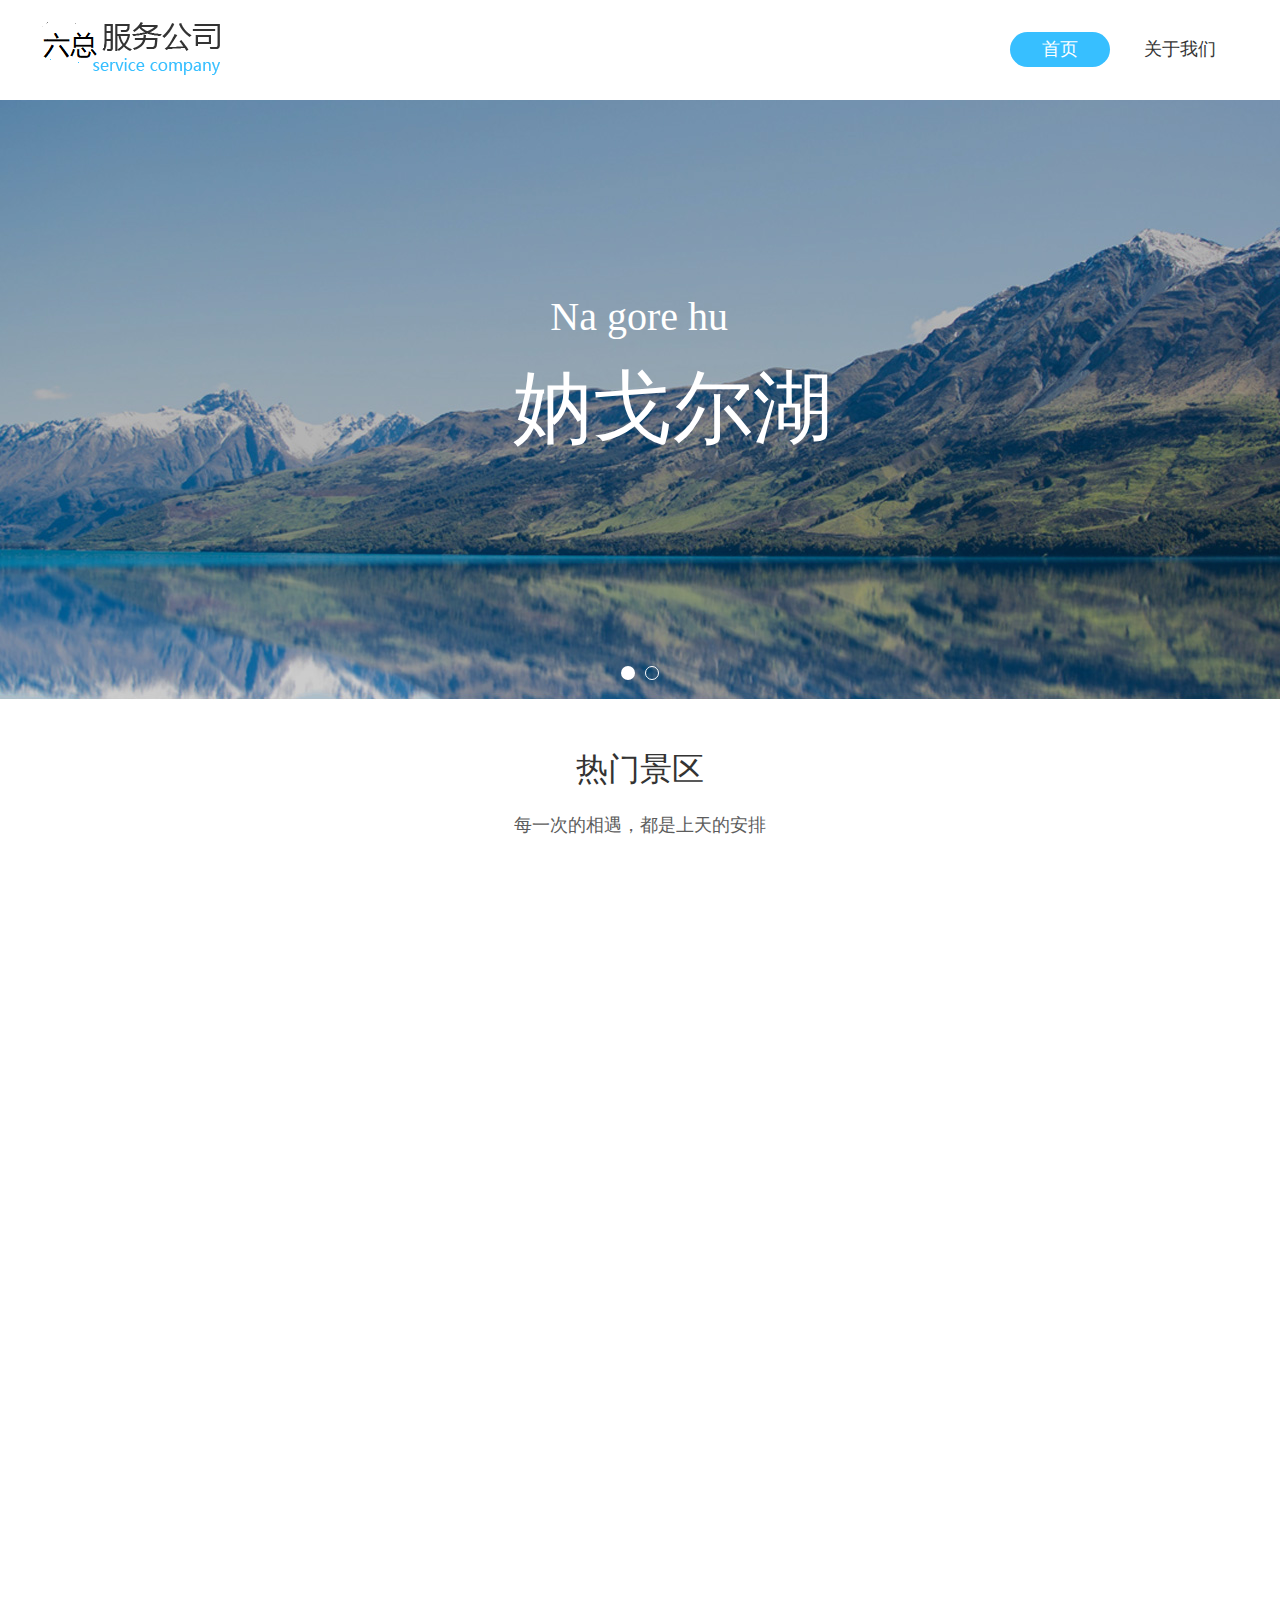
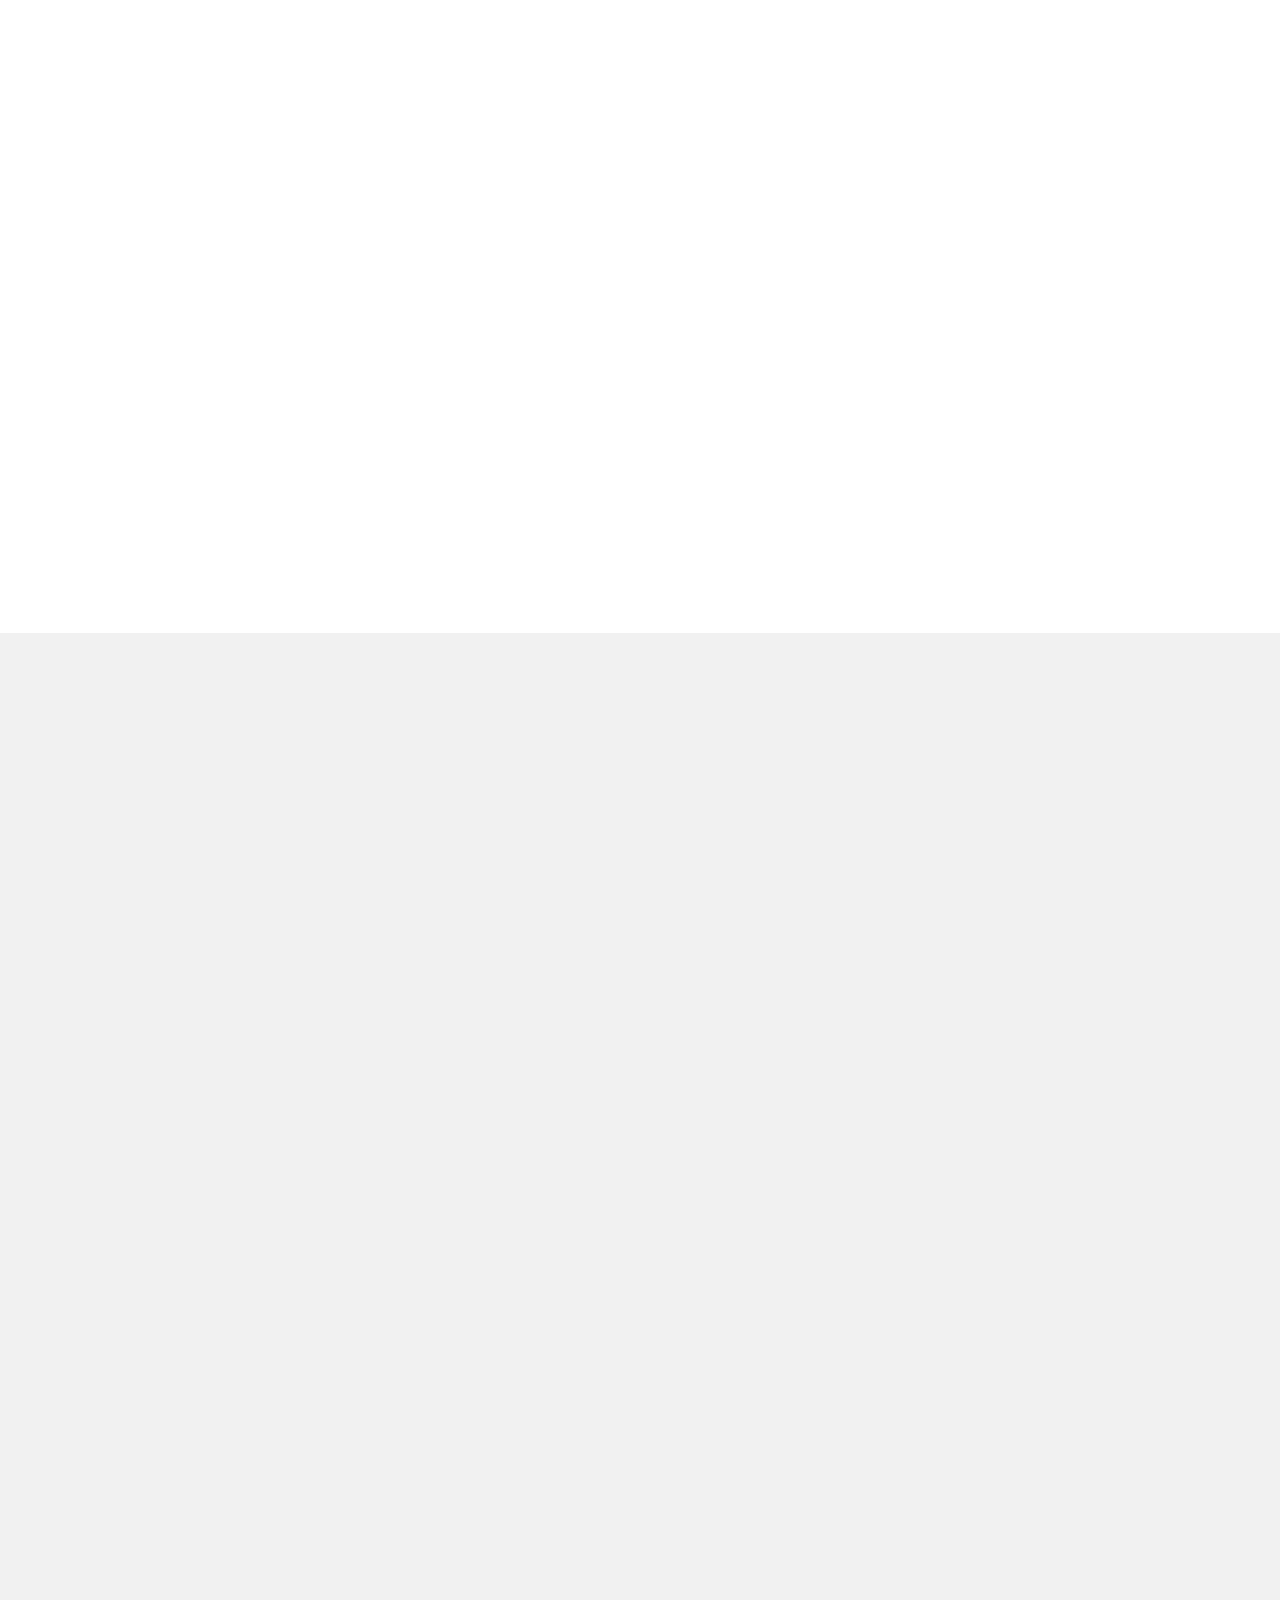
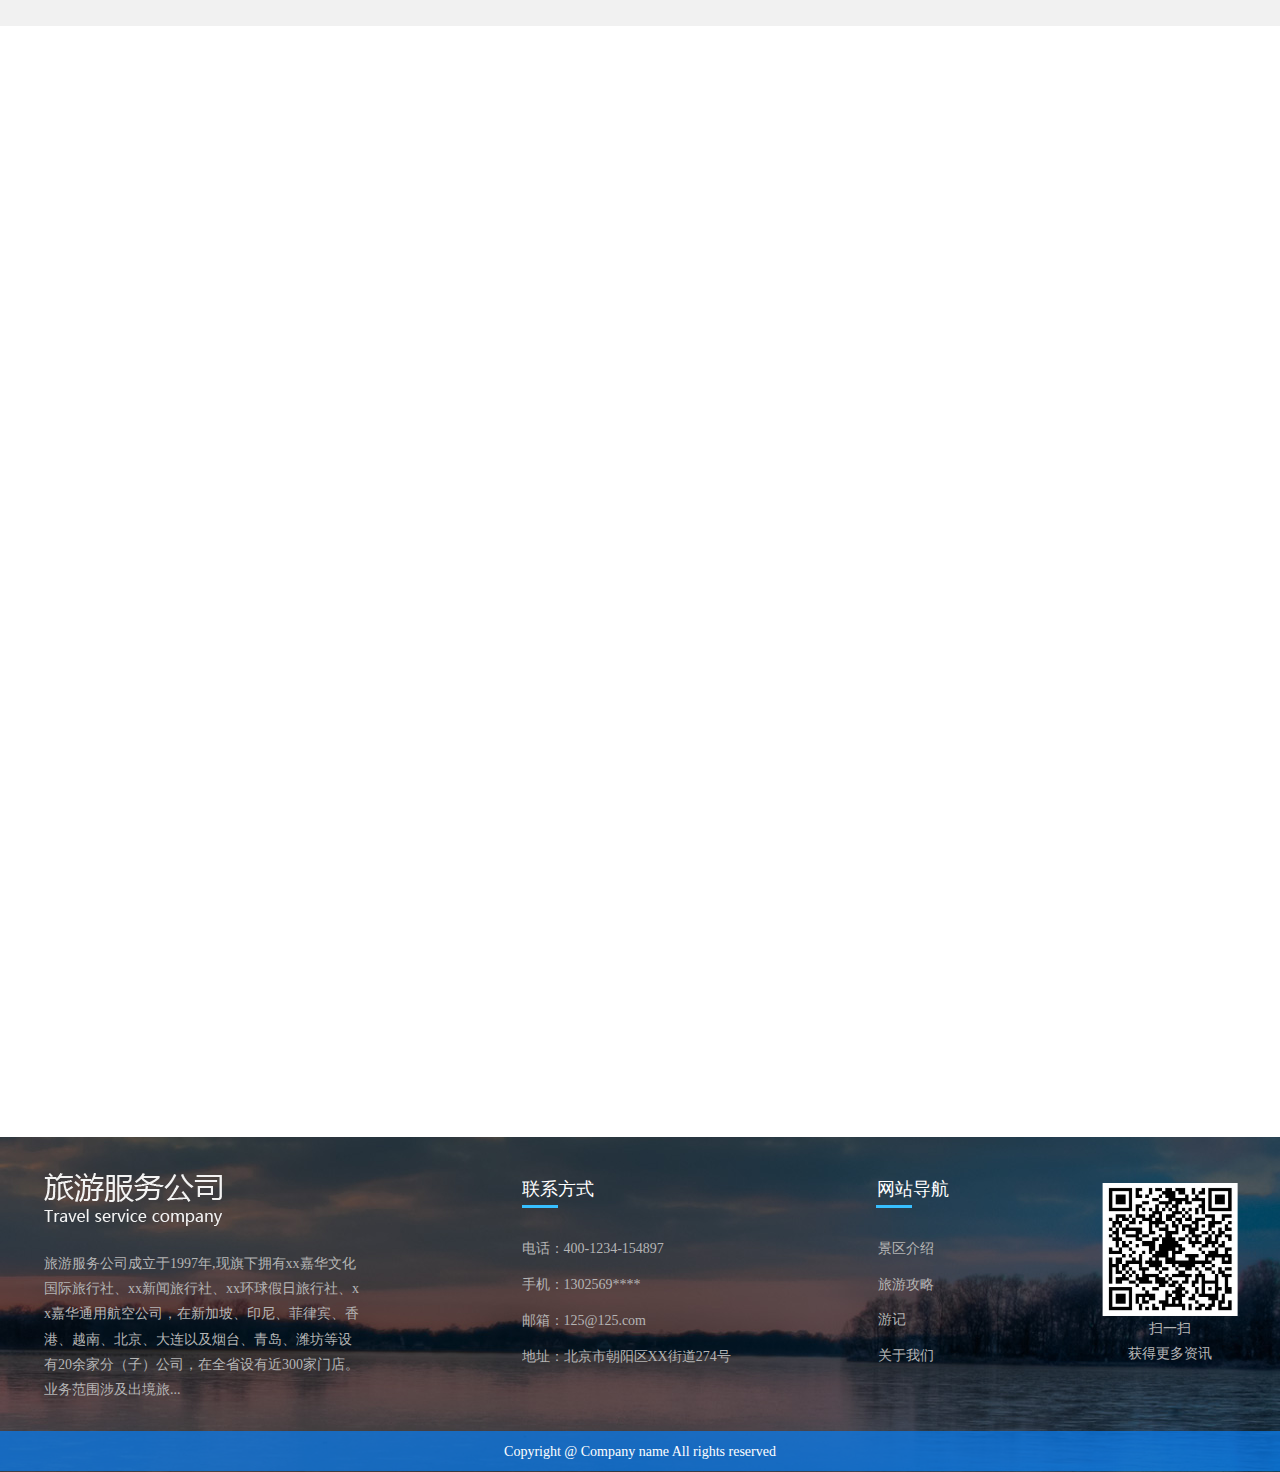
<file: index.html>
<!DOCTYPE html PUBLIC "-//W3C//DTD XHTML 1.0 Transitional//EN" "http://www.w3.org/TR/xhtml1/DTD/xhtml1-transitional.dtd">
<html>
<head><meta name="referrer" content="no-referrer-when-downgrade">
<!-- 启用极速模式(webkit) -->
<meta name="renderer" content="webkit">
<meta http-equiv="X-UA-Compatible" content="IE=Edge,chrome=1">
<meta http-equiv="Content-Type" content="text/html; charset=utf-8" />
<meta name="keywords" content="六总,官网,攻略,免费">
<meta name="description" content="六总官网，是六总的官网。">
<title>六总官网</title>
<link rel="shortcut icon" type="image/x-icon" href="img/upimages/favicon.ico" />
<meta name="apple-mobile-web-app-capable" content="yes" />
<meta name="apple-mobile-web-app-status-bar-style" content="black" />
<meta name="format-detection" content="telephone=no" />
<meta name='apple-touch-fullscreen' content='yes' />
<meta name="full-screen" content="yes">
<!-- SEO友好提示 -->
<meta name="applicable-device" content="pc,mobile">

<!--[if lt IE 9]>
<script type="text/javascript" src="/js/comm/html5shiv.js"></script>
<script type="text/javascript" src="/js/comm/respond.min.js"></script>
<![endif]-->
<script type="text/javascript" src="js/comm/jquery.min.js"></script>
<script type="text/javascript" src="js/comm/jquery.lazyload.min.js"></script>
<script type="text/javascript" src="js/comm/jquery.nicescroll.min.js"></script>
<script type="text/javascript" src="js/comm/ubox.js" charset="utf-8"></script>
<script type="text/javascript" src="js/comm/wow.js" charset="utf-8"></script>
<script type="text/javascript" src="js/comm/alert.js" charset="utf-8"></script>
<script type="text/javascript" src="js/02716705.js" charset="utf-8"></script>
<link rel="stylesheet" type="text/css" href="css/comm/font/css/font-awesome.min.css">
<link rel="stylesheet" type="text/css" href="css/comm/animate.min.css"/>
<link rel="stylesheet" type="text/css" href="css/comm/box.css"/>
<link rel="stylesheet" type="text/css" href="css/comm/alert.css"/>
<link rel="stylesheet" type="text/css" href="css/02716705.css"/>
<script>
	var batchArr = [];
	var checkLoad = 0;//判断是否是回调完成的
</script>
<script>
    var isOpenMobie = 2;
    var isOpenPad = 2;
    if(isOpenMobie == 1){
        if(isOpenPad == 1){
            $("body").css("width","auto");
        }else{
            //是否手机端判断
            var ua = navigator.userAgent;
            var ipad = ua.match(/(iPad).*OS\s([\d_]+)/),
                isIphone =!ipad && ua.match(/(iPhone\sOS)\s([\d_]+)/),
                isAndroid = ua.match(/(Android)\s+([\d.]+)/),
                isMobile = isIphone || isAndroid;
            if(isMobile){
                $("body").css("width","1280px");
            }else{
                $("body").css("width","auto");
            }
        }
    }else{
        $("body").css("width","auto");
        $("head").append("<meta id='headScreen' content='width=device-width, initial-scale=1.0, maximum-scale=1.0, user-scalable=no' name='viewport' />");
    }

    //手机屏幕尺寸兼容 purewinter 2019-03-26
    $(window).load(function(){
        bodyScale();
    });
    function bodyScale(){
        var windowWidth = $(window).width();
        $("#bodyScale").remove();
        if(windowWidth < 680){
            var scale = windowWidth / 375;
            $("#headScreen").remove();
            $("head").append("<meta id='headScreen' content='width=375, initial-scale="+scale+", maximum-scale="+scale+", user-scalable=no' name='viewport' />");
        }else if(windowWidth < 960){
            var scale = windowWidth / 960;
            $("#headScreen").remove();
            $("head").append("<meta id='headScreen' content='width=960, initial-scale="+scale+", maximum-scale="+scale+", user-scalable=no' name='viewport' />");
        }
    }

$(window).load(function(){
	if (!(/msie [6|7|8|9]/i.test(navigator.userAgent))){
		setTimeout(function(){
			new WOW().init()
		},150)
	};
});

</script>

</head>
<body>
	<script type="text/javascript">var Default_isFT = 0;</script>
	<script type="text/javascript" src="js/comm/transform.js?201603091"></script>
	<div id="comm_layout_header" class="layout  none"  data-wow-duration='0s' data-wow-delay='0s' data-wow-offset='0' data-wow-iteration='1'>
		<div class="view_contents">
			<div id="image_logo_1562031595252" class="view logo image  none"  data-wow-duration='0s' data-wow-delay='0s' data-wow-offset='0' data-wow-iteration='1'>
				<div names="image" class="view_contents" >
					<div class="logoStyle modSet">
						<a href='index.html' target="_self">
							<img class="imgSet" src="img/logo.png?1566379413" title="" alt="" style="width:auto; height:100%; margin-left:0px"/>
						</a>
					</div>
				</div>
			</div>
			<div id="dh_style_28_1562032876601" class="view style_28 dh  none lockHeightView"  data-wow-duration='0s' data-wow-delay='0s' data-wow-offset='0' data-wow-iteration='1'>
				<div names="dh" class="view_contents" >
					
<div id="menu" class="menu menuStyle_28">
	<div class="menuLayout">
		<ul class="miniMenu columnSet showmobile">
			<li class="leftBox">
				<div class="nav"></div>
				<div class="sidebar icoMenuSet"><i class="fa fa-navicon" onclick="setDhListen('style_01',this)"></i></div>
				<div class="menuScroll">
					<ul class="menuUlCopy">
						<li id="hot" class="rflex" pageid="2716705" showmobile="">
							<a class="mainMenuSet" href="index.html" style="background: transparent;">首页</a>
						</li><!--
						<li class="rflex" pageid="2716707" showmobile="">
							<a class="mainMenuSet" href="2716707-2716707.html">景区介绍</a>
						</li>
						<li class="rflex" pageid="2716709" showmobile="">
							<a class="mainMenuSet" href="2716709-2716709.html">旅游攻略</a>
						</li>
						<li class="rflex" pageid="2716711" showmobile="">
							<a class="mainMenuSet" href="2716711-2716711.html">游记</a>
						</li>-->
						<li class="rflex" pageid="2716713" showmobile="">
							<a class="mainMenuSet" href="2716713-2716713.html">关于我们</a>
						</li>
					</ul>
				</div>
			</li>
		</ul>
		<div class="menuUl_box columnSet showpc">
			<ul class="menuUl dflex maxWidth ">
				<li id="hot" class="rflex isLi" pageid="2716705" showpc="">
					<a class="mainMenuSet Nosub" href="index.html">首页</a>
				</li><!--
				<li class="rflex isLi" pageid="2716707" showpc="">
					<a class="mainMenuSet Nosub" href="2716707-2716707.html">景区介绍</a>
				</li>
				<li class="rflex isLi" pageid="2716709" showpc="">
					<a class="mainMenuSet Nosub" href="2716709-2716709.html">旅游攻略</a>
				</li>
				<li class="rflex isLi" pageid="2716711" showpc="">
					<a class="mainMenuSet Nosub" href="2716711-2716711.html">游记</a>
				</li>-->	
				<li class="rflex isLi" pageid="2716713" showpc="">
					<a class="mainMenuSet Nosub" href="2716713-2716713.html">关于我们</a>
				</li>
			</ul>
			
			<div class="subBox">
				<div class="subBoxContent maxWidth"></div>
			</div>
			
		</div>
	</div>
</div>
<!-- 菜单区域 End-->
<!-- 导航栏目有下级时禁止跳转 -->
<!-- 二级菜单宽度自适应 -->

<script>
function navSwtich(obj) {
	$(obj).siblings(".menuUlCopy").slideToggle(200);
	$(obj).parent().siblings().find(".menuUlCopy").slideUp(200);
}
function subLeft_dh_style_28_1562032876601(){
	$("#dh_style_28_1562032876601 .menuUl>li").each(function(){
		$(this).find(".menuUl03").css("left",'50%');
	})
}
$(window).resize(function() {
	subLeft_dh_style_28_1562032876601();
})
$(function(){
	$("#dh_style_28_1562032876601 .fa-navicon").click(function(){
		$("#dh_style_28_1562032876601 .menuUlCopy").each(function(){
			$(this).siblings(".fa").show();
		})
	})
	subLeft_dh_style_28_1562032876601();
		$("#dh_style_28_1562032876601 .subBox").css("top",$("#dh_style_28_1562032876601 .menuUl_box").height());
		
	if($("#dh_style_28_1562032876601 .menuUl").hasClass("noHover")){
		var tabNum = 0;
		$("#dh_style_28_1562032876601 .menuUl>li").find(".Onsub").each(function(){
			tabNum += 1;
			$(this).parent().attr("tabNum",tabNum)
		})
		$("#dh_style_28_1562032876601 .menuUl>li .Onsub").mouseover(function(){
			$("#dh_style_28_1562032876601 .subBox").show();
			var index = $(this).parent().attr("tabNum");
			$("#dh_style_28_1562032876601 .subBox .subItems").eq(index-1).fadeIn(200).siblings().hide();
		})
		$("#dh_style_28_1562032876601 .subBox").mouseleave(function(){
			$(this).hide();
		})
		$("#dh_style_28_1562032876601 .menuUl>li .Nosub").mouseover(function(){
			$("#dh_style_28_1562032876601 .subBox").hide();
		})
	}
})
</script>





				</div>
			</div>
						</div>
			</div>
					<div id="layout_diy_1562059677" class="layout "  data-wow-duration='0s' data-wow-delay='0s' data-wow-offset='0' data-wow-iteration='1'>
				<div class="view_contents">
								<div id="banner_style_01_1562033697480" class="view style_01 banner  none"  data-wow-duration='1s' data-wow-delay='0.25s' data-wow-offset='0' data-wow-iteration='1'>
				<div names="banner" class="view_contents" >
					<script></script>
<div class="bannerStyle_1 normal">
	<div class="main_visual">
		<div class="flicking_con">
			
				<a href="#" class=""></a>
			
				<a href="#" class=""></a>
			
		</div>
		<div class="ground_glass"></div>
		<div class="main_image">
			
			<!-- 默认 动画效果 HTML -->
			<div class="img-list">
				
					<div class="img-item" style=""><a href="javascript:;" class="picSet"><span class="img_0"></span></a></div>
				
					<div class="img-item" style="left:100%;"><a href="javascript:;" class="picSet"><span class="img_1"></span></a></div>
				
			</div>
			
			
			<a href="javascript:;" class="btn_prev"></a>
			<a href="javascript:;" class="btn_next"></a>
		</div>
	</div>
</div>

<script type="application/javascript">
    /*
     * Banner 轮播图类
     */
    function Banner(config) {
        this._default = {
            'list':[],
            'length':0,
            'current':0,
            'timer':undefined,      // 计时器
            'view':undefined,           // 视图
            'flick':undefined,      // 圆点选择器
            'duration':3,               // 切换时间间隔
            'animation':0.5         // 动画时间
        };
        config = $.extend(true, this._default, config);
        this.config = config;
        this.init(config);
    }
    Banner.prototype.init = function(config) {
        this.animateStyle = 'normal';       // 动画效果 ( 根据动画效果, 不同的方法有不同的实现 )
        this.direction = 'right';   // 当前滚动方向
        this.view = this.config.view;
        this.config.length = this.config.list.length;
        this.config.flick = this.view ? this.view.find(".bannerStyle_1 .flicking_con > a") : undefined;
    };
    // 计算下一个要显示的图片的索引
    // by: 如果没有传入参数, 则使用配置中的数据this.config.current, 否则使用传入的参数
    Banner.prototype.nextIndex = function(by) {
        by === undefined && (by = this.config.current);
        var next = this.direction == 'right' ? by + 1 : by - 1;
        next >= this.config.length && (next = 0);
        next < 0 && (next = this.config.length - 1);
        return next;
    };
    //图片链接
    $url_html = new Array();
    $i = 0;
    $url_len = 2;
            $url_html[0] = "";
            $url_html[1] = "";
     

    $('#banner_style_01_1562033697480 a.img_url').attr('href',$url_html[$i]);
    // 跳到指定图片
    Banner.prototype.animateIndex = function(index) {
        this.endAnimate();
        if(index >= 0 && index < this.config.length && this.config.current != index) {
            if(this.config.current < index) {
                this.direction = 'right';
                this.config.current = index - 1;
            } else {
                this.direction = 'left';
                this.config.current = index + 1;
            }
            
            this.showIndex(this.config.current);
            this.startAnimate();
        }
    };
    // 向右动画
    Banner.prototype.startAnimateRight = function() {
        this.direction = 'right';
        this.startAnimate();
    };
    // 向左动画
    Banner.prototype.startAnimateLeft = function() {
        this.direction = 'left';
        this.startAnimate();
    };
    // 结束动画
    Banner.prototype.endAnimate = function() {
        if(this.config.timer){
            clearTimeout(this.config.timer);
            this.config.timer = undefined;
        }
    };
    Banner.prototype.startAnimate = function() {
        switch(this.animateStyle) {
            case 'normal':
                // 默认效果
                this.endAnimate();
                if(this.config.length > 1) {
                    var prev = this.config.current, next = this.nextIndex(),
                            end = this.direction == 'right' ? {prev:"-100%", current:"100%"} : {prev:"100%", current:"-100%"};  // 前一个图片和当前图片的最后停留位置
                    this.config.flick.eq(next).addClass("on").siblings().removeClass("on");
                    // 执行动画
                    var banner = this;
                    this.imgs.eq(prev).stop().animate({"left":end.prev}, this.config.animation, function(){
                        banner.config.timer = setTimeout(function(){
                            banner.startAnimate();
                        },banner.config.duration);
                    });
                    this.imgs.eq(next).css({"left":end.current}).stop().animate({"left":"0%"}, this.config.animation);
                    this.config.current = next;
                }
                break;

            case 'rotate-3d':
                // 3D旋转效果
                this.endAnimate();
                this.updateBgImg();
                if(this.config.length > 1) {
                    var prev = this.config.current, next = this.nextIndex();
                    this.config.flick.eq(next).addClass("on").siblings().removeClass("on");
                    this.config.current = next;
                    this.parts.css("transform", "rotateX(" + ((this.direction == 'right' ? ++this.rotate : --this.rotate) * 90) + "deg)");
                    var banner = this;
                    this.config.timer = setTimeout(function(){
                        banner.startAnimate();
                    },banner.config.duration);
                }
                $('#banner_style_01_1562033697480 a.img_url').attr('href',$url_html[this.config.current]);
                break;
        }
    };
    // 指定显示的图片
    Banner.prototype.showIndex = function(index) {
        switch(this.animateStyle) {
            case 'normal':
                // 默认效果
                this.imgs.eq(index).css("left","0%").siblings(".img-item").css("left","100%");
                this.config.flick.eq(index).addClass("on").siblings().removeClass("on");
                break;
            case 'rotate-3d':
                // 3D旋转效果
                this.updateFaceBottonTopImg(index);
                this.config.flick.eq(index).addClass("on").siblings().removeClass("on");
                break;
        }
    };

    /*
     * ********************************************
     * 3D旋转效果 特有函数 begin
     */
    // 每次旋转前都需要更新背部的图片
    Banner.prototype.updateBgImg = function() {
        // 计算背部要显示的图片
        var bg_image_index = this.nextIndex(this.nextIndex());
        // index: 计算背景图片当前显示在哪个img中( 总共有4个图片, 分别位于正面/底部/背部/顶部, 索引分别为0, 1, 2, 3 )
        var c, index = (c = (this.rotate + 2) % 4) >= 0 ? c : c + 4;
        var banner = this;
        // console.log('第',index,'个面-使用更新为第',bg_image_index,'张图');
        this.parts && this.parts.each(function () {
            $(this).find('.img:eq('+index+')').css({'background-image': 'url("'+banner.config.list[bg_image_index]+'")'});

        });
    };
    // 更新正面/顶部/底部的图片
    // index: 要显示哪张图片
    // 备注: 因为总共有四个面的图片需要更新, 初始化时, 正面/顶部/底部的图片只需更新一次即可 (背部的图片在每次旋转前都需要更新)
    Banner.prototype.updateFaceBottonTopImg = function(index) {
        // face, bottom, top: 计算正面/顶部/底部图片当前显示在哪个img中( 总共有4个图片, 分别位于正面/底部/背部/顶部, 索引分别为0, 1, 2, 3 )
        var c, face = (c = this.rotate % 4) >= 0 ? c : c + 4, bottom, top;
        bottom = face + 1; bottom >= this.config.length && (bottom = 0);
        top = face - 1; top < 0 && (top = this.config.length - 1);
        var banner = this;
        this.parts && this.parts.each(function () {
            // console.log('第',face,'个面-使用更新为第',index,'张图');
            $(this).find('.img:eq('+face+')').css({'background-image': 'url("'+banner.config.list[index]+'")'});
            // console.log('第',bottom,'个面-使用更新为第',index < banner.config.length - 1 ? index + 1 : 0,'张图');
            $(this).find('.img:eq('+bottom+')').css({'background-image': 'url("'+banner.config.list[index < banner.config.length - 1 ? index + 1 : 0]+'")'});
            // console.log('第',top,'个面-使用更新为第',index > 0 ? index - 1 : banner.config.length - 1,'张图');
            $(this).find('.img:eq('+top+')').css({'background-image': 'url("'+banner.config.list[index > 0 ? index - 1 : banner.config.length - 1]+'")'});
        });
    };
    // 初始化旋转部分: 设置3d旋转的四个面的图片, index表示默认显示哪张图片
    Banner.prototype.initImgPart = function(index) {
        var banner = this;
        this.parts && this.parts.each(function () {
            $(this).find('.img').each(function (i) {
                var j = 0;
                switch (i) {
                    case 0: j = index; break;   // 正面
                    case 1: j = index + 1; break;   // 底部
                    case 2: break;  // 背部
                    case 3: j = index - 1; break;   // 顶部
                }
                j >= banner.config.length && (j = 0);
                j < 0 && (j = banner.config.length - 1);
                $(this).css({'background-image': 'url("'+banner.config.list[j]+'")', 'background-repeat':'no-repeat', 'background-color':'#fff'});
            });
        });
    };
    // 更新旋转部分: 之所以使用定时器, 是因为无法实时获取模块宽度
    Banner.prototype.updateImgPart = function() {
        this.parts && this.parts.each(function(index) {
            $(this).css({
                "left":$(this).width() * index + "px"
            });
            $(this).find(".img").css({
                "background-position": -$(this).width() * index + "px"
            });
        });
        var banner = this;
        setTimeout(function () {
            banner.updateImgPart();
        }, 800);
    };
    /*
     * 3D旋转效果 特有函数 end
     * ********************************************
     */

    // 图片数据
    var list_banner_style_01_1562033697480 = [];
    list_banner_style_01_1562033697480.push('img/upimages/pkgimg/banner2.jpg');list_banner_style_01_1562033697480.push('img/upimages/pkgimg/banner.jpg');
    var banner_banner_style_01_1562033697480;        // 轮播图对象

    $(function(){
        // 创建轮播图
        $arrHref = new Array();
        banner_banner_style_01_1562033697480 = new Banner({
            'list':list_banner_style_01_1562033697480,
            'view':$('#banner_style_01_1562033697480'),
            'duration':parseFloat('3') * 1000,
            'animation':parseFloat('0.5') * 1000
        });
                banner_banner_style_01_1562033697480.animateStyle = 'normal';
        banner_banner_style_01_1562033697480.imgs = banner_banner_style_01_1562033697480.view.find(".bannerStyle_1 .main_image .img-list").children(".img-item");
        banner_banner_style_01_1562033697480.view.find('a').each(function (i) {
            $(this).click(function () {
                if(!$(this).attr('href')) {
                    return false;
                }
            });
           
        });
        banner_banner_style_01_1562033697480.view.find('a.picSet').each(function(i){
             $arrHref[i] = $(this).attr('href');
        });
        console.log($arrHref);
                
        // 显示指定索引的图片
        banner_banner_style_01_1562033697480.showIndex(banner_banner_style_01_1562033697480.config.current);


        // 监听 点击圆点
        banner_banner_style_01_1562033697480.config.flick.click(function(){
            banner_banner_style_01_1562033697480.animateIndex($(this).index());
            $('#banner_style_01_1562033697480 a.img_url').attr('href',$url_html[$(this).index()]);
            $i = $(this).index();
            return false;
        });

        // 监听 鼠标悬浮时
        banner_banner_style_01_1562033697480.view.hover(
                function(){
                    banner_banner_style_01_1562033697480.endAnimate();
                    banner_banner_style_01_1562033697480.view.find(".bannerStyle_1 .btn_prev, .bannerStyle_1 .btn_next").fadeIn();
                },
                function(){
                    banner_banner_style_01_1562033697480.config.timer = setTimeout(function(){
                        banner_banner_style_01_1562033697480.startAnimateRight();
                    },banner_banner_style_01_1562033697480.config.duration);
                    banner_banner_style_01_1562033697480.view.find(".bannerStyle_1 .btn_prev, .bannerStyle_1 .btn_next").fadeOut()
                }
        );

        // 监听 点击左右按钮
        banner_banner_style_01_1562033697480.view.find(".btn_prev").click(function() {
            banner_banner_style_01_1562033697480.startAnimateLeft();
        });
        banner_banner_style_01_1562033697480.view.find(".btn_next").click(function() {
            banner_banner_style_01_1562033697480.startAnimateRight();
        });

        // 监听 触摸事件
        var touchVal = null;
        document.addEventListener("touchstart", function(e){
            if($(e.target).is(banner_banner_style_01_1562033697480.view) || $(e.target).closest("#"+banner_banner_style_01_1562033697480.view.attr("id")).length > 0) {
                touchVal = {};
                touchVal.downX = e.touches[0].clientX;  // 记录触摸起始位置
                // if (e.preventDefault) {
                //  e.preventDefault();
                // } else {
                //  e.returnvalue = false;
                // }
            }
        }, false);
        document.addEventListener("touchmove", function(e){
            if(touchVal && touchVal.downX) {
                touchVal.moveX = e.touches[0].clientX - touchVal.downX;     // 计算触摸中的偏移位置
                // if (e.preventDefault) {
                //  e.preventDefault();
                // } else {
                //  e.returnvalue = false;
                // }
            }
        }, false);
        document.addEventListener("touchend", function(e){
            if(touchVal && touchVal.moveX){
                if(touchVal.moveX > 30){
                    banner_banner_style_01_1562033697480.startAnimateLeft();             // 触摸生效
                    if (e.preventDefault) {
                        e.preventDefault();
                    } else {
                        e.returnvalue = false;
                    }
                }else if(touchVal.moveX < -30){
                    banner_banner_style_01_1562033697480.startAnimateRight();                // 触摸生效
                    if (e.preventDefault) {
                        e.preventDefault();
                    } else {
                        e.returnvalue = false;
                    }
                }
            }
            touchVal = null;
        }, false);

       
        // 运行
        banner_banner_style_01_1562033697480.config.timer = setTimeout(function(){
            banner_banner_style_01_1562033697480.startAnimateRight();
        }, banner_banner_style_01_1562033697480.config.duration);
    });

</script>




				</div>
			</div>
					<div id="text_style_01_1562033964734" class="view style_01 text  none wow bounceInLeft lockHeightView"  data-wow-duration='1s' data-wow-delay='0.25s' data-wow-offset='0' data-wow-iteration='1'>
				<div names="text" class="view_contents" >
					Na gore hu




				</div>
			</div>
					<div id="text_style_01_1562033817614" class="view style_01 text  none wow bounceInLeft lockHeightView"  data-wow-duration='1s' data-wow-delay='0.25s' data-wow-offset='0' data-wow-iteration='1'>
				<div names="text" class="view_contents" >
					妠戈尔湖




				</div>
			</div>
						</div>
			</div>
					<div id="layout_1562032123409" class="layout "  data-wow-duration='0s' data-wow-delay='0s' data-wow-offset='0' data-wow-iteration='1'>
				<div class="view_contents">
								<div id="text_style_01_1562034375185" class="view style_01 text  none wow bounceInDown lockHeightView"  data-wow-duration='1s' data-wow-delay='0.25s' data-wow-offset='0' data-wow-iteration='1'>
				<div names="text" class="view_contents" >
					热门景区




				</div>
			</div>
					<div id="text_style_01_1562034493860" class="view style_01 text  none wow bounceInDown lockHeightView"  data-wow-duration='1s' data-wow-delay='0.25s' data-wow-offset='0' data-wow-iteration='1'>
				<div names="text" class="view_contents" >
					每一次的相遇，都是上天的安排




				</div>
			</div>
					<div id="div_a_includeBlock_1562034995039" class="view a_includeBlock div  none wow bounceInLeft includeView"  data-wow-duration='1s' data-wow-delay='0.25s' data-wow-offset='0' data-wow-iteration='1'>
				<div names="div" class="view_contents" >
								<div id="image_style_01_1562035089525" class="view style_01 image  none"  data-wow-duration='0s' data-wow-delay='0s' data-wow-offset='0' data-wow-iteration='1'>
				<div names="image" class="view_contents" >
					<div class="imgStyle CompatibleImg">
	
		<a href='javascript:;' target="">
	
			<img class="picSet link-type-" src="img/upimages/pkgimg/20190702183715661.jpg" title="" alt="描述" id="imageModeShow"/>
	
		</a>
	
</div>






<!-- 新加的js  -->




				</div>
			</div>
					<div id="text_style_01_1562035263452" class="view style_01 text  none lockHeightView"  data-wow-duration='0s' data-wow-delay='0s' data-wow-offset='0' data-wow-iteration='1'>
				<div names="text" class="view_contents" >
					海南三亚




				</div>
			</div>
					<div id="text_style_01_1562035362311" class="view style_01 text  none lockHeightView"  data-wow-duration='0s' data-wow-delay='0s' data-wow-offset='0' data-wow-iteration='1'>
				<div names="text" class="view_contents" >
					三亚位于中国海南省的最南端。狭长的城市坐落在绵延数百公里的海岸线上。绝美的
海滨风光令三亚成为了中国最著名的海滨度假胜地，享有“东方夏威夷”的美誉。水
清沙白的海滩，枝繁叶茂的雨林及物美价廉的海鲜是三亚的招牌。三亚湾、大东海、
亚龙湾三大海滩是游客主要游览区，三亚湾紧邻市区。




				</div>
			</div>
						</div>
			</div>
					<div id="div_a_includeBlock_1562035887172" class="view a_includeBlock div  none wow bounceInRight includeView"  data-wow-duration='1s' data-wow-delay='0.25s' data-wow-offset='0' data-wow-iteration='1'>
				<div names="div" class="view_contents" >
								<div id="image_style_01_1562035887259" class="view style_01 image  none"  data-wow-duration='0s' data-wow-delay='0s' data-wow-offset='0' data-wow-iteration='1'>
				<div names="image" class="view_contents" >
					<div class="imgStyle CompatibleImg">
	
		<a href='javascript:;' target="">
	
			<img class="picSet link-type-" src="img/upimages/pkgimg/20190702185746684.png" title="" alt="描述" id="imageModeShow"/>
	
		</a>
	
</div>






<!-- 新加的js  -->




				</div>
			</div>
					<div id="text_style_01_1562035887267" class="view style_01 text  none lockHeightView"  data-wow-duration='0s' data-wow-delay='0s' data-wow-offset='0' data-wow-iteration='1'>
				<div names="text" class="view_contents" >
					香格里拉




				</div>
			</div>
					<div id="text_style_01_1562035887271" class="view style_01 text  none lockHeightView"  data-wow-duration='0s' data-wow-delay='0s' data-wow-offset='0' data-wow-iteration='1'>
				<div names="text" class="view_contents" >
					哈巴雪山自然保护区位于香格里拉县东南部，距县城130公里，总面积21908公顷，
属省级保护区，地貌呈阶梯状分布，依次为亚热带、温带、寒温带、寒带等气候带，
山脚到山顶的温差达22。8℃。该保护区是以保护高山森林垂直分布的自然景观及栖
息于此的野生动植物而设立的寒温带针叶林类型自然保护区。




				</div>
			</div>
						</div>
			</div>
					<div id="div_a_includeBlock_1562036185596" class="view a_includeBlock div  none wow bounceInLeft includeView"  data-wow-duration='1s' data-wow-delay='0.25s' data-wow-offset='0' data-wow-iteration='1'>
				<div names="div" class="view_contents" >
								<div id="image_style_01_1562036185678" class="view style_01 image  none"  data-wow-duration='0s' data-wow-delay='0s' data-wow-offset='0' data-wow-iteration='1'>
				<div names="image" class="view_contents" >
					<div class="imgStyle CompatibleImg">
	
		<a href='javascript:;' target="">
	
			<img class="picSet link-type-" src="img/upimages/pkgimg/20190702185746328.png" title="" alt="描述" id="imageModeShow"/>
	
		</a>
	
</div>






<!-- 新加的js  -->




				</div>
			</div>
					<div id="text_style_01_1562036185683" class="view style_01 text  none lockHeightView"  data-wow-duration='0s' data-wow-delay='0s' data-wow-offset='0' data-wow-iteration='1'>
				<div names="text" class="view_contents" >
					呼伦贝尔




				</div>
			</div>
					<div id="text_style_01_1562036185687" class="view style_01 text  none lockHeightView"  data-wow-duration='0s' data-wow-delay='0s' data-wow-offset='0' data-wow-iteration='1'>
				<div names="text" class="view_contents" >
					呼伦贝尔草原 牧场辽阔，植物种类繁多，生长茂盛，河湖遍布，是我国生态保持较
好，未受污染的大草原之一。 大兴安岭的原始森林、次生林和迹地更新林景观齐备，
巍巍青山，茫茫林海，是野生动植物的天然博物馆。呼盟的河流湖泊把广袤的大地装
扮得绚丽多姿。呼伦湖 烟波浩渺，鱼跃鸟翔，被誉为“天下第一曲水”。




				</div>
			</div>
						</div>
			</div>
						</div>
			</div>
					<div id="layout_1562034389495" class="layout  none"  data-wow-duration='0s' data-wow-delay='0s' data-wow-offset='0' data-wow-iteration='1'>
				<div class="view_contents">
								<div id="text_style_01_1562036753767" class="view style_01 text  none wow bounceInDown lockHeightView"  data-wow-duration='1s' data-wow-delay='0.25s' data-wow-offset='0' data-wow-iteration='1'>
				<div names="text" class="view_contents" >
					达人游记




				</div>
			</div>
					<div id="text_style_01_1562036766160" class="view style_01 text  none wow bounceInDown lockHeightView"  data-wow-duration='1s' data-wow-delay='0.25s' data-wow-offset='0' data-wow-iteration='1'>
				<div names="text" class="view_contents" >
					记录让生活更美好




				</div>
			</div>
			<div id="newsList_style_04_1562037085600" class="view style_04 newsList  none wow bounceIn lockHeightView"  data-wow-duration='1s' data-wow-delay='0.25s' data-wow-offset='0' data-wow-iteration='1'>
				<div names="newsList" class="view_contents" >
					<script></script><!--新闻列表区域-->
<!--pageSet pagecurSet-->
<div class="boxNewsListStyle_4">
	<ul id="boxNewsList">
		
		<li class="sumary_list modSet">
			
				<div class="newPic imgSet">
					<a href="2716715-2716715.html?newsid=1841729&_t=1566378880" target="_self"><img class="News_img" src="img/upimages/pkgimg/2019070219202266.png" ></a>
					<div class="zTm" style="margin-top:67%"></div>
				</div>
			
			<div class="newCont">
				<div class="newTitle">
					
					<div class="newName">
							<a class="titleSet newTitle pc" href="2716715-2716715.html?newsid=1841729&_t=1566378880" target="_self" style="-webkit-line-clamp: ;"><div class="overhide">老挝琅勃拉邦‖湄...</div></a>
							<a class="titleSet newTitle pad" href="2716715-2716715.html?newsid=1841729&_t=1566378880" target="_self" style="-webkit-line-clamp: ;"><div class="overhide">老挝琅勃拉邦‖湄...</div></a>
							<a class="titleSet newTitle mobile" href="2716715-2716715.html?newsid=1841729&_t=1566378880" target="_self" style="-webkit-line-clamp: ;"><div class="overhide">老挝琅勃拉邦‖湄...</div></a>
					</div>
					
					
				</div>
				<div class="newB">
					
						
							<span class="newSort sortSet">作者：张三</span>
						
					
					
					
						<span class="newsTime timesSet"><span class="nDate">2019-08-21</span> <span class="nTime">17:14:40</span></span>
					
				</div>
				
			</div>
		</li>
		
		<li class="sumary_list modSet">
			
				<div class="newPic imgSet">
					<a href="2716715-2716715.html?newsid=1841727&_t=1566378880" target="_self"><img class="News_img" src="img/upimages/pkgimg/20190702192022270.png" ></a>
					<div class="zTm" style="margin-top:67%"></div>
				</div>
			
			<div class="newCont">
				<div class="newTitle">
					
					<div class="newName">
							<a class="titleSet newTitle pc" href="2716715-2716715.html?newsid=1841727&_t=1566378880" target="_self" style="-webkit-line-clamp: ;"><div class="overhide">诗与远方：冬游喀...</div></a>
							<a class="titleSet newTitle pad" href="2716715-2716715.html?newsid=1841727&_t=1566378880" target="_self" style="-webkit-line-clamp: ;"><div class="overhide">诗与远方：冬游喀...</div></a>
							<a class="titleSet newTitle mobile" href="2716715-2716715.html?newsid=1841727&_t=1566378880" target="_self" style="-webkit-line-clamp: ;"><div class="overhide">诗与远方：冬游喀...</div></a>
					</div>
					
					
				</div>
				<div class="newB">
					
						
							<span class="newSort sortSet">作者：李四</span>
						
					
					
					
						<span class="newsTime timesSet"><span class="nDate">2019-08-21</span> <span class="nTime">17:14:40</span></span>
					
				</div>
				
			</div>
		</li>
		
		<li class="sumary_list modSet">
			
				<div class="newPic imgSet">
					<a href="2716715-2716715.html?newsid=1841725&_t=1566378880" target="_self"><img class="News_img" src="img/upimages/pkgimg/youji1.jpg" ></a>
					<div class="zTm" style="margin-top:67%"></div>
				</div>
			
			<div class="newCont">
				<div class="newTitle">
					
					<div class="newName">
							<a class="titleSet newTitle pc" href="2716715-2716715.html?newsid=1841725&_t=1566378880" target="_self" style="-webkit-line-clamp: ;"><div class="overhide">【贝加尔湖】达斯...</div></a>
							<a class="titleSet newTitle pad" href="2716715-2716715.html?newsid=1841725&_t=1566378880" target="_self" style="-webkit-line-clamp: ;"><div class="overhide">【贝加尔湖】达斯...</div></a>
							<a class="titleSet newTitle mobile" href="2716715-2716715.html?newsid=1841725&_t=1566378880" target="_self" style="-webkit-line-clamp: ;"><div class="overhide">【贝加尔湖】达斯...</div></a>
					</div>
					
					
				</div>
				<div class="newB">
					
						
							<span class="newSort sortSet">作者：王胜利</span>
						
					
					
					
						<span class="newsTime timesSet"><span class="nDate">2019-08-21</span> <span class="nTime">17:14:40</span></span>
					
				</div>
				
			</div>
		</li>
		
		<li class="sumary_list modSet">
			
				<div class="newPic imgSet">
					<a href="2716715-2716715.html?newsid=1841723&_t=1566378880" target="_self"><img class="News_img" src="img/upimages/pkgimg/20190702192023403.png" ></a>
					<div class="zTm" style="margin-top:67%"></div>
				</div>
			
			<div class="newCont">
				<div class="newTitle">
					
					<div class="newName">
							<a class="titleSet newTitle pc" href="2716715-2716715.html?newsid=1841723&_t=1566378880" target="_self" style="-webkit-line-clamp: ;"><div class="overhide">去了20多次冲绳...</div></a>
							<a class="titleSet newTitle pad" href="2716715-2716715.html?newsid=1841723&_t=1566378880" target="_self" style="-webkit-line-clamp: ;"><div class="overhide">去了20多次冲绳...</div></a>
							<a class="titleSet newTitle mobile" href="2716715-2716715.html?newsid=1841723&_t=1566378880" target="_self" style="-webkit-line-clamp: ;"><div class="overhide">去了20多次冲绳...</div></a>
					</div>
					
					
				</div>
				<div class="newB">
					
						
							<span class="newSort sortSet">作者：李四</span>
						
					
					
					
						<span class="newsTime timesSet"><span class="nDate">2019-08-21</span> <span class="nTime">17:14:40</span></span>
					
				</div>
				
			</div>
		</li>
		
		<li class="sumary_list modSet">
			
				<div class="newPic imgSet">
					<a href="2716715-2716715.html?newsid=1841721&_t=1566378880" target="_self"><img class="News_img" src="img/upimages/pkgimg/20190702192022882.png" ></a>
					<div class="zTm" style="margin-top:67%"></div>
				</div>
			
			<div class="newCont">
				<div class="newTitle">
					
					<div class="newName">
							<a class="titleSet newTitle pc" href="2716715-2716715.html?newsid=1841721&_t=1566378880" target="_self" style="-webkit-line-clamp: ;"><div class="overhide">邂逅桂林，隐享一...</div></a>
							<a class="titleSet newTitle pad" href="2716715-2716715.html?newsid=1841721&_t=1566378880" target="_self" style="-webkit-line-clamp: ;"><div class="overhide">邂逅桂林，隐享一...</div></a>
							<a class="titleSet newTitle mobile" href="2716715-2716715.html?newsid=1841721&_t=1566378880" target="_self" style="-webkit-line-clamp: ;"><div class="overhide">邂逅桂林，隐享一...</div></a>
					</div>
					
					
				</div>
				<div class="newB">
					
						
							<span class="newSort sortSet">作者：李四</span>
						
					
					
					
						<span class="newsTime timesSet"><span class="nDate">2019-08-21</span> <span class="nTime">17:14:40</span></span>
					
				</div>
				
			</div>
		</li>
		
		<li class="sumary_list modSet">
			
				<div class="newPic imgSet">
					<a href="2716715-2716715.html?newsid=1841719&_t=1566378880" target="_self"><img class="News_img" src="img/upimages/pkgimg/5454.jpg" ></a>
					<div class="zTm" style="margin-top:67%"></div>
				</div>
			
			<div class="newCont">
				<div class="newTitle">
					
					<div class="newName">
							<a class="titleSet newTitle pc" href="2716715-2716715.html?newsid=1841719&_t=1566378880" target="_self" style="-webkit-line-clamp: ;"><div class="overhide">回到拉萨，一遍遍...</div></a>
							<a class="titleSet newTitle pad" href="2716715-2716715.html?newsid=1841719&_t=1566378880" target="_self" style="-webkit-line-clamp: ;"><div class="overhide">回到拉萨，一遍遍...</div></a>
							<a class="titleSet newTitle mobile" href="2716715-2716715.html?newsid=1841719&_t=1566378880" target="_self" style="-webkit-line-clamp: ;"><div class="overhide">回到拉萨，一遍遍...</div></a>
					</div>
					
					
				</div>
				<div class="newB">
					
						
							<span class="newSort sortSet">作者：张三</span>
						
					
					
					
						<span class="newsTime timesSet"><span class="nDate">2019-08-21</span> <span class="nTime">17:14:40</span></span>
					
				</div>
				
			</div>
		</li>
		
		<li></li>
		<li></li>
		<li></li>
		<li></li>
		<li></li>
		<li></li>
		<li></li>
		<li></li>
	</ul>
	
</div>
				</div>
			</div>
						</div>
			</div>
			<div id="layout_1562036625872" class="layout  none wow bounceInLeft"  data-wow-duration='1s' data-wow-delay='0.25s' data-wow-offset='0' data-wow-iteration='1'>
				<div class="view_contents">
								<div id="text_style_01_1562049024359" class="view style_01 text  none wow bounceInDown lockHeightView"  data-wow-duration='1s' data-wow-delay='0.25s' data-wow-offset='0' data-wow-iteration='1'>
				<div names="text" class="view_contents" >
					关于我们




				</div>
			</div>
					<div id="text_style_01_1562049073842" class="view style_01 text  none wow bounceInDown lockHeightView"  data-wow-duration='1s' data-wow-delay='0.25s' data-wow-offset='0' data-wow-iteration='1'>
				<div names="text" class="view_contents" >
					about us




				</div>
			</div>
			<div id="text_style_01_1562049279465" class="view style_01 text  none lockHeightView"  data-wow-duration='0s' data-wow-delay='0s' data-wow-offset='0' data-wow-iteration='1'>
				<div names="text" class="view_contents" >
					旅游服务公司成立于1997年,现旗下拥有xx嘉华文化国际旅行社、xx新闻旅行社、xx环球假日旅行社、xx嘉华通用航空公司，
在新加坡、印尼、菲律宾、香港、越南、北京、大连以及烟台、青岛、潍坊等设有20余家分（子）公司，在全省设有近300
家门店。业务范围涉及出境旅游、台湾旅游、国内旅游、会议会展、文化交流及考察、旅游运输服务、航空票务服务等领域。
公司现有正式职工近1000人，年接待国内外游客100多万人次，年营业收入达10亿元，连续九年荣获“全国百强国际社”，
”全国十强旅行社”，“全国最具影响力旅行社”，“全国青年文明号”等荣誉称号，是2013年度全国旅游行业唯一的“全
国五一劳动奖状”获得者，2016年同泰山、曲阜“三孔”等著名企业一起获评“山东旅游20强”，是山东省内网络最全、级
别最高、规模最大、功能最全的大型旅游集团之一...
				</div>
			</div>
		</div>
	</div>
	<div id="layout_1562049492546" class="layout "  data-wow-duration='0s' data-wow-delay='0s' data-wow-offset='0' data-wow-iteration='1'>
		<div class="view_contents">
			<div id="text_style_01_1562049935987" class="view style_01 text  none wow bounceInDown lockHeightView"  data-wow-duration='1s' data-wow-delay='0.25s' data-wow-offset='0' data-wow-iteration='1'>
				<div names="text" class="view_contents" >热门活动</div>
			</div>
		<div id="div_blank_14_1562049994643" class="view blank_14 div  none wow bounceInDown"  data-wow-duration='1s' data-wow-delay='0.25s' data-wow-offset='0' data-wow-iteration='1'>
		<div names="div" class="view_contents" >
			<div class="blank_14 ">
				<div class="roundcs modSet" ></div>	
			</div>
		</div>
	</div>
	<div id="image_style_01_1562049906999" class="view style_01 image  none wow bounceInLeft"  data-wow-duration='1s' data-wow-delay='0.25s' data-wow-offset='0' data-wow-iteration='1'>
		<div names="image" class="view_contents" >
			<div class="imgStyle CompatibleImg">
				<a href='2716715-2716715.html?newsid=1841737' target="">
					<img class="picSet link-type-" src="img/upimages/pkgimg/20190702224719965.png" title="" alt="描述" id="imageModeShow"/>
				</a>
			</div>
		</div>
	</div>
	<div id="image_style_01_1562050162783" class="view style_01 image  none wow bounceInLeft"  data-wow-duration='1s' data-wow-delay='0.25s' data-wow-offset='0' data-wow-iteration='1'>
		<div names="image" class="view_contents" >
			<div class="imgStyle CompatibleImg">
				<a href='2716715-2716715.html?newsid=1841735' target="">
					<img class="picSet link-type-" src="img/upimages/pkgimg/20190702224719288.png" title="" alt="描述" id="imageModeShow"/>
				</a>
			</div>
		</div>
	</div>
	<div id="text_style_01_1562050341967" class="view style_01 text  none wow bounceInLeft lockHeightView"  data-wow-duration='1s' data-wow-delay='0.25s' data-wow-offset='0' data-wow-iteration='1'>
		<div names="text" class="view_contents" >
			<a href="2716715-2716715.html?newsid=1841735" target='' style='color:inherit' class='editor-view-extend link-type-1-3'>西伯利亚草原</a>
		</div>
	</div>
	<div id="image_style_01_1562050229922" class="view style_01 image  none wow bounceInLeft"  data-wow-duration='1s' data-wow-delay='0.25s' data-wow-offset='0' data-wow-iteration='1'>
		<div names="image" class="view_contents" >
			<div class="imgStyle CompatibleImg">
				<a href='2716715-2716715.html?newsid=1841733' target="">
					<img class="picSet link-type-" src="img/upimages/pkgimg/20190702224719973.png" title="" alt="描述" id="imageModeShow"/>
				</a>
			</div>
		</div>
	</div>
	<div id="text_style_01_1562050288155" class="view style_01 text  none wow bounceInLeft lockHeightView"  data-wow-duration='1s' data-wow-delay='0.25s' data-wow-offset='0' data-wow-iteration='1'>
		<div names="text" class="view_contents" >
			<a href="2716715-2716715.html?newsid=1841737" target='' style='color:inherit' class='editor-view-extend link-type-1-3'>三亚沙滩游泳节</a>
		</div>
	</div>
	<div id="text_style_01_1562050367836" class="view style_01 text  none wow bounceInLeft lockHeightView"  data-wow-duration='1s' data-wow-delay='0.25s' data-wow-offset='0' data-wow-iteration='1'>
		<div names="text" class="view_contents" >
			<a href="2716715-2716715.html?newsid=1841733" target='' style='color:inherit' class='editor-view-extend link-type-1-3'>无人岛上不一样的风景</a>
		</div>
	</div>
	<div id="text_style_01_1562050476137" class="view style_01 text  none wow bounceInDown lockHeightView"  data-wow-duration='1s' data-wow-delay='0.25s' data-wow-offset='0' data-wow-iteration='1'>
		<div names="text" class="view_contents" >特别推荐</div>
	</div>
	<div id="div_blank_14_1562050560309" class="view blank_14 div  none wow bounceInDown"  data-wow-duration='1s' data-wow-delay='0.25s' data-wow-offset='0' data-wow-iteration='1'>
		<div names="div" class="view_contents" >
			<div class="blank_14 ">
				<div class="roundcs modSet" ></div>	
			</div>
		</div>
	</div>
	<div id="newsList_style_02_1562050886776" class="view style_02 newsList  none wow bounceInRight lockHeightView"  data-wow-duration='1s' data-wow-delay='0.25s' data-wow-offset='0' data-wow-iteration='1'>
		<div names="newsList" class="view_contents" >
					<!---新闻列表区域-->
<!--pageSet pagecurSet-->
<div class="boxNewsListStyle_2">
	<ul id="boxNewsList">		
		<li class="sumary_list modSet">			
			<div class="newCont">
				<div class="newTitle ">					
					<div class="newName">					
						<a class="titleSet newTitle pc" href="2716715-2716715.html?newsid=1841753&_t=1566378880" target="_self" style="-webkit-line-clamp: ;"><div class="overhide">塞班岛什么时候去最好呢？</div></a>
						<a class="titleSet newTitle pad" href="2716715-2716715.html?newsid=1841753&_t=1566378880" target="_self" style="-webkit-line-clamp: ;"><div class="overhide">塞班岛什么时候去最好呢？</div></a>
						<a class="titleSet newTitle mobile" href="2716715-2716715.html?newsid=1841753&_t=1566378880" target="_self" style="-webkit-line-clamp: ;"><div class="overhide">塞班岛什么时候去最好呢？</div></a>
					</div>					
					<div class="newB">
						<span class="newsTime timesSet"><span class="nDate">2019-08-21</span> <span class="nTime">17:14:40</span></span>
					</div>
				</div>
			</div>
			<div class="clear"></div>
		</li>		
		<li class="sumary_list modSet">			
			<div class="newCont">
				<div class="newTitle ">					
					<div class="newName">					
						<a class="titleSet newTitle pc" href="2716715-2716715.html?newsid=1841751&_t=1566378880" target="_self" style="-webkit-line-clamp: ;"><div class="overhide">雪松文旅丽江大研花巷登陆央视 千人...</div></a>
						<a class="titleSet newTitle pad" href="2716715-2716715.html?newsid=1841751&_t=1566378880" target="_self" style="-webkit-line-clamp: ;"><div class="overhide">雪松文旅丽江大研花巷登陆央视 千人...</div></a>
						<a class="titleSet newTitle mobile" href="2716715-2716715.html?newsid=1841751&_t=1566378880" target="_self" style="-webkit-line-clamp: ;"><div class="overhide">雪松文旅丽江大研花巷登陆央视 千人...</div></a>
					</div>					
					<div class="newB">	                    
						<span class="newsTime timesSet"><span class="nDate">2019-08-21</span> <span class="nTime">17:14:40</span></span>
					</div>
				</div>
			</div>
			<div class="clear"></div>
		</li>		
		<li class="sumary_list modSet">			
			<div class="newCont">
				<div class="newTitle ">					
					<div class="newName">					
						<a class="titleSet newTitle pc" href="2716715-2716715.html?newsid=1841749&_t=1566378880" target="_self" style="-webkit-line-clamp: ;"><div class="overhide">玩转奥地利，谱写缤纷浪漫的冬季之旅</div></a>
						<a class="titleSet newTitle pad" href="2716715-2716715.html?newsid=1841749&_t=1566378880" target="_self" style="-webkit-line-clamp: ;"><div class="overhide">玩转奥地利，谱写缤纷浪漫的冬季之旅</div></a>
						<a class="titleSet newTitle mobile" href="2716715-2716715.html?newsid=1841749&_t=1566378880" target="_self" style="-webkit-line-clamp: ;"><div class="overhide">玩转奥地利，谱写缤纷浪漫的冬季之旅</div></a>
					</div>					
					<div class="newB"> 
						<span class="newsTime timesSet"><span class="nDate">2019-08-21</span> <span class="nTime">17:14:40</span></span>
					</div>
				</div> 				
			</div>
			<div class="clear"></div>
		</li>		
		<li class="sumary_list modSet">
			<div class="newCont">
				<div class="newTitle ">					
					<div class="newName">					
						<a class="titleSet newTitle pc" href="2716715-2716715.html?newsid=1841747&_t=1566378880" target="_self" style="-webkit-line-clamp: ;"><div class="overhide">听好客山东等脍炙人口品牌的幕后故事</div></a>
						<a class="titleSet newTitle pad" href="2716715-2716715.html?newsid=1841747&_t=1566378880" target="_self" style="-webkit-line-clamp: ;"><div class="overhide">听好客山东等脍炙人口品牌的幕后故事</div></a>
						<a class="titleSet newTitle mobile" href="2716715-2716715.html?newsid=1841747&_t=1566378880" target="_self" style="-webkit-line-clamp: ;"><div class="overhide">听好客山东等脍炙人口品牌的幕后故事</div></a>
					</div>
					<div class="newB">
						<span class="newsTime timesSet"><span class="nDate">2019-08-21</span> <span class="nTime">17:14:40</span></span>
					</div>
				</div>
			</div>
			<div class="clear"></div>
		</li>
		
		<li class="sumary_list modSet">
			
			<div class="newCont">
				<div class="newTitle ">
					
					<div class="newName">					
						<a class="titleSet newTitle pc" href="2716715-2716715.html?newsid=1841745&_t=1566378880" target="_self" style="-webkit-line-clamp: ;"><div class="overhide">更新泰国好物品，最值得买的产品都在...</div></a>
						<a class="titleSet newTitle pad" href="2716715-2716715.html?newsid=1841745&_t=1566378880" target="_self" style="-webkit-line-clamp: ;"><div class="overhide">更新泰国好物品，最值得买的产品都在...</div></a>
						<a class="titleSet newTitle mobile" href="2716715-2716715.html?newsid=1841745&_t=1566378880" target="_self" style="-webkit-line-clamp: ;"><div class="overhide">更新泰国好物品，最值得买的产品都在...</div></a>
					</div>
					
					<div class="newB">                   
						
	                    
						<span class="newsTime timesSet"><span class="nDate">2019-08-21</span> <span class="nTime">17:14:40</span></span>
						
					</div>
				</div>
	            
				
			</div>
			<div class="clear"></div>
		</li>
		
	</ul>
	
</div>
<!---新闻列表区域 结束--->	</div>
			</div>
						</div>
			</div>
					<div id="comm_layout_footer" class="layout  none"  data-wow-duration='0s' data-wow-delay='0s' data-wow-offset='0' data-wow-iteration='1'>
				<div class="view_contents">
								<div id="div_a_includeBlock_1562052732597" class="view a_includeBlock div  none includeView"  data-wow-duration='0s' data-wow-delay='0s' data-wow-offset='0' data-wow-iteration='1'>
				<div names="div" class="view_contents" >
								<div id="image_style_01_1562052333954" class="view style_01 image  none"  data-wow-duration='0s' data-wow-delay='0s' data-wow-offset='0' data-wow-iteration='1'>
				<div names="image" class="view_contents" >
					<div class="imgStyle CompatibleImg">
	
		<a href='javascript:;' target="">
	
			<img class="picSet link-type-" src="img/upimages/pkgimg/20190702232221624.jpg" title="" alt="描述" id="imageModeShow"/>
	
		</a>
	
</div>






<!-- 新加的js  -->




				</div>
			</div>
					<div id="text_style_01_1562052425735" class="view style_01 text  none lockHeightView"  data-wow-duration='0s' data-wow-delay='0s' data-wow-offset='0' data-wow-iteration='1'>
				<div names="text" class="view_contents" >
					扫一扫<div>获得更多资讯</div>




				</div>
			</div>
					<div id="text_style_01_1562051874381" class="view style_01 text  none lockHeightView"  data-wow-duration='0s' data-wow-delay='0s' data-wow-offset='0' data-wow-iteration='1'>
				<div names="text" class="view_contents" >
					网站导航




				</div>
			</div>
					<div id="div_blank_new01_1562051881389" class="view blank_new01 div  none"  data-wow-duration='0s' data-wow-delay='0s' data-wow-offset='0' data-wow-iteration='1'>
				<div names="div" class="view_contents" >
					<div class="blank_new01">
<div class="roundcs modSet" ></div>	
</div>





				</div>
			</div>
					<div id="text_style_01_1562051952435" class="view style_01 text  none lockHeightView"  data-wow-duration='0s' data-wow-delay='0s' data-wow-offset='0' data-wow-iteration='1'>
				<div names="text" class="view_contents" >
					<a href="2716707-2716707.html?pageid=2716707" target='' style='color:inherit' class='editor-view-extend link-type-1-'>景区介绍</a>




				</div>
			</div>
					<div id="text_style_01_1562052122378" class="view style_01 text  none lockHeightView"  data-wow-duration='0s' data-wow-delay='0s' data-wow-offset='0' data-wow-iteration='1'>
				<div names="text" class="view_contents" >
					<a href="2716709-2716709.html?pageid=2716709" target='' style='color:inherit' class='editor-view-extend link-type-1-'>旅游攻略</a>




				</div>
			</div>
					<div id="text_style_01_1562052162704" class="view style_01 text  none lockHeightView"  data-wow-duration='0s' data-wow-delay='0s' data-wow-offset='0' data-wow-iteration='1'>
				<div names="text" class="view_contents" >
					<a href="2716711-2716711.html?pageid=2716711" target='' style='color:inherit' class='editor-view-extend link-type-1-'>游记</a>




				</div>
			</div>
					<div id="text_style_01_1562052182637" class="view style_01 text  none lockHeightView"  data-wow-duration='0s' data-wow-delay='0s' data-wow-offset='0' data-wow-iteration='1'>
				<div names="text" class="view_contents" >
					<a href="2716713-2716713.html?pageid=2716713" target='' style='color:inherit' class='editor-view-extend link-type-1-'>关于我们</a>




				</div>
			</div>
					<div id="text_style_01_1562051540251" class="view style_01 text  none lockHeightView"  data-wow-duration='0s' data-wow-delay='0s' data-wow-offset='0' data-wow-iteration='1'>
				<div names="text" class="view_contents" >
					联系方式




				</div>
			</div>
					<div id="div_blank_new01_1562051595230" class="view blank_new01 div  none"  data-wow-duration='0s' data-wow-delay='0s' data-wow-offset='0' data-wow-iteration='1'>
				<div names="div" class="view_contents" >
					<div class="blank_new01">
<div class="roundcs modSet" ></div>	
</div>





				</div>
			</div>
					<div id="text_style_01_1562051657887" class="view style_01 text  none lockHeightView"  data-wow-duration='0s' data-wow-delay='0s' data-wow-offset='0' data-wow-iteration='1'>
				<div names="text" class="view_contents" >
					电话：400-1234-154897<div><div>手机：1302569****<div>邮箱：125@125.com<div>地址：北京市朝阳区XX街道274号</div><div><br></div><div><br><div><br><div><br></div></div></div></div></div></div>




				</div>
			</div>
					<div id="image_style_01_1562051450049" class="view style_01 image  none"  data-wow-duration='0s' data-wow-delay='0s' data-wow-offset='0' data-wow-iteration='1'>
				<div names="image" class="view_contents" >
					<div class="imgStyle CompatibleImg">
	
		<a href='javascript:;' target="">
	
			<img class="picSet link-type-" src="img/upimages/pkgimg/20190702230720309.png" title="" alt="描述" id="imageModeShow"/>
	
		</a>
	
</div>






<!-- 新加的js  -->




				</div>
			</div>
					<div id="text_style_01_1562051485645" class="view style_01 text  none lockHeightView"  data-wow-duration='0s' data-wow-delay='0s' data-wow-offset='0' data-wow-iteration='1'>
				<div names="text" class="view_contents" >
					旅游服务公司成立于1997年,现旗下拥有xx嘉华文化
国际旅行社、xx新闻旅行社、xx环球假日旅行社、x
x嘉华通用航空公司，在新加坡、印尼、菲律宾、香
港、越南、北京、大连以及烟台、青岛、潍坊等设
有20余家分（子）公司，在全省设有近300家门店。
业务范围涉及出境旅...</div>
			</div>
						</div>
			</div>
					<div id="text_style_01_1562052860430" class="view style_01 text  none lockHeightView"  data-wow-duration='0s' data-wow-delay='0s' data-wow-offset='0' data-wow-iteration='1'>
				<div names="text" class="view_contents" >
					Copyright @ Company name All rights reserved</div>
			</div>
					<div id="div_blank_new01_1562052821790" class="view blank_new01 div  none"  data-wow-duration='0s' data-wow-delay='0s' data-wow-offset='0' data-wow-iteration='1'>
				<div names="div" class="view_contents" >
					<div class="blank_new01">
<div class="roundcs modSet" ></div>	
</div>
</div>
</div>
</div>
</div>
<div class="bottomMenu 123">
	<ul>
		<li style="height:100%;padding-top:2px;">
			<a href="index.html" class="" style="">
			<div class="menuItem">
				<div class="menuIco">
					<img src="img/upimages/pkgimg/20190703134705583.png" alt="">
				</div>
				<input type="hidden" class="menuIcon" value="" >
				<input type="hidden" class="menuColor" value="#37bfff" >
				<div class="menuName" style="color:#666666;">首页</div>
			</div>
			</a>
			<div class="submenuItems" style="display:none;"></div>
		</li>

		<!-- <li style="height:100%;padding-top:2px;"> -->
			<!-- <a href="2716707-2716707.html" class="" style=""><div class="menuItem"><div class="menuIco"><img src="img/upimages/pkgimg/20190703134705506.png" alt=""></div><input type="hidden" class="menuIcon" value="" ><input type="hidden" class="menuColor" value="#37bfff" ><div class="menuName" style="color:#666666;">景区介绍</div></div></a> -->
			<!-- <div class="submenuItems" style="display:none;"></div> -->
		<!-- </li> -->
	
		<!-- <li style="height:100%;padding-top:2px;"> -->
			<!-- <a href="2716709-2716709.html" class="" style=""><div class="menuItem"><div class="menuIco"><img src="img/upimages/pkgimg/201907031347058.png" alt=""></div><input type="hidden" class="menuIcon" value="" ><input type="hidden" class="menuColor" value="#37bfff" ><div class="menuName" style="color:#666666;">旅游攻略</div></div></a> -->
			<!-- <div class="submenuItems" style="display:none;"></div> -->
		<!-- </li> -->

		<!-- <li style="height:100%;padding-top:2px;"> -->
			<!-- <a href="2716711-2716711.html" class="" style=""><div class="menuItem"><div class="menuIco"><img src="img/upimages/pkgimg/20190703134705878.png" alt=""></div><input type="hidden" class="menuIcon" value="" ><input type="hidden" class="menuColor" value="#37bfff" ><div class="menuName" style="color:#666666;">游记</div></div></a> -->
			<!-- <div class="submenuItems" style="display:none;"></div> -->
		<!-- </li> -->

		<li style="height:100%;padding-top:2px;">
			<a href="2716713-2716713.html" class="" style="">
				<div class="menuItem">
					<div class="menuIco">
						<img src="img/upimages/pkgimg/20190703134705843.png" alt="">
					</div>
					<input type="hidden" class="menuIcon" value="" >
					<input type="hidden" class="menuColor" value="#37bfff" >
					<div class="menuName" style="color:#666666;">关于我们</div>
				</div>
			</a>
			<div class="submenuItems" style="display:none;"></div>
		</li>
		
		</ul></div>
<script>
$(function(){
    $(".showSubMenu").click(function(){
        $(this).next().toggle();
		$(this).parent("li").siblings("li").children(".showSubMenu").next().css("display","none");
    });
    var bottomLen = $(".bottomMenu > ul > li > a").length;
    var url = window.location.pathname;
    var loc = url.substring(url.lastIndexOf("/")+1, url.length);
    for(var i=0;i<bottomLen;i++){
        var curObj = $(".bottomMenu ul li a").eq(i);
        if(loc == curObj.attr("href")){
            var img = curObj.children(".menuItem").children(".menuIco").children("img").attr("src");
            var menuIcon = curObj.children(".menuItem").children(".menuIcon").val();
            var menuColor = curObj.children(".menuItem").children(".menuColor").val();
            var menuName = curObj.children(".menuItem").children(".menuName").html();
            if(menuIcon != ""){
                curObj.children(".menuItem").children(".menuIco").children("img").attr("src",menuIcon);
            }
            if(menuColor != ""){
                curObj.children(".menuItem").children(".menuName").css("color",menuColor);
            }
        }
    }
});
$(window).resize(function(){
    if($("body").width()<640){
        var bottomHeight = $(".bottomMenu").height();
        $("body").css("padding-bottom",bottomHeight+"px");
    }else{
        $("body").css("padding-bottom","0px");
    }
});
</script>
<!-- <script> -->
	<!-- $(function(){ -->
		<!-- sendBatch(batchArr); -->
	<!-- }); -->
<!-- </script> -->
</file>
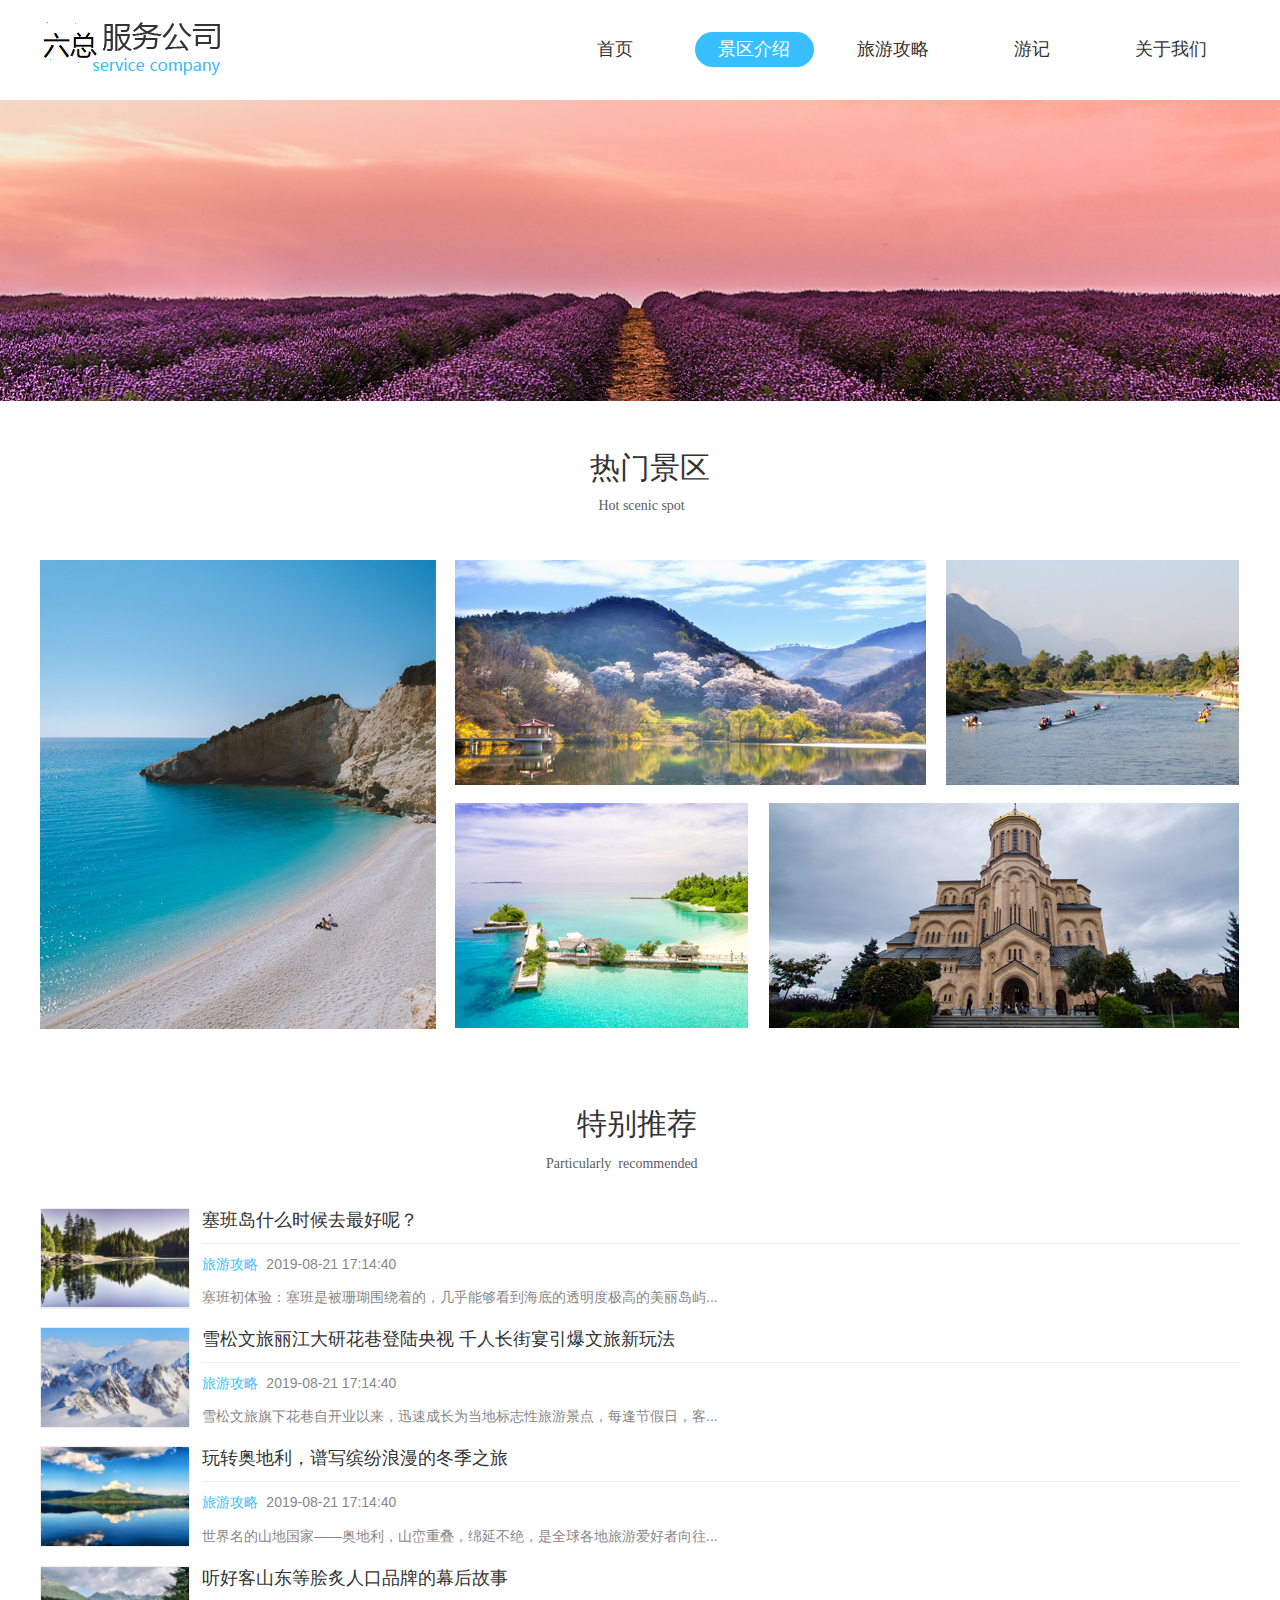
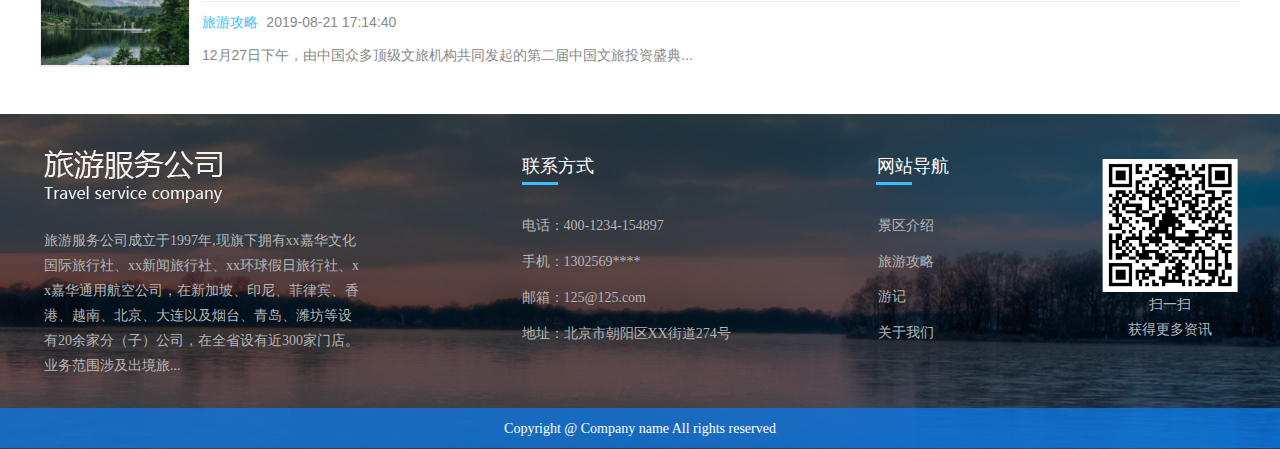
<file: 2716707-2716707.html>
<!DOCTYPE html PUBLIC "-//W3C//DTD XHTML 1.0 Transitional//EN" "http://www.w3.org/TR/xhtml1/DTD/xhtml1-transitional.dtd">
<html>
<head><meta name="referrer" content="no-referrer-when-downgrade">
<!-- 启用极速模式(webkit) -->
<meta name="renderer" content="webkit">
<meta http-equiv="X-UA-Compatible" content="IE=Edge,chrome=1">
<meta http-equiv="Content-Type" content="text/html; charset=utf-8" />
<meta name="KeyWords" content="景区介绍">
<meta name="description" content="景区介绍">
<title>景区介绍</title>
<link rel="shortcut icon" type="image/x-icon" href="img/upimages/favicon.ico" />
<meta name="apple-mobile-web-app-capable" content="yes" />
<meta name="apple-mobile-web-app-status-bar-style" content="black" />
<meta name="format-detection" content="telephone=no" />
<meta name='apple-touch-fullscreen' content='yes' />
<meta name="full-screen" content="yes">
<!-- SEO友好提示 -->
<meta name="applicable-device" content="pc,mobile">

<!--[if lt IE 9]>
<script type="text/javascript" src="/js/comm/html5shiv.js"></script>
<script type="text/javascript" src="/js/comm/respond.min.js"></script>
<![endif]-->
<script type="text/javascript" src="js/comm/jquery.min.js"></script>
<script type="text/javascript" src="js/comm/jquery.lazyload.min.js"></script>
<script type="text/javascript" src="js/comm/jquery.nicescroll.min.js"></script>
<script type="text/javascript" src="js/comm/ubox.js" charset="utf-8"></script>
<script type="text/javascript" src="js/comm/wow.js" charset="utf-8"></script>
                <script type="text/javascript" src="js/comm/alert.js" charset="utf-8"></script>
       <script type="text/javascript" src="js/02716707.js?1566379413" charset="utf-8"></script>
<link rel="stylesheet" type="text/css" href="css/comm/font/css/font-awesome.min.css">
<link rel="stylesheet" type="text/css" href="css/comm/animate.min.css"/>
<link rel="stylesheet" type="text/css" href="css/comm/box.css"/>
<link rel="stylesheet" type="text/css" href="css/comm/alert.css"/>
<link rel="stylesheet" type="text/css" href="css/02716707.css?1566379413"/>
<script>
    
	var batchArr = [];
	var checkLoad = 0;//判断是否是回调完成的
</script>
<script>
    var isOpenMobie = 2;
    var isOpenPad = 2;
    if(isOpenMobie == 1){
        if(isOpenPad == 1){
            $("body").css("width","auto");
        }else{
            //是否手机端判断
            var ua = navigator.userAgent;
            var ipad = ua.match(/(iPad).*OS\s([\d_]+)/),
                isIphone =!ipad && ua.match(/(iPhone\sOS)\s([\d_]+)/),
                isAndroid = ua.match(/(Android)\s+([\d.]+)/),
                isMobile = isIphone || isAndroid;
            if(isMobile){
                $("body").css("width","1280px");
            }else{
                $("body").css("width","auto");
            }
        }
    }else{
        $("body").css("width","auto");
        $("head").append("<meta id='headScreen' content='width=device-width, initial-scale=1.0, maximum-scale=1.0, user-scalable=no' name='viewport' />");
    }

    //手机屏幕尺寸兼容 purewinter 2019-03-26
    $(window).load(function(){
        bodyScale();
    });
    function bodyScale(){
        var windowWidth = $(window).width();
        $("#bodyScale").remove();
        if(windowWidth < 680){
            var scale = windowWidth / 375;
            $("#headScreen").remove();
            $("head").append("<meta id='headScreen' content='width=375, initial-scale="+scale+", maximum-scale="+scale+", user-scalable=no' name='viewport' />");
        }else if(windowWidth < 960){
            var scale = windowWidth / 960;
            $("#headScreen").remove();
            $("head").append("<meta id='headScreen' content='width=960, initial-scale="+scale+", maximum-scale="+scale+", user-scalable=no' name='viewport' />");
        }
    }

$(window).load(function(){
	if (!(/msie [6|7|8|9]/i.test(navigator.userAgent))){
		setTimeout(function(){
			new WOW().init()
		},150)
	};
});
var DIY_WEBSITE_ID = "63895";
var DIY_JS_SERVER = "box6js.nicebox.cn";
var DIY_CUR_URL = "http://box6.nicebox.cn/sysTools.php?mod=diy&act=publishPages&page=1&isphp=0&mainHtml=2&imgLoadLate=2&mipSet=0&productHtml=2&newsHtml=2";

</script>
<script src="//box6js.nicebox.cn/exusers/login_html_v9_diy.php?idweb=63895&langid=0&UPermission=all"></script>
</head>
<body>
	<script type="text/javascript">var Default_isFT = 0;</script>
<script type="text/javascript" src="js/comm/transform.js?201603091"></script>
			<div id="comm_layout_header" class="layout  none"  data-wow-duration='0s' data-wow-delay='0s' data-wow-offset='0' data-wow-iteration='1'>
				<div class="view_contents">
								<div id="image_logo_1562031595252" class="view logo image  none"  data-wow-duration='0s' data-wow-delay='0s' data-wow-offset='0' data-wow-iteration='1'>
				<div names="image" class="view_contents" >
					<div class="logoStyle modSet">
	

<a href='index.html' target="_self"><img class="imgSet" src="img/logo.png?1566379413" title="" alt="" style="width:auto; height:100%; margin-left:0px"/></a>


</div>				</div>
			</div>
					<div id="dh_style_28_1562032876601" class="view style_28 dh  none lockHeightView"  data-wow-duration='0s' data-wow-delay='0s' data-wow-offset='0' data-wow-iteration='1'>
				<div names="dh" class="view_contents" >
					
<div id="menu" class="menu menuStyle_28">
	<div class="menuLayout">
		<ul class="miniMenu columnSet showmobile">
			<li class="leftBox">
				<div class="nav"></div>
				<div class="sidebar icoMenuSet"><i class="fa fa-navicon" onclick="setDhListen('style_01',this)"></i></div>
				<div class="menuScroll">
					<ul class="menuUlCopy">
						
						 
							 
								<li class="rflex" pageid="2716705" showmobile=""><a class="mainMenuSet" href="index.html">
							

								

								首页</a>
							
								
								 
								</li>
								
						
						 
							 
								<li id="hot" class="rflex" pageid="2716707" showmobile=""><a class="mainMenuSet" href="2716707-2716707.html" style="background: transparent;">
							

								

								景区介绍</a>
							
								
								 
								</li>
								
						
						 
							 
								<li class="rflex" pageid="2716709" showmobile=""><a class="mainMenuSet" href="2716709-2716709.html">
							

								

								旅游攻略</a>
							
								
								 
								</li>
								
						
						 
							 
								<li class="rflex" pageid="2716711" showmobile=""><a class="mainMenuSet" href="2716711-2716711.html">
							

								

								游记</a>
							
								
								 
								</li>
								
						
						 
							 
								<li class="rflex" pageid="2716713" showmobile=""><a class="mainMenuSet" href="2716713-2716713.html">
							

								

								关于我们</a>
							
								
								 
								</li>
								
						
					</ul>
				</div>
			</li>
		</ul>
		<div class="menuUl_box columnSet showpc">
			<ul class="menuUl dflex maxWidth ">
				
				
				 
					
						<li class="rflex isLi" pageid="2716705" showpc="">
					
				
						
						
							
							<a class="mainMenuSet Nosub" href="index.html">
							
								
								首页
								
								
							</a>
						
							
					 
						</li>
					
				
				
				 
					
						<li id="hot" class="rflex isLi" pageid="2716707" showpc="">
					
				
						
						
							
							<a class="mainMenuSet Nosub" href="2716707-2716707.html">
							
								
								景区介绍
								
								
							</a>
						
							
					 
						</li>
					
				
				
				 
					
						<li class="rflex isLi" pageid="2716709" showpc="">
					
				
						
						
							
							<a class="mainMenuSet Nosub" href="2716709-2716709.html">
							
								
								旅游攻略
								
								
							</a>
						
							
					 
						</li>
					
				
				
				 
					
						<li class="rflex isLi" pageid="2716711" showpc="">
					
				
						
						
							
							<a class="mainMenuSet Nosub" href="2716711-2716711.html">
							
								
								游记
								
								
							</a>
						
							
					 
						</li>
					
				
				
				 
					
						<li class="rflex isLi" pageid="2716713" showpc="">
					
				
						
						
							
							<a class="mainMenuSet Nosub" href="2716713-2716713.html">
							
								
								关于我们
								
								
							</a>
						
							
					 
						</li>
					
				
				
			</ul>
			
			<div class="subBox">
				<div class="subBoxContent maxWidth">
					
					
					
					
					
					
					
					
					
					
					
				</div>
			</div>
			
		</div>
	</div>
</div>
<!-- 菜单区域 End-->
<!-- 导航栏目有下级时禁止跳转 -->
<!-- 二级菜单宽度自适应 -->


<!--  -->
<!--<script src="//box6js.nicebox.cn/exusers/login_html_v9_diy.php?idweb=63895"></script>
<script src="//box6js.nicebox.cn/exusers/login_html_v9.php?idweb=63895"></script>-->
<script>
function navSwtich(obj) {
	$(obj).siblings(".menuUlCopy").slideToggle(200);
	$(obj).parent().siblings().find(".menuUlCopy").slideUp(200);
}
function subLeft_dh_style_28_1562032876601(){
	$("#dh_style_28_1562032876601 .menuUl>li").each(function(){
		$(this).find(".menuUl03").css("left",'100%');
	})
}
$(window).resize(function() {
	subLeft_dh_style_28_1562032876601();
})
$(function(){
	$("#dh_style_28_1562032876601 .fa-navicon").click(function(){
		$("#dh_style_28_1562032876601 .menuUlCopy").each(function(){
			$(this).siblings(".fa").show();
		})
	})
	subLeft_dh_style_28_1562032876601();
		$("#dh_style_28_1562032876601 .subBox").css("top",$("#dh_style_28_1562032876601 .menuUl_box").height());
		
	if($("#dh_style_28_1562032876601 .menuUl").hasClass("noHover")){
		var tabNum = 0;
		$("#dh_style_28_1562032876601 .menuUl>li").find(".Onsub").each(function(){
			tabNum += 1;
			$(this).parent().attr("tabNum",tabNum)
		})
		$("#dh_style_28_1562032876601 .menuUl>li .Onsub").mouseover(function(){
			$("#dh_style_28_1562032876601 .subBox").show();
			var index = $(this).parent().attr("tabNum");
			$("#dh_style_28_1562032876601 .subBox .subItems").eq(index-1).fadeIn(200).siblings().hide();
		})
		$("#dh_style_28_1562032876601 .subBox").mouseleave(function(){
			$(this).hide();
		})
		$("#dh_style_28_1562032876601 .menuUl>li .Nosub").mouseover(function(){
			$("#dh_style_28_1562032876601 .subBox").hide();
		})
	}
})
</script>





				</div>
			</div>
						</div>
			</div>
					<div id="layout_1562053007833" class="layout  none"  data-wow-duration='0s' data-wow-delay='0s' data-wow-offset='0' data-wow-iteration='1'>
				<div class="view_contents">
									</div>
			</div>
					<div id="layout_diy_1562060358" class="layout  none"  data-wow-duration='0s' data-wow-delay='0s' data-wow-offset='0' data-wow-iteration='1'>
				<div class="view_contents">
								<div id="text_style_01_1562055768028" class="view style_01 text  none lockHeightView"  data-wow-duration='0s' data-wow-delay='0s' data-wow-offset='0' data-wow-iteration='1'>
				<div names="text" class="view_contents" >
					热门景区




				</div>
			</div>
					<div id="text_style_01_1562056097555" class="view style_01 text  none lockHeightView"  data-wow-duration='0s' data-wow-delay='0s' data-wow-offset='0' data-wow-iteration='1'>
				<div names="text" class="view_contents" >
					Hot scenic spot




				</div>
			</div>
					<div id="div_a_includeBlock_1562141608850" class="view a_includeBlock div  none includeView"  data-wow-duration='0s' data-wow-delay='0s' data-wow-offset='0' data-wow-iteration='1'>
				<div names="div" class="view_contents" >
								<div id="image_style_03_1562058725649" class="view style_03 image  none"  data-wow-duration='0s' data-wow-delay='0s' data-wow-offset='0' data-wow-iteration='1'>
				<div names="image" class="view_contents" >
					<div class="imgStyle_3 CompatibleImg">
	
		<a href='2716715-2716715.html?newsid=1841733' target="">
	
			<img class="imgSet" src="img/upimages/pkgimg/6.jpg" title="" alt="清远漂流" id="imageModeShow"/>
			<div class="tipsText">
				<span>清远漂流</span>
			</div>		
	
		</a>
	
</div>





<!-- 新加的js  -->




				</div>
			</div>
					<div id="image_style_03_1562058909540" class="view style_03 image  none"  data-wow-duration='0s' data-wow-delay='0s' data-wow-offset='0' data-wow-iteration='1'>
				<div names="image" class="view_contents" >
					<div class="imgStyle_3 CompatibleImg">
	
		<a href='2716715-2716715.html?newsid=1841723' target="">
	
			<img class="imgSet" src="img/upimages/pkgimg/3.jpg" title="" alt="芭提雅" id="imageModeShow"/>
			<div class="tipsText">
				<span>芭提雅</span>
			</div>		
	
		</a>
	
</div>





<!-- 新加的js  -->




				</div>
			</div>
					<div id="image_style_03_1562058889164" class="view style_03 image  none"  data-wow-duration='0s' data-wow-delay='0s' data-wow-offset='0' data-wow-iteration='1'>
				<div names="image" class="view_contents" >
					<div class="imgStyle_3 CompatibleImg">
	
		<a href='2716715-2716715.html?newsid=1841731' target="">
	
			<img class="imgSet" src="img/upimages/pkgimg/5.jpg" title="" alt="爱琴海" id="imageModeShow"/>
			<div class="tipsText">
				<span>爱琴海</span>
			</div>		
	
		</a>
	
</div>





<!-- 新加的js  -->




				</div>
			</div>
					<div id="image_style_03_1562058766619" class="view style_03 image  none"  data-wow-duration='0s' data-wow-delay='0s' data-wow-offset='0' data-wow-iteration='1'>
				<div names="image" class="view_contents" >
					<div class="imgStyle_3 CompatibleImg">
	
		<a href='2716715-2716715.html?newsid=1841735' target="">
	
			<img class="imgSet" src="img/upimages/pkgimg/2.jpg" title="" alt="桃花源" id="imageModeShow"/>
			<div class="tipsText">
				<span>桃花源</span>
			</div>		
	
		</a>
	
</div>





<!-- 新加的js  -->




				</div>
			</div>
					<div id="image_style_03_1562058691356" class="view style_03 image  none"  data-wow-duration='0s' data-wow-delay='0s' data-wow-offset='0' data-wow-iteration='1'>
				<div names="image" class="view_contents" >
					<div class="imgStyle_3 CompatibleImg">
	
		<a href='2716715-2716715.html?newsid=1841737' target="">
	
			<img class="imgSet" src="img/upimages/pkgimg/1.jpg" title="" alt="济州岛" id="imageModeShow"/>
			<div class="tipsText">
				<span>济州岛</span>
			</div>		
	
		</a>
	
</div>





<!-- 新加的js  -->




				</div>
			</div>
						</div>
			</div>
						</div>
			</div>
					<div id="layout_1562059607854" class="layout  none"  data-wow-duration='0s' data-wow-delay='0s' data-wow-offset='0' data-wow-iteration='1'>
				<div class="view_contents">
								<div id="text_style_01_1562059711407" class="view style_01 text  none lockHeightView"  data-wow-duration='0s' data-wow-delay='0s' data-wow-offset='0' data-wow-iteration='1'>
				<div names="text" class="view_contents" >
					特别推荐




				</div>
			</div>
					<div id="text_style_01_1562059723208" class="view style_01 text  none lockHeightView"  data-wow-duration='0s' data-wow-delay='0s' data-wow-offset='0' data-wow-iteration='1'>
				<div names="text" class="view_contents" >
					Particularly&nbsp; recommended




				</div>
			</div>
					<div id="newsList_style_02_1562060490581" class="view style_02 newsList  none lockHeightView"  data-wow-duration='0s' data-wow-delay='0s' data-wow-offset='0' data-wow-iteration='1'>
				<div names="newsList" class="view_contents" >
					<!---新闻列表区域-->
<!--pageSet pagecurSet-->
<div class="boxNewsListStyle_2">
	<ul id="boxNewsList">
		
		<li class="sumary_list modSet">
			
			<a href="2716715-2716715.html?newsid=1841753&_t=1566378880" target="_self" >
				<div class="newPic imgSet">
					<img class="News_img" src="img/upimages/pkgimg/2.33.jpg" alt="塞班岛什么时候去最好呢？">
					<div class="zTm" style="margin-top:67%"></div>
				</div>
			</a>	
			
			<div class="newCont">
				<div class="newTitle ">
					
					<div class="newName">					
						<a class="titleSet newTitle pc" href="2716715-2716715.html?newsid=1841753&_t=1566378880" target="_self" style="-webkit-line-clamp: ;"><div class="overhide">塞班岛什么时候去最好呢？</div></a>
						<a class="titleSet newTitle pad" href="2716715-2716715.html?newsid=1841753&_t=1566378880" target="_self" style="-webkit-line-clamp: ;"><div class="overhide">塞班岛什么时候去最好呢？</div></a>
						<a class="titleSet newTitle mobile" href="2716715-2716715.html?newsid=1841753&_t=1566378880" target="_self" style="-webkit-line-clamp: ;"><div class="overhide">塞班岛什么时候去最好呢？</div></a>
					</div>
					
					<div class="newB">
	                    
							
								<span class="newSort sortSet">旅游攻略</span>
							
						
						
	                    
						<span class="newsTime timesSet"><span class="nDate">2019-08-21</span> <span class="nTime">17:14:40</span></span>
						
					</div>
				</div>
	            
				<a href="2716715-2716715.html?newsid=1841753&_t=1566378880" target="_self" >
					<div class="newDetail detailSet pc" style="-webkit-line-clamp: ;"><div class="overhide">塞班初体验：塞班是被珊瑚围绕着的，几乎能够看到海底的透明度极高的美丽岛屿...</div></div>
					<div class="newDetail detailSet pad" style="-webkit-line-clamp: ;"><div class="overhide">塞班初体验：塞班是被珊瑚围绕着的，几乎能够看到海底的透明度极高的美丽岛屿...</div></div>
					<div class="newDetail detailSet mobile" style="-webkit-line-clamp: ;"><div class="overhide">塞班初体验：塞班是被珊瑚围绕着的，几乎能够看到海底的透明度极高的美丽岛屿...</div></div>
				</a>
				
				
			</div>
			<div class="clear"></div>
		</li>
		
		<li class="sumary_list modSet">
			
			<a href="2716715-2716715.html?newsid=1841751&_t=1566378880" target="_self" >
				<div class="newPic imgSet">
					<img class="News_img" src="img/upimages/pkgimg/2.3.jpg" alt="雪松文旅丽江大研花巷登陆央视 千人长街宴引爆文旅新玩法">
					<div class="zTm" style="margin-top:67%"></div>
				</div>
			</a>	
			
			<div class="newCont">
				<div class="newTitle ">
					
					<div class="newName">					
						<a class="titleSet newTitle pc" href="2716715-2716715.html?newsid=1841751&_t=1566378880" target="_self" style="-webkit-line-clamp: ;"><div class="overhide">雪松文旅丽江大研花巷登陆央视 千人长街宴引爆文旅新玩法</div></a>
						<a class="titleSet newTitle pad" href="2716715-2716715.html?newsid=1841751&_t=1566378880" target="_self" style="-webkit-line-clamp: ;"><div class="overhide">雪松文旅丽江大研花巷登陆央视 千人长街宴引爆文旅新玩法</div></a>
						<a class="titleSet newTitle mobile" href="2716715-2716715.html?newsid=1841751&_t=1566378880" target="_self" style="-webkit-line-clamp: ;"><div class="overhide">雪松文旅丽江大研花巷登陆央视 千人长街宴引爆文旅新玩法</div></a>
					</div>
					
					<div class="newB">
	                    
							
								<span class="newSort sortSet">旅游攻略</span>
							
						
						
	                    
						<span class="newsTime timesSet"><span class="nDate">2019-08-21</span> <span class="nTime">17:14:40</span></span>
						
					</div>
				</div>
	            
				<a href="2716715-2716715.html?newsid=1841751&_t=1566378880" target="_self" >
					<div class="newDetail detailSet pc" style="-webkit-line-clamp: ;"><div class="overhide">雪松文旅旗下花巷自开业以来，迅速成长为当地标志性旅游景点，每逢节假日，客...</div></div>
					<div class="newDetail detailSet pad" style="-webkit-line-clamp: ;"><div class="overhide">雪松文旅旗下花巷自开业以来，迅速成长为当地标志性旅游景点，每逢节假日，客...</div></div>
					<div class="newDetail detailSet mobile" style="-webkit-line-clamp: ;"><div class="overhide">雪松文旅旗下花巷自开业以来，迅速成长为当地标志性旅游景点，每逢节假日，客...</div></div>
				</a>
				
				
			</div>
			<div class="clear"></div>
		</li>
		
		<li class="sumary_list modSet">
			
			<a href="2716715-2716715.html?newsid=1841749&_t=1566378880" target="_self" >
				<div class="newPic imgSet">
					<img class="News_img" src="img/upimages/pkgimg/2.31.jpg" alt="玩转奥地利，谱写缤纷浪漫的冬季之旅">
					<div class="zTm" style="margin-top:67%"></div>
				</div>
			</a>	
			
			<div class="newCont">
				<div class="newTitle ">
					
					<div class="newName">					
						<a class="titleSet newTitle pc" href="2716715-2716715.html?newsid=1841749&_t=1566378880" target="_self" style="-webkit-line-clamp: ;"><div class="overhide">玩转奥地利，谱写缤纷浪漫的冬季之旅</div></a>
						<a class="titleSet newTitle pad" href="2716715-2716715.html?newsid=1841749&_t=1566378880" target="_self" style="-webkit-line-clamp: ;"><div class="overhide">玩转奥地利，谱写缤纷浪漫的冬季之旅</div></a>
						<a class="titleSet newTitle mobile" href="2716715-2716715.html?newsid=1841749&_t=1566378880" target="_self" style="-webkit-line-clamp: ;"><div class="overhide">玩转奥地利，谱写缤纷浪漫的冬季之旅</div></a>
					</div>
					
					<div class="newB">
	                    
							
								<span class="newSort sortSet">旅游攻略</span>
							
						
						
	                    
						<span class="newsTime timesSet"><span class="nDate">2019-08-21</span> <span class="nTime">17:14:40</span></span>
						
					</div>
				</div>
	            
				<a href="2716715-2716715.html?newsid=1841749&_t=1566378880" target="_self" >
					<div class="newDetail detailSet pc" style="-webkit-line-clamp: ;"><div class="overhide">世界名的山地国家——奥地利，山峦重叠，绵延不绝，是全球各地旅游爱好者向往...</div></div>
					<div class="newDetail detailSet pad" style="-webkit-line-clamp: ;"><div class="overhide">世界名的山地国家——奥地利，山峦重叠，绵延不绝，是全球各地旅游爱好者向往...</div></div>
					<div class="newDetail detailSet mobile" style="-webkit-line-clamp: ;"><div class="overhide">世界名的山地国家——奥地利，山峦重叠，绵延不绝，是全球各地旅游爱好者向往...</div></div>
				</a>
				
				
			</div>
			<div class="clear"></div>
		</li>
		
		<li class="sumary_list modSet">
			
			<a href="2716715-2716715.html?newsid=1841747&_t=1566378880" target="_self" >
				<div class="newPic imgSet">
					<img class="News_img" src="img/upimages/pkgimg/2.32.jpg" alt="听好客山东等脍炙人口品牌的幕后故事">
					<div class="zTm" style="margin-top:67%"></div>
				</div>
			</a>	
			
			<div class="newCont">
				<div class="newTitle ">
					
					<div class="newName">					
						<a class="titleSet newTitle pc" href="2716715-2716715.html?newsid=1841747&_t=1566378880" target="_self" style="-webkit-line-clamp: ;"><div class="overhide">听好客山东等脍炙人口品牌的幕后故事</div></a>
						<a class="titleSet newTitle pad" href="2716715-2716715.html?newsid=1841747&_t=1566378880" target="_self" style="-webkit-line-clamp: ;"><div class="overhide">听好客山东等脍炙人口品牌的幕后故事</div></a>
						<a class="titleSet newTitle mobile" href="2716715-2716715.html?newsid=1841747&_t=1566378880" target="_self" style="-webkit-line-clamp: ;"><div class="overhide">听好客山东等脍炙人口品牌的幕后故事</div></a>
					</div>
					
					<div class="newB">
	                    
							
								<span class="newSort sortSet">旅游攻略</span>
							
						
						
	                    
						<span class="newsTime timesSet"><span class="nDate">2019-08-21</span> <span class="nTime">17:14:40</span></span>
						
					</div>
				</div>
	            
				<a href="2716715-2716715.html?newsid=1841747&_t=1566378880" target="_self" >
					<div class="newDetail detailSet pc" style="-webkit-line-clamp: ;"><div class="overhide">12月27日下午，由中国众多顶级文旅机构共同发起的第二届中国文旅投资盛典...</div></div>
					<div class="newDetail detailSet pad" style="-webkit-line-clamp: ;"><div class="overhide">12月27日下午，由中国众多顶级文旅机构共同发起的第二届中国文旅投资盛典...</div></div>
					<div class="newDetail detailSet mobile" style="-webkit-line-clamp: ;"><div class="overhide">12月27日下午，由中国众多顶级文旅机构共同发起的第二届中国文旅投资盛典...</div></div>
				</a>
				
				
			</div>
			<div class="clear"></div>
		</li>
		
	</ul>
	
</div>
<!---新闻列表区域 结束--->
<script>
				$(function(){
					var viewid="newsList_style_02_1562060490581";
					var sys_url="viewid=newsList_style_02_1562060490581&name=newsList&style=style_02&langid=0&pageid=2716707&viewCtrl=newsList&isfb=1";
					var moreParams='';
					if(typeof(history.pushState) != 'undefined'){
						var hstate=JSON.stringify(history.state);
						if(hstate!='null'&& hstate!=null){
							eval('var hjson = ' + hstate);
							moreParams=hjson.moreParamsnewsList_style_02_1562060490581;
						}
					}
					RequestURL(viewid,sys_url,moreParams);
				})
			</script> 









				</div>
			</div>
						</div>
			</div>
					<div id="layout_1566295565540" class="layout "  data-wow-duration='0s' data-wow-delay='0s' data-wow-offset='0' data-wow-iteration='1'>
				<div class="view_contents">
									</div>
			</div>
					<div id="comm_layout_footer" class="layout  none"  data-wow-duration='0s' data-wow-delay='0s' data-wow-offset='0' data-wow-iteration='1'>
				<div class="view_contents">
								<div id="div_a_includeBlock_1562052732597" class="view a_includeBlock div  none includeView"  data-wow-duration='0s' data-wow-delay='0s' data-wow-offset='0' data-wow-iteration='1'>
				<div names="div" class="view_contents" >
								<div id="image_style_01_1562052333954" class="view style_01 image  none"  data-wow-duration='0s' data-wow-delay='0s' data-wow-offset='0' data-wow-iteration='1'>
				<div names="image" class="view_contents" >
					<div class="imgStyle CompatibleImg">
	
		<a href='javascript:;' target="">
	
			<img class="picSet link-type-" src="img/upimages/pkgimg/20190702232221624.jpg" title="" alt="描述" id="imageModeShow"/>
	
		</a>
	
</div>






<!-- 新加的js  -->




				</div>
			</div>
					<div id="text_style_01_1562052425735" class="view style_01 text  none lockHeightView"  data-wow-duration='0s' data-wow-delay='0s' data-wow-offset='0' data-wow-iteration='1'>
				<div names="text" class="view_contents" >
					扫一扫<div>获得更多资讯</div>




				</div>
			</div>
					<div id="text_style_01_1562051874381" class="view style_01 text  none lockHeightView"  data-wow-duration='0s' data-wow-delay='0s' data-wow-offset='0' data-wow-iteration='1'>
				<div names="text" class="view_contents" >
					网站导航




				</div>
			</div>
					<div id="div_blank_new01_1562051881389" class="view blank_new01 div  none"  data-wow-duration='0s' data-wow-delay='0s' data-wow-offset='0' data-wow-iteration='1'>
				<div names="div" class="view_contents" >
					<div class="blank_new01">
<div class="roundcs modSet" ></div>	
</div>





				</div>
			</div>
					<div id="text_style_01_1562051952435" class="view style_01 text  none lockHeightView"  data-wow-duration='0s' data-wow-delay='0s' data-wow-offset='0' data-wow-iteration='1'>
				<div names="text" class="view_contents" >
					<a href="2716707-2716707.html?pageid=2716707" target='' style='color:inherit' class='editor-view-extend link-type-1-'>景区介绍</a>




				</div>
			</div>
					<div id="text_style_01_1562052122378" class="view style_01 text  none lockHeightView"  data-wow-duration='0s' data-wow-delay='0s' data-wow-offset='0' data-wow-iteration='1'>
				<div names="text" class="view_contents" >
					<a href="2716709-2716709.html?pageid=2716709" target='' style='color:inherit' class='editor-view-extend link-type-1-'>旅游攻略</a>




				</div>
			</div>
					<div id="text_style_01_1562052162704" class="view style_01 text  none lockHeightView"  data-wow-duration='0s' data-wow-delay='0s' data-wow-offset='0' data-wow-iteration='1'>
				<div names="text" class="view_contents" >
					<a href="2716711-2716711.html?pageid=2716711" target='' style='color:inherit' class='editor-view-extend link-type-1-'>游记</a>




				</div>
			</div>
					<div id="text_style_01_1562052182637" class="view style_01 text  none lockHeightView"  data-wow-duration='0s' data-wow-delay='0s' data-wow-offset='0' data-wow-iteration='1'>
				<div names="text" class="view_contents" >
					<a href="2716713-2716713.html?pageid=2716713" target='' style='color:inherit' class='editor-view-extend link-type-1-'>关于我们</a>




				</div>
			</div>
					<div id="text_style_01_1562051540251" class="view style_01 text  none lockHeightView"  data-wow-duration='0s' data-wow-delay='0s' data-wow-offset='0' data-wow-iteration='1'>
				<div names="text" class="view_contents" >
					联系方式




				</div>
			</div>
					<div id="div_blank_new01_1562051595230" class="view blank_new01 div  none"  data-wow-duration='0s' data-wow-delay='0s' data-wow-offset='0' data-wow-iteration='1'>
				<div names="div" class="view_contents" >
					<div class="blank_new01">
<div class="roundcs modSet" ></div>	
</div>





				</div>
			</div>
					<div id="text_style_01_1562051657887" class="view style_01 text  none lockHeightView"  data-wow-duration='0s' data-wow-delay='0s' data-wow-offset='0' data-wow-iteration='1'>
				<div names="text" class="view_contents" >
					电话：400-1234-154897<div><div>手机：1302569****<div>邮箱：125@125.com<div>地址：北京市朝阳区XX街道274号</div><div><br></div><div><br><div><br><div><br></div></div></div></div></div></div>




				</div>
			</div>
					<div id="image_style_01_1562051450049" class="view style_01 image  none"  data-wow-duration='0s' data-wow-delay='0s' data-wow-offset='0' data-wow-iteration='1'>
				<div names="image" class="view_contents" >
					<div class="imgStyle CompatibleImg">
	
		<a href='javascript:;' target="">
	
			<img class="picSet link-type-" src="img/upimages/pkgimg/20190702230720309.png" title="" alt="描述" id="imageModeShow"/>
	
		</a>
	
</div>






<!-- 新加的js  -->




				</div>
			</div>
					<div id="text_style_01_1562051485645" class="view style_01 text  none lockHeightView"  data-wow-duration='0s' data-wow-delay='0s' data-wow-offset='0' data-wow-iteration='1'>
				<div names="text" class="view_contents" >
					旅游服务公司成立于1997年,现旗下拥有xx嘉华文化
国际旅行社、xx新闻旅行社、xx环球假日旅行社、x
x嘉华通用航空公司，在新加坡、印尼、菲律宾、香
港、越南、北京、大连以及烟台、青岛、潍坊等设
有20余家分（子）公司，在全省设有近300家门店。
业务范围涉及出境旅...




				</div>
			</div>
						</div>
			</div>
					<div id="text_style_01_1562052860430" class="view style_01 text  none lockHeightView"  data-wow-duration='0s' data-wow-delay='0s' data-wow-offset='0' data-wow-iteration='1'>
				<div names="text" class="view_contents" >
					Copyright @ Company name All rights reserved




				</div>
			</div>
					<div id="div_blank_new01_1562052821790" class="view blank_new01 div  none"  data-wow-duration='0s' data-wow-delay='0s' data-wow-offset='0' data-wow-iteration='1'>
				<div names="div" class="view_contents" >
					<div class="blank_new01">
<div class="roundcs modSet" ></div>	
</div>





				</div>
			</div>
						</div>
			</div>
		<div class="bottomMenu 123"><ul><li style="height:100%;padding-top:2px;">
							<a href="index.html" class="" style=""><div class="menuItem"><div class="menuIco"><img src="img/upimages/pkgimg/20190703134705583.png" alt=""></div><input type="hidden" class="menuIcon" value="" ><input type="hidden" class="menuColor" value="#37bfff" ><div class="menuName" style="color:#666666;">首页</div></div></a>
							<div class="submenuItems" style="display:none;"></div>
						</li><script>

        $(function() {
           var lang = 0;
           if (typeof(Default_isFT) !== 'undefined'){
              if(lang == '0'){
				lang = Default_isFT;
				if(BodyIsFt == '0'){
					lang = BodyIsFt;
				}else if(BodyIsFt == '1'){
					lang = BodyIsFt;
				}
			}
			$('.bottomMenu a').each(function() {
			  var hrefstr = $(this).attr('href');
			  var laststr=hrefstr.substring(hrefstr.length-7);
			  if (laststr == 'langid=') {
			        hrefstr = hrefstr + lang;
			    $(this).attr('href',hrefstr)
			  }
			})  
           }
        })
        </script><li style="height:100%;padding-top:2px;">
							<a href="2716707-2716707.html" class="" style=""><div class="menuItem"><div class="menuIco"><img src="img/upimages/pkgimg/20190703134705506.png" alt=""></div><input type="hidden" class="menuIcon" value="" ><input type="hidden" class="menuColor" value="#37bfff" ><div class="menuName" style="color:#666666;">景区介绍</div></div></a>
							<div class="submenuItems" style="display:none;"></div>
						</li><script>

        $(function() {
           var lang = 0;
           if (typeof(Default_isFT) !== 'undefined'){
              if(lang == '0'){
				lang = Default_isFT;
				if(BodyIsFt == '0'){
					lang = BodyIsFt;
				}else if(BodyIsFt == '1'){
					lang = BodyIsFt;
				}
			}
			$('.bottomMenu a').each(function() {
			  var hrefstr = $(this).attr('href');
			  var laststr=hrefstr.substring(hrefstr.length-7);
			  if (laststr == 'langid=') {
			        hrefstr = hrefstr + lang;
			    $(this).attr('href',hrefstr)
			  }
			})  
           }
        })
        </script><li style="height:100%;padding-top:2px;">
							<a href="2716709-2716709.html" class="" style=""><div class="menuItem"><div class="menuIco"><img src="img/upimages/pkgimg/201907031347058.png" alt=""></div><input type="hidden" class="menuIcon" value="" ><input type="hidden" class="menuColor" value="#37bfff" ><div class="menuName" style="color:#666666;">旅游攻略</div></div></a>
							<div class="submenuItems" style="display:none;"></div>
						</li><script>

        $(function() {
           var lang = 0;
           if (typeof(Default_isFT) !== 'undefined'){
              if(lang == '0'){
				lang = Default_isFT;
				if(BodyIsFt == '0'){
					lang = BodyIsFt;
				}else if(BodyIsFt == '1'){
					lang = BodyIsFt;
				}
			}
			$('.bottomMenu a').each(function() {
			  var hrefstr = $(this).attr('href');
			  var laststr=hrefstr.substring(hrefstr.length-7);
			  if (laststr == 'langid=') {
			        hrefstr = hrefstr + lang;
			    $(this).attr('href',hrefstr)
			  }
			})  
           }
        })
        </script><li style="height:100%;padding-top:2px;">
							<a href="2716711-2716711.html" class="" style=""><div class="menuItem"><div class="menuIco"><img src="img/upimages/pkgimg/20190703134705878.png" alt=""></div><input type="hidden" class="menuIcon" value="" ><input type="hidden" class="menuColor" value="#37bfff" ><div class="menuName" style="color:#666666;">游记</div></div></a>
							<div class="submenuItems" style="display:none;"></div>
						</li><script>

        $(function() {
           var lang = 0;
           if (typeof(Default_isFT) !== 'undefined'){
              if(lang == '0'){
				lang = Default_isFT;
				if(BodyIsFt == '0'){
					lang = BodyIsFt;
				}else if(BodyIsFt == '1'){
					lang = BodyIsFt;
				}
			}
			$('.bottomMenu a').each(function() {
			  var hrefstr = $(this).attr('href');
			  var laststr=hrefstr.substring(hrefstr.length-7);
			  if (laststr == 'langid=') {
			        hrefstr = hrefstr + lang;
			    $(this).attr('href',hrefstr)
			  }
			})  
           }
        })
        </script><li style="height:100%;padding-top:2px;">
							<a href="2716713-2716713.html" class="" style=""><div class="menuItem"><div class="menuIco"><img src="img/upimages/pkgimg/20190703134705843.png" alt=""></div><input type="hidden" class="menuIcon" value="" ><input type="hidden" class="menuColor" value="#37bfff" ><div class="menuName" style="color:#666666;">关于我们</div></div></a>
							<div class="submenuItems" style="display:none;"></div>
						</li><script>

        $(function() {
           var lang = 0;
           if (typeof(Default_isFT) !== 'undefined'){
              if(lang == '0'){
				lang = Default_isFT;
				if(BodyIsFt == '0'){
					lang = BodyIsFt;
				}else if(BodyIsFt == '1'){
					lang = BodyIsFt;
				}
			}
			$('.bottomMenu a').each(function() {
			  var hrefstr = $(this).attr('href');
			  var laststr=hrefstr.substring(hrefstr.length-7);
			  if (laststr == 'langid=') {
			        hrefstr = hrefstr + lang;
			    $(this).attr('href',hrefstr)
			  }
			})  
           }
        })
        </script></ul></div>
<script>
$(function(){
    $(".showSubMenu").click(function(){
        $(this).next().toggle();
		$(this).parent("li").siblings("li").children(".showSubMenu").next().css("display","none");
    });
    var bottomLen = $(".bottomMenu > ul > li > a").length;
    var url = window.location.pathname;
    var loc = url.substring(url.lastIndexOf("/")+1, url.length);
    for(var i=0;i<bottomLen;i++){
        var curObj = $(".bottomMenu ul li a").eq(i);
        if(loc == curObj.attr("href")){
            var img = curObj.children(".menuItem").children(".menuIco").children("img").attr("src");
            var menuIcon = curObj.children(".menuItem").children(".menuIcon").val();
            var menuColor = curObj.children(".menuItem").children(".menuColor").val();
            var menuName = curObj.children(".menuItem").children(".menuName").html();
            if(menuIcon != ""){
                curObj.children(".menuItem").children(".menuIco").children("img").attr("src",menuIcon);
            }
            if(menuColor != ""){
                curObj.children(".menuItem").children(".menuName").css("color",menuColor);
            }
        }
    }
});
$(window).resize(function(){
    if($("body").width()<640){
        var bottomHeight = $(".bottomMenu").height();
        $("body").css("padding-bottom",bottomHeight+"px");
    }else{
        $("body").css("padding-bottom","0px");
    }
});
</script>
<script>
	$(function(){
		sendBatch(batchArr);
	});
</script>

<script type="text/javascript" src="//box6js.nicebox.cn/webapp/UserPanel/sh
</file>
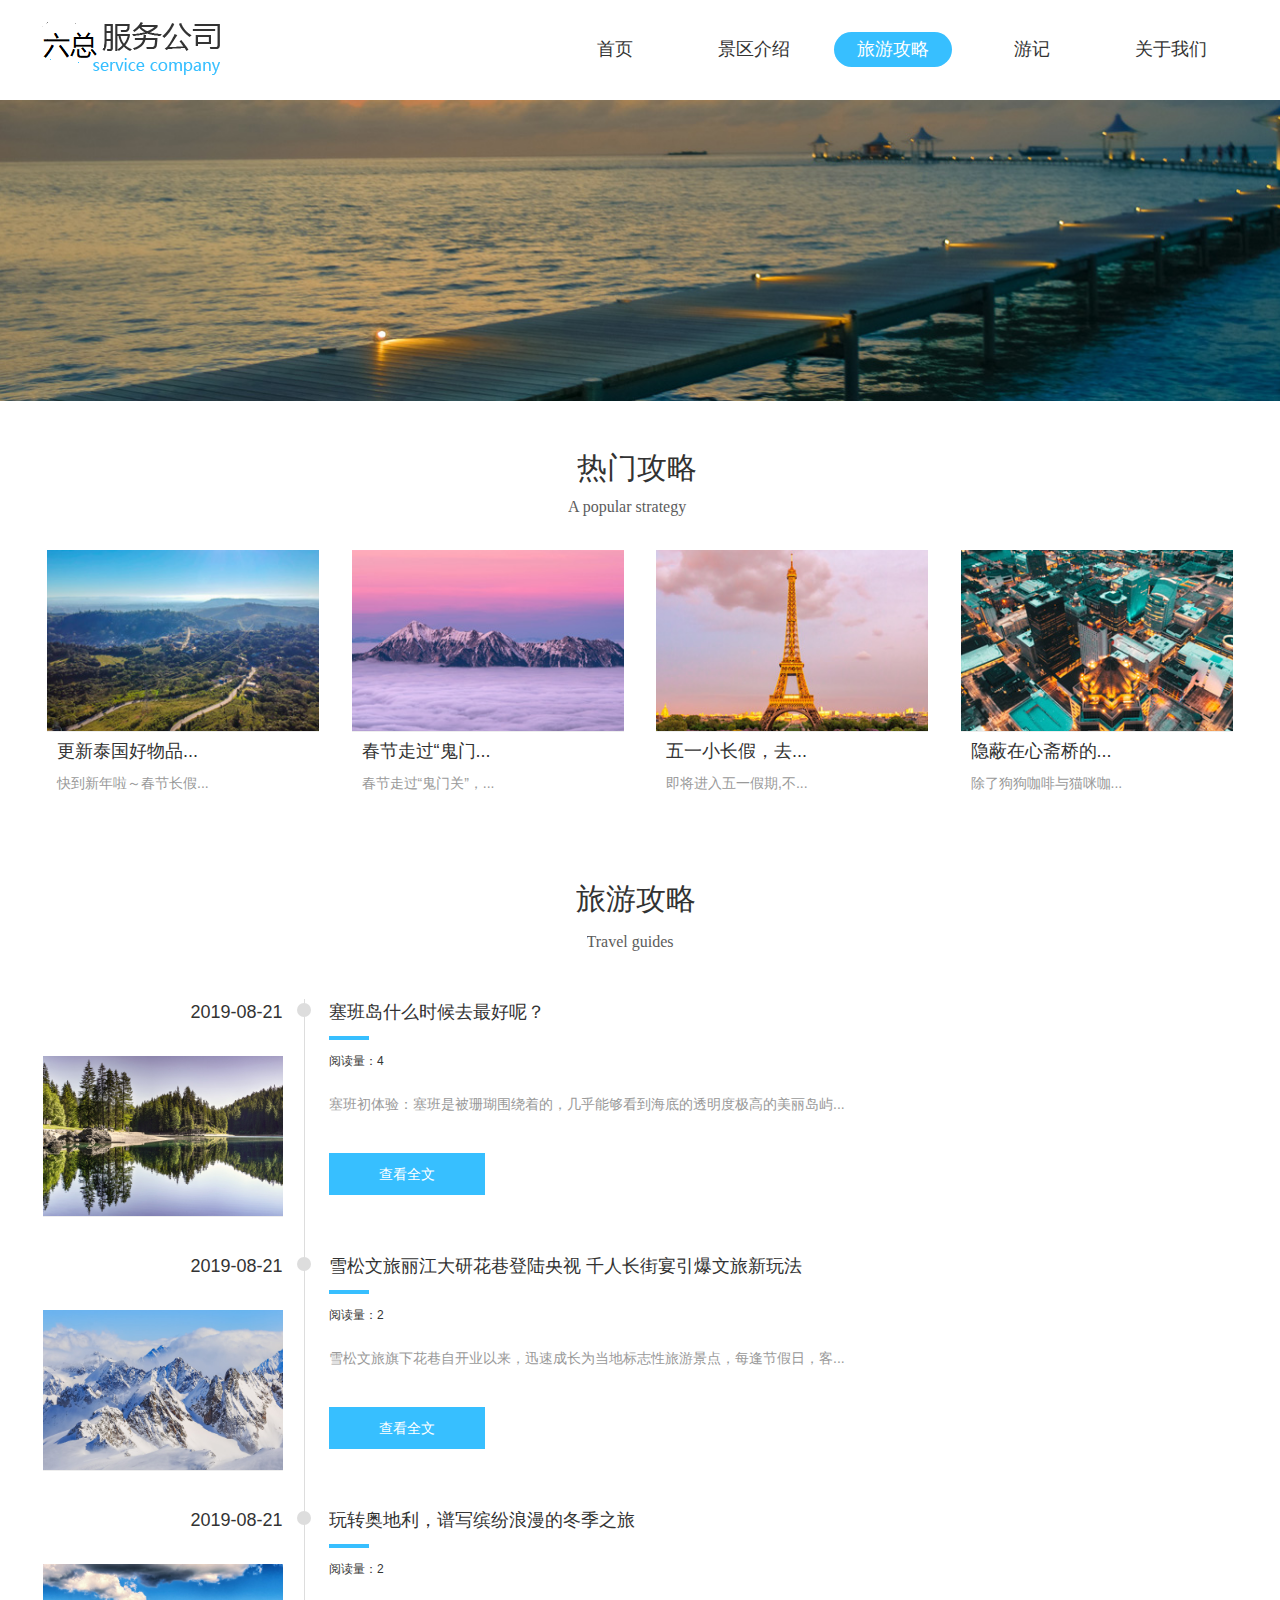
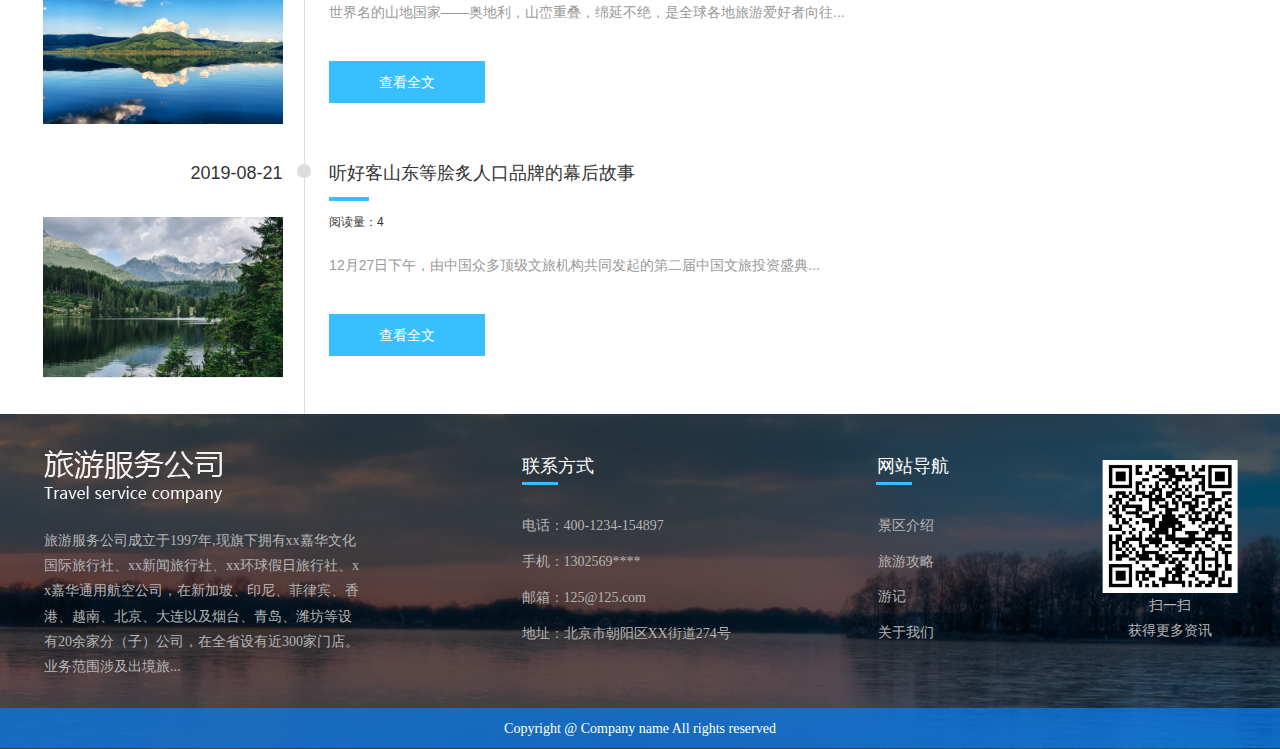
<file: 2716709-2716709.html>
<!DOCTYPE html PUBLIC "-//W3C//DTD XHTML 1.0 Transitional//EN" "http://www.w3.org/TR/xhtml1/DTD/xhtml1-transitional.dtd">
<html>
<head><meta name="referrer" content="no-referrer-when-downgrade">
<!-- 启用极速模式(webkit) -->
<meta name="renderer" content="webkit">
<meta http-equiv="X-UA-Compatible" content="IE=Edge,chrome=1">
<meta http-equiv="Content-Type" content="text/html; charset=utf-8" />
<meta name="KeyWords" content="旅游攻略">
<meta name="description" content="旅游攻略">
<title>旅游攻略</title>
<link rel="shortcut icon" type="image/x-icon" href="img/upimages/favicon.ico" />
<meta name="apple-mobile-web-app-capable" content="yes" />
<meta name="apple-mobile-web-app-status-bar-style" content="black" />
<meta name="format-detection" content="telephone=no" />
<meta name='apple-touch-fullscreen' content='yes' />
<meta name="full-screen" content="yes">
<!-- SEO友好提示 -->
<meta name="applicable-device" content="pc,mobile">

<!--[if lt IE 9]>
<script type="text/javascript" src="/js/comm/html5shiv.js"></script>
<script type="text/javascript" src="/js/comm/respond.min.js"></script>
<![endif]-->
<script type="text/javascript" src="js/comm/jquery.min.js"></script>
<script type="text/javascript" src="js/comm/jquery.lazyload.min.js"></script>
<script type="text/javascript" src="js/comm/jquery.nicescroll.min.js"></script>
<script type="text/javascript" src="js/comm/ubox.js" charset="utf-8"></script>
<script type="text/javascript" src="js/comm/wow.js" charset="utf-8"></script>
                <script type="text/javascript" src="js/comm/alert.js" charset="utf-8"></script>
       <script type="text/javascript" src="js/02716709.js?1566379413" charset="utf-8"></script>
<link rel="stylesheet" type="text/css" href="css/comm/font/css/font-awesome.min.css">
<link rel="stylesheet" type="text/css" href="css/comm/animate.min.css"/>
<link rel="stylesheet" type="text/css" href="css/comm/box.css"/>
<link rel="stylesheet" type="text/css" href="css/comm/alert.css"/>
<link rel="stylesheet" type="text/css" href="css/02716709.css?1566379413"/>
<script>
    
	var batchArr = [];
	var checkLoad = 0;//判断是否是回调完成的
</script>
<script>
    var isOpenMobie = 2;
    var isOpenPad = 2;
    if(isOpenMobie == 1){
        if(isOpenPad == 1){
            $("body").css("width","auto");
        }else{
            //是否手机端判断
            var ua = navigator.userAgent;
            var ipad = ua.match(/(iPad).*OS\s([\d_]+)/),
                isIphone =!ipad && ua.match(/(iPhone\sOS)\s([\d_]+)/),
                isAndroid = ua.match(/(Android)\s+([\d.]+)/),
                isMobile = isIphone || isAndroid;
            if(isMobile){
                $("body").css("width","1280px");
            }else{
                $("body").css("width","auto");
            }
        }
    }else{
        $("body").css("width","auto");
        $("head").append("<meta id='headScreen' content='width=device-width, initial-scale=1.0, maximum-scale=1.0, user-scalable=no' name='viewport' />");
    }

    //手机屏幕尺寸兼容 purewinter 2019-03-26
    $(window).load(function(){
        bodyScale();
    });
    function bodyScale(){
        var windowWidth = $(window).width();
        $("#bodyScale").remove();
        if(windowWidth < 680){
            var scale = windowWidth / 375;
            $("#headScreen").remove();
            $("head").append("<meta id='headScreen' content='width=375, initial-scale="+scale+", maximum-scale="+scale+", user-scalable=no' name='viewport' />");
        }else if(windowWidth < 960){
            var scale = windowWidth / 960;
            $("#headScreen").remove();
            $("head").append("<meta id='headScreen' content='width=960, initial-scale="+scale+", maximum-scale="+scale+", user-scalable=no' name='viewport' />");
        }
    }

$(window).load(function(){
	if (!(/msie [6|7|8|9]/i.test(navigator.userAgent))){
		setTimeout(function(){
			new WOW().init()
		},150)
	};
});
var DIY_WEBSITE_ID = "63895";
var DIY_JS_SERVER = "box6js.nicebox.cn";
var DIY_CUR_URL = "http://box6.nicebox.cn/sysTools.php?mod=diy&act=publishPages&page=1&isphp=0&mainHtml=2&imgLoadLate=2&mipSet=0&productHtml=2&newsHtml=2";

</script>
<script src="//box6js.nicebox.cn/exusers/login_html_v9_diy.php?idweb=63895&langid=0&UPermission=all"></script>
</head>
<body>
	<script type="text/javascript">var Default_isFT = 0;</script>
<script type="text/javascript" src="js/comm/transform.js?201603091"></script>
			<div id="comm_layout_header" class="layout  none"  data-wow-duration='0s' data-wow-delay='0s' data-wow-offset='0' data-wow-iteration='1'>
				<div class="view_contents">
								<div id="image_logo_1562031595252" class="view logo image  none"  data-wow-duration='0s' data-wow-delay='0s' data-wow-offset='0' data-wow-iteration='1'>
				<div names="image" class="view_contents" >
					<div class="logoStyle modSet">
	

<a href='index.html' target="_self"><img class="imgSet" src="img/logo.png?1566379413" title="" alt="" style="width:auto; height:100%; margin-left:0px"/></a>


</div>				</div>
			</div>
					<div id="dh_style_28_1562032876601" class="view style_28 dh  none lockHeightView"  data-wow-duration='0s' data-wow-delay='0s' data-wow-offset='0' data-wow-iteration='1'>
				<div names="dh" class="view_contents" >
					
<div id="menu" class="menu menuStyle_28">
	<div class="menuLayout">
		<ul class="miniMenu columnSet showmobile">
			<li class="leftBox">
				<div class="nav"></div>
				<div class="sidebar icoMenuSet"><i class="fa fa-navicon" onclick="setDhListen('style_01',this)"></i></div>
				<div class="menuScroll">
					<ul class="menuUlCopy">
						
						 
							 
								<li class="rflex" pageid="2716705" showmobile=""><a class="mainMenuSet" href="index.html">
							

								

								首页</a>
							
								
								 
								</li>
								
						
						 
							 
								<li class="rflex" pageid="2716707" showmobile=""><a class="mainMenuSet" href="2716707-2716707.html">
							

								

								景区介绍</a>
							
								
								 
								</li>
								
						
						 
							 
								<li id="hot" class="rflex" pageid="2716709" showmobile=""><a class="mainMenuSet" href="2716709-2716709.html" style="background: transparent;">
							

								

								旅游攻略</a>
							
								
								 
								</li>
								
						
						 
							 
								<li class="rflex" pageid="2716711" showmobile=""><a class="mainMenuSet" href="2716711-2716711.html">
							

								

								游记</a>
							
								
								 
								</li>
								
						
						 
							 
								<li class="rflex" pageid="2716713" showmobile=""><a class="mainMenuSet" href="2716713-2716713.html">
							

								

								关于我们</a>
							
								
								 
								</li>
								
						
					</ul>
				</div>
			</li>
		</ul>
		<div class="menuUl_box columnSet showpc">
			<ul class="menuUl dflex maxWidth ">
				
				
				 
					
						<li class="rflex isLi" pageid="2716705" showpc="">
					
				
						
						
							
							<a class="mainMenuSet Nosub" href="index.html">
							
								
								首页
								
								
							</a>
						
							
					 
						</li>
					
				
				
				 
					
						<li class="rflex isLi" pageid="2716707" showpc="">
					
				
						
						
							
							<a class="mainMenuSet Nosub" href="2716707-2716707.html">
							
								
								景区介绍
								
								
							</a>
						
							
					 
						</li>
					
				
				
				 
					
						<li id="hot" class="rflex isLi" pageid="2716709" showpc="">
					
				
						
						
							
							<a class="mainMenuSet Nosub" href="2716709-2716709.html">
							
								
								旅游攻略
								
								
							</a>
						
							
					 
						</li>
					
				
				
				 
					
						<li class="rflex isLi" pageid="2716711" showpc="">
					
				
						
						
							
							<a class="mainMenuSet Nosub" href="2716711-2716711.html">
							
								
								游记
								
								
							</a>
						
							
					 
						</li>
					
				
				
				 
					
						<li class="rflex isLi" pageid="2716713" showpc="">
					
				
						
						
							
							<a class="mainMenuSet Nosub" href="2716713-2716713.html">
							
								
								关于我们
								
								
							</a>
						
							
					 
						</li>
					
				
				
			</ul>
			
			<div class="subBox">
				<div class="subBoxContent maxWidth">
					
					
					
					
					
					
					
					
					
					
					
				</div>
			</div>
			
		</div>
	</div>
</div>
<!-- 菜单区域 End-->
<!-- 导航栏目有下级时禁止跳转 -->
<!-- 二级菜单宽度自适应 -->


<!--  -->
<!--<script src="//box6js.nicebox.cn/exusers/login_html_v9_diy.php?idweb=63895"></script>
<script src="//box6js.nicebox.cn/exusers/login_html_v9.php?idweb=63895"></script>-->
<script>
function navSwtich(obj) {
	$(obj).siblings(".menuUlCopy").slideToggle(200);
	$(obj).parent().siblings().find(".menuUlCopy").slideUp(200);
}
function subLeft_dh_style_28_1562032876601(){
	$("#dh_style_28_1562032876601 .menuUl>li").each(function(){
		$(this).find(".menuUl03").css("left",'100%');
	})
}
$(window).resize(function() {
	subLeft_dh_style_28_1562032876601();
})
$(function(){
	$("#dh_style_28_1562032876601 .fa-navicon").click(function(){
		$("#dh_style_28_1562032876601 .menuUlCopy").each(function(){
			$(this).siblings(".fa").show();
		})
	})
	subLeft_dh_style_28_1562032876601();
		$("#dh_style_28_1562032876601 .subBox").css("top",$("#dh_style_28_1562032876601 .menuUl_box").height());
		
	if($("#dh_style_28_1562032876601 .menuUl").hasClass("noHover")){
		var tabNum = 0;
		$("#dh_style_28_1562032876601 .menuUl>li").find(".Onsub").each(function(){
			tabNum += 1;
			$(this).parent().attr("tabNum",tabNum)
		})
		$("#dh_style_28_1562032876601 .menuUl>li .Onsub").mouseover(function(){
			$("#dh_style_28_1562032876601 .subBox").show();
			var index = $(this).parent().attr("tabNum");
			$("#dh_style_28_1562032876601 .subBox .subItems").eq(index-1).fadeIn(200).siblings().hide();
		})
		$("#dh_style_28_1562032876601 .subBox").mouseleave(function(){
			$(this).hide();
		})
		$("#dh_style_28_1562032876601 .menuUl>li .Nosub").mouseover(function(){
			$("#dh_style_28_1562032876601 .subBox").hide();
		})
	}
})
</script>





				</div>
			</div>
						</div>
			</div>
					<div id="layout_diy_1562060372" class="layout  none"  data-wow-duration='0s' data-wow-delay='0s' data-wow-offset='0' data-wow-iteration='1'>
				<div class="view_contents">
									</div>
			</div>
					<div id="layout_1562062429001" class="layout "  data-wow-duration='0s' data-wow-delay='0s' data-wow-offset='0' data-wow-iteration='1'>
				<div class="view_contents">
								<div id="text_style_01_1562066822906" class="view style_01 text  none lockHeightView"  data-wow-duration='0s' data-wow-delay='0s' data-wow-offset='0' data-wow-iteration='1'>
				<div names="text" class="view_contents" >
					热门攻略&nbsp; &nbsp; &nbsp;&nbsp;




				</div>
			</div>
					<div id="text_style_01_1562066871320" class="view style_01 text  none lockHeightView"  data-wow-duration='0s' data-wow-delay='0s' data-wow-offset='0' data-wow-iteration='1'>
				<div names="text" class="view_contents" >
					A popular strategy




				</div>
			</div>
					<div id="newsList_style_04_1562068090033" class="view style_04 newsList  none lockHeightView"  data-wow-duration='0s' data-wow-delay='0s' data-wow-offset='0' data-wow-iteration='1'>
				<div names="newsList" class="view_contents" >
					<script></script><!--新闻列表区域-->
<!--pageSet pagecurSet-->
<div class="boxNewsListStyle_4">
	<ul id="boxNewsList">
		
		<li class="sumary_list modSet">
			
				<div class="newPic imgSet">
					<a href="2716715-2716715.html?newsid=1841745&_t=1566378880" target="_self"><img class="News_img" src="img/upimages/pkgimg/20190702195601944.jpg" ></a>
					<div class="zTm" style="margin-top:67%"></div>
				</div>
			
			<div class="newCont">
				<div class="newTitle">
					
					<div class="newName">
							<a class="titleSet newTitle pc" href="2716715-2716715.html?newsid=1841745&_t=1566378880" target="_self" style="-webkit-line-clamp: ;"><div class="overhide">更新泰国好物品...</div></a>
							<a class="titleSet newTitle pad" href="2716715-2716715.html?newsid=1841745&_t=1566378880" target="_self" style="-webkit-line-clamp: ;"><div class="overhide">更新泰国好物品...</div></a>
							<a class="titleSet newTitle mobile" href="2716715-2716715.html?newsid=1841745&_t=1566378880" target="_self" style="-webkit-line-clamp: ;"><div class="overhide">更新泰国好物品...</div></a>
					</div>
					
					
						<div class="newDetail detailSet pc" style="-webkit-line-clamp: ;"><div class="overhide">快到新年啦～春节长假...</div></div>
						<div class="newDetail detailSet pad" style="-webkit-line-clamp: ;"><div class="overhide">快到新年啦～春节长假...</div></div>
						<div class="newDetail detailSet mobile" style="-webkit-line-clamp: ;"><div class="overhide">快到新年啦～春节长假...</div></div>
					
				</div>
				<div class="newB">
					
					
					
				</div>
				
			</div>
		</li>
		
		<li class="sumary_list modSet">
			
				<div class="newPic imgSet">
					<a href="2716715-2716715.html?newsid=1841743&_t=1566378880" target="_self"><img class="News_img" src="img/upimages/pkgimg/20190702195601762.jpg" ></a>
					<div class="zTm" style="margin-top:67%"></div>
				</div>
			
			<div class="newCont">
				<div class="newTitle">
					
					<div class="newName">
							<a class="titleSet newTitle pc" href="2716715-2716715.html?newsid=1841743&_t=1566378880" target="_self" style="-webkit-line-clamp: ;"><div class="overhide">春节走过“鬼门...</div></a>
							<a class="titleSet newTitle pad" href="2716715-2716715.html?newsid=1841743&_t=1566378880" target="_self" style="-webkit-line-clamp: ;"><div class="overhide">春节走过“鬼门...</div></a>
							<a class="titleSet newTitle mobile" href="2716715-2716715.html?newsid=1841743&_t=1566378880" target="_self" style="-webkit-line-clamp: ;"><div class="overhide">春节走过“鬼门...</div></a>
					</div>
					
					
						<div class="newDetail detailSet pc" style="-webkit-line-clamp: ;"><div class="overhide">春节走过“鬼门关”，...</div></div>
						<div class="newDetail detailSet pad" style="-webkit-line-clamp: ;"><div class="overhide">春节走过“鬼门关”，...</div></div>
						<div class="newDetail detailSet mobile" style="-webkit-line-clamp: ;"><div class="overhide">春节走过“鬼门关”，...</div></div>
					
				</div>
				<div class="newB">
					
					
					
				</div>
				
			</div>
		</li>
		
		<li class="sumary_list modSet">
			
				<div class="newPic imgSet">
					<a href="2716715-2716715.html?newsid=1841741&_t=1566378880" target="_self"><img class="News_img" src="img/upimages/pkgimg/20190702195601607.jpg" ></a>
					<div class="zTm" style="margin-top:67%"></div>
				</div>
			
			<div class="newCont">
				<div class="newTitle">
					
					<div class="newName">
							<a class="titleSet newTitle pc" href="2716715-2716715.html?newsid=1841741&_t=1566378880" target="_self" style="-webkit-line-clamp: ;"><div class="overhide">五一小长假，去...</div></a>
							<a class="titleSet newTitle pad" href="2716715-2716715.html?newsid=1841741&_t=1566378880" target="_self" style="-webkit-line-clamp: ;"><div class="overhide">五一小长假，去...</div></a>
							<a class="titleSet newTitle mobile" href="2716715-2716715.html?newsid=1841741&_t=1566378880" target="_self" style="-webkit-line-clamp: ;"><div class="overhide">五一小长假，去...</div></a>
					</div>
					
					
						<div class="newDetail detailSet pc" style="-webkit-line-clamp: ;"><div class="overhide">即将进入五一假期,不...</div></div>
						<div class="newDetail detailSet pad" style="-webkit-line-clamp: ;"><div class="overhide">即将进入五一假期,不...</div></div>
						<div class="newDetail detailSet mobile" style="-webkit-line-clamp: ;"><div class="overhide">即将进入五一假期,不...</div></div>
					
				</div>
				<div class="newB">
					
					
					
				</div>
				
			</div>
		</li>
		
		<li class="sumary_list modSet">
			
				<div class="newPic imgSet">
					<a href="2716715-2716715.html?newsid=1841739&_t=1566378880" target="_self"><img class="News_img" src="img/upimages/pkgimg/20190702195601334.jpg" ></a>
					<div class="zTm" style="margin-top:67%"></div>
				</div>
			
			<div class="newCont">
				<div class="newTitle">
					
					<div class="newName">
							<a class="titleSet newTitle pc" href="2716715-2716715.html?newsid=1841739&_t=1566378880" target="_self" style="-webkit-line-clamp: ;"><div class="overhide">隐蔽在心斋桥的...</div></a>
							<a class="titleSet newTitle pad" href="2716715-2716715.html?newsid=1841739&_t=1566378880" target="_self" style="-webkit-line-clamp: ;"><div class="overhide">隐蔽在心斋桥的...</div></a>
							<a class="titleSet newTitle mobile" href="2716715-2716715.html?newsid=1841739&_t=1566378880" target="_self" style="-webkit-line-clamp: ;"><div class="overhide">隐蔽在心斋桥的...</div></a>
					</div>
					
					
						<div class="newDetail detailSet pc" style="-webkit-line-clamp: ;"><div class="overhide">除了狗狗咖啡与猫咪咖...</div></div>
						<div class="newDetail detailSet pad" style="-webkit-line-clamp: ;"><div class="overhide">除了狗狗咖啡与猫咪咖...</div></div>
						<div class="newDetail detailSet mobile" style="-webkit-line-clamp: ;"><div class="overhide">除了狗狗咖啡与猫咪咖...</div></div>
					
				</div>
				<div class="newB">
					
					
					
				</div>
				
			</div>
		</li>
		
		<li></li>
		<li></li>
		<li></li>
		<li></li>
		<li></li>
		<li></li>
		<li></li>
		<li></li>
	</ul>
	
</div><script>
				$(function(){
					var viewid="newsList_style_04_1562068090033";
					var sys_url="viewid=newsList_style_04_1562068090033&name=newsList&style=style_04&langid=0&pageid=2716709&viewCtrl=newsList&isfb=1";
					var moreParams='';
					if(typeof(history.pushState) != 'undefined'){
						var hstate=JSON.stringify(history.state);
						if(hstate!='null'&& hstate!=null){
							eval('var hjson = ' + hstate);
							moreParams=hjson.moreParamsnewsList_style_04_1562068090033;
						}
					}
					RequestURL(viewid,sys_url,moreParams);
				})
			</script> 










				</div>
			</div>
					<div id="text_style_01_1562225481342" class="view style_01 text  lockHeightView"  data-wow-duration='0s' data-wow-delay='0s' data-wow-offset='0' data-wow-iteration='1'>
				<div names="text" class="view_contents" >
					热门攻略




				</div>
			</div>
						</div>
			</div>
					<div id="layout_1562069387434" class="layout  none"  data-wow-duration='0s' data-wow-delay='0s' data-wow-offset='0' data-wow-iteration='1'>
				<div class="view_contents">
								<div id="text_style_01_1562069394354" class="view style_01 text  none lockHeightView"  data-wow-duration='0s' data-wow-delay='0s' data-wow-offset='0' data-wow-iteration='1'>
				<div names="text" class="view_contents" >
					旅游攻略&nbsp; &nbsp; &nbsp;&nbsp;




				</div>
			</div>
					<div id="newsList_style_23_1562069450047" class="view style_23 newsList  none lockHeightView"  data-wow-duration='0s' data-wow-delay='0s' data-wow-offset='0' data-wow-iteration='1'>
				<div names="newsList" class="view_contents" >
					<!--新闻列表区域--><!-- 190426修改必选 -->
<!--pageSet pagecurSet-->
<ul class="newslist_style_23"> 
   
	<li class="modSet">
		<div class="newsDate">
				<span class="newsTime timesSet"><span class="nDate">2019-08-21</span> </span>
			
			<div class="newPic imgSet">
				<a href="2716715-2716715.html?newsid=1841753&_t=1566378880" target="_self"><img class="News_img " src="img/upimages/pkgimg/2.33.jpg" alt="塞班岛什么时候去最好呢？"></a>
				<div class="zTm" style="margin-top:67%"></div>
			</div>
			
		</div>
		<div class="newsCont">
			<div class="newsTitle titleSet">
					<a class="newTitle pc" href="2716715-2716715.html?newsid=1841753&_t=1566378880" target="_self" style="-webkit-line-clamp: ;">塞班岛什么时候去最好呢？</a>
					<a class="newTitle pad" href="2716715-2716715.html?newsid=1841753&_t=1566378880" target="_self" style="-webkit-line-clamp: ;">塞班岛什么时候去最好呢？</a>
					<a class="newTitle mobile" href="2716715-2716715.html?newsid=1841753&_t=1566378880" target="_self" style="-webkit-line-clamp: ;">塞班岛什么时候去最好呢？</a>
					<span class="titleHr btnaSet"></span>
			</div>
			
			
			<p class="nsDate ydSet">阅读量：4</p>
			
			<div class="newsBrief">
					<div class="newDetail detailSet pc" style="-webkit-line-clamp: ;"><div class="overhide">塞班初体验：塞班是被珊瑚围绕着的，几乎能够看到海底的透明度极高的美丽岛屿...</div></div>
					<div class="newDetail detailSet pad" style="-webkit-line-clamp: ;"><div class="overhide">塞班初体验：塞班是被珊瑚围绕着的，几乎能够看到海底的透明度极高的美丽岛屿...</div></div>
					<div class="newDetail detailSet mobile" style="-webkit-line-clamp: ;"><div class="overhide">塞班初体验：塞班是被珊瑚围绕着的，几乎能够看到海底的透明度极高的美丽岛屿...</div></div>
		    </div>
             <div class="show_all">
				 
                 <a class="btnaSet" href="2716715-2716715.html?newsid=1841753&_t=1566378880" target="_self">查看全文</a>
				 
             </div>

		</div>
	</li>
	<li class="modSet">
		<div class="newsDate">
				<span class="newsTime timesSet"><span class="nDate">2019-08-21</span> </span>
			
			<div class="newPic imgSet">
				<a href="2716715-2716715.html?newsid=1841751&_t=1566378880" target="_self"><img class="News_img " src="img/upimages/pkgimg/2.3.jpg" alt="雪松文旅丽江大研花巷登陆央视 千人长街宴引爆文旅新玩法"></a>
				<div class="zTm" style="margin-top:67%"></div>
			</div>
			
		</div>
		<div class="newsCont">
			<div class="newsTitle titleSet">
					<a class="newTitle pc" href="2716715-2716715.html?newsid=1841751&_t=1566378880" target="_self" style="-webkit-line-clamp: ;">雪松文旅丽江大研花巷登陆央视 千人长街宴引爆文旅新玩法</a>
					<a class="newTitle pad" href="2716715-2716715.html?newsid=1841751&_t=1566378880" target="_self" style="-webkit-line-clamp: ;">雪松文旅丽江大研花巷登陆央视 千人长街宴引爆文旅新玩法</a>
					<a class="newTitle mobile" href="2716715-2716715.html?newsid=1841751&_t=1566378880" target="_self" style="-webkit-line-clamp: ;">雪松文旅丽江大研花巷登陆央视 千人长街宴引爆文旅新玩法</a>
					<span class="titleHr btnaSet"></span>
			</div>
			
			
			<p class="nsDate ydSet">阅读量：2</p>
			
			<div class="newsBrief">
					<div class="newDetail detailSet pc" style="-webkit-line-clamp: ;"><div class="overhide">雪松文旅旗下花巷自开业以来，迅速成长为当地标志性旅游景点，每逢节假日，客...</div></div>
					<div class="newDetail detailSet pad" style="-webkit-line-clamp: ;"><div class="overhide">雪松文旅旗下花巷自开业以来，迅速成长为当地标志性旅游景点，每逢节假日，客...</div></div>
					<div class="newDetail detailSet mobile" style="-webkit-line-clamp: ;"><div class="overhide">雪松文旅旗下花巷自开业以来，迅速成长为当地标志性旅游景点，每逢节假日，客...</div></div>
		    </div>
             <div class="show_all">
				 
                 <a class="btnaSet" href="2716715-2716715.html?newsid=1841751&_t=1566378880" target="_self">查看全文</a>
				 
             </div>

		</div>
	</li>
	<li class="modSet">
		<div class="newsDate">
				<span class="newsTime timesSet"><span class="nDate">2019-08-21</span> </span>
			
			<div class="newPic imgSet">
				<a href="2716715-2716715.html?newsid=1841749&_t=1566378880" target="_self"><img class="News_img " src="img/upimages/pkgimg/2.31.jpg" alt="玩转奥地利，谱写缤纷浪漫的冬季之旅"></a>
				<div class="zTm" style="margin-top:67%"></div>
			</div>
			
		</div>
		<div class="newsCont">
			<div class="newsTitle titleSet">
					<a class="newTitle pc" href="2716715-2716715.html?newsid=1841749&_t=1566378880" target="_self" style="-webkit-line-clamp: ;">玩转奥地利，谱写缤纷浪漫的冬季之旅</a>
					<a class="newTitle pad" href="2716715-2716715.html?newsid=1841749&_t=1566378880" target="_self" style="-webkit-line-clamp: ;">玩转奥地利，谱写缤纷浪漫的冬季之旅</a>
					<a class="newTitle mobile" href="2716715-2716715.html?newsid=1841749&_t=1566378880" target="_self" style="-webkit-line-clamp: ;">玩转奥地利，谱写缤纷浪漫的冬季之旅</a>
					<span class="titleHr btnaSet"></span>
			</div>
			
			
			<p class="nsDate ydSet">阅读量：2</p>
			
			<div class="newsBrief">
					<div class="newDetail detailSet pc" style="-webkit-line-clamp: ;"><div class="overhide">世界名的山地国家——奥地利，山峦重叠，绵延不绝，是全球各地旅游爱好者向往...</div></div>
					<div class="newDetail detailSet pad" style="-webkit-line-clamp: ;"><div class="overhide">世界名的山地国家——奥地利，山峦重叠，绵延不绝，是全球各地旅游爱好者向往...</div></div>
					<div class="newDetail detailSet mobile" style="-webkit-line-clamp: ;"><div class="overhide">世界名的山地国家——奥地利，山峦重叠，绵延不绝，是全球各地旅游爱好者向往...</div></div>
		    </div>
             <div class="show_all">
				 
                 <a class="btnaSet" href="2716715-2716715.html?newsid=1841749&_t=1566378880" target="_self">查看全文</a>
				 
             </div>

		</div>
	</li>
	<li class="modSet">
		<div class="newsDate">
				<span class="newsTime timesSet"><span class="nDate">2019-08-21</span> </span>
			
			<div class="newPic imgSet">
				<a href="2716715-2716715.html?newsid=1841747&_t=1566378880" target="_self"><img class="News_img " src="img/upimages/pkgimg/2.32.jpg" alt="听好客山东等脍炙人口品牌的幕后故事"></a>
				<div class="zTm" style="margin-top:67%"></div>
			</div>
			
		</div>
		<div class="newsCont">
			<div class="newsTitle titleSet">
					<a class="newTitle pc" href="2716715-2716715.html?newsid=1841747&_t=1566378880" target="_self" style="-webkit-line-clamp: ;">听好客山东等脍炙人口品牌的幕后故事</a>
					<a class="newTitle pad" href="2716715-2716715.html?newsid=1841747&_t=1566378880" target="_self" style="-webkit-line-clamp: ;">听好客山东等脍炙人口品牌的幕后故事</a>
					<a class="newTitle mobile" href="2716715-2716715.html?newsid=1841747&_t=1566378880" target="_self" style="-webkit-line-clamp: ;">听好客山东等脍炙人口品牌的幕后故事</a>
					<span class="titleHr btnaSet"></span>
			</div>
			
			
			<p class="nsDate ydSet">阅读量：4</p>
			
			<div class="newsBrief">
					<div class="newDetail detailSet pc" style="-webkit-line-clamp: ;"><div class="overhide">12月27日下午，由中国众多顶级文旅机构共同发起的第二届中国文旅投资盛典...</div></div>
					<div class="newDetail detailSet pad" style="-webkit-line-clamp: ;"><div class="overhide">12月27日下午，由中国众多顶级文旅机构共同发起的第二届中国文旅投资盛典...</div></div>
					<div class="newDetail detailSet mobile" style="-webkit-line-clamp: ;"><div class="overhide">12月27日下午，由中国众多顶级文旅机构共同发起的第二届中国文旅投资盛典...</div></div>
		    </div>
             <div class="show_all">
				 
                 <a class="btnaSet" href="2716715-2716715.html?newsid=1841747&_t=1566378880" target="_self">查看全文</a>
				 
             </div>

		</div>
	</li>
	
</ul>
	<script>
				$(function(){
					var viewid="newsList_style_23_1562069450047";
					var sys_url="viewid=newsList_style_23_1562069450047&name=newsList&style=style_23&langid=0&pageid=2716709&viewCtrl=newsList&isfb=1";
					var moreParams='';
					if(typeof(history.pushState) != 'undefined'){
						var hstate=JSON.stringify(history.state);
						if(hstate!='null'&& hstate!=null){
							eval('var hjson = ' + hstate);
							moreParams=hjson.moreParamsnewsList_style_23_1562069450047;
						}
					}
					RequestURL(viewid,sys_url,moreParams);
				})
			</script> 









				</div>
			</div>
					<div id="text_style_01_1562070713185" class="view style_01 text  none lockHeightView"  data-wow-duration='0s' data-wow-delay='0s' data-wow-offset='0' data-wow-iteration='1'>
				<div names="text" class="view_contents" >
					Travel guides




				</div>
			</div>
					<div id="text_style_01_1562225535643" class="view style_01 text  lockHeightView"  data-wow-duration='0s' data-wow-delay='0s' data-wow-offset='0' data-wow-iteration='1'>
				<div names="text" class="view_contents" >
					旅游攻略




				</div>
			</div>
						</div>
			</div>
					<div id="comm_layout_footer" class="layout  none"  data-wow-duration='0s' data-wow-delay='0s' data-wow-offset='0' data-wow-iteration='1'>
				<div class="view_contents">
								<div id="div_a_includeBlock_1562052732597" class="view a_includeBlock div  none includeView"  data-wow-duration='0s' data-wow-delay='0s' data-wow-offset='0' data-wow-iteration='1'>
				<div names="div" class="view_contents" >
								<div id="image_style_01_1562052333954" class="view style_01 image  none"  data-wow-duration='0s' data-wow-delay='0s' data-wow-offset='0' data-wow-iteration='1'>
				<div names="image" class="view_contents" >
					<div class="imgStyle CompatibleImg">
	
		<a href='javascript:;' target="">
	
			<img class="picSet link-type-" src="img/upimages/pkgimg/20190702232221624.jpg" title="" alt="描述" id="imageModeShow"/>
	
		</a>
	
</div>






<!-- 新加的js  -->




				</div>
			</div>
					<div id="text_style_01_1562052425735" class="view style_01 text  none lockHeightView"  data-wow-duration='0s' data-wow-delay='0s' data-wow-offset='0' data-wow-iteration='1'>
				<div names="text" class="view_contents" >
					扫一扫<div>获得更多资讯</div>




				</div>
			</div>
					<div id="text_style_01_1562051874381" class="view style_01 text  none lockHeightView"  data-wow-duration='0s' data-wow-delay='0s' data-wow-offset='0' data-wow-iteration='1'>
				<div names="text" class="view_contents" >
					网站导航




				</div>
			</div>
					<div id="div_blank_new01_1562051881389" class="view blank_new01 div  none"  data-wow-duration='0s' data-wow-delay='0s' data-wow-offset='0' data-wow-iteration='1'>
				<div names="div" class="view_contents" >
					<div class="blank_new01">
<div class="roundcs modSet" ></div>	
</div>





				</div>
			</div>
					<div id="text_style_01_1562051952435" class="view style_01 text  none lockHeightView"  data-wow-duration='0s' data-wow-delay='0s' data-wow-offset='0' data-wow-iteration='1'>
				<div names="text" class="view_contents" >
					<a href="2716707-2716707.html?pageid=2716707" target='' style='color:inherit' class='editor-view-extend link-type-1-'>景区介绍</a>




				</div>
			</div>
					<div id="text_style_01_1562052122378" class="view style_01 text  none lockHeightView"  data-wow-duration='0s' data-wow-delay='0s' data-wow-offset='0' data-wow-iteration='1'>
				<div names="text" class="view_contents" >
					<a href="2716709-2716709.html?pageid=2716709" target='' style='color:inherit' class='editor-view-extend link-type-1-'>旅游攻略</a>




				</div>
			</div>
					<div id="text_style_01_1562052162704" class="view style_01 text  none lockHeightView"  data-wow-duration='0s' data-wow-delay='0s' data-wow-offset='0' data-wow-iteration='1'>
				<div names="text" class="view_contents" >
					<a href="2716711-2716711.html?pageid=2716711" target='' style='color:inherit' class='editor-view-extend link-type-1-'>游记</a>




				</div>
			</div>
					<div id="text_style_01_1562052182637" class="view style_01 text  none lockHeightView"  data-wow-duration='0s' data-wow-delay='0s' data-wow-offset='0' data-wow-iteration='1'>
				<div names="text" class="view_contents" >
					<a href="2716713-2716713.html?pageid=2716713" target='' style='color:inherit' class='editor-view-extend link-type-1-'>关于我们</a>




				</div>
			</div>
					<div id="text_style_01_1562051540251" class="view style_01 text  none lockHeightView"  data-wow-duration='0s' data-wow-delay='0s' data-wow-offset='0' data-wow-iteration='1'>
				<div names="text" class="view_contents" >
					联系方式




				</div>
			</div>
					<div id="div_blank_new01_1562051595230" class="view blank_new01 div  none"  data-wow-duration='0s' data-wow-delay='0s' data-wow-offset='0' data-wow-iteration='1'>
				<div names="div" class="view_contents" >
					<div class="blank_new01">
<div class="roundcs modSet" ></div>	
</div>





				</div>
			</div>
					<div id="text_style_01_1562051657887" class="view style_01 text  none lockHeightView"  data-wow-duration='0s' data-wow-delay='0s' data-wow-offset='0' data-wow-iteration='1'>
				<div names="text" class="view_contents" >
					电话：400-1234-154897<div><div>手机：1302569****<div>邮箱：125@125.com<div>地址：北京市朝阳区XX街道274号</div><div><br></div><div><br><div><br><div><br></div></div></div></div></div></div>




				</div>
			</div>
					<div id="image_style_01_1562051450049" class="view style_01 image  none"  data-wow-duration='0s' data-wow-delay='0s' data-wow-offset='0' data-wow-iteration='1'>
				<div names="image" class="view_contents" >
					<div class="imgStyle CompatibleImg">
	
		<a href='javascript:;' target="">
	
			<img class="picSet link-type-" src="img/upimages/pkgimg/20190702230720309.png" title="" alt="描述" id="imageModeShow"/>
	
		</a>
	
</div>






<!-- 新加的js  -->




				</div>
			</div>
					<div id="text_style_01_1562051485645" class="view style_01 text  none lockHeightView"  data-wow-duration='0s' data-wow-delay='0s' data-wow-offset='0' data-wow-iteration='1'>
				<div names="text" class="view_contents" >
					旅游服务公司成立于1997年,现旗下拥有xx嘉华文化
国际旅行社、xx新闻旅行社、xx环球假日旅行社、x
x嘉华通用航空公司，在新加坡、印尼、菲律宾、香
港、越南、北京、大连以及烟台、青岛、潍坊等设
有20余家分（子）公司，在全省设有近300家门店。
业务范围涉及出境旅...




				</div>
			</div>
						</div>
			</div>
					<div id="text_style_01_1562052860430" class="view style_01 text  none lockHeightView"  data-wow-duration='0s' data-wow-delay='0s' data-wow-offset='0' data-wow-iteration='1'>
				<div names="text" class="view_contents" >
					Copyright @ Company name All rights reserved




				</div>
			</div>
					<div id="div_blank_new01_1562052821790" class="view blank_new01 div  none"  data-wow-duration='0s' data-wow-delay='0s' data-wow-offset='0' data-wow-iteration='1'>
				<div names="div" class="view_contents" >
					<div class="blank_new01">
<div class="roundcs modSet" ></div>	
</div>





				</div>
			</div>
						</div>
			</div>
		<div class="bottomMenu 123"><ul><li style="height:100%;padding-top:2px;">
							<a href="index.html" class="" style=""><div class="menuItem"><div class="menuIco"><img src="img/upimages/pkgimg/20190703134705583.png" alt=""></div><input type="hidden" class="menuIcon" value="" ><input type="hidden" class="menuColor" value="#37bfff" ><div class="menuName" style="color:#666666;">首页</div></div></a>
							<div class="submenuItems" style="display:none;"></div>
						</li><script>

        $(function() {
           var lang = 0;
           if (typeof(Default_isFT) !== 'undefined'){
              if(lang == '0'){
				lang = Default_isFT;
				if(BodyIsFt == '0'){
					lang = BodyIsFt;
				}else if(BodyIsFt == '1'){
					lang = BodyIsFt;
				}
			}
			$('.bottomMenu a').each(function() {
			  var hrefstr = $(this).attr('href');
			  var laststr=hrefstr.substring(hrefstr.length-7);
			  if (laststr == 'langid=') {
			        hrefstr = hrefstr + lang;
			    $(this).attr('href',hrefstr)
			  }
			})  
           }
        })
        </script><li style="height:100%;padding-top:2px;">
							<a href="2716707-2716707.html" class="" style=""><div class="menuItem"><div class="menuIco"><img src="img/upimages/pkgimg/20190703134705506.png" alt=""></div><input type="hidden" class="menuIcon" value="" ><input type="hidden" class="menuColor" value="#37bfff" ><div class="menuName" style="color:#666666;">景区介绍</div></div></a>
							<div class="submenuItems" style="display:none;"></div>
						</li><script>

        $(function() {
           var lang = 0;
           if (typeof(Default_isFT) !== 'undefined'){
              if(lang == '0'){
				lang = Default_isFT;
				if(BodyIsFt == '0'){
					lang = BodyIsFt;
				}else if(BodyIsFt == '1'){
					lang = BodyIsFt;
				}
			}
			$('.bottomMenu a').each(function() {
			  var hrefstr = $(this).attr('href');
			  var laststr=hrefstr.substring(hrefstr.length-7);
			  if (laststr == 'langid=') {
			        hrefstr = hrefstr + lang;
			    $(this).attr('href',hrefstr)
			  }
			})  
           }
        })
        </script><li style="height:100%;padding-top:2px;">
							<a href="2716709-2716709.html" class="" style=""><div class="menuItem"><div class="menuIco"><img src="img/upimages/pkgimg/201907031347058.png" alt=""></div><input type="hidden" class="menuIcon" value="" ><input type="hidden" class="menuColor" value="#37bfff" ><div class="menuName" style="color:#666666;">旅游攻略</div></div></a>
							<div class="submenuItems" style="display:none;"></div>
						</li><script>

        $(function() {
           var lang = 0;
           if (typeof(Default_isFT) !== 'undefined'){
              if(lang == '0'){
				lang = Default_isFT;
				if(BodyIsFt == '0'){
					lang = BodyIsFt;
				}else if(BodyIsFt == '1'){
					lang = BodyIsFt;
				}
			}
			$('.bottomMenu a').each(function() {
			  var hrefstr = $(this).attr('href');
			  var laststr=hrefstr.substring(hrefstr.length-7);
			  if (laststr == 'langid=') {
			        hrefstr = hrefstr + lang;
			    $(this).attr('href',hrefstr)
			  }
			})  
           }
        })
        </script><li style="height:100%;padding-top:2px;">
							<a href="2716711-2716711.html" class="" style=""><div class="menuItem"><div class="menuIco"><img src="img/upimages/pkgimg/20190703134705878.png" alt=""></div><input type="hidden" class="menuIcon" value="" ><input type="hidden" class="menuColor" value="#37bfff" ><div class="menuName" style="color:#666666;">游记</div></div></a>
							<div class="submenuItems" style="display:none;"></div>
						</li><script>

        $(function() {
           var lang = 0;
           if (typeof(Default_isFT) !== 'undefined'){
              if(lang == '0'){
				lang = Default_isFT;
				if(BodyIsFt == '0'){
					lang = BodyIsFt;
				}else if(BodyIsFt == '1'){
					lang = BodyIsFt;
				}
			}
			$('.bottomMenu a').each(function() {
			  var hrefstr = $(this).attr('href');
			  var laststr=hrefstr.substring(hrefstr.length-7);
			  if (laststr == 'langid=') {
			        hrefstr = hrefstr + lang;
			    $(this).attr('href',hrefstr)
			  }
			})  
           }
        })
        </script><li style="height:100%;padding-top:2px;">
							<a href="2716713-2716713.html" class="" style=""><div class="menuItem"><div class="menuIco"><img src="img/upimages/pkgimg/20190703134705843.png" alt=""></div><input type="hidden" class="menuIcon" value="" ><input type="hidden" class="menuColor" value="#37bfff" ><div class="menuName" style="color:#666666;">关于我们</div></div></a>
							<div class="submenuItems" style="display:none;"></div>
						</li><script>

        $(function() {
           var lang = 0;
           if (typeof(Default_isFT) !== 'undefined'){
              if(lang == '0'){
				lang = Default_isFT;
				if(BodyIsFt == '0'){
					lang = BodyIsFt;
				}else if(BodyIsFt == '1'){
					lang = BodyIsFt;
				}
			}
			$('.bottomMenu a').each(function() {
			  var hrefstr = $(this).attr('href');
			  var laststr=hrefstr.substring(hrefstr.length-7);
			  if (laststr == 'langid=') {
			        hrefstr = hrefstr + lang;
			    $(this).attr('href',hrefstr)
			  }
			})  
           }
        })
        </script></ul></div>
<script>
$(function(){
    $(".showSubMenu").click(function(){
        $(this).next().toggle();
		$(this).parent("li").siblings("li").children(".showSubMenu").next().css("display","none");
    });
    var bottomLen = $(".bottomMenu > ul > li > a").length;
    var url = window.location.pathname;
    var loc = url.substring(url.lastIndexOf("/")+1, url.length);
    for(var i=0;i<bottomLen;i++){
        var curObj = $(".bottomMenu ul li a").eq(i);
        if(loc == curObj.attr("href")){
            var img = curObj.children(".menuItem").children(".menuIco").children("img").attr("src");
            var menuIcon = curObj.children(".menuItem").children(".menuIcon").val();
            var menuColor = curObj.children(".menuItem").children(".menuColor").val();
            var menuName = curObj.children(".menuItem").children(".menuName").html();
            if(menuIcon != ""){
                curObj.children(".menuItem").children(".menuIco").children("img").attr("src",menuIcon);
            }
            if(menuColor != ""){
                curObj.children(".menuItem").children(".menuName").css("color",menuColor);
            }
        }
    }
});
$(window).resize(function(){
    if($("body").width()<640){
        var bottomHeight = $(".bottomMenu").height();
        $("body").css("padding-bottom",bottomHeight+"px");
    }else{
        $("body").css("padding-bottom","0px");
    }
});
</script>
<script>
	$(function(){
		sendBatch(batchArr);
	});
</script>

<script type="text/javascript" src="//box6js.nicebox.cn/webapp/UserPanel/sh
</file>
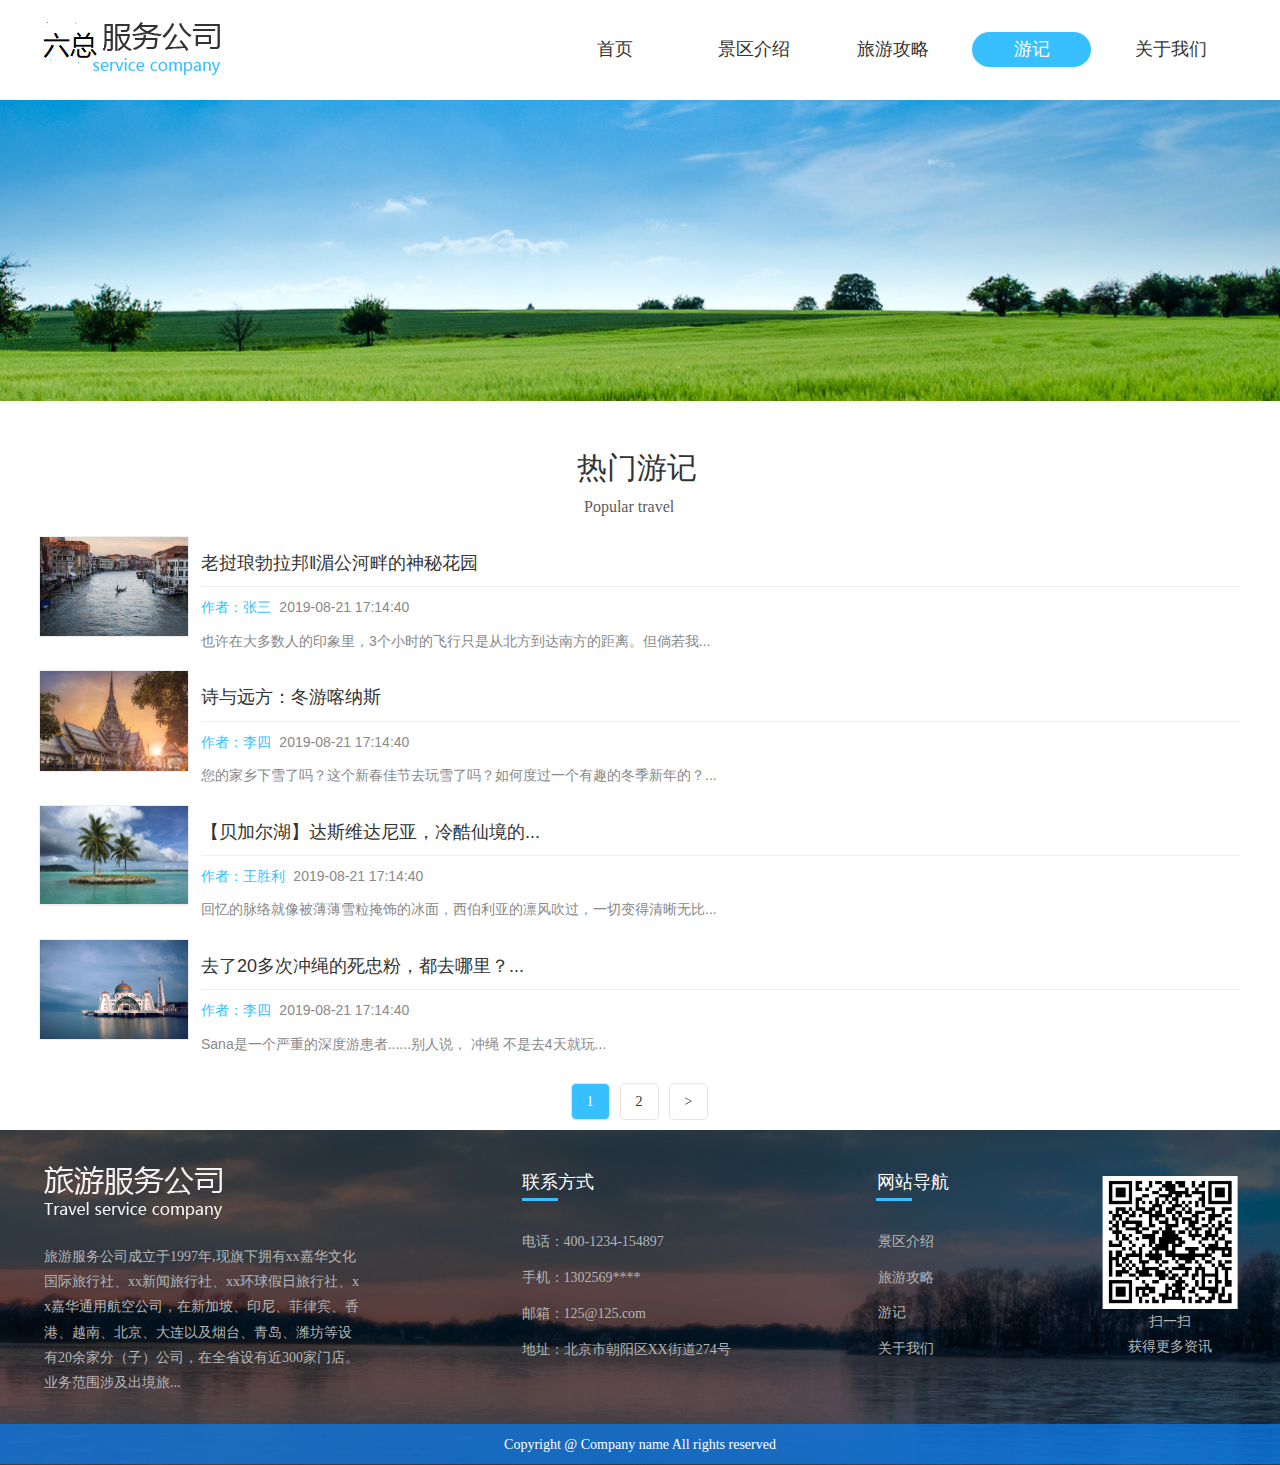
<file: 2716711-2716711.html>
<!DOCTYPE html PUBLIC "-//W3C//DTD XHTML 1.0 Transitional//EN" "http://www.w3.org/TR/xhtml1/DTD/xhtml1-transitional.dtd">
<html>
<head><meta name="referrer" content="no-referrer-when-downgrade">
<!-- 启用极速模式(webkit) -->
<meta name="renderer" content="webkit">
<meta http-equiv="X-UA-Compatible" content="IE=Edge,chrome=1">
<meta http-equiv="Content-Type" content="text/html; charset=utf-8" />
<meta name="KeyWords" content="游记">
<meta name="description" content="游记">
<title>游记</title>
<link rel="shortcut icon" type="image/x-icon" href="img/upimages/favicon.ico" />
<meta name="apple-mobile-web-app-capable" content="yes" />
<meta name="apple-mobile-web-app-status-bar-style" content="black" />
<meta name="format-detection" content="telephone=no" />
<meta name='apple-touch-fullscreen' content='yes' />
<meta name="full-screen" content="yes">
<!-- SEO友好提示 -->
<meta name="applicable-device" content="pc,mobile">

<!--[if lt IE 9]>
<script type="text/javascript" src="/js/comm/html5shiv.js"></script>
<script type="text/javascript" src="/js/comm/respond.min.js"></script>
<![endif]-->
<script type="text/javascript" src="js/comm/jquery.min.js"></script>
<script type="text/javascript" src="js/comm/jquery.lazyload.min.js"></script>
<script type="text/javascript" src="js/comm/jquery.nicescroll.min.js"></script>
<script type="text/javascript" src="js/comm/ubox.js" charset="utf-8"></script>
<script type="text/javascript" src="js/comm/wow.js" charset="utf-8"></script>
                <script type="text/javascript" src="js/comm/alert.js" charset="utf-8"></script>
       <script type="text/javascript" src="js/02716711.js?1566379413" charset="utf-8"></script>
<link rel="stylesheet" type="text/css" href="css/comm/font/css/font-awesome.min.css">
<link rel="stylesheet" type="text/css" href="css/comm/animate.min.css"/>
<link rel="stylesheet" type="text/css" href="css/comm/box.css"/>
<link rel="stylesheet" type="text/css" href="css/comm/alert.css"/>
<link rel="stylesheet" type="text/css" href="css/02716711.css?1566379413"/>
<script>
    
	var batchArr = [];
	var checkLoad = 0;//判断是否是回调完成的
</script>
<script>
    var isOpenMobie = 2;
    var isOpenPad = 2;
    if(isOpenMobie == 1){
        if(isOpenPad == 1){
            $("body").css("width","auto");
        }else{
            //是否手机端判断
            var ua = navigator.userAgent;
            var ipad = ua.match(/(iPad).*OS\s([\d_]+)/),
                isIphone =!ipad && ua.match(/(iPhone\sOS)\s([\d_]+)/),
                isAndroid = ua.match(/(Android)\s+([\d.]+)/),
                isMobile = isIphone || isAndroid;
            if(isMobile){
                $("body").css("width","1280px");
            }else{
                $("body").css("width","auto");
            }
        }
    }else{
        $("body").css("width","auto");
        $("head").append("<meta id='headScreen' content='width=device-width, initial-scale=1.0, maximum-scale=1.0, user-scalable=no' name='viewport' />");
    }

    //手机屏幕尺寸兼容 purewinter 2019-03-26
    $(window).load(function(){
        bodyScale();
    });
    function bodyScale(){
        var windowWidth = $(window).width();
        $("#bodyScale").remove();
        if(windowWidth < 680){
            var scale = windowWidth / 375;
            $("#headScreen").remove();
            $("head").append("<meta id='headScreen' content='width=375, initial-scale="+scale+", maximum-scale="+scale+", user-scalable=no' name='viewport' />");
        }else if(windowWidth < 960){
            var scale = windowWidth / 960;
            $("#headScreen").remove();
            $("head").append("<meta id='headScreen' content='width=960, initial-scale="+scale+", maximum-scale="+scale+", user-scalable=no' name='viewport' />");
        }
    }

$(window).load(function(){
	if (!(/msie [6|7|8|9]/i.test(navigator.userAgent))){
		setTimeout(function(){
			new WOW().init()
		},150)
	};
});
var DIY_WEBSITE_ID = "63895";
var DIY_JS_SERVER = "box6js.nicebox.cn";
var DIY_CUR_URL = "http://box6.nicebox.cn/sysTools.php?mod=diy&act=publishPages&page=1&isphp=0&mainHtml=2&imgLoadLate=2&mipSet=0&productHtml=2&newsHtml=2";

</script>
<script src="//box6js.nicebox.cn/exusers/login_html_v9_diy.php?idweb=63895&langid=0&UPermission=all"></script>
</head>
<body>
	<script type="text/javascript">var Default_isFT = 0;</script>
<script type="text/javascript" src="js/comm/transform.js?201603091"></script>
			<div id="comm_layout_header" class="layout  none"  data-wow-duration='0s' data-wow-delay='0s' data-wow-offset='0' data-wow-iteration='1'>
				<div class="view_contents">
								<div id="image_logo_1562031595252" class="view logo image  none"  data-wow-duration='0s' data-wow-delay='0s' data-wow-offset='0' data-wow-iteration='1'>
				<div names="image" class="view_contents" >
					<div class="logoStyle modSet">
	

<a href='index.html' target="_self"><img class="imgSet" src="img/logo.png?1566379413" title="" alt="" style="width:auto; height:100%; margin-left:0px"/></a>


</div>				</div>
			</div>
					<div id="dh_style_28_1562032876601" class="view style_28 dh  none lockHeightView"  data-wow-duration='0s' data-wow-delay='0s' data-wow-offset='0' data-wow-iteration='1'>
				<div names="dh" class="view_contents" >
					
<div id="menu" class="menu menuStyle_28">
	<div class="menuLayout">
		<ul class="miniMenu columnSet showmobile">
			<li class="leftBox">
				<div class="nav"></div>
				<div class="sidebar icoMenuSet"><i class="fa fa-navicon" onclick="setDhListen('style_01',this)"></i></div>
				<div class="menuScroll">
					<ul class="menuUlCopy">
						
						 
							 
								<li class="rflex" pageid="2716705" showmobile=""><a class="mainMenuSet" href="index.html">
							

								

								首页</a>
							
								
								 
								</li>
								
						
						 
							 
								<li class="rflex" pageid="2716707" showmobile=""><a class="mainMenuSet" href="2716707-2716707.html">
							

								

								景区介绍</a>
							
								
								 
								</li>
								
						
						 
							 
								<li class="rflex" pageid="2716709" showmobile=""><a class="mainMenuSet" href="2716709-2716709.html">
							

								

								旅游攻略</a>
							
								
								 
								</li>
								
						
						 
							 
								<li id="hot" class="rflex" pageid="2716711" showmobile=""><a class="mainMenuSet" href="2716711-2716711.html" style="background: transparent;">
							

								

								游记</a>
							
								
								 
								</li>
								
						
						 
							 
								<li class="rflex" pageid="2716713" showmobile=""><a class="mainMenuSet" href="2716713-2716713.html">
							

								

								关于我们</a>
							
								
								 
								</li>
								
						
					</ul>
				</div>
			</li>
		</ul>
		<div class="menuUl_box columnSet showpc">
			<ul class="menuUl dflex maxWidth ">
				
				
				 
					
						<li class="rflex isLi" pageid="2716705" showpc="">
					
				
						
						
							
							<a class="mainMenuSet Nosub" href="index.html">
							
								
								首页
								
								
							</a>
						
							
					 
						</li>
					
				
				
				 
					
						<li class="rflex isLi" pageid="2716707" showpc="">
					
				
						
						
							
							<a class="mainMenuSet Nosub" href="2716707-2716707.html">
							
								
								景区介绍
								
								
							</a>
						
							
					 
						</li>
					
				
				
				 
					
						<li class="rflex isLi" pageid="2716709" showpc="">
					
				
						
						
							
							<a class="mainMenuSet Nosub" href="2716709-2716709.html">
							
								
								旅游攻略
								
								
							</a>
						
							
					 
						</li>
					
				
				
				 
					
						<li id="hot" class="rflex isLi" pageid="2716711" showpc="">
					
				
						
						
							
							<a class="mainMenuSet Nosub" href="2716711-2716711.html">
							
								
								游记
								
								
							</a>
						
							
					 
						</li>
					
				
				
				 
					
						<li class="rflex isLi" pageid="2716713" showpc="">
					
				
						
						
							
							<a class="mainMenuSet Nosub" href="2716713-2716713.html">
							
								
								关于我们
								
								
							</a>
						
							
					 
						</li>
					
				
				
			</ul>
			
			<div class="subBox">
				<div class="subBoxContent maxWidth">
					
					
					
					
					
					
					
					
					
					
					
				</div>
			</div>
			
		</div>
	</div>
</div>
<!-- 菜单区域 End-->
<!-- 导航栏目有下级时禁止跳转 -->
<!-- 二级菜单宽度自适应 -->


<!--  -->
<!--<script src="//box6js.nicebox.cn/exusers/login_html_v9_diy.php?idweb=63895"></script>
<script src="//box6js.nicebox.cn/exusers/login_html_v9.php?idweb=63895"></script>-->
<script>
function navSwtich(obj) {
	$(obj).siblings(".menuUlCopy").slideToggle(200);
	$(obj).parent().siblings().find(".menuUlCopy").slideUp(200);
}
function subLeft_dh_style_28_1562032876601(){
	$("#dh_style_28_1562032876601 .menuUl>li").each(function(){
		$(this).find(".menuUl03").css("left",'100%');
	})
}
$(window).resize(function() {
	subLeft_dh_style_28_1562032876601();
})
$(function(){
	$("#dh_style_28_1562032876601 .fa-navicon").click(function(){
		$("#dh_style_28_1562032876601 .menuUlCopy").each(function(){
			$(this).siblings(".fa").show();
		})
	})
	subLeft_dh_style_28_1562032876601();
		$("#dh_style_28_1562032876601 .subBox").css("top",$("#dh_style_28_1562032876601 .menuUl_box").height());
		
	if($("#dh_style_28_1562032876601 .menuUl").hasClass("noHover")){
		var tabNum = 0;
		$("#dh_style_28_1562032876601 .menuUl>li").find(".Onsub").each(function(){
			tabNum += 1;
			$(this).parent().attr("tabNum",tabNum)
		})
		$("#dh_style_28_1562032876601 .menuUl>li .Onsub").mouseover(function(){
			$("#dh_style_28_1562032876601 .subBox").show();
			var index = $(this).parent().attr("tabNum");
			$("#dh_style_28_1562032876601 .subBox .subItems").eq(index-1).fadeIn(200).siblings().hide();
		})
		$("#dh_style_28_1562032876601 .subBox").mouseleave(function(){
			$(this).hide();
		})
		$("#dh_style_28_1562032876601 .menuUl>li .Nosub").mouseover(function(){
			$("#dh_style_28_1562032876601 .subBox").hide();
		})
	}
})
</script>





				</div>
			</div>
						</div>
			</div>
					<div id="layout_diy_1562060379" class="layout  none"  data-wow-duration='0s' data-wow-delay='0s' data-wow-offset='0' data-wow-iteration='1'>
				<div class="view_contents">
									</div>
			</div>
					<div id="layout_1562067596576" class="layout  none"  data-wow-duration='0s' data-wow-delay='0s' data-wow-offset='0' data-wow-iteration='1'>
				<div class="view_contents">
								<div id="text_style_01_1562067596578" class="view style_01 text  none lockHeightView"  data-wow-duration='0s' data-wow-delay='0s' data-wow-offset='0' data-wow-iteration='1'>
				<div names="text" class="view_contents" >
					热门游记




				</div>
			</div>
					<div id="text_style_01_1562067596585" class="view style_01 text  none lockHeightView"  data-wow-duration='0s' data-wow-delay='0s' data-wow-offset='0' data-wow-iteration='1'>
				<div names="text" class="view_contents" >
					Popular travel




				</div>
			</div>
					<div id="newsList_style_02_1562067596589" class="view style_02 newsList  none lockHeightView"  data-wow-duration='0s' data-wow-delay='0s' data-wow-offset='0' data-wow-iteration='1'>
				<div names="newsList" class="view_contents" >
					<!---新闻列表区域-->
<!--pageSet pagecurSet-->
<div class="boxNewsListStyle_2">
	<ul id="boxNewsList">
		
		<li class="sumary_list modSet">
			
			<a href="2716715-2716715.html?newsid=1841729&_t=1566378880" target="_self" >
				<div class="newPic imgSet">
					<img class="News_img" src="img/upimages/pkgimg/2019070219202266.png" alt="老挝琅勃拉邦‖湄公河畔的神秘花园">
					<div class="zTm" style="margin-top:67%"></div>
				</div>
			</a>	
			
			<div class="newCont">
				<div class="newTitle ">
					
					<div class="newName">					
						<a class="titleSet newTitle pc" href="2716715-2716715.html?newsid=1841729&_t=1566378880" target="_self" style="-webkit-line-clamp: ;"><div class="overhide">老挝琅勃拉邦‖湄公河畔的神秘花园</div></a>
						<a class="titleSet newTitle pad" href="2716715-2716715.html?newsid=1841729&_t=1566378880" target="_self" style="-webkit-line-clamp: ;"><div class="overhide">老挝琅勃拉邦‖湄公河畔的神秘花园</div></a>
						<a class="titleSet newTitle mobile" href="2716715-2716715.html?newsid=1841729&_t=1566378880" target="_self" style="-webkit-line-clamp: ;"><div class="overhide">老挝琅勃拉邦‖湄公河畔的神秘花园</div></a>
					</div>
					
					<div class="newB">
	                    
							
								<span class="newSort sortSet">作者：张三</span>
							
						
						
	                    
						<span class="newsTime timesSet"><span class="nDate">2019-08-21</span> <span class="nTime">17:14:40</span></span>
						
					</div>
				</div>
	            
				<a href="2716715-2716715.html?newsid=1841729&_t=1566378880" target="_self" >
					<div class="newDetail detailSet pc" style="-webkit-line-clamp: ;"><div class="overhide">也许在大多数人的印象里，3个小时的飞行只是从北方到达南方的距离。但倘若我...</div></div>
					<div class="newDetail detailSet pad" style="-webkit-line-clamp: ;"><div class="overhide">也许在大多数人的印象里，3个小时的飞行只是从北方到达南方的距离。但倘若我...</div></div>
					<div class="newDetail detailSet mobile" style="-webkit-line-clamp: ;"><div class="overhide">也许在大多数人的印象里，3个小时的飞行只是从北方到达南方的距离。但倘若我...</div></div>
				</a>
				
				
			</div>
			<div class="clear"></div>
		</li>
		
		<li class="sumary_list modSet">
			
			<a href="2716715-2716715.html?newsid=1841727&_t=1566378880" target="_self" >
				<div class="newPic imgSet">
					<img class="News_img" src="img/upimages/pkgimg/20190702192022270.png" alt="诗与远方：冬游喀纳斯">
					<div class="zTm" style="margin-top:67%"></div>
				</div>
			</a>	
			
			<div class="newCont">
				<div class="newTitle ">
					
					<div class="newName">					
						<a class="titleSet newTitle pc" href="2716715-2716715.html?newsid=1841727&_t=1566378880" target="_self" style="-webkit-line-clamp: ;"><div class="overhide">诗与远方：冬游喀纳斯</div></a>
						<a class="titleSet newTitle pad" href="2716715-2716715.html?newsid=1841727&_t=1566378880" target="_self" style="-webkit-line-clamp: ;"><div class="overhide">诗与远方：冬游喀纳斯</div></a>
						<a class="titleSet newTitle mobile" href="2716715-2716715.html?newsid=1841727&_t=1566378880" target="_self" style="-webkit-line-clamp: ;"><div class="overhide">诗与远方：冬游喀纳斯</div></a>
					</div>
					
					<div class="newB">
	                    
							
								<span class="newSort sortSet">作者：李四</span>
							
						
						
	                    
						<span class="newsTime timesSet"><span class="nDate">2019-08-21</span> <span class="nTime">17:14:40</span></span>
						
					</div>
				</div>
	            
				<a href="2716715-2716715.html?newsid=1841727&_t=1566378880" target="_self" >
					<div class="newDetail detailSet pc" style="-webkit-line-clamp: ;"><div class="overhide">您的家乡下雪了吗？这个新春佳节去玩雪了吗？如何度过一个有趣的冬季新年的？...</div></div>
					<div class="newDetail detailSet pad" style="-webkit-line-clamp: ;"><div class="overhide">您的家乡下雪了吗？这个新春佳节去玩雪了吗？如何度过一个有趣的冬季新年的？...</div></div>
					<div class="newDetail detailSet mobile" style="-webkit-line-clamp: ;"><div class="overhide">您的家乡下雪了吗？这个新春佳节去玩雪了吗？如何度过一个有趣的冬季新年的？...</div></div>
				</a>
				
				
			</div>
			<div class="clear"></div>
		</li>
		
		<li class="sumary_list modSet">
			
			<a href="2716715-2716715.html?newsid=1841725&_t=1566378880" target="_self" >
				<div class="newPic imgSet">
					<img class="News_img" src="img/upimages/pkgimg/youji1.jpg" alt="【贝加尔湖】达斯维达尼亚，冷酷仙境的...">
					<div class="zTm" style="margin-top:67%"></div>
				</div>
			</a>	
			
			<div class="newCont">
				<div class="newTitle ">
					
					<div class="newName">					
						<a class="titleSet newTitle pc" href="2716715-2716715.html?newsid=1841725&_t=1566378880" target="_self" style="-webkit-line-clamp: ;"><div class="overhide">【贝加尔湖】达斯维达尼亚，冷酷仙境的...</div></a>
						<a class="titleSet newTitle pad" href="2716715-2716715.html?newsid=1841725&_t=1566378880" target="_self" style="-webkit-line-clamp: ;"><div class="overhide">【贝加尔湖】达斯维达尼亚，冷酷仙境的...</div></a>
						<a class="titleSet newTitle mobile" href="2716715-2716715.html?newsid=1841725&_t=1566378880" target="_self" style="-webkit-line-clamp: ;"><div class="overhide">【贝加尔湖】达斯维达尼亚，冷酷仙境的...</div></a>
					</div>
					
					<div class="newB">
	                    
							
								<span class="newSort sortSet">作者：王胜利</span>
							
						
						
	                    
						<span class="newsTime timesSet"><span class="nDate">2019-08-21</span> <span class="nTime">17:14:40</span></span>
						
					</div>
				</div>
	            
				<a href="2716715-2716715.html?newsid=1841725&_t=1566378880" target="_self" >
					<div class="newDetail detailSet pc" style="-webkit-line-clamp: ;"><div class="overhide">回忆的脉络就像被薄薄雪粒掩饰的冰面，西伯利亚的凛风吹过，一切变得清晰无比...</div></div>
					<div class="newDetail detailSet pad" style="-webkit-line-clamp: ;"><div class="overhide">回忆的脉络就像被薄薄雪粒掩饰的冰面，西伯利亚的凛风吹过，一切变得清晰无比...</div></div>
					<div class="newDetail detailSet mobile" style="-webkit-line-clamp: ;"><div class="overhide">回忆的脉络就像被薄薄雪粒掩饰的冰面，西伯利亚的凛风吹过，一切变得清晰无比...</div></div>
				</a>
				
				
			</div>
			<div class="clear"></div>
		</li>
		
		<li class="sumary_list modSet">
			
			<a href="2716715-2716715.html?newsid=1841723&_t=1566378880" target="_self" >
				<div class="newPic imgSet">
					<img class="News_img" src="img/upimages/pkgimg/20190702192023403.png" alt="去了20多次冲绳的死忠粉，都去哪里？...">
					<div class="zTm" style="margin-top:67%"></div>
				</div>
			</a>	
			
			<div class="newCont">
				<div class="newTitle ">
					
					<div class="newName">					
						<a class="titleSet newTitle pc" href="2716715-2716715.html?newsid=1841723&_t=1566378880" target="_self" style="-webkit-line-clamp: ;"><div class="overhide">去了20多次冲绳的死忠粉，都去哪里？...</div></a>
						<a class="titleSet newTitle pad" href="2716715-2716715.html?newsid=1841723&_t=1566378880" target="_self" style="-webkit-line-clamp: ;"><div class="overhide">去了20多次冲绳的死忠粉，都去哪里？...</div></a>
						<a class="titleSet newTitle mobile" href="2716715-2716715.html?newsid=1841723&_t=1566378880" target="_self" style="-webkit-line-clamp: ;"><div class="overhide">去了20多次冲绳的死忠粉，都去哪里？...</div></a>
					</div>
					
					<div class="newB">
	                    
							
								<span class="newSort sortSet">作者：李四</span>
							
						
						
	                    
						<span class="newsTime timesSet"><span class="nDate">2019-08-21</span> <span class="nTime">17:14:40</span></span>
						
					</div>
				</div>
	            
				<a href="2716715-2716715.html?newsid=1841723&_t=1566378880" target="_self" >
					<div class="newDetail detailSet pc" style="-webkit-line-clamp: ;"><div class="overhide">Sana是一个严重的深度游患者......别人说， 冲绳 不是去4天就玩...</div></div>
					<div class="newDetail detailSet pad" style="-webkit-line-clamp: ;"><div class="overhide">Sana是一个严重的深度游患者......别人说， 冲绳 不是去4天就玩...</div></div>
					<div class="newDetail detailSet mobile" style="-webkit-line-clamp: ;"><div class="overhide">Sana是一个严重的深度游患者......别人说， 冲绳 不是去4天就玩...</div></div>
				</a>
				
				
			</div>
			<div class="clear"></div>
		</li>
		
	</ul>
	
		<div class="page_btn">
				<script>var sys_url_newsList_style_02_1562067596589="viewid=newsList_style_02_1562067596589&name=newsList&style=style_02&langid=0&pageid=2716711&viewCtrl=newsList";</script><a id='pagecurSet' class='page pageSet cur' href="javascript:;" page='1'>1</a><a class='page pageSet' page='2' href="#newsList_style_02_1562067596589" onclick="RequestURL('newsList_style_02_1562067596589', sys_url_newsList_style_02_1562067596589, 'News_page=2&')">2</a><a class='page pageSet' href="#newsList_style_02_1562067596589" onclick="RequestURL('newsList_style_02_1562067596589', sys_url_newsList_style_02_1562067596589, 'News_page=2&')">></a>
		</div>
	
</div>
<!---新闻列表区域 结束--->
<script>
				$(function(){
					var viewid="newsList_style_02_1562067596589";
					var sys_url="viewid=newsList_style_02_1562067596589&name=newsList&style=style_02&langid=0&pageid=2716711&viewCtrl=newsList&isfb=1";
					var moreParams='';
					if(typeof(history.pushState) != 'undefined'){
						var hstate=JSON.stringify(history.state);
						if(hstate!='null'&& hstate!=null){
							eval('var hjson = ' + hstate);
							moreParams=hjson.moreParamsnewsList_style_02_1562067596589;
						}
					}
					RequestURL(viewid,sys_url,moreParams);
				})
			</script> 









				</div>
			</div>
						</div>
			</div>
					<div id="comm_layout_footer" class="layout  none"  data-wow-duration='0s' data-wow-delay='0s' data-wow-offset='0' data-wow-iteration='1'>
				<div class="view_contents">
								<div id="div_a_includeBlock_1562052732597" class="view a_includeBlock div  none includeView"  data-wow-duration='0s' data-wow-delay='0s' data-wow-offset='0' data-wow-iteration='1'>
				<div names="div" class="view_contents" >
								<div id="image_style_01_1562052333954" class="view style_01 image  none"  data-wow-duration='0s' data-wow-delay='0s' data-wow-offset='0' data-wow-iteration='1'>
				<div names="image" class="view_contents" >
					<div class="imgStyle CompatibleImg">
	
		<a href='javascript:;' target="">
	
			<img class="picSet link-type-" src="img/upimages/pkgimg/20190702232221624.jpg" title="" alt="描述" id="imageModeShow"/>
	
		</a>
	
</div>






<!-- 新加的js  -->




				</div>
			</div>
					<div id="text_style_01_1562052425735" class="view style_01 text  none lockHeightView"  data-wow-duration='0s' data-wow-delay='0s' data-wow-offset='0' data-wow-iteration='1'>
				<div names="text" class="view_contents" >
					扫一扫<div>获得更多资讯</div>




				</div>
			</div>
					<div id="text_style_01_1562051874381" class="view style_01 text  none lockHeightView"  data-wow-duration='0s' data-wow-delay='0s' data-wow-offset='0' data-wow-iteration='1'>
				<div names="text" class="view_contents" >
					网站导航




				</div>
			</div>
					<div id="div_blank_new01_1562051881389" class="view blank_new01 div  none"  data-wow-duration='0s' data-wow-delay='0s' data-wow-offset='0' data-wow-iteration='1'>
				<div names="div" class="view_contents" >
					<div class="blank_new01">
<div class="roundcs modSet" ></div>	
</div>





				</div>
			</div>
					<div id="text_style_01_1562051952435" class="view style_01 text  none lockHeightView"  data-wow-duration='0s' data-wow-delay='0s' data-wow-offset='0' data-wow-iteration='1'>
				<div names="text" class="view_contents" >
					<a href="2716707-2716707.html?pageid=2716707" target='' style='color:inherit' class='editor-view-extend link-type-1-'>景区介绍</a>




				</div>
			</div>
					<div id="text_style_01_1562052122378" class="view style_01 text  none lockHeightView"  data-wow-duration='0s' data-wow-delay='0s' data-wow-offset='0' data-wow-iteration='1'>
				<div names="text" class="view_contents" >
					<a href="2716709-2716709.html?pageid=2716709" target='' style='color:inherit' class='editor-view-extend link-type-1-'>旅游攻略</a>




				</div>
			</div>
					<div id="text_style_01_1562052162704" class="view style_01 text  none lockHeightView"  data-wow-duration='0s' data-wow-delay='0s' data-wow-offset='0' data-wow-iteration='1'>
				<div names="text" class="view_contents" >
					<a href="2716711-2716711.html?pageid=2716711" target='' style='color:inherit' class='editor-view-extend link-type-1-'>游记</a>




				</div>
			</div>
					<div id="text_style_01_1562052182637" class="view style_01 text  none lockHeightView"  data-wow-duration='0s' data-wow-delay='0s' data-wow-offset='0' data-wow-iteration='1'>
				<div names="text" class="view_contents" >
					<a href="2716713-2716713.html?pageid=2716713" target='' style='color:inherit' class='editor-view-extend link-type-1-'>关于我们</a>




				</div>
			</div>
					<div id="text_style_01_1562051540251" class="view style_01 text  none lockHeightView"  data-wow-duration='0s' data-wow-delay='0s' data-wow-offset='0' data-wow-iteration='1'>
				<div names="text" class="view_contents" >
					联系方式




				</div>
			</div>
					<div id="div_blank_new01_1562051595230" class="view blank_new01 div  none"  data-wow-duration='0s' data-wow-delay='0s' data-wow-offset='0' data-wow-iteration='1'>
				<div names="div" class="view_contents" >
					<div class="blank_new01">
<div class="roundcs modSet" ></div>	
</div>





				</div>
			</div>
					<div id="text_style_01_1562051657887" class="view style_01 text  none lockHeightView"  data-wow-duration='0s' data-wow-delay='0s' data-wow-offset='0' data-wow-iteration='1'>
				<div names="text" class="view_contents" >
					电话：400-1234-154897<div><div>手机：1302569****<div>邮箱：125@125.com<div>地址：北京市朝阳区XX街道274号</div><div><br></div><div><br><div><br><div><br></div></div></div></div></div></div>




				</div>
			</div>
					<div id="image_style_01_1562051450049" class="view style_01 image  none"  data-wow-duration='0s' data-wow-delay='0s' data-wow-offset='0' data-wow-iteration='1'>
				<div names="image" class="view_contents" >
					<div class="imgStyle CompatibleImg">
	
		<a href='javascript:;' target="">
	
			<img class="picSet link-type-" src="img/upimages/pkgimg/20190702230720309.png" title="" alt="描述" id="imageModeShow"/>
	
		</a>
	
</div>






<!-- 新加的js  -->




				</div>
			</div>
					<div id="text_style_01_1562051485645" class="view style_01 text  none lockHeightView"  data-wow-duration='0s' data-wow-delay='0s' data-wow-offset='0' data-wow-iteration='1'>
				<div names="text" class="view_contents" >
					旅游服务公司成立于1997年,现旗下拥有xx嘉华文化
国际旅行社、xx新闻旅行社、xx环球假日旅行社、x
x嘉华通用航空公司，在新加坡、印尼、菲律宾、香
港、越南、北京、大连以及烟台、青岛、潍坊等设
有20余家分（子）公司，在全省设有近300家门店。
业务范围涉及出境旅...




				</div>
			</div>
						</div>
			</div>
					<div id="text_style_01_1562052860430" class="view style_01 text  none lockHeightView"  data-wow-duration='0s' data-wow-delay='0s' data-wow-offset='0' data-wow-iteration='1'>
				<div names="text" class="view_contents" >
					Copyright @ Company name All rights reserved




				</div>
			</div>
					<div id="div_blank_new01_1562052821790" class="view blank_new01 div  none"  data-wow-duration='0s' data-wow-delay='0s' data-wow-offset='0' data-wow-iteration='1'>
				<div names="div" class="view_contents" >
					<div class="blank_new01">
<div class="roundcs modSet" ></div>	
</div>





				</div>
			</div>
						</div>
			</div>
		<div class="bottomMenu 123"><ul><li style="height:100%;padding-top:2px;">
							<a href="index.html" class="" style=""><div class="menuItem"><div class="menuIco"><img src="img/upimages/pkgimg/20190703134705583.png" alt=""></div><input type="hidden" class="menuIcon" value="" ><input type="hidden" class="menuColor" value="#37bfff" ><div class="menuName" style="color:#666666;">首页</div></div></a>
							<div class="submenuItems" style="display:none;"></div>
						</li><script>

        $(function() {
           var lang = 0;
           if (typeof(Default_isFT) !== 'undefined'){
              if(lang == '0'){
				lang = Default_isFT;
				if(BodyIsFt == '0'){
					lang = BodyIsFt;
				}else if(BodyIsFt == '1'){
					lang = BodyIsFt;
				}
			}
			$('.bottomMenu a').each(function() {
			  var hrefstr = $(this).attr('href');
			  var laststr=hrefstr.substring(hrefstr.length-7);
			  if (laststr == 'langid=') {
			        hrefstr = hrefstr + lang;
			    $(this).attr('href',hrefstr)
			  }
			})  
           }
        })
        </script><li style="height:100%;padding-top:2px;">
							<a href="2716707-2716707.html" class="" style=""><div class="menuItem"><div class="menuIco"><img src="img/upimages/pkgimg/20190703134705506.png" alt=""></div><input type="hidden" class="menuIcon" value="" ><input type="hidden" class="menuColor" value="#37bfff" ><div class="menuName" style="color:#666666;">景区介绍</div></div></a>
							<div class="submenuItems" style="display:none;"></div>
						</li><script>

        $(function() {
           var lang = 0;
           if (typeof(Default_isFT) !== 'undefined'){
              if(lang == '0'){
				lang = Default_isFT;
				if(BodyIsFt == '0'){
					lang = BodyIsFt;
				}else if(BodyIsFt == '1'){
					lang = BodyIsFt;
				}
			}
			$('.bottomMenu a').each(function() {
			  var hrefstr = $(this).attr('href');
			  var laststr=hrefstr.substring(hrefstr.length-7);
			  if (laststr == 'langid=') {
			        hrefstr = hrefstr + lang;
			    $(this).attr('href',hrefstr)
			  }
			})  
           }
        })
        </script><li style="height:100%;padding-top:2px;">
							<a href="2716709-2716709.html" class="" style=""><div class="menuItem"><div class="menuIco"><img src="img/upimages/pkgimg/201907031347058.png" alt=""></div><input type="hidden" class="menuIcon" value="" ><input type="hidden" class="menuColor" value="#37bfff" ><div class="menuName" style="color:#666666;">旅游攻略</div></div></a>
							<div class="submenuItems" style="display:none;"></div>
						</li><script>

        $(function() {
           var lang = 0;
           if (typeof(Default_isFT) !== 'undefined'){
              if(lang == '0'){
				lang = Default_isFT;
				if(BodyIsFt == '0'){
					lang = BodyIsFt;
				}else if(BodyIsFt == '1'){
					lang = BodyIsFt;
				}
			}
			$('.bottomMenu a').each(function() {
			  var hrefstr = $(this).attr('href');
			  var laststr=hrefstr.substring(hrefstr.length-7);
			  if (laststr == 'langid=') {
			        hrefstr = hrefstr + lang;
			    $(this).attr('href',hrefstr)
			  }
			})  
           }
        })
        </script><li style="height:100%;padding-top:2px;">
							<a href="2716711-2716711.html" class="" style=""><div class="menuItem"><div class="menuIco"><img src="img/upimages/pkgimg/20190703134705878.png" alt=""></div><input type="hidden" class="menuIcon" value="" ><input type="hidden" class="menuColor" value="#37bfff" ><div class="menuName" style="color:#666666;">游记</div></div></a>
							<div class="submenuItems" style="display:none;"></div>
						</li><script>

        $(function() {
           var lang = 0;
           if (typeof(Default_isFT) !== 'undefined'){
              if(lang == '0'){
				lang = Default_isFT;
				if(BodyIsFt == '0'){
					lang = BodyIsFt;
				}else if(BodyIsFt == '1'){
					lang = BodyIsFt;
				}
			}
			$('.bottomMenu a').each(function() {
			  var hrefstr = $(this).attr('href');
			  var laststr=hrefstr.substring(hrefstr.length-7);
			  if (laststr == 'langid=') {
			        hrefstr = hrefstr + lang;
			    $(this).attr('href',hrefstr)
			  }
			})  
           }
        })
        </script><li style="height:100%;padding-top:2px;">
							<a href="2716713-2716713.html" class="" style=""><div class="menuItem"><div class="menuIco"><img src="img/upimages/pkgimg/20190703134705843.png" alt=""></div><input type="hidden" class="menuIcon" value="" ><input type="hidden" class="menuColor" value="#37bfff" ><div class="menuName" style="color:#666666;">关于我们</div></div></a>
							<div class="submenuItems" style="display:none;"></div>
						</li><script>

        $(function() {
           var lang = 0;
           if (typeof(Default_isFT) !== 'undefined'){
              if(lang == '0'){
				lang = Default_isFT;
				if(BodyIsFt == '0'){
					lang = BodyIsFt;
				}else if(BodyIsFt == '1'){
					lang = BodyIsFt;
				}
			}
			$('.bottomMenu a').each(function() {
			  var hrefstr = $(this).attr('href');
			  var laststr=hrefstr.substring(hrefstr.length-7);
			  if (laststr == 'langid=') {
			        hrefstr = hrefstr + lang;
			    $(this).attr('href',hrefstr)
			  }
			})  
           }
        })
        </script></ul></div>
<script>
$(function(){
    $(".showSubMenu").click(function(){
        $(this).next().toggle();
		$(this).parent("li").siblings("li").children(".showSubMenu").next().css("display","none");
    });
    var bottomLen = $(".bottomMenu > ul > li > a").length;
    var url = window.location.pathname;
    var loc = url.substring(url.lastIndexOf("/")+1, url.length);
    for(var i=0;i<bottomLen;i++){
        var curObj = $(".bottomMenu ul li a").eq(i);
        if(loc == curObj.attr("href")){
            var img = curObj.children(".menuItem").children(".menuIco").children("img").attr("src");
            var menuIcon = curObj.children(".menuItem").children(".menuIcon").val();
            var menuColor = curObj.children(".menuItem").children(".menuColor").val();
            var menuName = curObj.children(".menuItem").children(".menuName").html();
            if(menuIcon != ""){
                curObj.children(".menuItem").children(".menuIco").children("img").attr("src",menuIcon);
            }
            if(menuColor != ""){
                curObj.children(".menuItem").children(".menuName").css("color",menuColor);
            }
        }
    }
});
$(window).resize(function(){
    if($("body").width()<640){
        var bottomHeight = $(".bottomMenu").height();
        $("body").css("padding-bottom",bottomHeight+"px");
    }else{
        $("body").css("padding-bottom","0px");
    }
});
</script>
<script>
	$(function(){
		sendBatch(batchArr);
	});
</script>

<script type="text/javascript" src="//box6js.nicebox.cn/webapp/UserPanel/sh
</file>
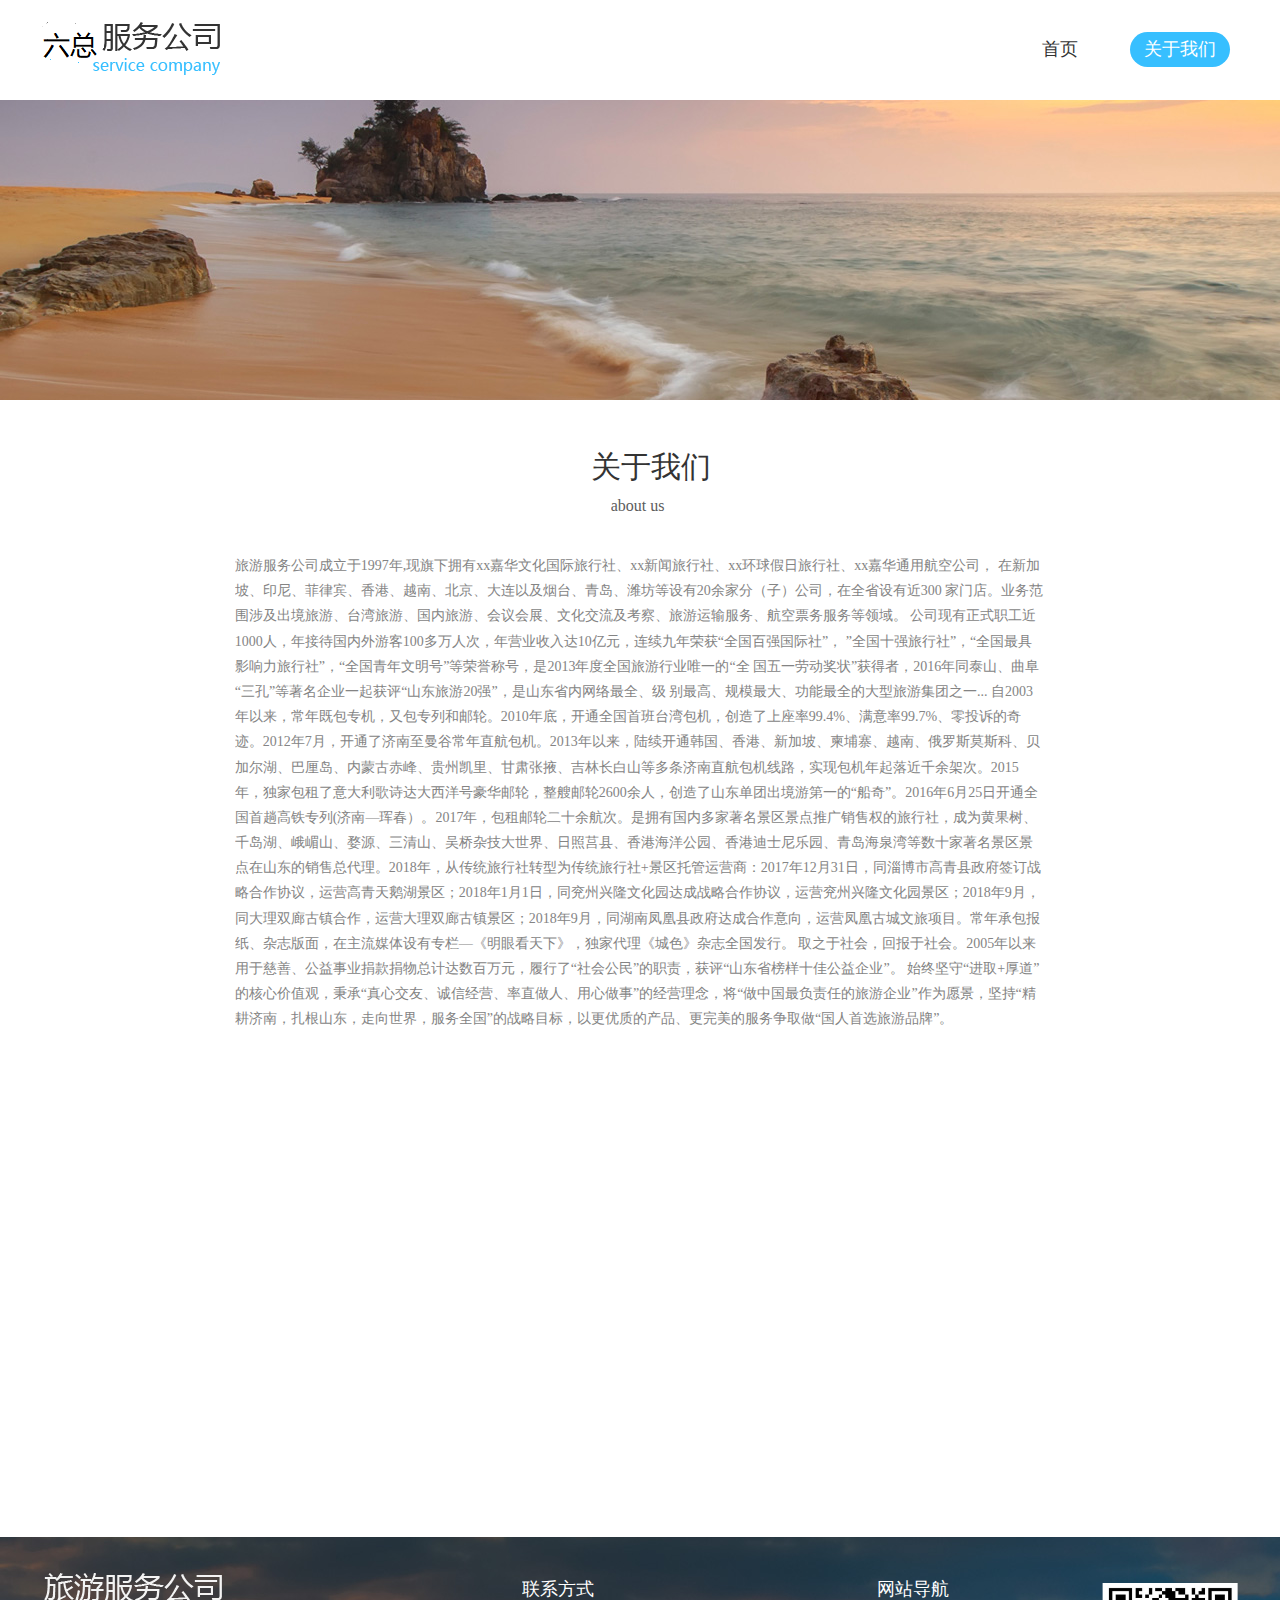
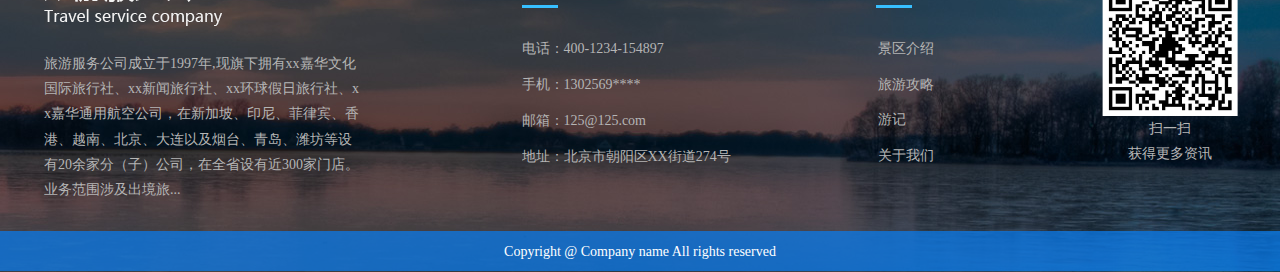
<file: 2716713-2716713.html>
<!DOCTYPE html PUBLIC "-//W3C//DTD XHTML 1.0 Transitional//EN" "http://www.w3.org/TR/xhtml1/DTD/xhtml1-transitional.dtd">
<html>
<head><meta name="referrer" content="no-referrer-when-downgrade">
<!-- 启用极速模式(webkit) -->
<meta name="renderer" content="webkit">
<meta http-equiv="X-UA-Compatible" content="IE=Edge,chrome=1">
<meta http-equiv="Content-Type" content="text/html; charset=utf-8" />
<meta name="KeyWords" content="关于我们">
<meta name="description" content="关于我们">
<title>关于我们</title>
<link rel="shortcut icon" type="image/x-icon" href="img/upimages/favicon.ico" />
<meta name="apple-mobile-web-app-capable" content="yes" />
<meta name="apple-mobile-web-app-status-bar-style" content="black" />
<meta name="format-detection" content="telephone=no" />
<meta name='apple-touch-fullscreen' content='yes' />
<meta name="full-screen" content="yes">
<!-- SEO友好提示 -->
<meta name="applicable-device" content="pc,mobile">

<!--[if lt IE 9]>
<script type="text/javascript" src="/js/comm/html5shiv.js"></script>
<script type="text/javascript" src="/js/comm/respond.min.js"></script>
<![endif]-->
<script type="text/javascript" src="js/comm/jquery.min.js"></script>
<script type="text/javascript" src="js/comm/jquery.lazyload.min.js"></script>
<script type="text/javascript" src="js/comm/jquery.nicescroll.min.js"></script>
<script type="text/javascript" src="js/comm/ubox.js" charset="utf-8"></script>
<script type="text/javascript" src="js/comm/wow.js" charset="utf-8"></script>
<script type="text/javascript" src="js/comm/alert.js" charset="utf-8"></script>
<script type="text/javascript" src="js/02716713.js?1566379413" charset="utf-8"></script>
<link rel="stylesheet" type="text/css" href="css/comm/font/css/font-awesome.min.css">
<link rel="stylesheet" type="text/css" href="css/comm/animate.min.css"/>
<link rel="stylesheet" type="text/css" href="css/comm/box.css"/>
<link rel="stylesheet" type="text/css" href="css/comm/alert.css"/>
<link rel="stylesheet" type="text/css" href="css/02716713.css?1566379413"/>
<script>
    
	var batchArr = [];
	var checkLoad = 0;//判断是否是回调完成的
</script>
<script>
    var isOpenMobie = 2;
    var isOpenPad = 2;
    if(isOpenMobie == 1){
        if(isOpenPad == 1){
            $("body").css("width","auto");
        }else{
            //是否手机端判断
            var ua = navigator.userAgent;
            var ipad = ua.match(/(iPad).*OS\s([\d_]+)/),
                isIphone =!ipad && ua.match(/(iPhone\sOS)\s([\d_]+)/),
                isAndroid = ua.match(/(Android)\s+([\d.]+)/),
                isMobile = isIphone || isAndroid;
            if(isMobile){
                $("body").css("width","1280px");
            }else{
                $("body").css("width","auto");
            }
        }
    }else{
        $("body").css("width","auto");
        $("head").append("<meta id='headScreen' content='width=device-width, initial-scale=1.0, maximum-scale=1.0, user-scalable=no' name='viewport' />");
    }

    //手机屏幕尺寸兼容 purewinter 2019-03-26
    $(window).load(function(){
        bodyScale();
    });
    function bodyScale(){
        var windowWidth = $(window).width();
        $("#bodyScale").remove();
        if(windowWidth < 680){
            var scale = windowWidth / 375;
            $("#headScreen").remove();
            $("head").append("<meta id='headScreen' content='width=375, initial-scale="+scale+", maximum-scale="+scale+", user-scalable=no' name='viewport' />");
        }else if(windowWidth < 960){
            var scale = windowWidth / 960;
            $("#headScreen").remove();
            $("head").append("<meta id='headScreen' content='width=960, initial-scale="+scale+", maximum-scale="+scale+", user-scalable=no' name='viewport' />");
        }
    }

$(window).load(function(){
	if (!(/msie [6|7|8|9]/i.test(navigator.userAgent))){
		setTimeout(function(){
			new WOW().init()
		},150)
	};
});

</script>
</head>
<body>
	<script type="text/javascript">var Default_isFT = 0;</script>
<script type="text/javascript" src="js/comm/transform.js?201603091"></script>
			<div id="comm_layout_header" class="layout  none"  data-wow-duration='0s' data-wow-delay='0s' data-wow-offset='0' data-wow-iteration='1'>
				<div class="view_contents">
								<div id="image_logo_1562031595252" class="view logo image  none"  data-wow-duration='0s' data-wow-delay='0s' data-wow-offset='0' data-wow-iteration='1'>
				<div names="image" class="view_contents" >
					<div class="logoStyle modSet">
	

<a href='index.html' target="_self"><img class="imgSet" src="img/logo.png?1566379413" title="" alt="" style="width:auto; height:100%; margin-left:0px"/></a>


</div>				</div>
			</div>
					<div id="dh_style_28_1562032876601" class="view style_28 dh  none lockHeightView"  data-wow-duration='0s' data-wow-delay='0s' data-wow-offset='0' data-wow-iteration='1'>
				<div names="dh" class="view_contents" >
					
<div id="menu" class="menu menuStyle_28">
	<div class="menuLayout">
		<ul class="miniMenu columnSet showmobile">
			<li class="leftBox">
				<div class="nav"></div>
				<div class="sidebar icoMenuSet"><i class="fa fa-navicon" onclick="setDhListen('style_01',this)"></i></div>
				<div class="menuScroll">
					<ul class="menuUlCopy">
						<li id="hot" class="rflex" pageid="2716705" showmobile="">
							<a class="mainMenuSet" href="index.html">首页</a>
						</li>
						<li class="rflex" pageid="2716713" showmobile="">
							<a class="mainMenuSet" href="2716713-2716713.html" style="background: transparent;">关于我们</a>
						</li>
					</ul>
				</div>
			</li>
		</ul>
		<div class="menuUl_box columnSet showpc">
			<ul class="menuUl dflex maxWidth ">
				<li class="rflex isLi" pageid="2716705" showpc="">
					<a class="mainMenuSet Nosub" href="index.html">首页</a>
				</li>
				<li id="hot" class="rflex isLi" pageid="2716713" showpc="">
					<a class="mainMenuSet Nosub" href="2716713-2716713.html">关于我们</a>
				</li>
			</ul>
			
			<div class="subBox">
				<div class="subBoxContent maxWidth"></div>
			</div>			
		</div>
	</div>
</div>
<!-- 菜单区域 End-->
<!-- 导航栏目有下级时禁止跳转 -->
<!-- 二级菜单宽度自适应 -->

<script>
function navSwtich(obj) {
	$(obj).siblings(".menuUlCopy").slideToggle(200);
	$(obj).parent().siblings().find(".menuUlCopy").slideUp(200);
}
function subLeft_dh_style_28_1562032876601(){
	$("#dh_style_28_1562032876601 .menuUl>li").each(function(){
		$(this).find(".menuUl03").css("left",'100%');
	})
}
$(window).resize(function() {
	subLeft_dh_style_28_1562032876601();
})
$(function(){
	$("#dh_style_28_1562032876601 .fa-navicon").click(function(){
		$("#dh_style_28_1562032876601 .menuUlCopy").each(function(){
			$(this).siblings(".fa").show();
		})
	})
	subLeft_dh_style_28_1562032876601();
		$("#dh_style_28_1562032876601 .subBox").css("top",$("#dh_style_28_1562032876601 .menuUl_box").height());
		
	if($("#dh_style_28_1562032876601 .menuUl").hasClass("noHover")){
		var tabNum = 0;
		$("#dh_style_28_1562032876601 .menuUl>li").find(".Onsub").each(function(){
			tabNum += 1;
			$(this).parent().attr("tabNum",tabNum)
		})
		$("#dh_style_28_1562032876601 .menuUl>li .Onsub").mouseover(function(){
			$("#dh_style_28_1562032876601 .subBox").show();
			var index = $(this).parent().attr("tabNum");
			$("#dh_style_28_1562032876601 .subBox .subItems").eq(index-1).fadeIn(200).siblings().hide();
		})
		$("#dh_style_28_1562032876601 .subBox").mouseleave(function(){
			$(this).hide();
		})
		$("#dh_style_28_1562032876601 .menuUl>li .Nosub").mouseover(function(){
			$("#dh_style_28_1562032876601 .subBox").hide();
		})
	}
})
</script>





				</div>
			</div>
						</div>
			</div>
					<div id="layout_1562071532962" class="layout  none"  data-wow-duration='0s' data-wow-delay='0s' data-wow-offset='0' data-wow-iteration='1'>
				<div class="view_contents">
									</div>
			</div>
					<div id="layout_diy_1562060393" class="layout "  data-wow-duration='0s' data-wow-delay='0s' data-wow-offset='0' data-wow-iteration='1'>
				<div class="view_contents">
								<div id="text_style_01_1562071854153" class="view style_01 text  none lockHeightView"  data-wow-duration='0s' data-wow-delay='0s' data-wow-offset='0' data-wow-iteration='1'>
				<div names="text" class="view_contents" >
					关于我们




				</div>
			</div>
					<div id="text_style_01_1562072143621" class="view style_01 text  none lockHeightView"  data-wow-duration='0s' data-wow-delay='0s' data-wow-offset='0' data-wow-iteration='1'>
				<div names="text" class="view_contents" >
					旅游服务公司成立于1997年,现旗下拥有xx嘉华文化国际旅行社、xx新闻旅行社、xx环球假日旅行社、xx嘉华通用航空公司， 在新加坡、印尼、菲律宾、香港、越南、北京、大连以及烟台、青岛、潍坊等设有20余家分（子）公司，在全省设有近300 家门店。业务范围涉及出境旅游、台湾旅游、国内旅游、会议会展、文化交流及考察、旅游运输服务、航空票务服务等领域。 公司现有正式职工近1000人，年接待国内外游客100多万人次，年营业收入达10亿元，连续九年荣获“全国百强国际社”， ”全国十强旅行社”，“全国最具影响力旅行社”，“全国青年文明号”等荣誉称号，是2013年度全国旅游行业唯一的“全 国五一劳动奖状”获得者，2016年同泰山、曲阜“三孔”等著名企业一起获评“山东旅游20强”，是山东省内网络最全、级 别最高、规模最大、功能最全的大型旅游集团之一...


自2003年以来，常年既包专机，又包专列和邮轮。2010年底，开通全国首班台湾包机，创造了上座率99.4%、满意率99.7%、零投诉的奇迹。2012年7月，开通了济南至曼谷常年直航包机。2013年以来，陆续开通韩国、香港、新加坡、柬埔寨、越南、俄罗斯莫斯科、贝加尔湖、巴厘岛、内蒙古赤峰、贵州凯里、甘肃张掖、吉林长白山等多条济南直航包机线路，实现包机年起落近千余架次。2015年，独家包租了意大利歌诗达大西洋号豪华邮轮，整艘邮轮2600余人，创造了山东单团出境游第一的“船奇”。2016年6月25日开通全国首趟高铁专列(济南—珲春）。2017年，包租邮轮二十余航次。是拥有国内多家著名景区景点推广销售权的旅行社，成为黄果树、千岛湖、峨嵋山、婺源、三清山、吴桥杂技大世界、日照莒县、香港海洋公园、香港迪士尼乐园、青岛海泉湾等数十家著名景区景点在山东的销售总代理。2018年，从传统旅行社转型为传统旅行社+景区托管运营商：2017年12月31日，同淄博市高青县政府签订战略合作协议，运营高青天鹅湖景区；2018年1月1日，同兖州兴隆文化园达成战略合作协议，运营兖州兴隆文化园景区；2018年9月，同大理双廊古镇合作，运营大理双廊古镇景区；2018年9月，同湖南凤凰县政府达成合作意向，运营凤凰古城文旅项目。常年承包报纸、杂志版面，在主流媒体设有专栏—《明眼看天下》，独家代理《城色》杂志全国发行。
取之于社会，回报于社会。2005年以来用于慈善、公益事业捐款捐物总计达数百万元，履行了“社会公民”的职责，获评“山东省榜样十佳公益企业”。 
始终坚守“进取+厚道”的核心价值观，秉承“真心交友、诚信经营、率直做人、用心做事”的经营理念，将“做中国最负责任的旅游企业”作为愿景，坚持“精耕济南，扎根山东，走向世界，服务全国”的战略目标，以更优质的产品、更完美的服务争取做“国人首选旅游品牌”。




				</div>
			</div>
					<div id="text_style_01_1562072165268" class="view style_01 text  none lockHeightView"  data-wow-duration='0s' data-wow-delay='0s' data-wow-offset='0' data-wow-iteration='1'>
				<div names="text" class="view_contents" >
					about us




				</div>
			</div>
					<div id="map_style_01_1562072707571" class="view style_01 map  none"  data-wow-duration='0s' data-wow-delay='0s' data-wow-offset='0' data-wow-iteration='1'>
				<div names="map" class="view_contents" >
					<script></script>
	<div style="width:100%;height:100%;font-size:12px" id="map_style_01_1562072707571_map"></div>
	<script type="text/javascript">
			// 百度地图API功能
			var mapmap_style_01_1562072707571 = new BMap.Map("map_style_01_1562072707571_map");    // 创建Map实例
			var point = new BMap.Point(116.413554, 39.911013);
			var marker = new BMap.Marker(point);  // 创建标注
			mapmap_style_01_1562072707571.addOverlay(marker);              // 将标注添加到地图中
			mapmap_style_01_1562072707571.centerAndZoom(point, 13);
			//添加地图类型控件
			mapmap_style_01_1562072707571.addControl(new BMap.MapTypeControl({
				mapTypes:[
					BMAP_NORMAL_MAP,
					BMAP_HYBRID_MAP
				]}));
			mapmap_style_01_1562072707571.setCurrentCity("北京");          // 设置地图显示的城市 此项是必须设置的
			mapmap_style_01_1562072707571.enableScrollWheelZoom(true);     //开启鼠标滚轮缩放

			
			
	</script>				</div>
			</div>
					<div id="map_style_01_1566350154273" class="view style_01 map "  data-wow-duration='0s' data-wow-delay='0s' data-wow-offset='0' data-wow-iteration='1'>
				<div names="map" class="view_contents" >
					<script></script>

	<div style="width:100%;height:100%;font-size:12px" id="map_style_01_1566350154273_map"></div>
	<script type="text/javascript">
			// 百度地图API功能
			var mapmap_style_01_1566350154273 = new BMap.Map("map_style_01_1566350154273_map");    // 创建Map实例
			var point = new BMap.Point(116.413554, 39.911013);
			var marker = new BMap.Marker(point);  // 创建标注
			mapmap_style_01_1566350154273.addOverlay(marker);              // 将标注添加到地图中
			mapmap_style_01_1566350154273.centerAndZoom(point, 13);
			//添加地图类型控件
			mapmap_style_01_1566350154273.addControl(new BMap.MapTypeControl({
				mapTypes:[
					BMAP_NORMAL_MAP,
					BMAP_HYBRID_MAP
				]}));
			mapmap_style_01_1566350154273.setCurrentCity("北京");          // 设置地图显示的城市 此项是必须设置的
			mapmap_style_01_1566350154273.enableScrollWheelZoom(true);     //开启鼠标滚轮缩放

			
			
	</script>				</div>
			</div>
						</div>
			</div>
					<div id="layout_1562293091283" class="layout "  data-wow-duration='0s' data-wow-delay='0s' data-wow-offset='0' data-wow-iteration='1'>
				<div class="view_contents">
									</div>
			</div>
					<div id="comm_layout_footer" class="layout  none"  data-wow-duration='0s' data-wow-delay='0s' data-wow-offset='0' data-wow-iteration='1'>
				<div class="view_contents">
								<div id="div_a_includeBlock_1562052732597" class="view a_includeBlock div  none includeView"  data-wow-duration='0s' data-wow-delay='0s' data-wow-offset='0' data-wow-iteration='1'>
				<div names="div" class="view_contents" >
								<div id="image_style_01_1562052333954" class="view style_01 image  none"  data-wow-duration='0s' data-wow-delay='0s' data-wow-offset='0' data-wow-iteration='1'>
				<div names="image" class="view_contents" >
					<div class="imgStyle CompatibleImg">
	
		<a href='javascript:;' target="">
	
			<img class="picSet link-type-" src="img/upimages/pkgimg/20190702232221624.jpg" title="" alt="描述" id="imageModeShow"/>
	
		</a>
	
</div>






<!-- 新加的js  -->




				</div>
			</div>
					<div id="text_style_01_1562052425735" class="view style_01 text  none lockHeightView"  data-wow-duration='0s' data-wow-delay='0s' data-wow-offset='0' data-wow-iteration='1'>
				<div names="text" class="view_contents" >
					扫一扫<div>获得更多资讯</div>




				</div>
			</div>
					<div id="text_style_01_1562051874381" class="view style_01 text  none lockHeightView"  data-wow-duration='0s' data-wow-delay='0s' data-wow-offset='0' data-wow-iteration='1'>
				<div names="text" class="view_contents" >
					网站导航




				</div>
			</div>
					<div id="div_blank_new01_1562051881389" class="view blank_new01 div  none"  data-wow-duration='0s' data-wow-delay='0s' data-wow-offset='0' data-wow-iteration='1'>
				<div names="div" class="view_contents" >
					<div class="blank_new01">
<div class="roundcs modSet" ></div>	
</div>
				</div>
			</div>
					<div id="text_style_01_1562051952435" class="view style_01 text  none lockHeightView"  data-wow-duration='0s' data-wow-delay='0s' data-wow-offset='0' data-wow-iteration='1'>
				<div names="text" class="view_contents" >
					<a href="2716707-2716707.html?pageid=2716707" target='' style='color:inherit' class='editor-view-extend link-type-1-'>景区介绍</a>
				</div>
			</div>
					<div id="text_style_01_1562052122378" class="view style_01 text  none lockHeightView"  data-wow-duration='0s' data-wow-delay='0s' data-wow-offset='0' data-wow-iteration='1'>
				<div names="text" class="view_contents" >
					<a href="2716709-2716709.html?pageid=2716709" target='' style='color:inherit' class='editor-view-extend link-type-1-'>旅游攻略</a>
				</div>
			</div>
					<div id="text_style_01_1562052162704" class="view style_01 text  none lockHeightView"  data-wow-duration='0s' data-wow-delay='0s' data-wow-offset='0' data-wow-iteration='1'>
				<div names="text" class="view_contents" >
					<a href="2716711-2716711.html?pageid=2716711" target='' style='color:inherit' class='editor-view-extend link-type-1-'>游记</a>
				</div>
			</div>
					<div id="text_style_01_1562052182637" class="view style_01 text  none lockHeightView"  data-wow-duration='0s' data-wow-delay='0s' data-wow-offset='0' data-wow-iteration='1'>
				<div names="text" class="view_contents" >
					<a href="2716713-2716713.html?pageid=2716713" target='' style='color:inherit' class='editor-view-extend link-type-1-'>关于我们</a>
				</div>
			</div>
					<div id="text_style_01_1562051540251" class="view style_01 text  none lockHeightView"  data-wow-duration='0s' data-wow-delay='0s' data-wow-offset='0' data-wow-iteration='1'>
				<div names="text" class="view_contents" >
					联系方式
				</div>
			</div>
					<div id="div_blank_new01_1562051595230" class="view blank_new01 div  none"  data-wow-duration='0s' data-wow-delay='0s' data-wow-offset='0' data-wow-iteration='1'>
				<div names="div" class="view_contents" >
					<div class="blank_new01">
<div class="roundcs modSet" ></div>	
</div>





				</div>
			</div>
					<div id="text_style_01_1562051657887" class="view style_01 text  none lockHeightView"  data-wow-duration='0s' data-wow-delay='0s' data-wow-offset='0' data-wow-iteration='1'>
				<div names="text" class="view_contents" >电话：400-1234-154897<div>
					<div>手机：1302569****
						<div>邮箱：125@125.com
							<div>地址：北京市朝阳区XX街道274号</div>
							<div><br></div>
							<div><br>
								<div><br>
									<div><br></div>
								</div>
							</div>
						</div>
					</div>
					</div>
				</div>
			</div>
			<div id="image_style_01_1562051450049" class="view style_01 image  none"  data-wow-duration='0s' data-wow-delay='0s' data-wow-offset='0' data-wow-iteration='1'>
				<div names="image" class="view_contents" >
					<div class="imgStyle CompatibleImg">
						<a href='javascript:;' target="">
							<img class="picSet link-type-" src="img/upimages/pkgimg/20190702230720309.png" title="" alt="描述" id="imageModeShow"/>
						</a>
					</div>
				</div>
			</div>
			<div id="text_style_01_1562051485645" class="view style_01 text  none lockHeightView"  data-wow-duration='0s' data-wow-delay='0s' data-wow-offset='0' data-wow-iteration='1'>
				<div names="text" class="view_contents" >
					旅游服务公司成立于1997年,现旗下拥有xx嘉华文化
国际旅行社、xx新闻旅行社、xx环球假日旅行社、x
x嘉华通用航空公司，在新加坡、印尼、菲律宾、香
港、越南、北京、大连以及烟台、青岛、潍坊等设
有20余家分（子）公司，在全省设有近300家门店。
业务范围涉及出境旅...
						</div>
					</div>
				</div>
			</div>
			<div id="text_style_01_1562052860430" class="view style_01 text  none lockHeightView"  data-wow-duration='0s' data-wow-delay='0s' data-wow-offset='0' data-wow-iteration='1'>
				<div names="text" class="view_contents" >Copyright @ Company name All rights reserved</div>
			</div>
			<div id="div_blank_new01_1562052821790" class="view blank_new01 div  none"  data-wow-duration='0s' data-wow-delay='0s' data-wow-offset='0' data-wow-iteration='1'>
				<div names="div" class="view_contents" >
					<div class="blank_new01">
						<div class="roundcs modSet" ></div>	
					</div>
				</div>
			</div>
		</div>
	</div>
		<div class="bottomMenu 123">
			<ul>
				<li style="height:100%;padding-top:2px;">
					<a href="index.html" class="" style=""><div class="menuItem"><div class="menuIco"><img src="img/upimages/pkgimg/20190703134705583.png" alt=""></div><input type="hidden" class="menuIcon" value="" ><input type="hidden" class="menuColor" value="#37bfff" ><div class="menuName" style="color:#666666;">首页</div></div></a>
					<div class="submenuItems" style="display:none;"></div>
				</li>
				</li><li style="height:100%;padding-top:2px;">
					<a href="2716713-2716713.html" class="" style=""><div class="menuItem"><div class="menuIco"><img src="img/upimages/pkgimg/20190703134705843.png" alt=""></div><input type="hidden" class="menuIcon" value="" ><input type="hidden" class="menuColor" value="#37bfff" ><div class="menuName" style="color:#666666;">关于我们</div></div></a>
					<div class="submenuItems" style="display:none;"></div>
				</li>
			</ul>
		</div>
<script>
$(function(){
    $(".showSubMenu").click(function(){
        $(this).next().toggle();
		$(this).parent("li").siblings("li").children(".showSubMenu").next().css("display","none");
    });
    var bottomLen = $(".bottomMenu > ul > li > a").length;
    var url = window.location.pathname;
    var loc = url.substring(url.lastIndexOf("/")+1, url.length);
    for(var i=0;i<bottomLen;i++){
        var curObj = $(".bottomMenu ul li a").eq(i);
        if(loc == curObj.attr("href")){
            var img = curObj.children(".menuItem").children(".menuIco").children("img").attr("src");
            var menuIcon = curObj.children(".menuItem").children(".menuIcon").val();
            var menuColor = curObj.children(".menuItem").children(".menuColor").val();
            var menuName = curObj.children(".menuItem").children(".menuName").html();
            if(menuIcon != ""){
                curObj.children(".menuItem").children(".menuIco").children("img").attr("src",menuIcon);
            }
            if(menuColor != ""){
                curObj.children(".menuItem").children(".menuName").css("color",menuColor);
            }
        }
    }
});
$(window).resize(function(){
    if($("body").width()<640){
        var bottomHeight = $(".bottomMenu").height();
        $("body").css("padding-bottom",bottomHeight+"px");
    }else{
        $("body").css("padding-bottom","0px");
    }
});
</script>
</file>
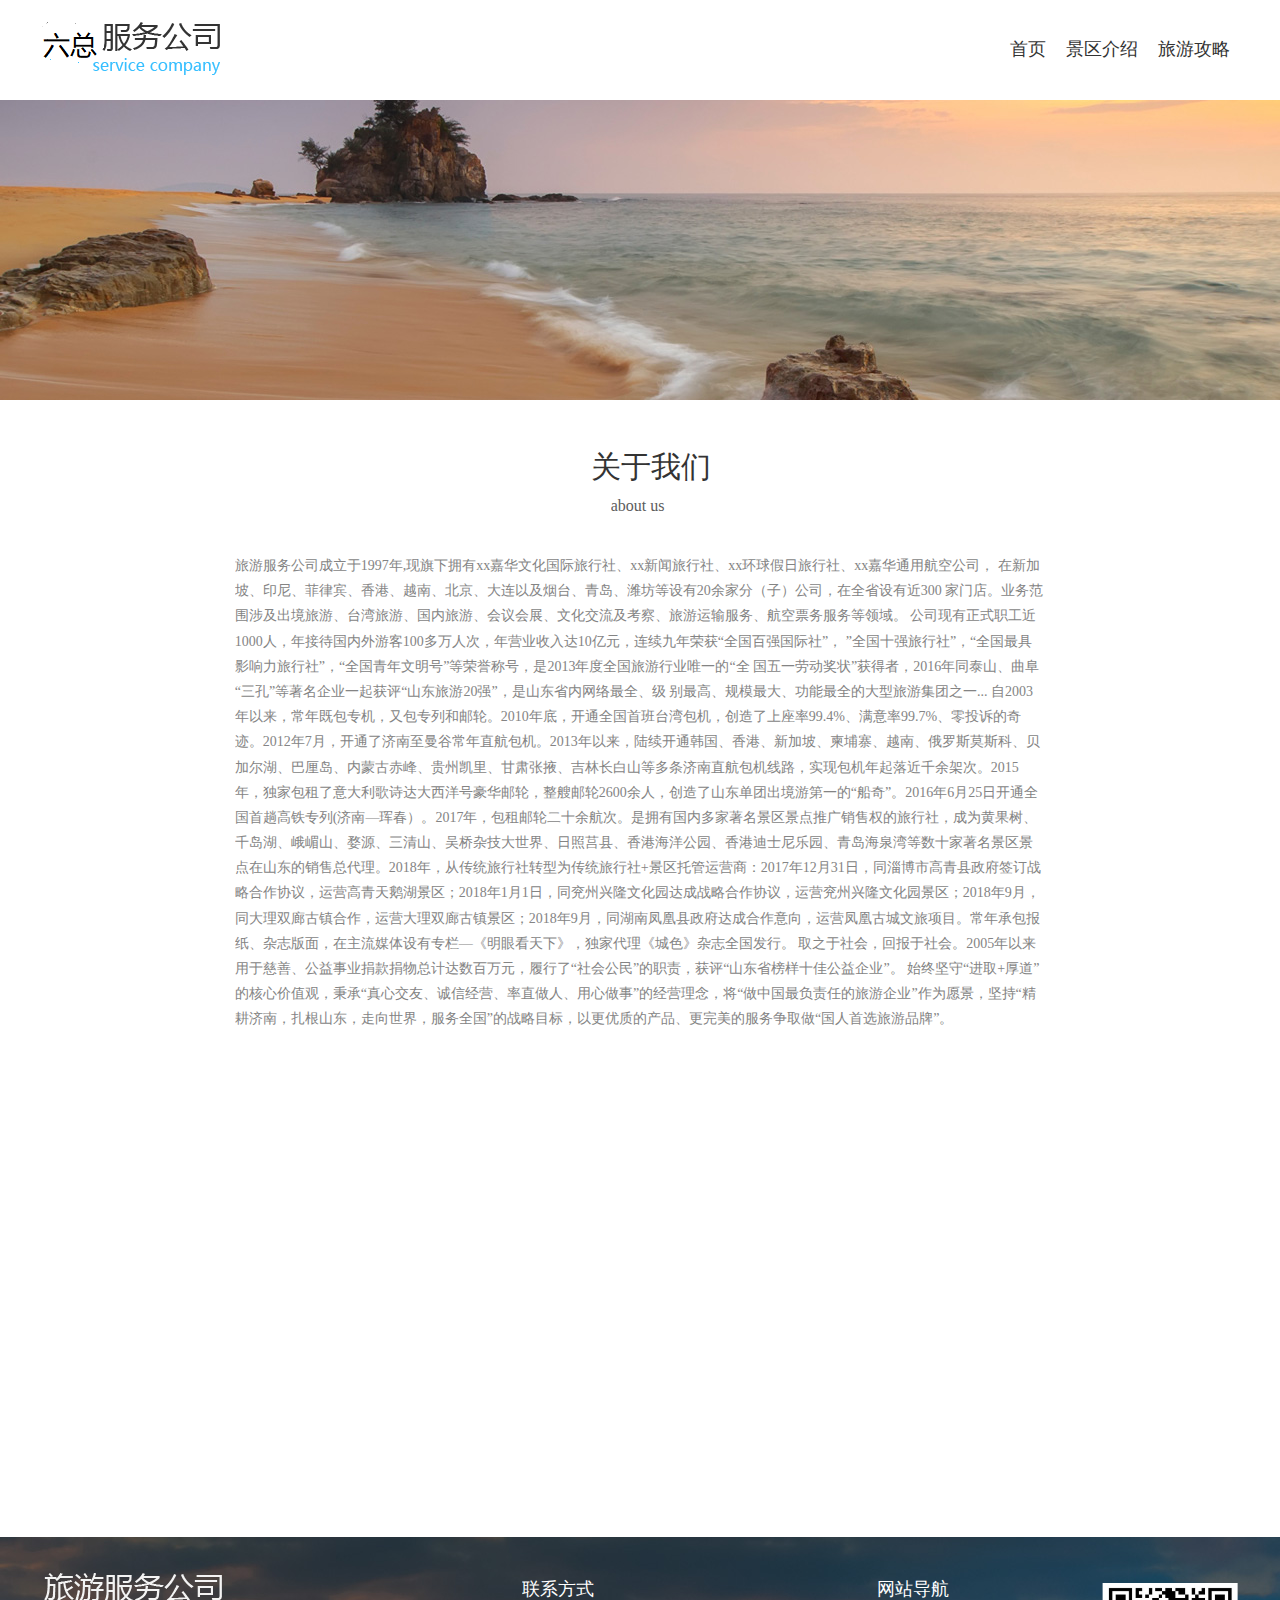
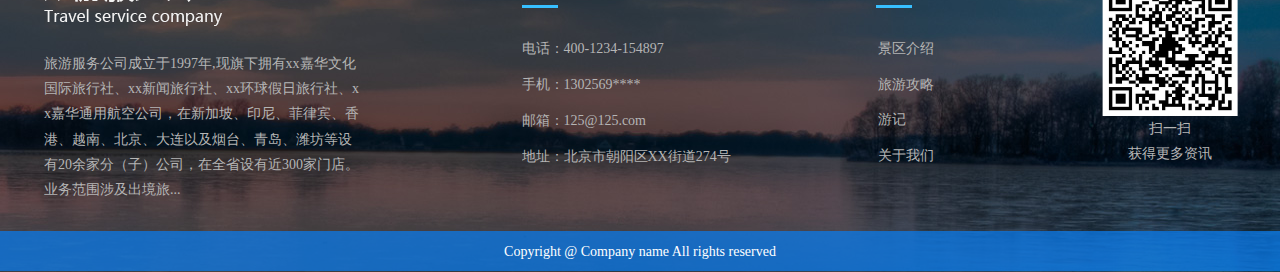
<file: 2716713-2716713_2.html>
<!DOCTYPE html PUBLIC "-//W3C//DTD XHTML 1.0 Transitional//EN" "http://www.w3.org/TR/xhtml1/DTD/xhtml1-transitional.dtd">
<html>
<head><meta name="referrer" content="no-referrer-when-downgrade">
<!-- 启用极速模式(webkit) -->
<meta name="renderer" content="webkit">
<meta http-equiv="X-UA-Compatible" content="IE=Edge,chrome=1">
<meta http-equiv="Content-Type" content="text/html; charset=utf-8" />
<meta name="KeyWords" content="关于我们">
<meta name="description" content="关于我们">
<title>关于我们</title>
<link rel="shortcut icon" type="image/x-icon" href="img/upimages/favicon.ico" />
<meta name="apple-mobile-web-app-capable" content="yes" />
<meta name="apple-mobile-web-app-status-bar-style" content="black" />
<meta name="format-detection" content="telephone=no" />
<meta name='apple-touch-fullscreen' content='yes' />
<meta name="full-screen" content="yes">
<!-- SEO友好提示 -->
<meta name="applicable-device" content="pc,mobile">

<!--[if lt IE 9]>
<script type="text/javascript" src="/js/comm/html5shiv.js"></script>
<script type="text/javascript" src="/js/comm/respond.min.js"></script>
<![endif]-->
<script type="text/javascript" src="js/comm/jquery.min.js"></script>
<script type="text/javascript" src="js/comm/jquery.lazyload.min.js"></script>
<script type="text/javascript" src="js/comm/jquery.nicescroll.min.js"></script>
<script type="text/javascript" src="js/comm/ubox.js" charset="utf-8"></script>
<script type="text/javascript" src="js/comm/wow.js" charset="utf-8"></script>
                <script type="text/javascript" src="js/comm/alert.js" charset="utf-8"></script>
       <script type="text/javascript" src="js/02716713.js?1566379413" charset="utf-8"></script>
<link rel="stylesheet" type="text/css" href="css/comm/font/css/font-awesome.min.css">
<link rel="stylesheet" type="text/css" href="css/comm/animate.min.css"/>
<link rel="stylesheet" type="text/css" href="css/comm/box.css"/>
<link rel="stylesheet" type="text/css" href="css/comm/alert.css"/>
<link rel="stylesheet" type="text/css" href="css/02716713.css?1566379413"/>
<script>
    
	var batchArr = [];
	var checkLoad = 0;//判断是否是回调完成的
</script>
<script>
    var isOpenMobie = 2;
    var isOpenPad = 2;
    if(isOpenMobie == 1){
        if(isOpenPad == 1){
            $("body").css("width","auto");
        }else{
            //是否手机端判断
            var ua = navigator.userAgent;
            var ipad = ua.match(/(iPad).*OS\s([\d_]+)/),
                isIphone =!ipad && ua.match(/(iPhone\sOS)\s([\d_]+)/),
                isAndroid = ua.match(/(Android)\s+([\d.]+)/),
                isMobile = isIphone || isAndroid;
            if(isMobile){
                $("body").css("width","1280px");
            }else{
                $("body").css("width","auto");
            }
        }
    }else{
        $("body").css("width","auto");
        $("head").append("<meta id='headScreen' content='width=device-width, initial-scale=1.0, maximum-scale=1.0, user-scalable=no' name='viewport' />");
    }

    //手机屏幕尺寸兼容 purewinter 2019-03-26
    $(window).load(function(){
        bodyScale();
    });
    function bodyScale(){
        var windowWidth = $(window).width();
        $("#bodyScale").remove();
        if(windowWidth < 680){
            var scale = windowWidth / 375;
            $("#headScreen").remove();
            $("head").append("<meta id='headScreen' content='width=375, initial-scale="+scale+", maximum-scale="+scale+", user-scalable=no' name='viewport' />");
        }else if(windowWidth < 960){
            var scale = windowWidth / 960;
            $("#headScreen").remove();
            $("head").append("<meta id='headScreen' content='width=960, initial-scale="+scale+", maximum-scale="+scale+", user-scalable=no' name='viewport' />");
        }
    }

$(window).load(function(){
	if (!(/msie [6|7|8|9]/i.test(navigator.userAgent))){
		setTimeout(function(){
			new WOW().init()
		},150)
	};
});
var DIY_WEBSITE_ID = "63895";
var DIY_JS_SERVER = "box6js.nicebox.cn";
var DIY_CUR_URL = "http://box6.nicebox.cn/sysTools.php?mod=diy&act=publishPages&page=1&isphp=0&mainHtml=2&imgLoadLate=2&mipSet=0&productHtml=2&newsHtml=2";

</script>
<script src="//box6js.nicebox.cn/exusers/login_html_v9_diy.php?idweb=63895&langid=0&UPermission=all"></script>
</head>
<body>
	<script type="text/javascript">var Default_isFT = 0;</script>
<script type="text/javascript" src="js/comm/transform.js?201603091"></script>
			<div id="comm_layout_header" class="layout  none"  data-wow-duration='0s' data-wow-delay='0s' data-wow-offset='0' data-wow-iteration='1'>
				<div class="view_contents">
								<div id="image_logo_1562031595252" class="view logo image  none"  data-wow-duration='0s' data-wow-delay='0s' data-wow-offset='0' data-wow-iteration='1'>
				<div names="image" class="view_contents" >
					<div class="logoStyle modSet">
	

<a href='index.html' target="_self"><img class="imgSet" src="img/logo.png?1566379413" title="" alt="" style="width:auto; height:100%; margin-left:0px"/></a>


</div>				</div>
			</div>
					<div id="dh_style_28_1562032876601" class="view style_28 dh  none lockHeightView"  data-wow-duration='0s' data-wow-delay='0s' data-wow-offset='0' data-wow-iteration='1'>
				<div names="dh" class="view_contents" >
					
<div id="menu" class="menu menuStyle_28">
	<div class="menuLayout">
		<ul class="miniMenu columnSet showmobile">
			<li class="leftBox">
				<div class="nav"></div>
				<div class="sidebar icoMenuSet"><i class="fa fa-navicon" onclick="setDhListen('style_01',this)"></i></div>
				<div class="menuScroll">
					<ul class="menuUlCopy">
						
						 
							 
								<li class="rflex" pageid="2716705" showmobile=""><a class="mainMenuSet" href="index.html">
							

								

								首页</a>
							
								
								 
								</li>
								
						
						 
							 
								<li class="rflex" pageid="2716707" showmobile=""><a class="mainMenuSet" href="2716707-2716707.html">
							

								

								景区介绍</a>
							
								
								 
								</li>
								
						
						 
							 
								<li class="rflex" pageid="2716709" showmobile=""><a class="mainMenuSet" href="2716709-2716709.html">
							

								

								旅游攻略</a>
							
								
								 
								</li>
								
						
						 
							 
								<li class="rflex" pageid="2716711" showmobile=""><a class="mainMenuSet" href="2716711-2716711.html">
							

								

								游记</a>
							
								
								 
								</li>
								
						
						 
							 
								<li id="hot" class="rflex" pageid="2716713" showmobile=""><a class="mainMenuSet" href="2716713-2716713.html" style="background: transparent;">
							

								

								关于我们</a>
							
								
								 
								</li>
								
						
					</ul>
				</div>
			</li>
		</ul>
		<div class="menuUl_box columnSet showpc">
			<ul class="menuUl dflex maxWidth ">
				
				
				 
					
						<li class="rflex isLi" pageid="2716705" showpc="">
					
				
						
						
							
							<a class="mainMenuSet Nosub" href="index.html">
							
								
								首页
								
								
							</a>
						
							
					 
						</li>
					
				
				
				 
					
						<li class="rflex isLi" pageid="2716707" showpc="">
					
				
						
						
							
							<a class="mainMenuSet Nosub" href="2716707-2716707.html">
							
								
								景区介绍
								
								
							</a>
						
							
					 
						</li>
					
				
				
				 
					
						<li class="rflex isLi" pageid="2716709" showpc="">
					
				
						
						
							
							<a class="mainMenuSet Nosub" href="2716709-2716709.html">
							
								
								旅游攻略
								
								
							</a>
						
							
					 
						</li>
					
				
				
				 
					
						<li class="rflex isLi" pageid="2716711" showpc="">
					
				
						
						
							
							<a class="mainMenuSet Nosub" href="2716711-2716711.html">
							
								
								游记
								
								
							</a>
						
							
					 
						</li>
					
				
				
				 
					
						<li id="hot" class="rflex isLi" pageid="2716713" showpc="">
					
				
						
						
							
							<a class="mainMenuSet Nosub" href="2716713-2716713.html">
							
								
								关于我们
								
								
							</a>
						
							
					 
						</li>
					
				
				
			</ul>
			
			<div class="subBox">
				<div class="subBoxContent maxWidth">
					
					
					
					
					
					
					
					
					
					
					
				</div>
			</div>
			
		</div>
	</div>
</div>
<!-- 菜单区域 End-->
<!-- 导航栏目有下级时禁止跳转 -->
<!-- 二级菜单宽度自适应 -->


<!--  -->
<!--<script src="//box6js.nicebox.cn/exusers/login_html_v9_diy.php?idweb=63895"></script>
<script src="//box6js.nicebox.cn/exusers/login_html_v9.php?idweb=63895"></script>-->
<script>
function navSwtich(obj) {
	$(obj).siblings(".menuUlCopy").slideToggle(200);
	$(obj).parent().siblings().find(".menuUlCopy").slideUp(200);
}
function subLeft_dh_style_28_1562032876601(){
	$("#dh_style_28_1562032876601 .menuUl>li").each(function(){
		$(this).find(".menuUl03").css("left",'100%');
	})
}
$(window).resize(function() {
	subLeft_dh_style_28_1562032876601();
})
$(function(){
	$("#dh_style_28_1562032876601 .fa-navicon").click(function(){
		$("#dh_style_28_1562032876601 .menuUlCopy").each(function(){
			$(this).siblings(".fa").show();
		})
	})
	subLeft_dh_style_28_1562032876601();
		$("#dh_style_28_1562032876601 .subBox").css("top",$("#dh_style_28_1562032876601 .menuUl_box").height());
		
	if($("#dh_style_28_1562032876601 .menuUl").hasClass("noHover")){
		var tabNum = 0;
		$("#dh_style_28_1562032876601 .menuUl>li").find(".Onsub").each(function(){
			tabNum += 1;
			$(this).parent().attr("tabNum",tabNum)
		})
		$("#dh_style_28_1562032876601 .menuUl>li .Onsub").mouseover(function(){
			$("#dh_style_28_1562032876601 .subBox").show();
			var index = $(this).parent().attr("tabNum");
			$("#dh_style_28_1562032876601 .subBox .subItems").eq(index-1).fadeIn(200).siblings().hide();
		})
		$("#dh_style_28_1562032876601 .subBox").mouseleave(function(){
			$(this).hide();
		})
		$("#dh_style_28_1562032876601 .menuUl>li .Nosub").mouseover(function(){
			$("#dh_style_28_1562032876601 .subBox").hide();
		})
	}
})
</script>





				</div>
			</div>
						</div>
			</div>
					<div id="layout_1562071532962" class="layout  none"  data-wow-duration='0s' data-wow-delay='0s' data-wow-offset='0' data-wow-iteration='1'>
				<div class="view_contents">
									</div>
			</div>
					<div id="layout_diy_1562060393" class="layout "  data-wow-duration='0s' data-wow-delay='0s' data-wow-offset='0' data-wow-iteration='1'>
				<div class="view_contents">
								<div id="text_style_01_1562071854153" class="view style_01 text  none lockHeightView"  data-wow-duration='0s' data-wow-delay='0s' data-wow-offset='0' data-wow-iteration='1'>
				<div names="text" class="view_contents" >
					关于我们




				</div>
			</div>
					<div id="text_style_01_1562072143621" class="view style_01 text  none lockHeightView"  data-wow-duration='0s' data-wow-delay='0s' data-wow-offset='0' data-wow-iteration='1'>
				<div names="text" class="view_contents" >
					旅游服务公司成立于1997年,现旗下拥有xx嘉华文化国际旅行社、xx新闻旅行社、xx环球假日旅行社、xx嘉华通用航空公司， 在新加坡、印尼、菲律宾、香港、越南、北京、大连以及烟台、青岛、潍坊等设有20余家分（子）公司，在全省设有近300 家门店。业务范围涉及出境旅游、台湾旅游、国内旅游、会议会展、文化交流及考察、旅游运输服务、航空票务服务等领域。 公司现有正式职工近1000人，年接待国内外游客100多万人次，年营业收入达10亿元，连续九年荣获“全国百强国际社”， ”全国十强旅行社”，“全国最具影响力旅行社”，“全国青年文明号”等荣誉称号，是2013年度全国旅游行业唯一的“全 国五一劳动奖状”获得者，2016年同泰山、曲阜“三孔”等著名企业一起获评“山东旅游20强”，是山东省内网络最全、级 别最高、规模最大、功能最全的大型旅游集团之一...


自2003年以来，常年既包专机，又包专列和邮轮。2010年底，开通全国首班台湾包机，创造了上座率99.4%、满意率99.7%、零投诉的奇迹。2012年7月，开通了济南至曼谷常年直航包机。2013年以来，陆续开通韩国、香港、新加坡、柬埔寨、越南、俄罗斯莫斯科、贝加尔湖、巴厘岛、内蒙古赤峰、贵州凯里、甘肃张掖、吉林长白山等多条济南直航包机线路，实现包机年起落近千余架次。2015年，独家包租了意大利歌诗达大西洋号豪华邮轮，整艘邮轮2600余人，创造了山东单团出境游第一的“船奇”。2016年6月25日开通全国首趟高铁专列(济南—珲春）。2017年，包租邮轮二十余航次。是拥有国内多家著名景区景点推广销售权的旅行社，成为黄果树、千岛湖、峨嵋山、婺源、三清山、吴桥杂技大世界、日照莒县、香港海洋公园、香港迪士尼乐园、青岛海泉湾等数十家著名景区景点在山东的销售总代理。2018年，从传统旅行社转型为传统旅行社+景区托管运营商：2017年12月31日，同淄博市高青县政府签订战略合作协议，运营高青天鹅湖景区；2018年1月1日，同兖州兴隆文化园达成战略合作协议，运营兖州兴隆文化园景区；2018年9月，同大理双廊古镇合作，运营大理双廊古镇景区；2018年9月，同湖南凤凰县政府达成合作意向，运营凤凰古城文旅项目。常年承包报纸、杂志版面，在主流媒体设有专栏—《明眼看天下》，独家代理《城色》杂志全国发行。
取之于社会，回报于社会。2005年以来用于慈善、公益事业捐款捐物总计达数百万元，履行了“社会公民”的职责，获评“山东省榜样十佳公益企业”。 
始终坚守“进取+厚道”的核心价值观，秉承“真心交友、诚信经营、率直做人、用心做事”的经营理念，将“做中国最负责任的旅游企业”作为愿景，坚持“精耕济南，扎根山东，走向世界，服务全国”的战略目标，以更优质的产品、更完美的服务争取做“国人首选旅游品牌”。




				</div>
			</div>
					<div id="text_style_01_1562072165268" class="view style_01 text  none lockHeightView"  data-wow-duration='0s' data-wow-delay='0s' data-wow-offset='0' data-wow-iteration='1'>
				<div names="text" class="view_contents" >
					about us




				</div>
			</div>
					<div id="map_style_01_1562072707571" class="view style_01 map  none"  data-wow-duration='0s' data-wow-delay='0s' data-wow-offset='0' data-wow-iteration='1'>
				<div names="map" class="view_contents" >
					<script></script>
    <script type="text/javascript" src="//box6js.nicebox.cn/sysTools/View/js/comm/baidumap.js"></script>
	<div style="width:100%;height:100%;font-size:12px" id="map_style_01_1562072707571_map"></div>
	<script type="text/javascript">
			// 百度地图API功能
			var mapmap_style_01_1562072707571 = new BMap.Map("map_style_01_1562072707571_map");    // 创建Map实例
			var point = new BMap.Point(116.413554, 39.911013);
			var marker = new BMap.Marker(point);  // 创建标注
			mapmap_style_01_1562072707571.addOverlay(marker);              // 将标注添加到地图中
			mapmap_style_01_1562072707571.centerAndZoom(point, 13);
			//添加地图类型控件
			mapmap_style_01_1562072707571.addControl(new BMap.MapTypeControl({
				mapTypes:[
					BMAP_NORMAL_MAP,
					BMAP_HYBRID_MAP
				]}));
			mapmap_style_01_1562072707571.setCurrentCity("北京");          // 设置地图显示的城市 此项是必须设置的
			mapmap_style_01_1562072707571.enableScrollWheelZoom(true);     //开启鼠标滚轮缩放

			
			
	</script>				</div>
			</div>
					<div id="map_style_01_1566350154273" class="view style_01 map "  data-wow-duration='0s' data-wow-delay='0s' data-wow-offset='0' data-wow-iteration='1'>
				<div names="map" class="view_contents" >
					<script></script>
    <script type="text/javascript" src="//box6js.nicebox.cn/sysTools/View/js/comm/baidumap.js"></script>
	<div style="width:100%;height:100%;font-size:12px" id="map_style_01_1566350154273_map"></div>
	<script type="text/javascript">
			// 百度地图API功能
			var mapmap_style_01_1566350154273 = new BMap.Map("map_style_01_1566350154273_map");    // 创建Map实例
			var point = new BMap.Point(116.413554, 39.911013);
			var marker = new BMap.Marker(point);  // 创建标注
			mapmap_style_01_1566350154273.addOverlay(marker);              // 将标注添加到地图中
			mapmap_style_01_1566350154273.centerAndZoom(point, 13);
			//添加地图类型控件
			mapmap_style_01_1566350154273.addControl(new BMap.MapTypeControl({
				mapTypes:[
					BMAP_NORMAL_MAP,
					BMAP_HYBRID_MAP
				]}));
			mapmap_style_01_1566350154273.setCurrentCity("北京");          // 设置地图显示的城市 此项是必须设置的
			mapmap_style_01_1566350154273.enableScrollWheelZoom(true);     //开启鼠标滚轮缩放

			
			
	</script>				</div>
			</div>
						</div>
			</div>
					<div id="layout_1562293091283" class="layout "  data-wow-duration='0s' data-wow-delay='0s' data-wow-offset='0' data-wow-iteration='1'>
				<div class="view_contents">
									</div>
			</div>
					<div id="comm_layout_footer" class="layout  none"  data-wow-duration='0s' data-wow-delay='0s' data-wow-offset='0' data-wow-iteration='1'>
				<div class="view_contents">
								<div id="div_a_includeBlock_1562052732597" class="view a_includeBlock div  none includeView"  data-wow-duration='0s' data-wow-delay='0s' data-wow-offset='0' data-wow-iteration='1'>
				<div names="div" class="view_contents" >
								<div id="image_style_01_1562052333954" class="view style_01 image  none"  data-wow-duration='0s' data-wow-delay='0s' data-wow-offset='0' data-wow-iteration='1'>
				<div names="image" class="view_contents" >
					<div class="imgStyle CompatibleImg">
	
		<a href='javascript:;' target="">
	
			<img class="picSet link-type-" src="img/upimages/pkgimg/20190702232221624.jpg" title="" alt="描述" id="imageModeShow"/>
	
		</a>
	
</div>






<!-- 新加的js  -->




				</div>
			</div>
					<div id="text_style_01_1562052425735" class="view style_01 text  none lockHeightView"  data-wow-duration='0s' data-wow-delay='0s' data-wow-offset='0' data-wow-iteration='1'>
				<div names="text" class="view_contents" >
					扫一扫<div>获得更多资讯</div>




				</div>
			</div>
					<div id="text_style_01_1562051874381" class="view style_01 text  none lockHeightView"  data-wow-duration='0s' data-wow-delay='0s' data-wow-offset='0' data-wow-iteration='1'>
				<div names="text" class="view_contents" >
					网站导航




				</div>
			</div>
					<div id="div_blank_new01_1562051881389" class="view blank_new01 div  none"  data-wow-duration='0s' data-wow-delay='0s' data-wow-offset='0' data-wow-iteration='1'>
				<div names="div" class="view_contents" >
					<div class="blank_new01">
<div class="roundcs modSet" ></div>	
</div>





				</div>
			</div>
					<div id="text_style_01_1562051952435" class="view style_01 text  none lockHeightView"  data-wow-duration='0s' data-wow-delay='0s' data-wow-offset='0' data-wow-iteration='1'>
				<div names="text" class="view_contents" >
					<a href="2716707-2716707.html?pageid=2716707" target='' style='color:inherit' class='editor-view-extend link-type-1-'>景区介绍</a>




				</div>
			</div>
					<div id="text_style_01_1562052122378" class="view style_01 text  none lockHeightView"  data-wow-duration='0s' data-wow-delay='0s' data-wow-offset='0' data-wow-iteration='1'>
				<div names="text" class="view_contents" >
					<a href="2716709-2716709.html?pageid=2716709" target='' style='color:inherit' class='editor-view-extend link-type-1-'>旅游攻略</a>




				</div>
			</div>
					<div id="text_style_01_1562052162704" class="view style_01 text  none lockHeightView"  data-wow-duration='0s' data-wow-delay='0s' data-wow-offset='0' data-wow-iteration='1'>
				<div names="text" class="view_contents" >
					<a href="2716711-2716711.html?pageid=2716711" target='' style='color:inherit' class='editor-view-extend link-type-1-'>游记</a>




				</div>
			</div>
					<div id="text_style_01_1562052182637" class="view style_01 text  none lockHeightView"  data-wow-duration='0s' data-wow-delay='0s' data-wow-offset='0' data-wow-iteration='1'>
				<div names="text" class="view_contents" >
					<a href="2716713-2716713.html?pageid=2716713" target='' style='color:inherit' class='editor-view-extend link-type-1-'>关于我们</a>




				</div>
			</div>
					<div id="text_style_01_1562051540251" class="view style_01 text  none lockHeightView"  data-wow-duration='0s' data-wow-delay='0s' data-wow-offset='0' data-wow-iteration='1'>
				<div names="text" class="view_contents" >
					联系方式




				</div>
			</div>
					<div id="div_blank_new01_1562051595230" class="view blank_new01 div  none"  data-wow-duration='0s' data-wow-delay='0s' data-wow-offset='0' data-wow-iteration='1'>
				<div names="div" class="view_contents" >
					<div class="blank_new01">
<div class="roundcs modSet" ></div>	
</div>





				</div>
			</div>
					<div id="text_style_01_1562051657887" class="view style_01 text  none lockHeightView"  data-wow-duration='0s' data-wow-delay='0s' data-wow-offset='0' data-wow-iteration='1'>
				<div names="text" class="view_contents" >
					电话：400-1234-154897<div><div>手机：1302569****<div>邮箱：125@125.com<div>地址：北京市朝阳区XX街道274号</div><div><br></div><div><br><div><br><div><br></div></div></div></div></div></div>




				</div>
			</div>
					<div id="image_style_01_1562051450049" class="view style_01 image  none"  data-wow-duration='0s' data-wow-delay='0s' data-wow-offset='0' data-wow-iteration='1'>
				<div names="image" class="view_contents" >
					<div class="imgStyle CompatibleImg">
	
		<a href='javascript:;' target="">
	
			<img class="picSet link-type-" src="img/upimages/pkgimg/20190702230720309.png" title="" alt="描述" id="imageModeShow"/>
	
		</a>
	
</div>






<!-- 新加的js  -->




				</div>
			</div>
					<div id="text_style_01_1562051485645" class="view style_01 text  none lockHeightView"  data-wow-duration='0s' data-wow-delay='0s' data-wow-offset='0' data-wow-iteration='1'>
				<div names="text" class="view_contents" >
					旅游服务公司成立于1997年,现旗下拥有xx嘉华文化
国际旅行社、xx新闻旅行社、xx环球假日旅行社、x
x嘉华通用航空公司，在新加坡、印尼、菲律宾、香
港、越南、北京、大连以及烟台、青岛、潍坊等设
有20余家分（子）公司，在全省设有近300家门店。
业务范围涉及出境旅...




				</div>
			</div>
						</div>
			</div>
					<div id="text_style_01_1562052860430" class="view style_01 text  none lockHeightView"  data-wow-duration='0s' data-wow-delay='0s' data-wow-offset='0' data-wow-iteration='1'>
				<div names="text" class="view_contents" >
					Copyright @ Company name All rights reserved




				</div>
			</div>
					<div id="div_blank_new01_1562052821790" class="view blank_new01 div  none"  data-wow-duration='0s' data-wow-delay='0s' data-wow-offset='0' data-wow-iteration='1'>
				<div names="div" class="view_contents" >
					<div class="blank_new01">
<div class="roundcs modSet" ></div>	
</div>





				</div>
			</div>
						</div>
			</div>
		<div class="bottomMenu 123"><ul><li style="height:100%;padding-top:2px;">
							<a href="index.html" class="" style=""><div class="menuItem"><div class="menuIco"><img src="img/upimages/pkgimg/20190703134705583.png" alt=""></div><input type="hidden" class="menuIcon" value="" ><input type="hidden" class="menuColor" value="#37bfff" ><div class="menuName" style="color:#666666;">首页</div></div></a>
							<div class="submenuItems" style="display:none;"></div>
						</li><script>

        $(function() {
           var lang = 0;
           if (typeof(Default_isFT) !== 'undefined'){
              if(lang == '0'){
				lang = Default_isFT;
				if(BodyIsFt == '0'){
					lang = BodyIsFt;
				}else if(BodyIsFt == '1'){
					lang = BodyIsFt;
				}
			}
			$('.bottomMenu a').each(function() {
			  var hrefstr = $(this).attr('href');
			  var laststr=hrefstr.substring(hrefstr.length-7);
			  if (laststr == 'langid=') {
			        hrefstr = hrefstr + lang;
			    $(this).attr('href',hrefstr)
			  }
			})  
           }
        })
        </script><li style="height:100%;padding-top:2px;">
							<a href="2716707-2716707.html" class="" style=""><div class="menuItem"><div class="menuIco"><img src="img/upimages/pkgimg/20190703134705506.png" alt=""></div><input type="hidden" class="menuIcon" value="" ><input type="hidden" class="menuColor" value="#37bfff" ><div class="menuName" style="color:#666666;">景区介绍</div></div></a>
							<div class="submenuItems" style="display:none;"></div>
						</li><script>

        $(function() {
           var lang = 0;
           if (typeof(Default_isFT) !== 'undefined'){
              if(lang == '0'){
				lang = Default_isFT;
				if(BodyIsFt == '0'){
					lang = BodyIsFt;
				}else if(BodyIsFt == '1'){
					lang = BodyIsFt;
				}
			}
			$('.bottomMenu a').each(function() {
			  var hrefstr = $(this).attr('href');
			  var laststr=hrefstr.substring(hrefstr.length-7);
			  if (laststr == 'langid=') {
			        hrefstr = hrefstr + lang;
			    $(this).attr('href',hrefstr)
			  }
			})  
           }
        })
        </script><li style="height:100%;padding-top:2px;">
							<a href="2716709-2716709.html" class="" style=""><div class="menuItem"><div class="menuIco"><img src="img/upimages/pkgimg/201907031347058.png" alt=""></div><input type="hidden" class="menuIcon" value="" ><input type="hidden" class="menuColor" value="#37bfff" ><div class="menuName" style="color:#666666;">旅游攻略</div></div></a>
							<div class="submenuItems" style="display:none;"></div>
						</li><script>

        $(function() {
           var lang = 0;
           if (typeof(Default_isFT) !== 'undefined'){
              if(lang == '0'){
				lang = Default_isFT;
				if(BodyIsFt == '0'){
					lang = BodyIsFt;
				}else if(BodyIsFt == '1'){
					lang = BodyIsFt;
				}
			}
			$('.bottomMenu a').each(function() {
			  var hrefstr = $(this).attr('href');
			  var laststr=hrefstr.substring(hrefstr.length-7);
			  if (laststr == 'langid=') {
			        hrefstr = hrefstr + lang;
			    $(this).attr('href',hrefstr)
			  }
			})  
           }
        })
        </script><li style="height:100%;padding-top:2px;">
							<a href="2716711-2716711.html" class="" style=""><div class="menuItem"><div class="menuIco"><img src="img/upimages/pkgimg/20190703134705878.png" alt=""></div><input type="hidden" class="menuIcon" value="" ><input type="hidden" class="menuColor" value="#37bfff" ><div class="menuName" style="color:#666666;">游记</div></div></a>
							<div class="submenuItems" style="display:none;"></div>
						</li><script>

        $(function() {
           var lang = 0;
           if (typeof(Default_isFT) !== 'undefined'){
              if(lang == '0'){
				lang = Default_isFT;
				if(BodyIsFt == '0'){
					lang = BodyIsFt;
				}else if(BodyIsFt == '1'){
					lang = BodyIsFt;
				}
			}
			$('.bottomMenu a').each(function() {
			  var hrefstr = $(this).attr('href');
			  var laststr=hrefstr.substring(hrefstr.length-7);
			  if (laststr == 'langid=') {
			        hrefstr = hrefstr + lang;
			    $(this).attr('href',hrefstr)
			  }
			})  
           }
        })
        </script><li style="height:100%;padding-top:2px;">
							<a href="2716713-2716713.html" class="" style=""><div class="menuItem"><div class="menuIco"><img src="img/upimages/pkgimg/20190703134705843.png" alt=""></div><input type="hidden" class="menuIcon" value="" ><input type="hidden" class="menuColor" value="#37bfff" ><div class="menuName" style="color:#666666;">关于我们</div></div></a>
							<div class="submenuItems" style="display:none;"></div>
						</li><script>

        $(function() {
           var lang = 0;
           if (typeof(Default_isFT) !== 'undefined'){
              if(lang == '0'){
				lang = Default_isFT;
				if(BodyIsFt == '0'){
					lang = BodyIsFt;
				}else if(BodyIsFt == '1'){
					lang = BodyIsFt;
				}
			}
			$('.bottomMenu a').each(function() {
			  var hrefstr = $(this).attr('href');
			  var laststr=hrefstr.substring(hrefstr.length-7);
			  if (laststr == 'langid=') {
			        hrefstr = hrefstr + lang;
			    $(this).attr('href',hrefstr)
			  }
			})  
           }
        })
        </script></ul></div>
<script>
$(function(){
    $(".showSubMenu").click(function(){
        $(this).next().toggle();
		$(this).parent("li").siblings("li").children(".showSubMenu").next().css("display","none");
    });
    var bottomLen = $(".bottomMenu > ul > li > a").length;
    var url = window.location.pathname;
    var loc = url.substring(url.lastIndexOf("/")+1, url.length);
    for(var i=0;i<bottomLen;i++){
        var curObj = $(".bottomMenu ul li a").eq(i);
        if(loc == curObj.attr("href")){
            var img = curObj.children(".menuItem").children(".menuIco").children("img").attr("src");
            var menuIcon = curObj.children(".menuItem").children(".menuIcon").val();
            var menuColor = curObj.children(".menuItem").children(".menuColor").val();
            var menuName = curObj.children(".menuItem").children(".menuName").html();
            if(menuIcon != ""){
                curObj.children(".menuItem").children(".menuIco").children("img").attr("src",menuIcon);
            }
            if(menuColor != ""){
                curObj.children(".menuItem").children(".menuName").css("color",menuColor);
            }
        }
    }
});
$(window).resize(function(){
    if($("body").width()<640){
        var bottomHeight = $(".bottomMenu").height();
        $("body").css("padding-bottom",bottomHeight+"px");
    }else{
        $("body").css("padding-bottom","0px");
    }
});
</script>
<script>
	$(function(){
		sendBatch(batchArr);
	});
</script>

<script type="text/javascript" src="//box6js.nicebox.cn/webapp/UserPanel/sh
</file>
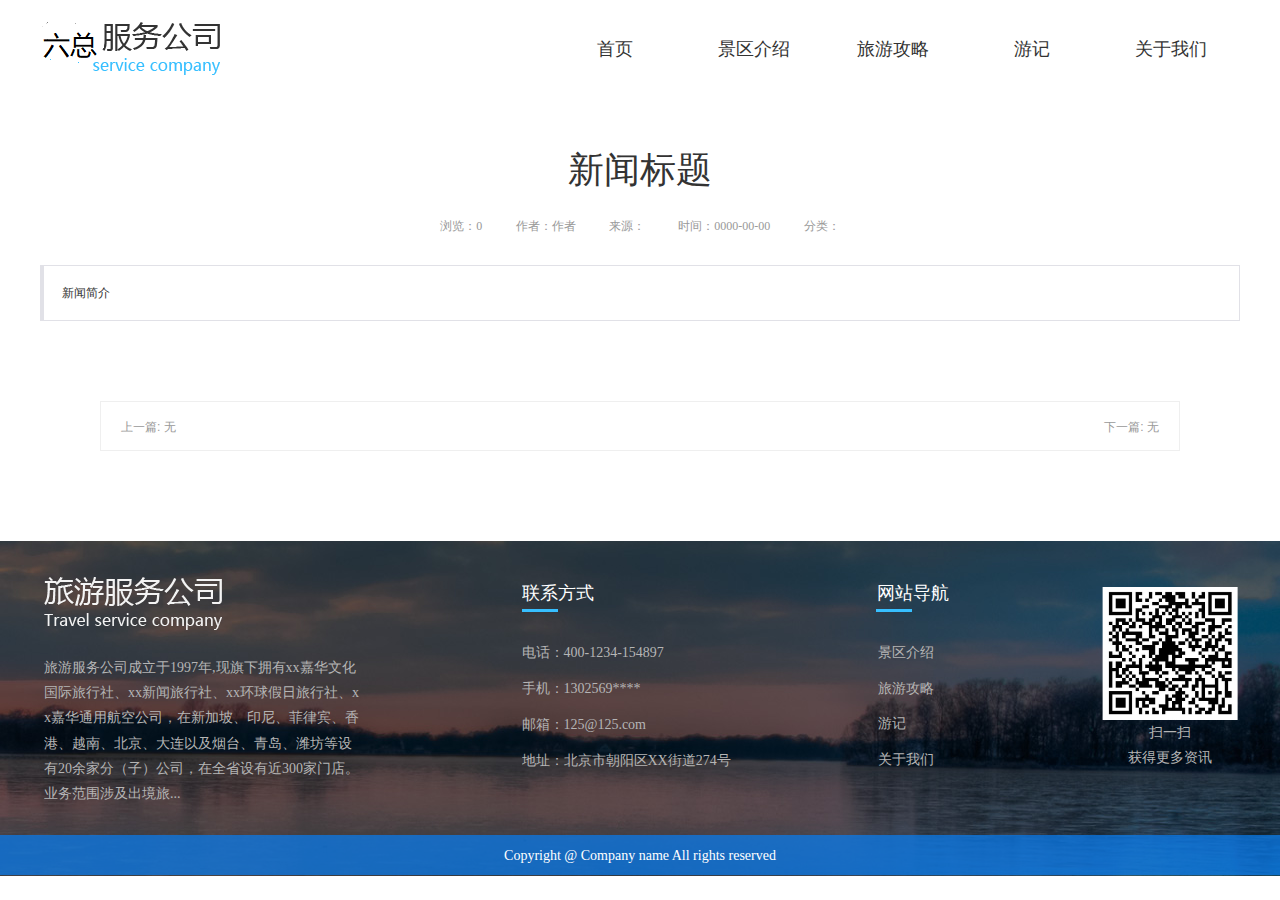
<file: 2716715-2716715.html>
<!DOCTYPE html PUBLIC "-//W3C//DTD XHTML 1.0 Transitional//EN" "http://www.w3.org/TR/xhtml1/DTD/xhtml1-transitional.dtd">
<html>
<head><meta name="referrer" content="no-referrer-when-downgrade">
<!-- 启用极速模式(webkit) -->
<meta name="renderer" content="webkit">
<meta http-equiv="X-UA-Compatible" content="IE=Edge,chrome=1">
<meta http-equiv="Content-Type" content="text/html; charset=utf-8" />
<meta name="KeyWords" content="新闻详情">
<meta name="description" content="新闻详情">
<title>新闻详情</title>
<link rel="shortcut icon" type="image/x-icon" href="img/upimages/favicon.ico" />
<meta name="apple-mobile-web-app-capable" content="yes" />
<meta name="apple-mobile-web-app-status-bar-style" content="black" />
<meta name="format-detection" content="telephone=no" />
<meta name='apple-touch-fullscreen' content='yes' />
<meta name="full-screen" content="yes">
<!-- SEO友好提示 -->
<meta name="applicable-device" content="pc,mobile">

<!--[if lt IE 9]>
<script type="text/javascript" src="/js/comm/html5shiv.js"></script>
<script type="text/javascript" src="/js/comm/respond.min.js"></script>
<![endif]-->
<script type="text/javascript" src="js/comm/jquery.min.js"></script>
<script type="text/javascript" src="js/comm/jquery.lazyload.min.js"></script>
<script type="text/javascript" src="js/comm/jquery.nicescroll.min.js"></script>
<script type="text/javascript" src="js/comm/ubox.js" charset="utf-8"></script>
<script type="text/javascript" src="js/comm/wow.js" charset="utf-8"></script>
                <script type="text/javascript" src="js/comm/alert.js" charset="utf-8"></script>
       <script type="text/javascript" src="js/02716715.js?1566379414" charset="utf-8"></script>
<link rel="stylesheet" type="text/css" href="css/comm/font/css/font-awesome.min.css">
<link rel="stylesheet" type="text/css" href="css/comm/animate.min.css"/>
<link rel="stylesheet" type="text/css" href="css/comm/box.css"/>
<link rel="stylesheet" type="text/css" href="css/comm/alert.css"/>
<link rel="stylesheet" type="text/css" href="css/02716715.css?1566379414"/>
<script>
    
	var batchArr = [];
	var checkLoad = 0;//判断是否是回调完成的
</script>
<script>
    var isOpenMobie = 2;
    var isOpenPad = 2;
    if(isOpenMobie == 1){
        if(isOpenPad == 1){
            $("body").css("width","auto");
        }else{
            //是否手机端判断
            var ua = navigator.userAgent;
            var ipad = ua.match(/(iPad).*OS\s([\d_]+)/),
                isIphone =!ipad && ua.match(/(iPhone\sOS)\s([\d_]+)/),
                isAndroid = ua.match(/(Android)\s+([\d.]+)/),
                isMobile = isIphone || isAndroid;
            if(isMobile){
                $("body").css("width","1280px");
            }else{
                $("body").css("width","auto");
            }
        }
    }else{
        $("body").css("width","auto");
        $("head").append("<meta id='headScreen' content='width=device-width, initial-scale=1.0, maximum-scale=1.0, user-scalable=no' name='viewport' />");
    }

    //手机屏幕尺寸兼容 purewinter 2019-03-26
    $(window).load(function(){
        bodyScale();
    });
    function bodyScale(){
        var windowWidth = $(window).width();
        $("#bodyScale").remove();
        if(windowWidth < 680){
            var scale = windowWidth / 375;
            $("#headScreen").remove();
            $("head").append("<meta id='headScreen' content='width=375, initial-scale="+scale+", maximum-scale="+scale+", user-scalable=no' name='viewport' />");
        }else if(windowWidth < 960){
            var scale = windowWidth / 960;
            $("#headScreen").remove();
            $("head").append("<meta id='headScreen' content='width=960, initial-scale="+scale+", maximum-scale="+scale+", user-scalable=no' name='viewport' />");
        }
    }

$(window).load(function(){
	if (!(/msie [6|7|8|9]/i.test(navigator.userAgent))){
		setTimeout(function(){
			new WOW().init()
		},150)
	};
});
var DIY_WEBSITE_ID = "63895";
var DIY_JS_SERVER = "box6js.nicebox.cn";
var DIY_CUR_URL = "http://box6.nicebox.cn/sysTools.php?mod=diy&act=publishPages&page=1&isphp=0&mainHtml=2&imgLoadLate=2&mipSet=0&productHtml=2&newsHtml=2";

</script>
<script src="//box6js.nicebox.cn/exusers/login_html_v9_diy.php?idweb=63895&langid=0&UPermission=all"></script>
</head>
<body>
	<script type="text/javascript">var Default_isFT = 0;</script>
<script type="text/javascript" src="js/comm/transform.js?201603091"></script>
			<div id="comm_layout_header" class="layout  none"  data-wow-duration='0s' data-wow-delay='0s' data-wow-offset='0' data-wow-iteration='1'>
				<div class="view_contents">
								<div id="image_logo_1562031595252" class="view logo image  none"  data-wow-duration='0s' data-wow-delay='0s' data-wow-offset='0' data-wow-iteration='1'>
				<div names="image" class="view_contents" >
					<div class="logoStyle modSet">
	

<a href='index.html' target="_self"><img class="imgSet" src="img/logo.png?1566379414" title="" alt="" style="width:auto; height:100%; margin-left:0px"/></a>


</div>				</div>
			</div>
					<div id="dh_style_28_1562032876601" class="view style_28 dh  none lockHeightView"  data-wow-duration='0s' data-wow-delay='0s' data-wow-offset='0' data-wow-iteration='1'>
				<div names="dh" class="view_contents" >
					
<div id="menu" class="menu menuStyle_28">
	<div class="menuLayout">
		<ul class="miniMenu columnSet showmobile">
			<li class="leftBox">
				<div class="nav"></div>
				<div class="sidebar icoMenuSet"><i class="fa fa-navicon" onclick="setDhListen('style_01',this)"></i></div>
				<div class="menuScroll">
					<ul class="menuUlCopy">
						
						 
							 
								<li class="rflex" pageid="2716705" showmobile=""><a class="mainMenuSet" href="index.html">
							

								

								首页</a>
							
								
								 
								</li>
								
						
						 
							 
								<li class="rflex" pageid="2716707" showmobile=""><a class="mainMenuSet" href="2716707-2716707.html">
							

								

								景区介绍</a>
							
								
								 
								</li>
								
						
						 
							 
								<li class="rflex" pageid="2716709" showmobile=""><a class="mainMenuSet" href="2716709-2716709.html">
							

								

								旅游攻略</a>
							
								
								 
								</li>
								
						
						 
							 
								<li class="rflex" pageid="2716711" showmobile=""><a class="mainMenuSet" href="2716711-2716711.html">
							

								

								游记</a>
							
								
								 
								</li>
								
						
						 
							 
								<li class="rflex" pageid="2716713" showmobile=""><a class="mainMenuSet" href="2716713-2716713.html">
							

								

								关于我们</a>
							
								
								 
								</li>
								
						
					</ul>
				</div>
			</li>
		</ul>
		<div class="menuUl_box columnSet showpc">
			<ul class="menuUl dflex maxWidth ">
				
				
				 
					
						<li class="rflex isLi" pageid="2716705" showpc="">
					
				
						
						
							
							<a class="mainMenuSet Nosub" href="index.html">
							
								
								首页
								
								
							</a>
						
							
					 
						</li>
					
				
				
				 
					
						<li class="rflex isLi" pageid="2716707" showpc="">
					
				
						
						
							
							<a class="mainMenuSet Nosub" href="2716707-2716707.html">
							
								
								景区介绍
								
								
							</a>
						
							
					 
						</li>
					
				
				
				 
					
						<li class="rflex isLi" pageid="2716709" showpc="">
					
				
						
						
							
							<a class="mainMenuSet Nosub" href="2716709-2716709.html">
							
								
								旅游攻略
								
								
							</a>
						
							
					 
						</li>
					
				
				
				 
					
						<li class="rflex isLi" pageid="2716711" showpc="">
					
				
						
						
							
							<a class="mainMenuSet Nosub" href="2716711-2716711.html">
							
								
								游记
								
								
							</a>
						
							
					 
						</li>
					
				
				
				 
					
						<li class="rflex isLi" pageid="2716713" showpc="">
					
				
						
						
							
							<a class="mainMenuSet Nosub" href="2716713-2716713.html">
							
								
								关于我们
								
								
							</a>
						
							
					 
						</li>
					
				
				
			</ul>
			
			<div class="subBox">
				<div class="subBoxContent maxWidth">
					
					
					
					
					
					
					
					
					
					
					
				</div>
			</div>
			
		</div>
	</div>
</div>
<!-- 菜单区域 End-->
<!-- 导航栏目有下级时禁止跳转 -->
<!-- 二级菜单宽度自适应 -->


<!--  -->
<!--<script src="//box6js.nicebox.cn/exusers/login_html_v9_diy.php?idweb=63895"></script>
<script src="//box6js.nicebox.cn/exusers/login_html_v9.php?idweb=63895"></script>-->
<script>
function navSwtich(obj) {
	$(obj).siblings(".menuUlCopy").slideToggle(200);
	$(obj).parent().siblings().find(".menuUlCopy").slideUp(200);
}
function subLeft_dh_style_28_1562032876601(){
	$("#dh_style_28_1562032876601 .menuUl>li").each(function(){
		$(this).find(".menuUl03").css("left",'100%');
	})
}
$(window).resize(function() {
	subLeft_dh_style_28_1562032876601();
})
$(function(){
	$("#dh_style_28_1562032876601 .fa-navicon").click(function(){
		$("#dh_style_28_1562032876601 .menuUlCopy").each(function(){
			$(this).siblings(".fa").show();
		})
	})
	subLeft_dh_style_28_1562032876601();
		$("#dh_style_28_1562032876601 .subBox").css("top",$("#dh_style_28_1562032876601 .menuUl_box").height());
		
	if($("#dh_style_28_1562032876601 .menuUl").hasClass("noHover")){
		var tabNum = 0;
		$("#dh_style_28_1562032876601 .menuUl>li").find(".Onsub").each(function(){
			tabNum += 1;
			$(this).parent().attr("tabNum",tabNum)
		})
		$("#dh_style_28_1562032876601 .menuUl>li .Onsub").mouseover(function(){
			$("#dh_style_28_1562032876601 .subBox").show();
			var index = $(this).parent().attr("tabNum");
			$("#dh_style_28_1562032876601 .subBox .subItems").eq(index-1).fadeIn(200).siblings().hide();
		})
		$("#dh_style_28_1562032876601 .subBox").mouseleave(function(){
			$(this).hide();
		})
		$("#dh_style_28_1562032876601 .menuUl>li .Nosub").mouseover(function(){
			$("#dh_style_28_1562032876601 .subBox").hide();
		})
	}
})
</script>





				</div>
			</div>
						</div>
			</div>
					<div id="layout_diy_1484042021" class="layout  none"  data-wow-duration='0s' data-wow-delay='0s' data-wow-offset='0' data-wow-iteration='1'>
				<div class="view_contents">
								<div id="newsDetail_style_01_1506318095542" class="view style_01 newsDetail  none lockHeightView"  data-wow-duration='0s' data-wow-delay='0s' data-wow-offset='0' data-wow-iteration='1'>
				<div names="newsDetail" class="view_contents" >
					<script>
$(function() {
    $('.newsText').each(function () {
        var content = $(this);
        if(content.attr('data-dvused') == 1) {
            if(content.attr('data-dvflag') == 2) {
                page_by_tag(content, '<NEXTPAGE>');
            } else if(content.attr('data-dvflag') == 1) {
                page_by_number_of_words(content, content.attr('data-dvsize'));
            }
        }
    });
});

/*
 * 按字数对新闻内容进行分页
 */
function page_by_number_of_words(content, count) {
    if(count < 100) return;

}
// 计算字符串的Unicode总长度 (一个汉字长度为1, 一个ASCII码字符长度为0.5)
function uLength(s) {
    var res = 0, code;
    for(var i = 0, len = s.length; i < len; ++i) {
        code = s.charCodeAt(i);
        if(code >= 0 && code <= 128) {
            res+=0.5;
        } else {
            ++res;
        }
    }
    return res;
}

/*
 * 按<NEXTPAGE>标记对新闻内容进行分页
 */
function page_by_tag(content, tag) {
    // 找到所有分页元素
    var dvs = [];
    content.find(':contains('+tag+')').each(function () {
        var dv = $(this);
        while(!dv.parent().hasClass('newsText')) {
            dv = dv.parent();
        }
        for(var i = 0, len = dvs.length; i < len; ++i) {
            if(dv.get(0) === dvs[i].get(0))     // 去掉重复的分页元素
                return;
        }
        dvs.push(dv);
    });
    // 对页面内容进行分页 ( 每页使用一个div包裹 )
    var p, i, len;
    for(i = 0, len = dvs.length; i < len; ++i) {
        content.append('<div class="dv-page dv-page-'+i+'"></div>');
        while((p = dvs[i].prev()).length && !p.hasClass('dv-page')) {
            p.prependTo('.newsText div.dv-page:last');
        }
        dvs[i].remove();
    }
    content.append('<div class="dv-page dv-page-'+len+'"></div>');
    content.children(':not(div.dv-page)').appendTo('.newsText div.dv-page:last');
    // 添加页码
    var pagination = $('<div class="dv-pagination clearfix"></div>').appendTo(content);
    for(i = 0; i <= len; ++i) {
        $('<a class="dv-link" href="#">'+(i+1)+'</a>').appendTo(pagination).click(function () {
            // 切换页面
            var index = $(this).index('.dv-link'), current = content.find('div.dv-page:eq('+index+')');
            current.show();
            current.siblings('div.dv-page').hide();
            // 页码选中状态
            $(this).addClass('current').siblings('.dv-link').removeClass('current');
            // 自动高度
            var view = $(this).closest('.view[id]');
            view.length && diyAutoHeight && diyAutoHeight(view);
            return false;
        });
    }
    // 选中第一页
    $('.dv-pagination .dv-link:first').trigger('click');
}
</script>
<script language="javascript" src="//box6js.nicebox.cn/js/divipage.js"></script>
<div class="LNewsCon modSet">
	
	<h2 class="newsBigTit titleSet" style="color:;font-weight:;">新闻标题</h2>
	
	<div class="smallC" style="position:relative;">
	
	
	<font class="songti xinxi newsInfoSet">浏览：0</font>
	
	
	<font class="songti xinxi newsInfoSet">作者：作者</font>
	
	
	<font class="songti xinxi newsInfoSet">来源：</font>
	
	
	
        <font class="songti xinxi newsInfoSet">时间：0000-00-00</font>
	
	
	
	<font class="songti xinxi newsInfoSet">分类：</font>
	
	
   </div>
   
   <div class="abstract songti detailSet">
		新闻简介
   </div>
   
   
   <div id="newsInfo" class="newsText songti contSet" style="overflow:hidden;" data-dvused="0" data-dvflag="1" data-dvsize="0" data-dvstyle="0">
		   
   </div>
   
   
   <div class="newsMoreA">
	  <div class="backNews "><a href="javascript:;" class="backnewsSet">上一篇: 无</a></div>
	  <div class="nextNews "><a href="javascript:;" style="text-align:right;" class="nextnewsSet">下一篇: 无</a></div>
   </div>
 
</div>

<script type="text/javascript">

$(document).ready(function(){
	$("#content").mouseout(function(){
		$(".btn1").removeAttr("disabled");
	})
	
	$(".btn1").click(function(){
		console.log("sssss");
		if($('#content').val()==""){
			$('.btn1').attr("disabled","true");
			alert("评论区尚未填写内容");
		}

	})
	
})
	
</script>
 <div style='clear:both'></div><script>
				$(function(){
					var viewid="newsDetail_style_01_1506318095542";
					var sys_url="viewid=newsDetail_style_01_1506318095542&name=newsDetail&style=style_01&langid=0&pageid=2716715&viewCtrl=newsDetail&isfb=1";
					var moreParams='';
					if(typeof(history.pushState) != 'undefined'){
						var hstate=JSON.stringify(history.state);
						if(hstate!='null'&& hstate!=null){
							eval('var hjson = ' + hstate);
							moreParams=hjson.moreParamsnewsDetail_style_01_1506318095542;
						}
					}
					RequestURL(viewid,sys_url,moreParams);
				})
			</script><script>
$(function(){
	$('title').html('新闻标题');
			$('meta[name=KeyWords]').attr('content','新闻关键字');
	        $('meta[name=description]').attr('content','新闻简介');
    });
</script>



				</div>
			</div>
						</div>
			</div>
					<div id="layout_1506318122695" class="layout "  data-wow-duration='0s' data-wow-delay='0s' data-wow-offset='0' data-wow-iteration='1'>
				<div class="view_contents">
									</div>
			</div>
					<div id="comm_layout_footer" class="layout  none"  data-wow-duration='0s' data-wow-delay='0s' data-wow-offset='0' data-wow-iteration='1'>
				<div class="view_contents">
								<div id="div_a_includeBlock_1562052732597" class="view a_includeBlock div  none includeView"  data-wow-duration='0s' data-wow-delay='0s' data-wow-offset='0' data-wow-iteration='1'>
				<div names="div" class="view_contents" >
								<div id="image_style_01_1562052333954" class="view style_01 image  none"  data-wow-duration='0s' data-wow-delay='0s' data-wow-offset='0' data-wow-iteration='1'>
				<div names="image" class="view_contents" >
					<div class="imgStyle CompatibleImg">
	
		<a href='javascript:;' target="">
	
			<img class="picSet link-type-" src="img/upimages/pkgimg/20190702232221624.jpg" title="" alt="描述" id="imageModeShow"/>
	
		</a>
	
</div>






<!-- 新加的js  -->




				</div>
			</div>
					<div id="text_style_01_1562052425735" class="view style_01 text  none lockHeightView"  data-wow-duration='0s' data-wow-delay='0s' data-wow-offset='0' data-wow-iteration='1'>
				<div names="text" class="view_contents" >
					扫一扫<div>获得更多资讯</div>




				</div>
			</div>
					<div id="text_style_01_1562051874381" class="view style_01 text  none lockHeightView"  data-wow-duration='0s' data-wow-delay='0s' data-wow-offset='0' data-wow-iteration='1'>
				<div names="text" class="view_contents" >
					网站导航




				</div>
			</div>
					<div id="div_blank_new01_1562051881389" class="view blank_new01 div  none"  data-wow-duration='0s' data-wow-delay='0s' data-wow-offset='0' data-wow-iteration='1'>
				<div names="div" class="view_contents" >
					<div class="blank_new01">
<div class="roundcs modSet" ></div>	
</div>





				</div>
			</div>
					<div id="text_style_01_1562051952435" class="view style_01 text  none lockHeightView"  data-wow-duration='0s' data-wow-delay='0s' data-wow-offset='0' data-wow-iteration='1'>
				<div names="text" class="view_contents" >
					<a href="2716707-2716707.html?pageid=2716707" target='' style='color:inherit' class='editor-view-extend link-type-1-'>景区介绍</a>




				</div>
			</div>
					<div id="text_style_01_1562052122378" class="view style_01 text  none lockHeightView"  data-wow-duration='0s' data-wow-delay='0s' data-wow-offset='0' data-wow-iteration='1'>
				<div names="text" class="view_contents" >
					<a href="2716709-2716709.html?pageid=2716709" target='' style='color:inherit' class='editor-view-extend link-type-1-'>旅游攻略</a>




				</div>
			</div>
					<div id="text_style_01_1562052162704" class="view style_01 text  none lockHeightView"  data-wow-duration='0s' data-wow-delay='0s' data-wow-offset='0' data-wow-iteration='1'>
				<div names="text" class="view_contents" >
					<a href="2716711-2716711.html?pageid=2716711" target='' style='color:inherit' class='editor-view-extend link-type-1-'>游记</a>




				</div>
			</div>
					<div id="text_style_01_1562052182637" class="view style_01 text  none lockHeightView"  data-wow-duration='0s' data-wow-delay='0s' data-wow-offset='0' data-wow-iteration='1'>
				<div names="text" class="view_contents" >
					<a href="2716713-2716713.html?pageid=2716713" target='' style='color:inherit' class='editor-view-extend link-type-1-'>关于我们</a>




				</div>
			</div>
					<div id="text_style_01_1562051540251" class="view style_01 text  none lockHeightView"  data-wow-duration='0s' data-wow-delay='0s' data-wow-offset='0' data-wow-iteration='1'>
				<div names="text" class="view_contents" >
					联系方式




				</div>
			</div>
					<div id="div_blank_new01_1562051595230" class="view blank_new01 div  none"  data-wow-duration='0s' data-wow-delay='0s' data-wow-offset='0' data-wow-iteration='1'>
				<div names="div" class="view_contents" >
					<div class="blank_new01">
<div class="roundcs modSet" ></div>	
</div>





				</div>
			</div>
					<div id="text_style_01_1562051657887" class="view style_01 text  none lockHeightView"  data-wow-duration='0s' data-wow-delay='0s' data-wow-offset='0' data-wow-iteration='1'>
				<div names="text" class="view_contents" >
					电话：400-1234-154897<div><div>手机：1302569****<div>邮箱：125@125.com<div>地址：北京市朝阳区XX街道274号</div><div><br></div><div><br><div><br><div><br></div></div></div></div></div></div>




				</div>
			</div>
					<div id="image_style_01_1562051450049" class="view style_01 image  none"  data-wow-duration='0s' data-wow-delay='0s' data-wow-offset='0' data-wow-iteration='1'>
				<div names="image" class="view_contents" >
					<div class="imgStyle CompatibleImg">
	
		<a href='javascript:;' target="">
	
			<img class="picSet link-type-" src="img/upimages/pkgimg/20190702230720309.png" title="" alt="描述" id="imageModeShow"/>
	
		</a>
	
</div>






<!-- 新加的js  -->




				</div>
			</div>
					<div id="text_style_01_1562051485645" class="view style_01 text  none lockHeightView"  data-wow-duration='0s' data-wow-delay='0s' data-wow-offset='0' data-wow-iteration='1'>
				<div names="text" class="view_contents" >
					旅游服务公司成立于1997年,现旗下拥有xx嘉华文化
国际旅行社、xx新闻旅行社、xx环球假日旅行社、x
x嘉华通用航空公司，在新加坡、印尼、菲律宾、香
港、越南、北京、大连以及烟台、青岛、潍坊等设
有20余家分（子）公司，在全省设有近300家门店。
业务范围涉及出境旅...




				</div>
			</div>
						</div>
			</div>
					<div id="text_style_01_1562052860430" class="view style_01 text  none lockHeightView"  data-wow-duration='0s' data-wow-delay='0s' data-wow-offset='0' data-wow-iteration='1'>
				<div names="text" class="view_contents" >
					Copyright @ Company name All rights reserved




				</div>
			</div>
					<div id="div_blank_new01_1562052821790" class="view blank_new01 div  none"  data-wow-duration='0s' data-wow-delay='0s' data-wow-offset='0' data-wow-iteration='1'>
				<div names="div" class="view_contents" >
					<div class="blank_new01">
<div class="roundcs modSet" ></div>	
</div>





				</div>
			</div>
						</div>
			</div>
		<div class="bottomMenu 123"><ul><li style="height:100%;padding-top:2px;">
							<a href="index.html" class="" style=""><div class="menuItem"><div class="menuIco"><img src="img/upimages/pkgimg/20190703134705583.png" alt=""></div><input type="hidden" class="menuIcon" value="" ><input type="hidden" class="menuColor" value="#37bfff" ><div class="menuName" style="color:#666666;">首页</div></div></a>
							<div class="submenuItems" style="display:none;"></div>
						</li><script>

        $(function() {
           var lang = 0;
           if (typeof(Default_isFT) !== 'undefined'){
              if(lang == '0'){
				lang = Default_isFT;
				if(BodyIsFt == '0'){
					lang = BodyIsFt;
				}else if(BodyIsFt == '1'){
					lang = BodyIsFt;
				}
			}
			$('.bottomMenu a').each(function() {
			  var hrefstr = $(this).attr('href');
			  var laststr=hrefstr.substring(hrefstr.length-7);
			  if (laststr == 'langid=') {
			        hrefstr = hrefstr + lang;
			    $(this).attr('href',hrefstr)
			  }
			})  
           }
        })
        </script><li style="height:100%;padding-top:2px;">
							<a href="2716707-2716707.html" class="" style=""><div class="menuItem"><div class="menuIco"><img src="img/upimages/pkgimg/20190703134705506.png" alt=""></div><input type="hidden" class="menuIcon" value="" ><input type="hidden" class="menuColor" value="#37bfff" ><div class="menuName" style="color:#666666;">景区介绍</div></div></a>
							<div class="submenuItems" style="display:none;"></div>
						</li><script>

        $(function() {
           var lang = 0;
           if (typeof(Default_isFT) !== 'undefined'){
              if(lang == '0'){
				lang = Default_isFT;
				if(BodyIsFt == '0'){
					lang = BodyIsFt;
				}else if(BodyIsFt == '1'){
					lang = BodyIsFt;
				}
			}
			$('.bottomMenu a').each(function() {
			  var hrefstr = $(this).attr('href');
			  var laststr=hrefstr.substring(hrefstr.length-7);
			  if (laststr == 'langid=') {
			        hrefstr = hrefstr + lang;
			    $(this).attr('href',hrefstr)
			  }
			})  
           }
        })
        </script><li style="height:100%;padding-top:2px;">
							<a href="2716709-2716709.html" class="" style=""><div class="menuItem"><div class="menuIco"><img src="img/upimages/pkgimg/201907031347058.png" alt=""></div><input type="hidden" class="menuIcon" value="" ><input type="hidden" class="menuColor" value="#37bfff" ><div class="menuName" style="color:#666666;">旅游攻略</div></div></a>
							<div class="submenuItems" style="display:none;"></div>
						</li><script>

        $(function() {
           var lang = 0;
           if (typeof(Default_isFT) !== 'undefined'){
              if(lang == '0'){
				lang = Default_isFT;
				if(BodyIsFt == '0'){
					lang = BodyIsFt;
				}else if(BodyIsFt == '1'){
					lang = BodyIsFt;
				}
			}
			$('.bottomMenu a').each(function() {
			  var hrefstr = $(this).attr('href');
			  var laststr=hrefstr.substring(hrefstr.length-7);
			  if (laststr == 'langid=') {
			        hrefstr = hrefstr + lang;
			    $(this).attr('href',hrefstr)
			  }
			})  
           }
        })
        </script><li style="height:100%;padding-top:2px;">
							<a href="2716711-2716711.html" class="" style=""><div class="menuItem"><div class="menuIco"><img src="img/upimages/pkgimg/20190703134705878.png" alt=""></div><input type="hidden" class="menuIcon" value="" ><input type="hidden" class="menuColor" value="#37bfff" ><div class="menuName" style="color:#666666;">游记</div></div></a>
							<div class="submenuItems" style="display:none;"></div>
						</li><script>

        $(function() {
           var lang = 0;
           if (typeof(Default_isFT) !== 'undefined'){
              if(lang == '0'){
				lang = Default_isFT;
				if(BodyIsFt == '0'){
					lang = BodyIsFt;
				}else if(BodyIsFt == '1'){
					lang = BodyIsFt;
				}
			}
			$('.bottomMenu a').each(function() {
			  var hrefstr = $(this).attr('href');
			  var laststr=hrefstr.substring(hrefstr.length-7);
			  if (laststr == 'langid=') {
			        hrefstr = hrefstr + lang;
			    $(this).attr('href',hrefstr)
			  }
			})  
           }
        })
        </script><li style="height:100%;padding-top:2px;">
							<a href="2716713-2716713.html" class="" style=""><div class="menuItem"><div class="menuIco"><img src="img/upimages/pkgimg/20190703134705843.png" alt=""></div><input type="hidden" class="menuIcon" value="" ><input type="hidden" class="menuColor" value="#37bfff" ><div class="menuName" style="color:#666666;">关于我们</div></div></a>
							<div class="submenuItems" style="display:none;"></div>
						</li><script>

        $(function() {
           var lang = 0;
           if (typeof(Default_isFT) !== 'undefined'){
              if(lang == '0'){
				lang = Default_isFT;
				if(BodyIsFt == '0'){
					lang = BodyIsFt;
				}else if(BodyIsFt == '1'){
					lang = BodyIsFt;
				}
			}
			$('.bottomMenu a').each(function() {
			  var hrefstr = $(this).attr('href');
			  var laststr=hrefstr.substring(hrefstr.length-7);
			  if (laststr == 'langid=') {
			        hrefstr = hrefstr + lang;
			    $(this).attr('href',hrefstr)
			  }
			})  
           }
        })
        </script></ul></div>
<script>
$(function(){
    $(".showSubMenu").click(function(){
        $(this).next().toggle();
		$(this).parent("li").siblings("li").children(".showSubMenu").next().css("display","none");
    });
    var bottomLen = $(".bottomMenu > ul > li > a").length;
    var url = window.location.pathname;
    var loc = url.substring(url.lastIndexOf("/")+1, url.length);
    for(var i=0;i<bottomLen;i++){
        var curObj = $(".bottomMenu ul li a").eq(i);
        if(loc == curObj.attr("href")){
            var img = curObj.children(".menuItem").children(".menuIco").children("img").attr("src");
            var menuIcon = curObj.children(".menuItem").children(".menuIcon").val();
            var menuColor = curObj.children(".menuItem").children(".menuColor").val();
            var menuName = curObj.children(".menuItem").children(".menuName").html();
            if(menuIcon != ""){
                curObj.children(".menuItem").children(".menuIco").children("img").attr("src",menuIcon);
            }
            if(menuColor != ""){
                curObj.children(".menuItem").children(".menuName").css("color",menuColor);
            }
        }
    }
});
$(window).resize(function(){
    if($("body").width()<640){
        var bottomHeight = $(".bottomMenu").height();
        $("body").css("padding-bottom",bottomHeight+"px");
    }else{
        $("body").css("padding-bottom","0px");
    }
});
</script>
<script>
	$(function(){
		sendBatch(batchArr);
	});
</script>

<script type="text/javascript" src="//box6js.nicebox.cn/webapp/UserPanel/sh
</file>
<file: css/comm/box.css>
#idBox{position:fixed; background:#fff; z-index:2147583630; width:90%; left:50%; top:50%;}
#boxTopTitle{width:100%; height:45px; background: #3333ff; line-height:45px; font-size:16px; color:#fff; font-family:microsoft yahei; padding:0 15px; box-sizing:border-box; }
#boxClose{position: absolute; right: 0; top: 0; z-index: 2; display: block; width: 45px; height: 45px; line-height: 45px; text-align: center; font-size:24px; font-family:'黑体'; color:#fff;cursor: pointer; -webkit-transition: all linear .1s; -moz-transition: all linear .1s; -o-transition: all linear .1s; transition: all linear .1s;}
#boxClose:hover{background: rgba(0,0,0,.2);}
</file>
<file: css/comm/alert.css>
#popup_container{font-family:Arial,sans-serif;font-size:12px; color:#000; background:#FFF;border-radius:6px;box-shadow: 0 0 20px rgba(0,0,0,0.2); position: fixed; z-index: 99999; padding: 0; margin:0; width: 290px; top: 50% !important; left: 50% !important; -webkit-transform: translate(-50%,-50%); -moz-transform: translate(-50%,-50%); -o-transform: translate(-50%,-50%); transform: translate(-50%,-50%);}
#popup_title{font-family: 'Microsoft YaHei';font-size:14px;font-weight:normal;text-align:center;line-height:40px;color:#666;cursor:default;padding:0em;margin:0em; display: none;}
#popup_content{/*background: 10px 14px no-repeat url(/images/i.gif);height: 90px*/; padding: 0 20px 20px; margin:0em; padding-top: 90px; background: url(../../img/comm/warning.png) no-repeat 50% 20px; background-size: 60px;}
#popup_message{color: #666; line-height: 180%; width: 100%; text-align: center;}
#popup_panel{text-align:center;margin: 20px 0 5px 0;}
#popup_prompt{margin:.5em 0em;}
#popup_panel #popup_ok{  display: inline-block;background: #fff; border: 1px solid #ddd;padding: 8px 12px;color: #666;border-radius: 2px; cursor: pointer; outline: none;}
#popup_panel #popup_cancel{  display: inline-block;background: #eee;border:  1px solid #ddd;padding: 8px 12px;color: #333;border-radius: 2px; cursor: pointer; outline: none;}
#popup_panel input:hover{opacity: .7;}
#popup_panel input:nth-child(2){margin-left: 10px;}
.success #popup_content{background: url(../../img/comm/icon_ok.png) no-repeat 50% 20px;background-size: 70px;}
</file>
<file: css/02716705.css>
/**
    *编辑器         \View\css\diy\editPageComm.css
    *编辑器-预览    \View\css\diy\pageCom.css
    *编辑器-发布    \Model\viewsRes\publish\comm.css
*/
@charset "utf-8";
/*----------------公共部分----------------*/
html{overflow-x:hidden; overflow-y:auto;}
body{ background-repeat:no-repeat; background-position:left top; position:relative; overflow-x: hidden;}
body, li, ul, ol, dl, dt, dd, form, input, textarea, h1, h2, h3, h4, h5, h6, p,select{ margin: 0px; padding: 0px; list-style-type:none; font-size: 12px; font:12px/1.5 tahoma,arial,"Microsoft YaHei";outline: 0 none; color:#333;}
em,i{font-style:normal;}
a{color:#333;}
a{text-decoration:none;}
*{margin:0px; padding:0px;outline: none !important;}
img {-ms-interpolation-mode:bicubic; border:none;}
.view{z-index: 1;position: absolute;}
.horizontal .view{position:relative; float:left;}
.vertical .view{position:relative;}
.view_contents{position:relative; width:100%; margin:0 auto; padding:0; z-index:10; height:100%; overflow: hidden; box-sizing: border-box;/*添加后，模块的内边距和边框不会再溢出*/}
.layout{ position: relative; width: 100%; margin: 0px auto; padding: 0px; z-index: 1;}
.layout > .view_contents{ /*overflow: visible;*/ cursor:default;}
/*流布局*/
.flow .view_contents > .view{float: left;}
.clear { clear: both; }
/*苹果去除样式*/
select,input[type='button'],input[type="reset"],input[type='submit'],input[type='text'],input[type="password"],input[name='query'],input[name='d']{-webkit-appearance: none; border-radius:0px}
input:focus{ -webkit-tap-highlight-color:rgba(0,0,0,0); -webkit-user-modify:read-write-plaintext-only;}

/*模块分页*/
.page_btn{clear: both; margin-top: 20px; width: 100%; text-align: center;}
.page_btn a{display: inline-block; color: #333; box-sizing: border-box; margin: 0 5px; width: 24px; height: 24px; line-height: 24px; border: 1px solid #ccc; font-family: 'microsoft YaHei';}
.page_btn a.cur,.page_btn a:hover{border:1px solid #4c4c4c;}
.prev_btn,.next_btn{font-family: '黑体' !important; border: 0 !important;}
.no_page{border: 0 !important;}
@media screen and (max-width:768px){
/*分页*/
.page_btn a:nth-child(n+5){display: none;}
.page_btn a:nth-last-child(1),.page_btn a:nth-last-child(2),.page_btn a:nth-last-child(3){display: inline-block !important;}
}

/*图片放大样式*/
.imgBox{position: fixed; z-index: 9999; background-color: rgba(0, 0, 0, 0.4); top: 0; left: 0; width: 100%; height: 100%;}
.imgBox img{ position: absolute; width: auto; max-width: 80%; /*max-height: 65%;*/ border: 20px solid #fff;top: 40%; left: 50%; transform: translate(-50%,-50%); -webkit-transform: translate(-50%,-50%); -moz-transform: translate(-50%,-50%); -o-transform: translate(-50%,-50%); box-shadow: 0 0 10px rgba(0,0,0,.3);}
.imgBox.scroll{overflow-y:scroll;overflow-x:hidden;}
.imgBox.scroll::-webkit-scrollbar {width: 6px; height: 6px; background: rgba(0,0,0,.05);}
.imgBox.scroll::-webkit-scrollbar{width: 6px; height: 6px; background: rgba(0,0,0,.02);}
.imgBox.scroll::-webkit-scrollbar-button{background: #f7f7f7; height: 0;}
.imgBox.scroll::-webkit-scrollbar-corner{background: rgba(0,0,0,.05);}
.imgBox.scroll::-webkit-scrollbar-thumb{background: rgba(255,255,255,.7); border-radius: 3px;}

.imgBox.scroll img{top:5%; margin-bottom: 5%; transform: translate(-50%,0%); -webkit-transform: translate(-50%,0%); -moz-transform: translate(-50%,0%); -o-transform: translate(-50%,0%);}
.pos_fixed{position: fixed; width: 100%;}
.imageButton{position: fixed; bottom: 15%; left: 50%; 
	-webkit-transform: translateX(-50%); 
	-moz-transform: translateX(-50%); 
	-ms-transform: translateX(-50%); 
	-o-transform: translateX(-50%); 
	transform: translateX(-50%); 
}
.imageButton span{display: inline-block; cursor:pointer; box-shadow: 0 0 6px rgba(0,0,0,.2);
	-webkit-transition: all ease .2s; 
	-moz-transition: all ease .2s; 
	-ms-transition: all ease .2s;
	-o-transition: all ease .2s; 
	transition: all ease .2s; 
}
.imageButton span:hover{opacity: .8;}
.imageButton span.closeShowPic{ font-size: 40px; border-radius: 100%;font-family: serif; line-height: 1; background-color: #fff; padding: .2em; text-align: center;}
@media screen and (max-width: 768px){/*mobi*/
	.imgBox img{border-width: 10px;}
	.imgBox.scroll img{top:5%; margin-bottom: 10vh;}
}

    .jurisdiction_mask{
        top: 0;
        left: 0;
        position: fixed;
        height: 100%;
        width: 100%;
        background-color: rgba(0, 0, 0,0.5);
        z-index: 2147483647;
		display:none;
    }
    .jurisdiction_tips{
        width: 400px;
        background: #ffffff;
        position: absolute;
        left: 50%;
        top: 45%;
        -ms-transform:translate(-50%,-50%);
        -webkit-transform:translate(-50%,-50%);
        -o-transform:translate(-50%,-50%);
        -moz-transform:translate(-50%,-50%);
        transform:translate(-50%,-50%);
        padding: 23px 20px;
        box-sizing: border-box;
        text-align: center;
    }
    .jurisdiction_tips img{
        display: block;
        margin: 0 auto;
    }
    .jurisdiction_tips h3{
        font-size: 18px;
        font-weight: 400;
        line-height: 40px;color: #575757;
        text-align: center;
        margin: 5px 0 0;
    }
    .jurisdiction_tips p{
        color: #999;
        font-size: 16px;
        text-align: center;
        font-weight: 300;
        margin: 0;
    }
    .jurisdiction_tips button{
        color: #fff;
        font-size: 12px;
        padding: 10px 0;
        margin: 10px 3px 0;
        background-color: #aaa;
        cursor: pointer;
        display: inline-block;
        box-sizing: border-box;
        border: none;
        outline: none !important;
        width: 98px;
    }
    .jurisdiction_tips .jurisdiction_login{
        background: #ff0099;
    }
    .jurisdiction_tips button:hover{
        opacity: 0.8;
    }
    .jurisdiction_tips_mobile{
        display: none;
    }
    @media screen and (max-width: 450px){
        .jurisdiction_tips{
            width: 80%;
            padding: 20px 15px;
        }
        .jurisdiction_tips p{
            display: none;
        }
        .jurisdiction_tips .jurisdiction_tips_mobile{
            display: block;
        }
        .jurisdiction_tips img{width: 60px;}
        .jurisdiction_tips h3{font-size: 16px;}
        .jurisdiction_tips p{
            font-size: 14px;
        }
        .jurisdiction_tips button{margin-top: 12px;padding: 8px 0;}
    }

body{ background-position:left top; }


 #image_logo_1562031595252{width:178px;height:53px;position:absolute;top:22px;left:0.125%;}   @media screen and (min-width:641px) and (max-width:1200px) {#image_logo_1562031595252{left:2%;}}   @media screen and (max-width:640px) {#image_logo_1562031595252{width:178px;height:53px;top:21px;left:2%;}} 

 #dh_style_28_1562032876601{width:20%;z-index:999;position:absolute;top:32px;right:0px;}   @media screen and (min-width:641px) and (max-width:1200px) {#dh_style_28_1562032876601{z-index:999;}}   @media screen and (max-width:640px) {#dh_style_28_1562032876601{width:11.200000000000001%;z-index:9999999;top:20px;left:86.2625%;}} #dh_style_28_1562032876601 > .view_contents{overflow:visible;}  #dh_style_28_1562032876601 .mainMenuSet:hover {background:#37bfff;border-radius:20px;padding-left:0px;font-size:18px;color:#ffffff;} #dh_style_28_1562032876601 #hot>a {background:#37bfff;border-radius:20px;padding-left:0px;font-size:18px;color:#ffffff;} #dh_style_28_1562032876601 .mainMenuSet {font-size:18px;color:#333333;font-weight:normal;text-hover-color:#ffffff;border-radius:20px;margin-left:10px;margin-right:10px;line-height:35px;} #dh_style_28_1562032876601 .subMenuSet:hover {color:#ffffff;} #dh_style_28_1562032876601 .subCurSet {color:#ffffff;} #dh_style_28_1562032876601 .thrMenuSet:hover {color:#ffffff;} #dh_style_28_1562032876601 .thrCurSet {color:#ffffff;} #dh_style_28_1562032876601 .subMenuSet {line-height:35px;} #dh_style_28_1562032876601 .thrMenuSet {line-height:35px;} @media screen and (max-width:640px) { #dh_style_28_1562032876601 .mainMenuSet:hover {background:transparent;border-top:none !important;border-right:none !important;border-bottom:none !important;border-left:none !important;color:#37bfff;}} @media screen and (max-width:640px) { #dh_style_28_1562032876601 #hot>a {background:transparent;border-top:none !important;border-right:none !important;border-bottom:none !important;border-left:none !important;color:#37bfff;}} @media screen and (max-width:640px) { #dh_style_28_1562032876601:hover {border-top:none !important;}} @media screen and (max-width:640px) { #dh_style_28_1562032876601 .mainMenuSet {color:#ffffff;text-color:#ffffff;text-hover-color:#37bfff;}} @media screen and (max-width:640px) { #dh_style_28_1562032876601 .subMenuSet {color:#ffffff;}} @media screen and (max-width:640px) { #dh_style_28_1562032876601 .thrMenuSet {color:#ffffff;}} @media screen and (max-width:640px) { #dh_style_28_1562032876601 .subMenuSet:hover {color:#37bfff;}} @media screen and (max-width:640px) { #dh_style_28_1562032876601 .subCurSet {color:#37bfff;}} @media screen and (max-width:640px) { #dh_style_28_1562032876601 .thrMenuSet:hover {color:#37bfff;}} @media screen and (max-width:640px) { #dh_style_28_1562032876601 .thrCurSet {color:#37bfff;}} #comm_layout_header{height:100px;z-index:99999;}   @media screen and (min-width:641px) and (max-width:1200px) {#comm_layout_header{}}   @media screen and (max-width:640px) {#comm_layout_header{height:91px;}} #comm_layout_header > .view_contents{max-width:1200px;} 


 #banner_style_01_1562033697480{width:2880px;height:600px;position:absolute;top:0px;left:calc(50% - 1440px);}   @media screen and (min-width:641px) and (max-width:1200px) {#banner_style_01_1562033697480{height:300px;}}   @media screen and (max-width:640px) {#banner_style_01_1562033697480{width:100%;height:200px;top:0px;left:0%;}} 

 #text_style_01_1562033964734{width:25.435959110042095%;font-size:16px;color:#333;line-height:1.8;font-family:Microsoft YaHei;position:absolute;top:181px;left:42.99458809380637%;}   @media screen and (min-width:641px) and (max-width:1200px) {#text_style_01_1562033964734{width:164px;left:41.30434782608695%;top:79px;}}   @media screen and (max-width:640px) {#text_style_01_1562033964734{width:41.06666666666667%;font-size:12px;color:#333;line-height:1.6;top:60px;left:34.266666666666666%;}}  #text_style_01_1562033964734>.view_contents {color:#ffffff;font-size:40px;} @media screen and (min-width:641px) and (max-width:1200px) { #text_style_01_1562033964734>.view_contents {font-size:30px;}} @media screen and (max-width:640px) { #text_style_01_1562033964734>.view_contents {font-size:20px;}}

 #text_style_01_1562033817614{width:28.081779915814792%;font-size:16px;color:#333;line-height:1.8;font-family:Microsoft YaHei;position:absolute;top:236px;left:40.10823812387252%;}   @media screen and (min-width:641px) and (max-width:1200px) {#text_style_01_1562033817614{left:39.130434782608695%;top:122px;width:205px;}}   @media screen and (max-width:640px) {#text_style_01_1562033817614{width:42.66666666666667%;font-size:12px;color:#333;line-height:1.6;top:89px;left:32.53333333333333%;}}  #text_style_01_1562033817614>.view_contents {font-size:80px;color:#ffffff;} @media screen and (min-width:641px) and (max-width:1200px) { #text_style_01_1562033817614>.view_contents {font-size:50px;}} @media screen and (max-width:640px) { #text_style_01_1562033817614>.view_contents {font-size:30px;}} #layout_diy_1562059677{height:600px;}   @media screen and (min-width:641px) and (max-width:1200px) {#layout_diy_1562059677{height:300px;}}   @media screen and (max-width:640px) {#layout_diy_1562059677{height:200px;}} 


 #text_style_01_1562034375185{width:20%;font-size:16px;color:#333;line-height:1.8;font-family:Microsoft YaHei;position:absolute;top:41px;left:40%;}   @media screen and (min-width:641px) and (max-width:1200px) {#text_style_01_1562034375185{width:253px;left:calc(50% - 126.5px);}}   @media screen and (max-width:640px) {#text_style_01_1562034375185{width:33.6%;font-size:12px;color:#333;line-height:1.6;top:9px;left:33.2%;}}  #text_style_01_1562034375185>.view_contents {font-size:32px;font-weight:normal;color:#333333;text-align:center;} @media screen and (max-width:640px) { #text_style_01_1562034375185>.view_contents {font-size:26px;text-align:center;}} @media screen and (min-width:641px) and (max-width:1200px) { #text_style_01_1562034375185>.view_contents {font-size:30px;}}

 #text_style_01_1562034493860{width:27.583333333333332%;font-size:16px;color:#333;line-height:1.8;font-family:Microsoft YaHei;position:absolute;top:109px;left:36.20833333333333%;}   @media screen and (min-width:641px) and (max-width:1200px) {#text_style_01_1562034493860{width:346px;left:calc(50% - 173px);}}   @media screen and (max-width:640px) {#text_style_01_1562034493860{width:62.4%;font-size:12px;color:#333;line-height:1.6;top:52px;left:18.8%;}}  #text_style_01_1562034493860>.view_contents {font-size:18px;color:#5c5c5c;text-align:center;} @media screen and (max-width:640px) { #text_style_01_1562034493860>.view_contents {font-size:14px;text-align:center;}} @media screen and (min-width:641px) and (max-width:1200px) { #text_style_01_1562034493860>.view_contents {text-align:center;}}


 #image_style_01_1562035089525{width:600px;height:423px;position:absolute;left:0%;top:-1px;}   @media screen and (min-width:641px) and (max-width:1200px) {#image_style_01_1562035089525{left:1.9999337221633087%;width:452px;top:1px;height:423px;}}   @media screen and (max-width:640px) {#image_style_01_1562035089525{height:128px;width:100%;}} #image_style_01_1562035089525 > .view_contents{overflow:visible;} 

 #text_style_01_1562035263452{width:15.833333333333332%;font-size:16px;color:#333;line-height:1.8;font-family:Microsoft YaHei;position:absolute;left:69.54166666666667%;top:122px;}   @media screen and (min-width:641px) and (max-width:1200px) {#text_style_01_1562035263452{left:68.3457051961824%;width:18.027571580063626%;top:97px;}}   @media screen and (max-width:640px) {#text_style_01_1562035263452{width:32.22222222222222%;font-size:12px;color:#333;line-height:1.6;top:138px;left:33.88888888888889%;}}  #text_style_01_1562035263452>.view_contents {font-size:26px;color:#333333;} @media screen and (max-width:640px) { #text_style_01_1562035263452>.view_contents {font-size:20px;text-align:center;}}

 #text_style_01_1562035362311{width:43.166666666666664%;font-size:16px;color:#333;line-height:1.8;font-family:Microsoft YaHei;position:absolute;left:53.625%;top:194px;}   @media screen and (min-width:641px) and (max-width:1200px) {#text_style_01_1562035362311{left:55.24920466595971%;width:38.3881230116649%;top:171px;}}   @media screen and (max-width:640px) {#text_style_01_1562035362311{width:90.83333333333333%;font-size:12px;color:#333;line-height:1.6;top:173px;left:4.583333333333333%;}}  #text_style_01_1562035362311>.view_contents {color:#777777;font-size:14px;} @media screen and (max-width:640px) { #text_style_01_1562035362311>.view_contents {font-size:14px;}}
 #div_a_includeBlock_1562034995039{width:1200px;height:422px;position:absolute;top:204px;left:calc(50% - 600px);}   @media screen and (min-width:641px) and (max-width:1200px) {#div_a_includeBlock_1562034995039{height:425px;width:100%;left:0%;}}   @media screen and (max-width:640px) {#div_a_includeBlock_1562034995039{width:96%;height:325px;top:86px;left:2%;}} 


 #image_style_01_1562035887259{width:600px;height:423px;position:absolute;left:50%;top:0px;}   @media screen and (min-width:641px) and (max-width:1200px) {#image_style_01_1562035887259{left:50%;width:450px;top:0px;}}   @media screen and (max-width:640px) {#image_style_01_1562035887259{height:128px;width:779px;left:0.2777777777777778%;}} #image_style_01_1562035887259 > .view_contents{overflow:visible;} 

 #text_style_01_1562035887267{width:13.166666666666666%;font-size:16px;color:#333;line-height:1.8;font-family:Microsoft YaHei;position:absolute;left:18.958333333333332%;top:109px;}   @media screen and (min-width:641px) and (max-width:1200px) {#text_style_01_1562035887267{left:18.23966065747614%;width:16.861081654294804%;top:105px;}}   @media screen and (max-width:640px) {#text_style_01_1562035887267{width:36.11111111111111%;font-size:12px;color:#333;line-height:1.6;top:138px;left:31.944444444444443%;}}  #text_style_01_1562035887267>.view_contents {font-size:26px;color:#333333;} @media screen and (max-width:640px) { #text_style_01_1562035887267>.view_contents {font-size:20px;text-align:center;}}

 #text_style_01_1562035887271{width:34.35843054082714%;font-size:16px;color:#333;line-height:1.8;font-family:Microsoft YaHei;position:absolute;left:6.25%;top:176px;}   @media screen and (min-width:641px) and (max-width:1200px) {#text_style_01_1562035887271{left:6.945917285259809%;width:38.3%;top:175px;}}   @media screen and (max-width:640px) {#text_style_01_1562035887271{width:90.8%;font-size:12px;color:#333;line-height:1.6;top:175px;left:4.722222222222222%;}}  #text_style_01_1562035887271>.view_contents {color:#777777;font-size:14px;} @media screen and (max-width:640px) { #text_style_01_1562035887271>.view_contents {font-size:14px;}}
 #div_a_includeBlock_1562035887172{width:100%;height:423px;position:absolute;top:626px;left:0%;}   @media screen and (min-width:641px) and (max-width:1200px) {#div_a_includeBlock_1562035887172{height:424px;top:629px;}}   @media screen and (max-width:640px) {#div_a_includeBlock_1562035887172{width:96%;height:325px;top:413px;left:2%;}} 


 #image_style_01_1562036185678{width:600px;height:423px;position:absolute;left:0.08333333333333334%;top:0px;}   @media screen and (min-width:641px) and (max-width:1200px) {#image_style_01_1562036185678{left:1.9999337221633087%;width:453px;top:0px;}}   @media screen and (max-width:640px) {#image_style_01_1562036185678{height:128px;}} #image_style_01_1562036185678 > .view_contents{overflow:visible;} 

 #text_style_01_1562036185683{width:12.333333333333334%;font-size:16px;color:#333;line-height:1.8;font-family:Microsoft YaHei;position:absolute;left:69.54166666666667%;top:116px;}   @media screen and (min-width:641px) and (max-width:1200px) {#text_style_01_1562036185683{left:69.29679215270413%;width:16.861081654294804%;top:101px;}}   @media screen and (max-width:640px) {#text_style_01_1562036185683{width:36.666666666666664%;font-size:12px;color:#333;line-height:1.6;top:134px;left:31.666666666666664%;}}  #text_style_01_1562036185683>.view_contents {font-size:26px;color:#333333;} @media screen and (max-width:640px) { #text_style_01_1562036185683>.view_contents {font-size:20px;text-align:center;}}

 #text_style_01_1562036185687{width:34.676564156945915%;font-size:16px;color:#333;line-height:1.8;font-family:Microsoft YaHei;position:absolute;left:56.958333333333336%;top:179px;}   @media screen and (min-width:641px) and (max-width:1200px) {#text_style_01_1562036185687{left:55.991516436903495%;width:38.3%;top:168px;}}   @media screen and (max-width:640px) {#text_style_01_1562036185687{width:90.8%;font-size:12px;color:#333;line-height:1.6;top:169px;left:4.722222222222222%;}}  #text_style_01_1562036185687>.view_contents {color:#777777;font-size:14px;} @media screen and (max-width:640px) { #text_style_01_1562036185687>.view_contents {font-size:14px;}}
 #div_a_includeBlock_1562036185596{width:100%;height:423px;position:absolute;top:1048px;left:0%;}   @media screen and (min-width:641px) and (max-width:1200px) {#div_a_includeBlock_1562036185596{height:424px;top:1053px;left:calc(50% - 471.5px);}}   @media screen and (max-width:640px) {#div_a_includeBlock_1562036185596{width:96%;height:338px;top:739px;left:2%;}}  #layout_1562032123409{height:1533px;}   @media screen and (min-width:641px) and (max-width:1200px) {#layout_1562032123409{height:1509px;}}   @media screen and (max-width:640px) {#layout_1562032123409{height:1079px;}} #layout_1562032123409 > .view_contents{overflow:visible;max-width:1200px;} 


 #text_style_01_1562036753767{width:19.25%;font-size:16px;color:#333;line-height:1.8;font-family:Microsoft YaHei;position:absolute;top:41px;left:40.375%;}   @media screen and (min-width:641px) and (max-width:1200px) {#text_style_01_1562036753767{width:188px;left:calc(50% - 74px);}}   @media screen and (max-width:640px) {#text_style_01_1562036753767{width:41.6%;font-size:12px;color:#333;line-height:1.6;top:15px;left:29.2%;}}  #text_style_01_1562036753767>.view_contents {font-size:30px;font-weight:normal;color:#333333;text-align:center;} @media screen and (max-width:640px) { #text_style_01_1562036753767>.view_contents {font-size:26px;text-align:center;}}

 #text_style_01_1562036766160{width:20.583333333333336%;font-size:16px;color:#333;line-height:1.8;font-family:Microsoft YaHei;position:absolute;top:109px;left:39.708333333333336%;}   @media screen and (min-width:641px) and (max-width:1200px) {#text_style_01_1562036766160{width:183px;left:calc(50% - 72px);}}   @media screen and (max-width:640px) {#text_style_01_1562036766160{width:48.266666666666666%;font-size:12px;color:#333;line-height:1.6;top:58px;left:25.866666666666667%;}}  #text_style_01_1562036766160>.view_contents {font-size:18px;color:#5c5c5c;text-align:center;} @media screen and (max-width:640px) { #text_style_01_1562036766160>.view_contents {font-size:14px;text-align:center;}}

 #newsList_style_04_1562037085600{width:100.08333333333333%;position:absolute;top:173.5px;left:-0.08333333333333334%;}   @media screen and (min-width:641px) and (max-width:1200px) {#newsList_style_04_1562037085600{width:96%;left:2.014846235418876%;}}   @media screen and (max-width:640px) {#newsList_style_04_1562037085600{width:96%;top:99px;left:2%;}}  #newsList_style_04_1562037085600 .timesSet {text-align:right;padding-left:0px;font-size:14px;color:#5c5c5c;margin-bottom:0px;padding-bottom:0px;padding-top:0px;margin-top:0px;margin-left:0px;} #newsList_style_04_1562037085600 .titleSet {padding-left:10px;font-size:20px;font-family:Microsoft YaHei;color:#333333;padding-top:8px;margin-bottom:10px;padding-bottom:0px;} #newsList_style_04_1562037085600 .sortSet {padding-left:0px;margin-top:0px;background:transparent;color:#3c3c3c;font-size:14px;margin-left:11px;margin-right:11px;padding-right:3px;} #newsList_style_04_1562037085600 .modSet {padding-bottom:5px;font-size:24px;padding-top:0px;} #newsList_style_04_1562037085600 .btnaSet {color:#5c5c5c;font-size:14px;} @media screen and (max-width:640px) { #newsList_style_04_1562037085600 .titleSet {padding-top:0px;margin-bottom:0px;line-height:24px;font-size:18px;margin-top:10px;padding-bottom:11px;}} @media screen and (max-width:640px) { #newsList_style_04_1562037085600 .modSet {padding-bottom:10px;height:200px;line-height:36px;font-size:0px;}} @media screen and (max-width:640px) { #newsList_style_04_1562037085600 .sortSet {padding-bottom:0px;margin-bottom:50px;margin-top:40px;padding-top:0px;line-height:14px;margin-left:5px;margin-right:5px;}} @media screen and (max-width:640px) { #newsList_style_04_1562037085600 .detailSet {margin-top:0px;margin-bottom:0px;padding-top:0px;padding-bottom:0px;}} @media screen and (max-width:640px) { #newsList_style_04_1562037085600 .timesSet {padding-top:9px;line-height:14px;}} #layout_1562034389495{height:993px;}   @media screen and (min-width:641px) and (max-width:1200px) {#layout_1562034389495{height:847.5px;}}   @media screen and (max-width:640px) {#layout_1562034389495{height:743px;}} #layout_1562034389495 > .view_contents{overflow:visible;max-width:1200px;}  #layout_1562034389495  {background:#f1f1f1;}


 #text_style_01_1562049024359{width:17.583333333333336%;font-size:16px;color:#333;line-height:1.8;font-family:Microsoft YaHei;position:absolute;top:49px;left:41.208333333333336%;}   @media screen and (min-width:641px) and (max-width:1200px) {#text_style_01_1562049024359{width:209px;left:calc(50% - 72px);}}   @media screen and (max-width:640px) {#text_style_01_1562049024359{width:41.86666666666667%;font-size:12px;color:#333;line-height:1.6;top:19px;left:29.06666666666667%;}}  #text_style_01_1562049024359>.view_contents {font-size:30px;font-weight:normal;color:#ffffff;text-align:center;} @media screen and (max-width:640px) { #text_style_01_1562049024359>.view_contents {font-size:26px;text-align:center;}}

 #text_style_01_1562049073842{width:11.666666666666666%;font-size:16px;color:#333;line-height:1.8;font-family:Microsoft YaHei;position:absolute;top:120px;left:44.166666666666664%;}   @media screen and (min-width:641px) and (max-width:1200px) {#text_style_01_1562049073842{width:147px;left:45.65217391304348%;top:110px;}}   @media screen and (max-width:640px) {#text_style_01_1562049073842{width:28.26666666666667%;font-size:12px;color:#333;line-height:1.6;top:55px;left:35.86666666666667%;}}  #text_style_01_1562049073842>.view_contents {font-size:18px;color:#ffffff;text-align:center;} @media screen and (max-width:640px) { #text_style_01_1562049073842>.view_contents {font-size:14px;text-align:center;}}

 #text_style_01_1562049279465{width:64%;font-size:16px;color:#333;line-height:1.8;font-family:Microsoft YaHei;position:absolute;top:198px;left:18%;}   @media screen and (min-width:641px) and (max-width:1200px) {#text_style_01_1562049279465{top:177px;left:17.999403499469775%;}}   @media screen and (max-width:640px) {#text_style_01_1562049279465{width:96%;font-size:12px;color:#333;line-height:1.6;top:94px;left:2%;}}  #text_style_01_1562049279465>.view_contents {font-size:14px;color:#ffffff;} @media screen and (max-width:640px) { #text_style_01_1562049279465>.view_contents {font-size:14px;}} #layout_1562036625872{height:501px;}   @media screen and (min-width:641px) and (max-width:1200px) {#layout_1562036625872{}}   @media screen and (max-width:640px) {#layout_1562036625872{height:444px;}} #layout_1562036625872 > .view_contents{overflow:visible;max-width:1200px;}  #layout_1562036625872  {background: url(../img/upimages/pkgimg/20190702222450410.jpg);background-position:50% 50% !important;background-size:auto 100%;}


 #text_style_01_1562049935987{width:15.5%;font-size:16px;color:#333;line-height:1.8;font-family:Microsoft YaHei;position:absolute;top:61px;left:0.25%;}   @media screen and (min-width:641px) and (max-width:1200px) {#text_style_01_1562049935987{width:196px;left:2%;}}   @media screen and (max-width:640px) {#text_style_01_1562049935987{width:39.2%;font-size:12px;color:#333;line-height:1.6;top:18px;left:2%;}}  #text_style_01_1562049935987>.view_contents {font-size:22px;} @media screen and (max-width:640px) { #text_style_01_1562049935987>.view_contents {font-size:20px;}}

 #div_blank_14_1562049994643{width:815px;height:1px;position:absolute;top:109.5px;left:0.16666666666666669%;}   @media screen and (min-width:641px) and (max-width:1200px) {#div_blank_14_1562049994643{width:625px;left:2%;}}   @media screen and (max-width:640px) {#div_blank_14_1562049994643{width:96.00000000000001%;height:1px;top:57px;left:2%;}}  #div_blank_14_1562049994643  {box-sizing:border-box;} #div_blank_14_1562049994643 .modSet {border-color:#37bfff;} @media screen and (min-width:641px) and (max-width:1200px) { #div_blank_14_1562049994643  {box-sizing:border-box;}} @media screen and (max-width:640px) { #div_blank_14_1562049994643  {box-sizing:border-box;}}

 #image_style_01_1562049906999{width:375px;height:375px;position:absolute;top:139px;left:0%;}   @media screen and (min-width:641px) and (max-width:1200px) {#image_style_01_1562049906999{height:370px;width:302px;left:2%;}}   @media screen and (max-width:640px) {#image_style_01_1562049906999{width:96%;height:307.2px;top:82px;left:1.4666666666666666%;}} #image_style_01_1562049906999 > .view_contents{overflow:visible;} 

 #image_style_01_1562050162783{width:406px;height:166px;position:absolute;top:139px;left:32.79166666666667%;}   @media screen and (min-width:641px) and (max-width:1200px) {#image_style_01_1562050162783{left:36.96480646871686%;top:139px;height:163px;width:291px;}}   @media screen and (max-width:640px) {#image_style_01_1562050162783{width:96%;height:125.6039408866995px;top:441.1875px;left:1.4666666666666666%;}} #image_style_01_1562050162783 > .view_contents{overflow:visible;} 

 #text_style_01_1562050341967{width:10.666666666666668%;font-size:16px;color:#333;line-height:1.8;font-family:Microsoft YaHei;position:absolute;top:312px;left:32.958333333333336%;}   @media screen and (min-width:641px) and (max-width:1200px) {#text_style_01_1562050341967{left:36.96480646871686%;top:309.5px;}}   @media screen and (max-width:640px) {#text_style_01_1562050341967{width:51.733333333333334%;font-size:12px;color:#333;line-height:1.6;top:578.796875px;left:1.7333333333333332%;}}  @media screen and (max-width:640px) { #text_style_01_1562050341967>.view_contents {font-size:18px;}}

 #image_style_01_1562050229922{width:33.83333333333333%;height:166px;position:absolute;top:348px;left:32.875%;}   @media screen and (min-width:641px) and (max-width:1200px) {#image_style_01_1562050229922{left:36.86870360551431%;top:345px;width:291px;height:163px;}}   @media screen and (max-width:640px) {#image_style_01_1562050229922{width:96%;height:125.60394088669952px;top:615.796875px;left:1.4666666666666666%;}} #image_style_01_1562050229922 > .view_contents{overflow:visible;} 

 #text_style_01_1562050288155{width:31.166666666666664%;font-size:16px;color:#333;line-height:1.8;font-family:Microsoft YaHei;position:absolute;top:522px;left:0.125%;}   @media screen and (min-width:641px) and (max-width:1200px) {#text_style_01_1562050288155{width:124px;left:1.9999337221633087%;top:518px;}}   @media screen and (max-width:640px) {#text_style_01_1562050288155{width:48.53333333333333%;font-size:12px;color:#333;line-height:1.6;top:400.40625px;left:1.4666666666666666%;}}  @media screen and (max-width:640px) { #text_style_01_1562050288155>.view_contents {font-size:18px;}}

 #text_style_01_1562050367836{width:30.833333333333336%;font-size:16px;color:#333;line-height:1.8;font-family:Microsoft YaHei;position:absolute;top:522px;left:32.83333333333333%;}   @media screen and (min-width:641px) and (max-width:1200px) {#text_style_01_1562050367836{width:165px;left:36.96480646871686%;top:518px;}}   @media screen and (max-width:640px) {#text_style_01_1562050367836{width:69.06666666666666%;font-size:12px;color:#333;line-height:1.6;top:755.40625px;left:1.7333333333333332%;}}  @media screen and (max-width:640px) { #text_style_01_1562050367836>.view_contents {font-size:18px;}}

 #text_style_01_1562050476137{width:13.583333333333334%;font-size:16px;color:#333;line-height:1.8;font-family:Microsoft YaHei;position:absolute;top:61px;left:72.25%;}   @media screen and (min-width:641px) and (max-width:1200px) {#text_style_01_1562050476137{width:148px;top:61px;left:71.29506892895016%;}}   @media screen and (max-width:640px) {#text_style_01_1562050476137{width:51.2%;font-size:12px;color:#333;line-height:1.6;top:817px;left:2%;}}  #text_style_01_1562050476137>.view_contents {font-size:22px;} @media screen and (max-width:640px) { #text_style_01_1562050476137>.view_contents {font-size:20px;}}

 #div_blank_14_1562050560309{width:330px;height:1px;position:absolute;top:109.5px;left:72.375%;}   @media screen and (min-width:641px) and (max-width:1200px) {#div_blank_14_1562050560309{top:109.5px;left:71.3679745493107%;width:260px;}}   @media screen and (max-width:640px) {#div_blank_14_1562050560309{width:96%;height:1px;top:854px;left:2%;}}  #div_blank_14_1562050560309  {box-sizing:border-box;} #div_blank_14_1562050560309 .modSet {border-color:#37bfff;} @media screen and (min-width:641px) and (max-width:1200px) { #div_blank_14_1562050560309  {box-sizing:border-box;}} @media screen and (max-width:640px) { #div_blank_14_1562050560309  {box-sizing:border-box;}}

 #newsList_style_02_1562050886776{width:27.583333333333332%;position:absolute;top:124.5px;left:72.25%;}   @media screen and (min-width:641px) and (max-width:1200px) {#newsList_style_02_1562050886776{width:276px;left:70.20148462354189%;top:117.5px;}}   @media screen and (max-width:640px) {#newsList_style_02_1562050886776{width:96%;top:856px;left:2%;}}  #newsList_style_02_1562050886776 .timesSet {margin-top:0px;margin-bottom:0px;padding-top:0px;padding-bottom:0px;} #newsList_style_02_1562050886776 .modSet {margin-bottom:0px;} @media screen and (min-width:641px) and (max-width:1200px) { #newsList_style_02_1562050886776 .titleSet {font-size:14px;}} #layout_1562049492546{height:610px;}   @media screen and (min-width:641px) and (max-width:1200px) {#layout_1562049492546{}}   @media screen and (max-width:640px) {#layout_1562049492546{height:1326px;}} #layout_1562049492546 > .view_contents{overflow:visible;max-width:1200px;} 



 #image_style_01_1562052333954{width:11.519198664440735%;height:133px;position:absolute;top:33.5px;left:88.48080133555926%;z-index:2;}   @media screen and (min-width:641px) and (max-width:1200px) {#image_style_01_1562052333954{left:86.39330110497238%;top:33.5px;width:121px;}}   @media screen and (max-width:640px) {#image_style_01_1562052333954{}} #image_style_01_1562052333954 > .view_contents{overflow:visible;} 

 #text_style_01_1562052425735{width:9.265442404006679%;font-size:16px;color:#333;line-height:1.8;font-family:Microsoft YaHei;position:absolute;top:166.5px;left:89.60767946577629%;z-index:2;}   @media screen and (min-width:641px) and (max-width:1200px) {#text_style_01_1562052425735{width:103px;left:87.4361187845304%;top:172.5px;}}   @media screen and (max-width:640px) {#text_style_01_1562052425735{width:96%;font-size:12px;color:#333;line-height:1.6;top:727.2370404271549px;left:2%;}}  #text_style_01_1562052425735>.view_contents {color:#b5b5b5;text-align:center;font-size:14px;} @media screen and (max-width:640px) { #text_style_01_1562052425735>.view_contents {font-size:14px;}}

 #text_style_01_1562051874381{width:9.098497495826377%;font-size:16px;color:#333;line-height:1.8;font-family:Microsoft YaHei;position:absolute;top:24px;left:69.74123539232053%;z-index:2;}   @media screen and (min-width:641px) and (max-width:1200px) {#text_style_01_1562051874381{width:92px;}}   @media screen and (max-width:640px) {#text_style_01_1562051874381{width:96%;font-size:12px;color:#333;line-height:1.6;top:96.28631578947368px;left:2%;}}  #text_style_01_1562051874381>.view_contents {color:#ffffff;font-size:18px;} @media screen and (max-width:640px) { #text_style_01_1562051874381>.view_contents {font-size:18px;}}

 #div_blank_new01_1562051881389{width:3.005008347245409%;height:3px;position:absolute;top:56px;left:69.65776293823038%;z-index:2;}   @media screen and (min-width:641px) and (max-width:1200px) {#div_blank_new01_1562051881389{}}   @media screen and (max-width:640px) {#div_blank_new01_1562051881389{}}  #div_blank_new01_1562051881389  {box-sizing:border-box;} #div_blank_new01_1562051881389 .modSet {background:#37bfff;} @media screen and (min-width:641px) and (max-width:1200px) { #div_blank_new01_1562051881389  {box-sizing:border-box;}} @media screen and (max-width:640px) { #div_blank_new01_1562051881389  {box-sizing:border-box;}}

 #text_style_01_1562051952435{width:6.844741235392321%;font-size:16px;color:#333;line-height:1.8;font-family:Microsoft YaHei;position:absolute;top:82px;left:69.82470784641069%;z-index:2;}   @media screen and (min-width:641px) and (max-width:1200px) {#text_style_01_1562051952435{width:79px;}}   @media screen and (max-width:640px) {#text_style_01_1562051952435{width:96%;font-size:12px;color:#333;line-height:1.6;top:469.23704042715485px;left:2%;}}  #text_style_01_1562051952435>.view_contents {color:#b5b5b5;font-size:14px;line-height:36px;} @media screen and (max-width:640px) { #text_style_01_1562051952435>.view_contents {font-size:14px;}}

 #text_style_01_1562052122378{width:6.844741235392321%;font-size:16px;color:#333;line-height:1.8;font-family:Microsoft YaHei;position:absolute;top:118px;left:69.82470784641069%;z-index:2;}   @media screen and (min-width:641px) and (max-width:1200px) {#text_style_01_1562052122378{width:90px;}}   @media screen and (max-width:640px) {#text_style_01_1562052122378{width:96%;font-size:12px;color:#333;line-height:1.6;top:635.2370404271549px;left:2%;}}  #text_style_01_1562052122378>.view_contents {color:#b5b5b5;font-size:14px;line-height:36px;} @media screen and (max-width:640px) { #text_style_01_1562052122378>.view_contents {font-size:14px;}}

 #text_style_01_1562052162704{width:6.844741235392321%;font-size:16px;color:#333;line-height:1.8;font-family:Microsoft YaHei;position:absolute;top:153px;left:69.82470784641069%;z-index:2;}   @media screen and (min-width:641px) and (max-width:1200px) {#text_style_01_1562052162704{width:77px;}}   @media screen and (max-width:640px) {#text_style_01_1562052162704{width:96%;font-size:12px;color:#333;line-height:1.6;top:681.2370404271549px;left:2%;}}  #text_style_01_1562052162704>.view_contents {color:#b5b5b5;font-size:14px;line-height:36px;} @media screen and (max-width:640px) { #text_style_01_1562052162704>.view_contents {font-size:14px;}}

 #text_style_01_1562052182637{width:6.844741235392321%;font-size:16px;color:#333;line-height:1.8;font-family:Microsoft YaHei;position:absolute;top:189px;left:69.82470784641069%;z-index:2;}   @media screen and (min-width:641px) and (max-width:1200px) {#text_style_01_1562052182637{width:94px;}}   @media screen and (max-width:640px) {#text_style_01_1562052182637{width:96%;font-size:12px;color:#333;line-height:1.6;top:781.2370404271549px;left:2%;}}  #text_style_01_1562052182637>.view_contents {color:#b5b5b5;font-size:14px;line-height:36px;} @media screen and (max-width:640px) { #text_style_01_1562052182637>.view_contents {font-size:14px;}}

 #text_style_01_1562051540251{width:8.764607679465776%;font-size:16px;color:#333;line-height:1.8;font-family:Microsoft YaHei;position:absolute;top:24px;left:40.108514190317194%;z-index:2;}   @media screen and (min-width:641px) and (max-width:1200px) {#text_style_01_1562051540251{width:92px;top:24px;left:41.33459944751382%;}}   @media screen and (max-width:640px) {#text_style_01_1562051540251{width:96%;font-size:12px;color:#333;line-height:1.6;top:58.286315789473676px;left:2%;}}  #text_style_01_1562051540251>.view_contents {color:#ffffff;font-size:18px;} @media screen and (max-width:640px) { #text_style_01_1562051540251>.view_contents {font-size:18px;}}

 #div_blank_new01_1562051595230{width:3.005008347245409%;height:3px;position:absolute;top:56px;left:40.108514190317194%;z-index:2;}   @media screen and (min-width:641px) and (max-width:1200px) {#div_blank_new01_1562051595230{top:56px;left:41.33459944751382%;}}   @media screen and (max-width:640px) {#div_blank_new01_1562051595230{}}  #div_blank_new01_1562051595230  {box-sizing:border-box;} #div_blank_new01_1562051595230 .modSet {background:#37bfff;} @media screen and (min-width:641px) and (max-width:1200px) { #div_blank_new01_1562051595230  {box-sizing:border-box;}} @media screen and (max-width:640px) { #div_blank_new01_1562051595230  {box-sizing:border-box;}}

 #text_style_01_1562051657887{width:22.120200333889816%;font-size:16px;color:#333;line-height:1.8;font-family:Microsoft YaHei;position:absolute;top:82px;left:40.108514190317194%;z-index:2;}   @media screen and (min-width:641px) and (max-width:1200px) {#text_style_01_1562051657887{left:41.279350828729285%;top:73px;width:237px;}}   @media screen and (max-width:640px) {#text_style_01_1562051657887{width:96%;font-size:12px;color:#333;line-height:1.6;top:309.23704042715485px;left:2%;}}  #text_style_01_1562051657887>.view_contents {color:#b5b5b5;font-size:14px;height:150px;line-height:36px;} @media screen and (max-width:640px) { #text_style_01_1562051657887>.view_contents {font-size:14px;}}

 #image_style_01_1562051450049{width:15.859766277128548%;height:61px;position:absolute;top:24px;left:0.25041736227045075%;z-index:2;}   @media screen and (min-width:641px) and (max-width:1200px) {#image_style_01_1562051450049{width:184px;left:0.2330801104972376%;top:12px;}}   @media screen and (max-width:640px) {#image_style_01_1562051450049{}} #image_style_01_1562051450049 > .view_contents{overflow:visible;} 

 #text_style_01_1562051485645{width:26.878130217028378%;font-size:16px;color:#333;line-height:1.8;font-family:Microsoft YaHei;position:absolute;top:102px;left:0.25041736227045075%;z-index:2;}   @media screen and (min-width:641px) and (max-width:1200px) {#text_style_01_1562051485645{width:279px;left:0.2330801104972376%;top:85px;}}   @media screen and (max-width:640px) {#text_style_01_1562051485645{width:96%;font-size:12px;color:#333;line-height:1.6;top:515.2370404271549px;left:2%;}}  #text_style_01_1562051485645>.view_contents {color:#b5b5b5;font-size:14px;} @media screen and (max-width:640px) { #text_style_01_1562051485645>.view_contents {font-size:14px;}}
 #div_a_includeBlock_1562052732597{width:99.83333333333333%;height:271px;position:absolute;top:12px;left:0.08333333333333334%;z-index:2;}   @media screen and (min-width:641px) and (max-width:1200px) {#div_a_includeBlock_1562052732597{height:302px;left:2.014846235418876%;top:12px;width:96%;}}   @media screen and (max-width:640px) {#div_a_includeBlock_1562052732597{width:100%;height:827.2370404271549px;top:0px;left:0%;display:none;}} 

 #text_style_01_1562052860430{width:43.583333333333336%;font-size:16px;color:#333;line-height:1.8;font-family:Microsoft YaHei;position:absolute;top:302px;left:28.208333333333336%;z-index:2;}   @media screen and (min-width:641px) and (max-width:1200px) {#text_style_01_1562052860430{}}   @media screen and (max-width:640px) {#text_style_01_1562052860430{width:96%;font-size:12px;color:#333;line-height:1.6;top:7px;left:2%;}}  #text_style_01_1562052860430>.view_contents {color:#ffffff;font-size:14px;text-align:center;}

 #div_blank_new01_1562052821790{width:2880px;height:40px;position:absolute;top:294px;left:calc(50% - 1440px);z-index:1;}   @media screen and (min-width:641px) and (max-width:1200px) {#div_blank_new01_1562052821790{}}   @media screen and (max-width:640px) {#div_blank_new01_1562052821790{width:96%;height:104px;top:0px;left:2%;display:none;}}  #div_blank_new01_1562052821790  {box-sizing:border-box;} @media screen and (min-width:641px) and (max-width:1200px) { #div_blank_new01_1562052821790  {box-sizing:border-box;}} @media screen and (max-width:640px) { #div_blank_new01_1562052821790  {box-sizing:border-box;}} #comm_layout_footer{height:335px;z-index:99999;}   @media screen and (min-width:641px) and (max-width:1200px) {#comm_layout_footer{}}   @media screen and (max-width:640px) {#comm_layout_footer{height:40px;}} #comm_layout_footer > .view_contents{max-width:1200px;overflow:visible;}  #comm_layout_footer  {background: url(../img/upimages/pkgimg/20190702230558685.jpg);background-position:50% 50% !important;background-size:auto 100%;} @media screen and (max-width:640px) { #comm_layout_footer  {background-size:100% auto;}}
.logoStyle *{box-sizing: border-box;}
.logoStyle { height:100%; width:100%; overflow: hidden; box-sizing: border-box;}
.logoStyle>a{overflow: hidden; width: 100%;height: 100%; display: block;}
.logoName{white-space: nowrap;} 
/* position: relative;top: 50%; transform: translateY(-50%); -webkit-transform: translateY(-50%); float: right;*/
/*菜单样式*/
.menuStyle_28{width:100%; position:relative;}
.menuStyle_28 *{box-sizing: border-box;}
.menuStyle_28 .miniMenu *,
.menuStyle_28 .menuUl li *{
	-webkit-transition-duration:.2s; -moz-transition-duration:.2s; -o-transition-duration:.2s; transition-duration:.2s;
	-webkit-transition-property:background,height,padding; -moz-transition-property:background,height,padding; -moz-transition-property:background,height,padding; transition-property:background,height,padding;
	-webkit-transition-timing-function:ease-out; -moz-transition-timing-function:ease-out; -o-transition-timing-function:ease-out; transition-timing-function:ease-out;
}
.menuStyle_28 .dflex{display: -webkit-box;display: -webkit-flex;display: -ms-flexbox;display: flex;-webkit-box-align: center;-webkit-align-items: center;-ms-flex-align: center;align-items: center;}
.menuStyle_28 .rflex{-webkit-box-flex: 1;-webkit-flex: 1;-ms-flex: 1;flex: 1; float: left\0;}
.menuStyle_28 ul,.menuStyle_28 li{padding:0;margin:0px;list-style:none}
.menuStyle_28 .menuLayout{position:relative; margin:0 auto;width:100%;}
.menuStyle_28 .menuLayout:after{content:''; display:block; clear:both;}
.menuStyle_28 .menuUl_box{position:relative; width:100%; text-align:center;}
.menuStyle_28 .menuUl{position:relative; width:100%; text-align:center;}
.menuStyle_28 .menuUl>li{position:relative;}
.menuStyle_28 .menuUl>li>a{ background: rgba(0,0,0,0.0); position: relative; text-decoration:none;font-size:16px;font-weight: bold; box-sizing:border-box; display:block;text-align:center; letter-spacing:normal; white-space:nowrap; color: #17233d; line-height:44px; padding: 0; padding: 0 1em\0;}
.menuStyle_28 .menuUl>li>a:hover{ color:#750406;}
.menuStyle_28 .menuUl #hot>a{color:#750406;}
.menuStyle_28 .menuUl>li>a span{display:block; width: 100%; text-align: center; color: rgba(0,0,0,.3); font-size: 12px;}
.menuStyle_28 .menuUl #hot>a span{color:inherit;}
/*.menuStyle_28 .menuUl>li>a i{position: absolute; right: 10px; top: 50%; -webkit-transform: translateY(-50%); -o-transform: translateY(-50%); -moz-transform: translateY(-50%); transform: translateY(-50%);}*/
.menuStyle_28 .menuLayout .miniMenu{display:none;}
.menuStyle_28 .menuUl02 {position: absolute; left: 50%; opacity: 0; display: none; width: 100%; height: 0; transform: translate(-50%,0); -webkit-transform: translate(-50%,0); -moz-transform: translate(-50%,0); -o-transform: translate(-50%,0);}
.menuStyle_28 .menuUl>li>#menuLogo{height: 85%;}

.menuStyle_28 .menuUl .rflex:hover .menuUl02{opacity: 1; display: block; height: auto;padding-top: 10px;}
.menuStyle_28 .menuUl.noHover .rflex:hover .menuUl02{display: none;}

.menuStyle_28 .menuUl02 .subMenu02 {position: relative;  color: #4d5158; font-size:14px; line-height: 40px; padding: 0 15px;background: #fff;}
.menuStyle_28 .menuUl02 .subMenu02.subCurSet{color:#750406;}
.menuStyle_28 .menuUl02 .subMenu02>a { display: block; white-space: nowrap; overflow: hidden; text-overflow: ellipsis;color: inherit; font-size:inherit; line-height: inherit;}
.menuStyle_28 .menuUl02 .subMenu02:hover {color:#750406;border-left: 2px solid #750406;background: #f7f7f7;}
.menuStyle_28 .menuUl02 .subMenu02>a .fa{float: right; line-height: inherit;}
.menuStyle_28 .menuUl02 .subMenu02:hover .menuUl03{display: block;}
.menuStyle_28 .menuUl02 .subMenu02:first-child{
	border-top-left-radius: 0px;border-top-right-radius: 0px;
}
.menuStyle_28 .menuUl02 .subMenu02:last-child{
	border-bottom-left-radius: 0px;border-bottom-right-radius: 0px;
}
.menuStyle_28 .menuUl03{position: absolute; /*left需要js获取二级的宽*/ top: 0; left: 100%; display: none; }
.menuStyle_28 .menuUl03 .subMenu03{ line-height: 40px;margin-left: 10px;}
.menuStyle_28 .menuUl03 .subMenu03 a:hover{color:#750406; background: #f7f7f7;}
.menuStyle_28 .menuUl03 .subMenu03>a{ color: #17233d; background: #fff; display: block; white-space: nowrap; overflow: hidden; text-overflow: ellipsis;padding: 0 15px;}
.menuStyle_28 .menuUl03 .subMenu03:first-child a{
	border-top-left-radius: 0px;border-top-right-radius: 0px;
}
.menuStyle_28 .menuUl03 .subMenu03:last-child a{
	border-bottom-left-radius: 0px;border-bottom-right-radius: 0px;
}
.menuStyle_28 .menuUl .rflex:hover .menuUl02::before{
	content: '';
	border-top:5px solid transparent;
	border-left:5px solid transparent;
	border-right:5px solid transparent;
	border-bottom:5px solid #fff;
	position: absolute;
    top: 0px;
	transform: translateX(-50%);
}
.menuStyle_28 .menuUl02 .arrow:hover::before{
		content: '';
		border-top:5px solid transparent;
		border-left:5px solid #fff;
		border-right:5px solid transparent;
		border-bottom:5px solid transparent;
		position: absolute;
		right: -10px;
		top: 50%;
		transform: translateY(-50%);
}
.menuStyle_28 .rflex { position: relative;}
.menuStyle_28 .maxWidth{margin: auto;}
/* .menuStyle_28 .menuUl03 .subMenu03 .thrCurSet{background: rgba(0, 0, 0, 0.1);} */

.menuStyle_28 .subBox{position: absolute; left: 0; /*top通过JS获取菜单高度*/ width: 100%; background: rgba(238, 238, 238, 0.85); display: none;}
.menuStyle_28 .subBox .subBoxContent{padding: 15px; text-align: left; overflow: hidden;}
.menuStyle_28 .subBox .subBoxContent .subItems{overflow: hidden; display: none;}
.menuStyle_28 .subBox .sublm{float: left; width: calc(100% - 440px); min-height: 10px;}
.menuStyle_28 .subBox .sublm>div{clear: both; overflow: hidden; margin: 8px 0;}
.menuStyle_28 .subBox .subImgsbox{float: left; width: 440px;/*这个宽可被设置*/ height: 160px;}
.menuStyle_28 .subBox .subImgsbox>a{display: block; height: 100%; float: right; width: calc((100% - 20px)/2); margin-left: 20px;}
.menuStyle_28 .subBox .subImgsbox>a:last-child{margin-left: 0;}
.menuStyle_28 .subBox .subImgsbox>a>div.subImg{ position: relative; height: 100%; overflow: hidden; background-repeat: no-repeat; background-size: cover !important;}
.menuStyle_28 .subBox .subImgsbox>a>div.subImg span{position: absolute; bottom: 0; left: 0; width: 100%; display: block; padding: 5px; background: rgba(255,255,255,.8); color: #17233d; font-size: 12px;}
.menuStyle_28 .subBox p{overflow: hidden; float: left;}
.menuStyle_28 .subBox p:first-child{margin-right: 10px; width: 100px;}
.menuStyle_28 .subBox p:last-child{width: calc(100% - 110px);}
.menuStyle_28 .subBox .subMenu02{font-size: 14px; margin-bottom: 5px; clear: both; color: #17233d; line-height: 28px;}
.menuStyle_28 .subBox .subMenu02.subCurSet{color: #750406;}
.menuStyle_28 .subBox .subMenu02:hover,
.menuStyle_28 .subBox .subMenu02:active{color: #750406;}
.menuStyle_28 .subBox .subMenu03{float: left; margin: 5px 20px 5px 0; font-size: 12px; color: #666;}
.menuStyle_28 .subBox .subMenu03:hover,
.menuStyle_28 .subBox .subMenu03:active{color: #750406;}
.menuStyle_28 .subMenu03 .thrCurSet{color: #750406 !important; background: #f7f7f7 !important;}


/*图标*/
.menuStyle_28 .imgIco{vertical-align: middle; display:inline-block; overflow:hidden; position:relative; padding:15px;  box-sizing:border-box; -webkit-box-sizing:border-box; -moz-box-sizing:border-box; -ms-box-sizing:border-box; -o-box-sizing:border-box;}
.menuStyle_28 .imgIco img{width:auto; height:100%; vertical-align: top;  position:absolute; top:50%; left:50%;  transform:translateY(-50%) translateX(-50%); -webkit-transform:translateY(-50%) translateX(-50%); -moz-transform:translateY(-50%) translateX(-50%); -ms-transform:translateY(-50%) translateX(-50%); -o-transform:translateY(-50%);}




@media screen and (max-width:640px) {
.menuStyle_28 .imgIco{ margin-right:10px;}
.menuStyle_28 .menuUl,
.menuStyle_28 .menuUl_box {display:none;}
.menuStyle_28 .menuScroll{height: calc(100% - 100px); width: 100%;}
.menuStyle_28 .menuScroll>.menuUlCopy{width:100%; height: 100%; overflow-x: hidden; overflow-y: scroll; }
.menuStyle_28 .menuLayout .miniMenu{display:block; position:relative; overflow:hidden; width: 100%; height:44px;}
.menuStyle_28 .miniMenu .leftBox{height: 100%;}
.menuStyle_28 .miniMenu .leftBox .sidebar{font-size:24px; line-height:44px; font-weight:normal;cursor:pointer;color:#4d5158; position:absolute; top:0; right:0px; width:44px; text-align:center;}
.menuStyle_28 .miniMenu .leftBox .sidebar .fa{font-size: inherit; line-height: inherit; color: inherit;}
.menuStyle_28 .miniMenu .leftBox .nav{width:100%; height:44px; }
.menuStyle_28 .miniMenu.Mslide .leftBox .nav{border-bottom: 1px solid rgba(0,0,0,.05);}
.menuStyle_28 .miniMenu .leftBox .menuUlCopy{padding:0 0 0 30px; clear: both;}
.menuStyle_28 .miniMenu .leftBox .menuUlCopy .menuUlCopy{display: none;}
.menuStyle_28 .miniMenu .leftBox .menuUlCopy li{width:100%; overflow: hidden; color:#fff; font-size:12px; line-height:44px;}
.menuStyle_28 .miniMenu .leftBox .menuUlCopy li a{width:calc(100% - 50px); float: left; display:block; text-align:left;color:inherit; text-decoration:none; font-size:inherit; line-height:inherit; height: inherit; white-space: nowrap;overflow: hidden; text-overflow: ellipsis;border-bottom:1px solid rgba(0,0,0,.2);}
.menuStyle_28 .miniMenu .leftBox .menuUlCopy li#hot>a{border-bottom: 1px solid #fff;}
.menuStyle_28 .miniMenu .leftBox .menuUlCopy li .fa{color: inherit; font-size: inherit; float: left; width: 50px; text-align: center; line-height: inherit; background: rgba(0, 0, 0, 0.1);}
.menuStyle_28 .miniMenu .leftBox .menuUlCopy li .fa:active{background: rgba(0,0,0,.3);}
.menuStyle_28 .miniMenu .leftBox .menuUlCopy li.subMenuSet.subCurSet>a,
.menuStyle_28 .miniMenu .leftBox .menuUlCopy li.thrMenuSet.thrCurSet>a{border-bottom: 1px solid #fff;}
.menuStyle_28 .menuLayout .miniMenu.Mslide{height:100% !important; height:100vh !important; background:rgba(23, 25, 29, 0.95); position: fixed; width: 100%; top: 0; left: 0; -webkit-transition: all linear .3s; -moz-transition: all linear .3s; -o-transition: all linear .3s; transition: all linear .3s;}
.menuStyle_28 .menuLayout .miniMenu.Mslide .sidebar{color:#fff; background: rgba(0,0,0,.05);}
.menuStyle_28 .menuLayout .miniMenu.Mslide .nav a{display:none !important;}
}


	
#dh_style_28_1562032876601 .menuUl02 .subMenu02>a .fa{position: absolute;top: 0;right: 0;}

@media screen and (min-width:640px) {
	#dh_style_28_1562032876601 .maxWidth{max-width:px;}
	#dh_style_28_1562032876601 .subBox .sublm{width: calc(100% - (px + px) - 20px);} /*20px是两张图片间的间距*/
	#dh_style_28_1562032876601 .subBox .subImgsbox{width: calc((px + px) + 20px); height:px } /*20px是两张图片间的间距*/
	/* .menuUl>li>#menuLogo 这种查找会失败改为下面这种 2019.5.29 */
	#dh_style_28_1562032876601 .menuUl li #menuLogo{
		height: px;
		margin-right: px;
		margin-left: px;
	}
}

/* banner样式 */

.bannerStyle_1{width:100%; height:100%; position:relative;}
.bannerStyle_1 .main_visual{height:100%; overflow:hidden; position:relative; }

.bannerStyle_1 .main_image{height:100%; overflow:hidden; position:relative; }

/* 圆点 */
.bannerStyle_1 div.flicking_con{position:absolute; bottom:20px; left:0; z-index:999; width:100%; height:14px; text-align:center; z-index: 105;}
.bannerStyle_1 div.flicking_con a{width:14px; height:14px; padding:0; background:none; border:1px solid white; display:inline-block; box-sizing:border-box; margin:0 3px; border-radius:100%; }
.bannerStyle_1 div.flicking_con a.on{background:white; border:0;}

/* 左右按钮 */
.bannerStyle_1 .btn_prev,.bannerStyle_1 .btn_next{z-index:11111; position:absolute; width:73px; height:74px; top:50%; -webkit-transform: translateY(-50%); -moz-transform: translateY(-50%); -o-transform: translateY(-50%); transform: translateY(-50%); display:none; }
.bannerStyle_1 .btn_prev{background:url(../img/banner/style_01/hover_left.png) no-repeat left top; left:20px; background-size: 80%;}
.bannerStyle_1 .btn_next{background:url(../img/banner/style_01/hover_right.png) no-repeat right top; right:20px; background-size: 80%;}

/* 遮罩面板 */
.bannerStyle_1 .ground_glass{display:none; position:absolute; top:0; left:0; opacity:0; width:100%; height:100%; z-index:998; background-color:#fff;}

@media screen and  (min-width:326px) and (max-width:767px){
	.bannerStyle_1 div.flicking_con a{width: 9px; height: 9px;}
}
@media screen and  (max-width:640px){
	.bannerStyle_1 div.flicking_con a{width: 9px; height: 9px;}
	.bannerStyle_1 .btn_prev, .bannerStyle_1 .btn_next{width:53px; height:54px;}
}

/* 默认 动画效果 */
.bannerStyle_1 .main_image .img-list{width:100%; height:100%; overflow:hidden; position:absolute; top:0; left:0}
.bannerStyle_1 .main_image .img-item{position:absolute; width:100%; height:100%; display:block; top:0;}
.bannerStyle_1 .main_image .img-item span{display:block; width:100%; height:100%; background-size:cover !important;}
.bannerStyle_1 .main_image .img-item a{display:block; width:100%; height:100%; overflow: hidden;}

/* 3D矩形旋转 动画效果 */
.bannerStyle_1.rotate-3d .img-part{
	position: absolute;
	top: 0;
	width: calc(20% + 1px);	/* [注意] 修改为总宽度 / 动画块个数 */
	height: 100%;
	background-color: #fff;
	transition: all .7s;
	/* 设置子元素在3D空间中呈现 */
	transform-style: preserve-3d;
}
.bannerStyle_1.rotate-3d .img-part .img{
	width: 100%;
	height: 100%;
	position: absolute;
	background-size: 500% auto;	/* [注意] 宽度 为 动画块个数 * 100%, 这样图片可以分若干份后始终100%, 如果不需要这样, 可以设置为cover */
}
.bannerStyle_1.rotate-3d .img-part .img:nth-child(1){
	transform: rotateX(0deg) translateZ(150px);
}
.bannerStyle_1.rotate-3d .img-part .img:nth-child(2){
	transform: rotateX(-90deg) translateZ(150px);
}
.bannerStyle_1.rotate-3d .img-part .img:nth-child(3){
	transform: rotateX(-180deg) translateZ(150px);
}
.bannerStyle_1.rotate-3d .img-part .img:nth-child(4){
	transform: rotateX(-270deg) translateZ(150px);
}


.img_url{ position:absolute; width:100%; height:100%; left:0; top:0; display:block; z-index: 100;}
            #banner_style_01_1562033697480 .bannerStyle_1 .main_image .img-item .img_0{background: url('../img/upimages/pkgimg/banner2.jpg') center top no-repeat;}
                #banner_style_01_1562033697480 .bannerStyle_1 .main_image .img-item .img_1{background: url('../img/upimages/pkgimg/banner.jpg') center top no-repeat;}
                #banner_style_01_1562033697480 .bannerStyle_1 .ground_glass{}
    
    #banner_style_01_1562033697480 .bannerStyle_1 .main_image .img-item span{}
    @media screen and (min-width:641px) and (max-width:1200px) {
    #banner_style_01_1562033697480 .bannerStyle_1 .main_image .img-item span{background-size:100% 100%!important;}
    }

    @media screen and (max-width:640px) {
    #banner_style_01_1562033697480 .bannerStyle_1 .main_image .img-item span{background-size:auto 100%!important;}    }

	#image_style_01_1562035089525 .CompatibleImg img{width:100%; height:100%}@media screen and (min-width:641px) and (max-width:1200px) {#image_style_01_1562035089525 .CompatibleImg img{width:auto; height:100%; position:relative; top:0; left:50%;-webkit-transform:translate(-50%,0);-o-transform:translate(-50%,0);-moz-transform:translate(-50%,0);-ms-transform:translate(-50%,0);transform:translate(-50%,0);}}@media screen and (max-width:640px) {#image_style_01_1562035089525 .CompatibleImg img{width:100%; height:100%}}
#image_style_01_1562035089525 a{
	cursor: default;
}

.imgStyle { height:100%; width:100%; overflow: hidden; box-sizing: border-box;}
.imgStyle>a{overflow: hidden; width: 100%; height: 100%;}
.imgStyle img{box-sizing: border-box;}

	#image_style_01_1562035887259 .CompatibleImg img{width:100%; height:100%}@media screen and (min-width:641px) and (max-width:1200px) {#image_style_01_1562035887259 .CompatibleImg img{width:auto; height:auto}}@media screen and (max-width:640px) {#image_style_01_1562035887259 .CompatibleImg img{width:100%; height:100%}}
#image_style_01_1562035887259 a{
	cursor: default;
}

.imgStyle { height:100%; width:100%; overflow: hidden; box-sizing: border-box;}
.imgStyle>a{overflow: hidden; width: 100%; height: 100%;}
.imgStyle img{box-sizing: border-box;}

	#image_style_01_1562036185678 .CompatibleImg img{width:100%; height:100%}@media screen and (min-width:641px) and (max-width:1200px) {#image_style_01_1562036185678 .CompatibleImg img{width:100%; height:100%}}@media screen and (max-width:640px) {#image_style_01_1562036185678 .CompatibleImg img{width:100%; height:100%}}
#image_style_01_1562036185678 a{
	cursor: default;
}

.imgStyle { height:100%; width:100%; overflow: hidden; box-sizing: border-box;}
.imgStyle>a{overflow: hidden; width: 100%; height: 100%;}
.imgStyle img{box-sizing: border-box;}
/*新闻列表样式*/
.boxNewsListStyle_4{width:100%; clear: both;}
.boxNewsListStyle_4 *{transition: all ease .2s; -webkit-transition: all ease .2s; -moz-transition: all ease .2s; -o-transition: all ease .2s; box-sizing: border-box;}
.boxNewsListStyle_4 ul{width: 100%; display: -webkit-flex; display: -moz-flex; display: flex; flex-wrap:wrap; justify-content:space-between;}
.boxNewsListStyle_4 .sumary_list{list-style:none; background:#fff;}
.boxNewsListStyle_4 .sumary_list .newPic{width:100%; min-width:100px; overflow:hidden; position:relative; box-sizing:border-box; background: #eee;}
.boxNewsListStyle_4 .sumary_list .newPic img{position:absolute; top:0; left:0; width:100%;}
.boxNewsListStyle_4 .sumary_list .newPic .zTm{margin-top:100%;}
.boxNewsListStyle_4 .sumary_list .newCont{width:100%;position: relative;z-index: 999;}
.boxNewsListStyle_4 .sumary_list .newCont .newTitle{width:100%;}
.boxNewsListStyle_4 .sumary_list .newName{}
.boxNewsListStyle_4 .sumary_list .newName a{text-decoration:none; color: #333; line-height:1.1; font-size:14px; display:-webkit-box; -webkit-line-clamp:2; -webkit-box-orient:vertical; overflow:hidden; margin: 10px 0;}
.boxNewsListStyle_4 .sumary_list .newName a:hover{}
.boxNewsListStyle_4 .sumary_list .newB{width:100%; line-height:2; padding-top: 5px;}
.boxNewsListStyle_4 .sumary_list .newSort{color:#fff; background-color: #498D9C; font-size:12px; white-space: nowrap; padding:.5em 1em; margin-right:5px;}
.boxNewsListStyle_4 .sumary_list .newsTime{text-align:right;color:#666; font-size:14px; white-space:nowrap;}
.boxNewsListStyle_4 .sumary_list .newsTime span{white-space: nowrap;}
.boxNewsListStyle_4 .sumary_list .newsTime span.nTime{display:none;}
.boxNewsListStyle_4 .sumary_list .newDetail{width:100%; margin:0; color:#999; font-size:12px; line-height:1.6;border-bottom:1px solid #eee;}
.boxNewsListStyle_4 .sumary_list .newDetail span{display: block;margin-bottom: 6px;overflow: hidden;}
.boxNewsListStyle_4 .sumary_list .show_all{width:100%; margin-top:.5em;}
.boxNewsListStyle_4 .sumary_list .show_all a{display:block; margin-top:.4em; text-decoration:none; border:1px solid #ddd; text-align:center; padding:.4em; font-size:12px;  color:#666; }
/* 分页 */
.boxNewsListStyle_4 .page{display:inline-block; border:none; background:white; text-align: center; width:auto; padding:0 15px; margin:0 .5px; height:auto; line-height:35px; box-sizing: border-box; -webkit-box-sizing: border-box; border:1px solid #e5e5e5;}
.boxNewsListStyle_4 .page_btn .cur{ background:red; color:white; cursor:pointer;}
.boxNewsListStyle_4 .page:hover{ background:red; color:white; cursor:pointer;}
@media screen and (max-width:768px){
/*分页*/
.boxNewsListStyle_4 .page_btn a:nth-child(n+5){display: none;}
.boxNewsListStyle_4 .page_btn a:nth-last-child(1),.boxNewsListStyle_4 .page_btn a:nth-last-child(2),.boxNewsListStyle_4 .page_btn a:nth-last-child(3){display: inline-block !important;}
}
	#newsList_style_04_1562037085600 .newDetail.pc {display:block;}
	#newsList_style_04_1562037085600 .newDetail.pad, #newsList_style_04_1562037085600 .newDetail.mobile {display:none;}
	#newsList_style_04_1562037085600 .newTitle.pc {display:block;}
	#newsList_style_04_1562037085600 .newTitle.pad, #newsList_style_04_1562037085600 .newTitle.mobile {display:none;}
	@media screen and (min-width:641px) and (max-width:1200px) {
		#newsList_style_04_1562037085600 .newDetail.pad {display:block;}
		#newsList_style_04_1562037085600 .newDetail.pc, #newsList_style_04_1562037085600 .newDetail.mobile {display:none;}
		#newsList_style_04_1562037085600 .newTitle.pad {display:block;}
		#newsList_style_04_1562037085600 .newTitle.pc, #newsList_style_04_1562037085600 .newTitle.mobile {display:none;}
	}
	@media screen and (max-width:640px) {
		#newsList_style_04_1562037085600 .newDetail.mobile {display:block;}
		#newsList_style_04_1562037085600 .newDetail.pc, #newsList_style_04_1562037085600 .newDetail.pad {display:none;}
		#newsList_style_04_1562037085600 .newTitle.mobile {display:block;}
		#newsList_style_04_1562037085600 .newTitle.pc, #newsList_style_04_1562037085600 .newTitle.pad {display:none;}
	}

/*pc*/
#newsList_style_04_1562037085600 li{width: 32.666666666667%;}
#newsList_style_04_1562037085600 li.sumary_list{margin-bottom:1%;}
@media screen and (max-width: 1024px){/*ipad*/
	#newsList_style_04_1562037085600 li{width: 32.666666666667%;}
	#newsList_style_04_1562037085600 li.sumary_list{margin-bottom:1%;}
}
@media screen and (max-width: 768px){/*mobi*/
	#newsList_style_04_1562037085600  li{width: 49.5%;}
	#newsList_style_04_1562037085600  li.sumary_list{margin-bottom:1%;}
}

@media screen and (min-width: 1025px) {
}
@media screen and (min-width: 640px) and (max-width: 1024px) {
}

@media screen and (max-width: 640px) {
}

/* 新分页 */
#newsList_style_04_1562037085600 .page_btn{ font-size:14px; text-align: center;}
#newsList_style_04_1562037085600 .page_btn .all_page{ display:inline-block; margin:0 10px; }
#newsList_style_04_1562037085600 .page:hover{ background:red; color:white; cursor:pointer;}
#newsList_style_04_1562037085600 .page_btn .cur{ background:red; color:white; cursor:pointer;}
#newsList_style_04_1562037085600 .submit_div{ display: inline-block; }

#newsList_style_04_1562037085600 .page_btn input{ width:50px; margin:0 5px;}
#newsList_style_04_1562037085600 .page_btn input:hover{ cursor:default; background:white; color:#333;}
#newsList_style_04_1562037085600 .page_submit{margin-left:5px;}
#newsList_style_04_1562037085600 .page{display:inline-block; border:none; background:white; text-align: center; width:auto; padding:0 15px; margin:0 .5px; height:auto; line-height:35px; box-sizing: border-box; -webkit-box-sizing: border-box; border:1px solid #e5e5e5;}
@media screen and (max-width:640px) {
		#newsList_style_04_1562037085600 .page_btn{ font-size:12px; }
		#newsList_style_04_1562037085600 .submit_div{ display:none; }
	}

	#newsList_style_04_1562037085600 .page{width:auto; margin:0 5px 10px 5px; border-radius:5px;  }
	@media screen and (max-width:640px) {
		#newsList_style_04_1562037085600 .page{line-height:30px; padding:0 13px;}
	}

.blank_14 .roundcs{width:100%;height:100%;border:2px dashed #20ce88;box-sizing: border-box;}
.blank_14{width:100%;height:100%;}
	#image_style_01_1562049906999 .CompatibleImg img{width:100%; height:100%}@media screen and (min-width:641px) and (max-width:1200px) {#image_style_01_1562049906999 .CompatibleImg img{width:auto; height:100%; position:relative; top:0; left:50%;-webkit-transform:translate(-50%,0);-o-transform:translate(-50%,0);-moz-transform:translate(-50%,0);-ms-transform:translate(-50%,0);transform:translate(-50%,0);}}@media screen and (max-width:640px) {#image_style_01_1562049906999 .CompatibleImg img{width:100%; height:100%}}
.imgStyle { height:100%; width:100%; overflow: hidden; box-sizing: border-box;}
.imgStyle>a{overflow: hidden; width: 100%; height: 100%;}
.imgStyle img{box-sizing: border-box;}

	#image_style_01_1562050162783 .CompatibleImg img{width:100%; height:100%}@media screen and (min-width:641px) and (max-width:1200px) {#image_style_01_1562050162783 .CompatibleImg img{width:auto; height:100%; position:relative; top:0; left:50%;-webkit-transform:translate(-50%,0);-o-transform:translate(-50%,0);-moz-transform:translate(-50%,0);-ms-transform:translate(-50%,0);transform:translate(-50%,0);}}@media screen and (max-width:640px) {#image_style_01_1562050162783 .CompatibleImg img{width:100%; height:100%}}
.imgStyle { height:100%; width:100%; overflow: hidden; box-sizing: border-box;}
.imgStyle>a{overflow: hidden; width: 100%; height: 100%;}
.imgStyle img{box-sizing: border-box;}

	#image_style_01_1562050229922 .CompatibleImg img{width:100%; height:100%}@media screen and (min-width:641px) and (max-width:1200px) {#image_style_01_1562050229922 .CompatibleImg img{width:auto; height:100%; position:relative; top:0; left:50%;-webkit-transform:translate(-50%,0);-o-transform:translate(-50%,0);-moz-transform:translate(-50%,0);-ms-transform:translate(-50%,0);transform:translate(-50%,0);}}@media screen and (max-width:640px) {#image_style_01_1562050229922 .CompatibleImg img{width:100%; height:100%}}
.imgStyle { height:100%; width:100%; overflow: hidden; box-sizing: border-box;}
.imgStyle>a{overflow: hidden; width: 100%; height: 100%;}
.imgStyle img{box-sizing: border-box;}
.blank_14 .roundcs{width:100%;height:100%;border:2px dashed #20ce88;box-sizing: border-box;}
.blank_14{width:100%;height:100%;}/*新闻列表样式*/
.boxNewsListStyle_2{width:100%; clear: both;}
.boxNewsListStyle_2 *{transition: all ease .2s; -webkit-transition: all ease .2s; -moz-transition: all ease .2s; -o-transition: all ease .2s; box-sizing: border-box;}
.boxNewsListStyle_2 li{width:100%; list-style:none; margin-bottom:10px; background:#fff;}
.boxNewsListStyle_2 li .clear{clear:both;}
.boxNewsListStyle_2 .sumary_list .newPic{float:left; width:150px; background: #eee; overflow:hidden; position:relative; border:1px solid #eee; box-sizing:border-box;}
.boxNewsListStyle_2 .sumary_list .newPic img{position:absolute; top:0; left:0; width:100%;}
.boxNewsListStyle_2 .sumary_list .newPic .zTm{margin-top:100%;}
.boxNewsListStyle_2 .sumary_list .newCont{float:left; width:calc(100% - 150px); padding-left:1em; box-sizing:border-box;}
.boxNewsListStyle_2 .sumary_list .newCont .newTitle{width:100%;}
.boxNewsListStyle_2 .sumary_list .newName{}
.boxNewsListStyle_2 .sumary_list .newName a{color:#333; text-decoration:none;font-size:16px;padding:15px 0 10px; border-bottom: 1px solid #eee;line-height: 1.4;-webkit-line-clamp: 1;display: -webkit-box;-webkit-box-orient: vertical;overflow: hidden;}
.boxNewsListStyle_2 .sumary_list .newName a:hover{}
.boxNewsListStyle_2 .sumary_list .newB{width:100%; line-height:2; padding-top:.5em;}
.boxNewsListStyle_2 .sumary_list .newSort{color:#f37878; font-size:12px; white-space: nowrap; border-radius:1.5em; margin-right:5px;}
.boxNewsListStyle_2 .sumary_list .newsTime{text-align:right;color:#888; font-size:14px; white-space:nowrap;}
.boxNewsListStyle_2 .sumary_list .newsTime span{white-space: nowrap;}
.boxNewsListStyle_2 .sumary_list .newDetail{width:100%; padding:.6em .6em 0 0;margin-bottom: 0.6em; color:#888; font-size:12px; line-height:1.6;}
.boxNewsListStyle_2 .sumary_list .show_all{width:100%;}
.boxNewsListStyle_2 .sumary_list .show_all a{display:inline-block; margin-top:.4em; text-decoration:underline; font-size:12px;  color:#fff; background: #f37878; padding: 4px 10px; }
/* 分页 */
.boxNewsListStyle_2 .page{display:inline-block; border:none; background:white; text-align: center; width:auto; padding:0 15px; margin:0 .5px; height:auto; line-height:35px; box-sizing: border-box; -webkit-box-sizing: border-box; border:1px solid #e5e5e5;}
.boxNewsListStyle_2 .page_btn .cur{ background:red; color:white; cursor:pointer;}
.boxNewsListStyle_2 .page:hover{ background:red; color:white; cursor:pointer;}

@media screen and (max-width:991px){
.boxNewsListStyle_2 .sumary_list .newName{margin:.4em 0;}
}
@media screen and (max-width:768px){
.boxNewsListStyle_2 li{float:left; width:calc((100% - 10px)/2); margin-right:10px;}
.boxNewsListStyle_2 li:nth-child(even){margin-right:0;}
.boxNewsListStyle_2 .sumary_list .newPic{float:none; width:100%;}
.boxNewsListStyle_2 .sumary_list .newCont{float:none; width:100%; padding-left: 0;}
.boxNewsListStyle_2 .sumary_list .newName{margin:.4em 0;}
.boxNewsListStyle_2 .sumary_list .newName a{font-size:14px; }
/*分页*/
.boxNewsListStyle_2 .page_btn a:nth-child(n+5){display: none;}
.boxNewsListStyle_2 .page_btn a:nth-last-child(1),.boxNewsListStyle_2 .page_btn a:nth-last-child(2),.boxNewsListStyle_2 .page_btn a:nth-last-child(3){display: inline-block;}
}
@media screen and (max-width:480px){
.boxNewsListStyle_2 li{float:none; width:100%; margin-right:0;}
.boxNewsListStyle_2 .sumary_list .newName{margin:.4em 0;}
.boxNewsListStyle_2 .sumary_list .newName a{font-size:14px;}
}


	#newsList_style_02_1562050886776 .newDetail.pc {display:block;}
	#newsList_style_02_1562050886776 .newDetail.pad, #newsList_style_02_1562050886776 .newDetail.mobile {display:none;}
	#newsList_style_02_1562050886776 .newTitle.pc {display:block;}
	#newsList_style_02_1562050886776 .newTitle.pad, #newsList_style_02_1562050886776 .newTitle.mobile {display:none;}
	@media screen and (min-width:641px) and (max-width:1200px) {
		#newsList_style_02_1562050886776 .newDetail.pad {display:block;}
		#newsList_style_02_1562050886776 .newDetail.pc, #newsList_style_02_1562050886776 .newDetail.mobile {display:none;}
		#newsList_style_02_1562050886776 .newTitle.pad {display:block;}
		#newsList_style_02_1562050886776 .newTitle.pc, #newsList_style_02_1562050886776 .newTitle.mobile {display:none;}
	}
	@media screen and (max-width:640px) {
		#newsList_style_02_1562050886776 .newDetail.mobile {display:block;}
		#newsList_style_02_1562050886776 .newDetail.pc, #newsList_style_02_1562050886776 .newDetail.pad {display:none;}
		#newsList_style_02_1562050886776 .newTitle.mobile {display:block;}
		#newsList_style_02_1562050886776 .newTitle.pc, #newsList_style_02_1562050886776 .newTitle.pad {display:none;}
	}

@media screen and (min-width: 1025px) {
	#newsList_style_02_1562050886776 .sumary_list .newPic{width: 0px;}
	#newsList_style_02_1562050886776 .sumary_list .newCont{width: calc(100% - 0px);}
}
@media screen and (min-width: 640px) and (max-width: 1024px) {
	#newsList_style_02_1562050886776 .sumary_list .newPic{width: 0px;}
	#newsList_style_02_1562050886776 .sumary_list .newCont{width: calc(100% - 0px);}
}

@media screen and (max-width: 640px) {
#newsList_style_02_1562050886776 .sumary_list .newPic{width: 0px;}
}

/* 新分页 */
#newsList_style_02_1562050886776 .page_btn{ font-size:14px; text-align: center;}
#newsList_style_02_1562050886776 .page_btn .all_page{ display:inline-block; margin:0 10px; }
#newsList_style_02_1562050886776 .page:hover{ background:red; color:white; cursor:pointer;}
#newsList_style_02_1562050886776 .page_btn .cur{ background:red; color:white; cursor:pointer;}
#newsList_style_02_1562050886776 .submit_div{ display: inline-block; }

#newsList_style_02_1562050886776 .page_btn input{ width:50px; margin:0 5px;}
#newsList_style_02_1562050886776 .page_btn input:hover{ cursor:default; background:white; color:#333;}
#newsList_style_02_1562050886776 .page_submit{margin-left:5px;}
#newsList_style_02_1562050886776 .page{display:inline-block; border:none; background:white; text-align: center; width:auto; padding:0 15px; margin:0 .5px; height:auto; line-height:35px; box-sizing: border-box; -webkit-box-sizing: border-box; border:1px solid #e5e5e5;}
@media screen and (max-width:640px) {
		#newsList_style_02_1562050886776 .page_btn{ font-size:12px; }
		#newsList_style_02_1562050886776 .submit_div{ display:none; }
	}

	#newsList_style_02_1562050886776 .page{width:auto; margin:0 5px 10px 5px; border-radius:5px;  }
	@media screen and (max-width:640px) {
		#newsList_style_02_1562050886776 .page{line-height:30px; padding:0 13px;}
	}


	#image_style_01_1562052333954 .CompatibleImg img{width:auto; height:100%; position:relative; top:0; left:50%;-webkit-transform:translate(-50%,0);-o-transform:translate(-50%,0);-moz-transform:translate(-50%,0);-ms-transform:translate(-50%,0);transform:translate(-50%,0);}@media screen and (min-width:641px) and (max-width:1200px) {#image_style_01_1562052333954 .CompatibleImg img{width:100%; height:100%}}@media screen and (max-width:640px) {#image_style_01_1562052333954 .CompatibleImg img{width:100%; height:100%}}
#image_style_01_1562052333954 a{
	cursor: default;
}

.imgStyle { height:100%; width:100%; overflow: hidden; box-sizing: border-box;}
.imgStyle>a{overflow: hidden; width: 100%; height: 100%;}
.imgStyle img{box-sizing: border-box;}
.blank_new01{width:100%;height:100%;}
.blank_new01 .roundcs{width:100%;height:100%;background:rgba(7,126,244,0.7);}.blank_new01{width:100%;height:100%;}
.blank_new01 .roundcs{width:100%;height:100%;background:rgba(7,126,244,0.7);}
	#image_style_01_1562051450049 .CompatibleImg img{width:auto; height:auto}@media screen and (min-width:641px) and (max-width:1200px) {#image_style_01_1562051450049 .CompatibleImg img{width:auto; height:auto}}@media screen and (max-width:640px) {#image_style_01_1562051450049 .CompatibleImg img{width:100%; height:100%}}
#image_style_01_1562051450049 a{
	cursor: default;
}

.imgStyle { height:100%; width:100%; overflow: hidden; box-sizing: border-box;}
.imgStyle>a{overflow: hidden; width: 100%; height: 100%;}
.imgStyle img{box-sizing: border-box;}
.blank_new01{width:100%;height:100%;}
.blank_new01 .roundcs{width:100%;height:100%;background:rgba(7,126,244,0.7);}
				.bottomMenu{width: 100%; box-sizing:border-box; display: none;position:fixed;bottom:0;z-index:999999}
				.bottomMenu ul{position: relative; box-sizing: border-box; width: 100%; height: 50px; background-color: #FFFFFF; border-top: 1px solid #ddd; box-shadow: 0 0px 6px rgba(0,0,0,.1); display:-webkit-box;display:-webkit-flex;display:-ms-flexbox;display:flex;-webkit-box-align:center;-webkit-align-items:center;-ms-flex-align:center;align-items:center;}
				.bottomMenu ul li{position:relative; box-sizing: border-box; -webkit-box-flex:1;-webkit-flex:1;-ms-flex:1;flex:1;}
				.bottomMenu ul li .menuItem{position: relative;}
				.bottomMenu ul li .menuIco{width: 26px; height: 26px; overflow: hidden; margin: 0 auto 4px;}
				.bottomMenu ul li .menuIco img{width: 100%; height: 100%;padding:2px 1px 0;box-sizing:border-box;}
				.bottomMenu ul li .menuName{font-size: 12px; white-space: nowrap; margin: auto; text-align: center; color: #666666; line-height: 1;font-family:Microsoft YaHei;}
				.bottomMenu ul li .submenuItems{position: absolute; bottom: 48px; z-index:999999; width: 100%; text-align: center; border: 1px solid #ddd; background-color: #fff; box-shadow: 0 0px 6px rgba(0,0,0,.1);}
				.bottomMenu ul li .submenuItems a{display: block; height: 36px; line-height: 36px; font-size: 12px; color: #333; border-bottom: 1px solid #ddd; }
				@media screen and (max-width:767px) {
					.bottomMenu{display: block;}
					
					body{padding-bottom:55px!important;}
				}
</file>
<file: css/02716707.css>
/**
    *编辑器         \View\css\diy\editPageComm.css
    *编辑器-预览    \View\css\diy\pageCom.css
    *编辑器-发布    \Model\viewsRes\publish\comm.css
*/
@charset "utf-8";
/*----------------公共部分----------------*/
html{overflow-x:hidden; overflow-y:auto;}
body{ background-repeat:no-repeat; background-position:left top; position:relative; overflow-x: hidden;}
body, li, ul, ol, dl, dt, dd, form, input, textarea, h1, h2, h3, h4, h5, h6, p,select{ margin: 0px; padding: 0px; list-style-type:none; font-size: 12px; font:12px/1.5 tahoma,arial,"Microsoft YaHei";outline: 0 none; color:#333;}
em,i{font-style:normal;}
a{color:#333;}
a{text-decoration:none;}
*{margin:0px; padding:0px;outline: none !important;}
img {-ms-interpolation-mode:bicubic; border:none;}
.view{z-index: 1;position: absolute;}
.horizontal .view{position:relative; float:left;}
.vertical .view{position:relative;}
.view_contents{position:relative; width:100%; margin:0 auto; padding:0; z-index:10; height:100%; overflow: hidden; box-sizing: border-box;/*添加后，模块的内边距和边框不会再溢出*/}
.layout{ position: relative; width: 100%; margin: 0px auto; padding: 0px; z-index: 1;}
.layout > .view_contents{ /*overflow: visible;*/ cursor:default;}
/*流布局*/
.flow .view_contents > .view{float: left;}
.clear { clear: both; }
/*苹果去除样式*/
select,input[type='button'],input[type="reset"],input[type='submit'],input[type='text'],input[type="password"],input[name='query'],input[name='d']{-webkit-appearance: none; border-radius:0px}
input:focus{ -webkit-tap-highlight-color:rgba(0,0,0,0); -webkit-user-modify:read-write-plaintext-only;}

/*模块分页*/
.page_btn{clear: both; margin-top: 20px; width: 100%; text-align: center;}
.page_btn a{display: inline-block; color: #333; box-sizing: border-box; margin: 0 5px; width: 24px; height: 24px; line-height: 24px; border: 1px solid #ccc; font-family: 'microsoft YaHei';}
.page_btn a.cur,.page_btn a:hover{border:1px solid #4c4c4c;}
.prev_btn,.next_btn{font-family: '黑体' !important; border: 0 !important;}
.no_page{border: 0 !important;}
@media screen and (max-width:768px){
/*分页*/
.page_btn a:nth-child(n+5){display: none;}
.page_btn a:nth-last-child(1),.page_btn a:nth-last-child(2),.page_btn a:nth-last-child(3){display: inline-block !important;}
}

/*图片放大样式*/
.imgBox{position: fixed; z-index: 9999; background-color: rgba(0, 0, 0, 0.4); top: 0; left: 0; width: 100%; height: 100%;}
.imgBox img{ position: absolute; width: auto; max-width: 80%; /*max-height: 65%;*/ border: 20px solid #fff;top: 40%; left: 50%; transform: translate(-50%,-50%); -webkit-transform: translate(-50%,-50%); -moz-transform: translate(-50%,-50%); -o-transform: translate(-50%,-50%); box-shadow: 0 0 10px rgba(0,0,0,.3);}
.imgBox.scroll{overflow-y:scroll;overflow-x:hidden;}
.imgBox.scroll::-webkit-scrollbar {width: 6px; height: 6px; background: rgba(0,0,0,.05);}
.imgBox.scroll::-webkit-scrollbar{width: 6px; height: 6px; background: rgba(0,0,0,.02);}
.imgBox.scroll::-webkit-scrollbar-button{background: #f7f7f7; height: 0;}
.imgBox.scroll::-webkit-scrollbar-corner{background: rgba(0,0,0,.05);}
.imgBox.scroll::-webkit-scrollbar-thumb{background: rgba(255,255,255,.7); border-radius: 3px;}

.imgBox.scroll img{top:5%; margin-bottom: 5%; transform: translate(-50%,0%); -webkit-transform: translate(-50%,0%); -moz-transform: translate(-50%,0%); -o-transform: translate(-50%,0%);}
.pos_fixed{position: fixed; width: 100%;}
.imageButton{position: fixed; bottom: 15%; left: 50%; 
	-webkit-transform: translateX(-50%); 
	-moz-transform: translateX(-50%); 
	-ms-transform: translateX(-50%); 
	-o-transform: translateX(-50%); 
	transform: translateX(-50%); 
}
.imageButton span{display: inline-block; cursor:pointer; box-shadow: 0 0 6px rgba(0,0,0,.2);
	-webkit-transition: all ease .2s; 
	-moz-transition: all ease .2s; 
	-ms-transition: all ease .2s;
	-o-transition: all ease .2s; 
	transition: all ease .2s; 
}
.imageButton span:hover{opacity: .8;}
.imageButton span.closeShowPic{ font-size: 40px; border-radius: 100%;font-family: serif; line-height: 1; background-color: #fff; padding: .2em; text-align: center;}
@media screen and (max-width: 768px){/*mobi*/
	.imgBox img{border-width: 10px;}
	.imgBox.scroll img{top:5%; margin-bottom: 10vh;}
}

    .jurisdiction_mask{
        top: 0;
        left: 0;
        position: fixed;
        height: 100%;
        width: 100%;
        background-color: rgba(0, 0, 0,0.5);
        z-index: 2147483647;
		display:none;
    }
    .jurisdiction_tips{
        width: 400px;
        background: #ffffff;
        position: absolute;
        left: 50%;
        top: 45%;
        -ms-transform:translate(-50%,-50%);
        -webkit-transform:translate(-50%,-50%);
        -o-transform:translate(-50%,-50%);
        -moz-transform:translate(-50%,-50%);
        transform:translate(-50%,-50%);
        padding: 23px 20px;
        box-sizing: border-box;
        text-align: center;
    }
    .jurisdiction_tips img{
        display: block;
        margin: 0 auto;
    }
    .jurisdiction_tips h3{
        font-size: 18px;
        font-weight: 400;
        line-height: 40px;color: #575757;
        text-align: center;
        margin: 5px 0 0;
    }
    .jurisdiction_tips p{
        color: #999;
        font-size: 16px;
        text-align: center;
        font-weight: 300;
        margin: 0;
    }
    .jurisdiction_tips button{
        color: #fff;
        font-size: 12px;
        padding: 10px 0;
        margin: 10px 3px 0;
        background-color: #aaa;
        cursor: pointer;
        display: inline-block;
        box-sizing: border-box;
        border: none;
        outline: none !important;
        width: 98px;
    }
    .jurisdiction_tips .jurisdiction_login{
        background: #ff0099;
    }
    .jurisdiction_tips button:hover{
        opacity: 0.8;
    }
    .jurisdiction_tips_mobile{
        display: none;
    }
    @media screen and (max-width: 450px){
        .jurisdiction_tips{
            width: 80%;
            padding: 20px 15px;
        }
        .jurisdiction_tips p{
            display: none;
        }
        .jurisdiction_tips .jurisdiction_tips_mobile{
            display: block;
        }
        .jurisdiction_tips img{width: 60px;}
        .jurisdiction_tips h3{font-size: 16px;}
        .jurisdiction_tips p{
            font-size: 14px;
        }
        .jurisdiction_tips button{margin-top: 12px;padding: 8px 0;}
    }

body{ background-position:left top; }


 #image_logo_1562031595252{width:178px;height:53px;position:absolute;top:22px;left:0.125%;}   @media screen and (min-width:641px) and (max-width:1200px) {#image_logo_1562031595252{left:2%;}}   @media screen and (max-width:640px) {#image_logo_1562031595252{width:178px;height:53px;top:21px;left:2%;}} 

 #dh_style_28_1562032876601{width:57.833333333333336%;z-index:999;position:absolute;top:32px;left:42.16666666666667%;}   @media screen and (min-width:641px) and (max-width:1200px) {#dh_style_28_1562032876601{z-index:999;}}   @media screen and (max-width:640px) {#dh_style_28_1562032876601{width:11.200000000000001%;z-index:9999999;top:20px;left:86.2625%;}} #dh_style_28_1562032876601 > .view_contents{overflow:visible;}  #dh_style_28_1562032876601 .mainMenuSet:hover {background:#37bfff;border-radius:20px;padding-left:0px;font-size:18px;color:#ffffff;} #dh_style_28_1562032876601 #hot>a {background:#37bfff;border-radius:20px;padding-left:0px;font-size:18px;color:#ffffff;} #dh_style_28_1562032876601 .mainMenuSet {font-size:18px;color:#333333;font-weight:normal;text-hover-color:#ffffff;border-radius:20px;margin-left:10px;margin-right:10px;line-height:35px;} #dh_style_28_1562032876601 .subMenuSet:hover {color:#ffffff;} #dh_style_28_1562032876601 .subCurSet {color:#ffffff;} #dh_style_28_1562032876601 .thrMenuSet:hover {color:#ffffff;} #dh_style_28_1562032876601 .thrCurSet {color:#ffffff;} #dh_style_28_1562032876601 .subMenuSet {line-height:35px;} #dh_style_28_1562032876601 .thrMenuSet {line-height:35px;} @media screen and (max-width:640px) { #dh_style_28_1562032876601 .mainMenuSet:hover {background:transparent;border-top:none !important;border-right:none !important;border-bottom:none !important;border-left:none !important;color:#37bfff;}} @media screen and (max-width:640px) { #dh_style_28_1562032876601 #hot>a {background:transparent;border-top:none !important;border-right:none !important;border-bottom:none !important;border-left:none !important;color:#37bfff;}} @media screen and (max-width:640px) { #dh_style_28_1562032876601:hover {border-top:none !important;}} @media screen and (max-width:640px) { #dh_style_28_1562032876601 .mainMenuSet {color:#ffffff;text-color:#ffffff;text-hover-color:#37bfff;}} @media screen and (max-width:640px) { #dh_style_28_1562032876601 .subMenuSet {color:#ffffff;}} @media screen and (max-width:640px) { #dh_style_28_1562032876601 .thrMenuSet {color:#ffffff;}} @media screen and (max-width:640px) { #dh_style_28_1562032876601 .subMenuSet:hover {color:#37bfff;}} @media screen and (max-width:640px) { #dh_style_28_1562032876601 .subCurSet {color:#37bfff;}} @media screen and (max-width:640px) { #dh_style_28_1562032876601 .thrMenuSet:hover {color:#37bfff;}} @media screen and (max-width:640px) { #dh_style_28_1562032876601 .thrCurSet {color:#37bfff;}} #comm_layout_header{height:100px;z-index:99999;}   @media screen and (min-width:641px) and (max-width:1200px) {#comm_layout_header{}}   @media screen and (max-width:640px) {#comm_layout_header{height:91px;}} #comm_layout_header > .view_contents{max-width:1200px;} 
 #layout_1562053007833{height:301px;}   @media screen and (min-width:641px) and (max-width:1200px) {#layout_1562053007833{}}   @media screen and (max-width:640px) {#layout_1562053007833{}} #layout_1562053007833 > .view_contents{overflow:visible;max-width:1200px;}  #layout_1562053007833  {background: url(../img/upimages/pkgimg/20190702161320497.jpg);background-position:50% 50% !important;background-repeat:no-repeat!important;background-size:cover;}


 #text_style_01_1562055768028{width:10.463018641010223%;font-size:16px;color:#333;line-height:1.8;font-family:Microsoft YaHei;position:absolute;top:40px;left:46.09140108238124%;z-index:2;}   @media screen and (min-width:641px) and (max-width:1200px) {#text_style_01_1562055768028{width:191px;left:calc(50% - 63px);}}   @media screen and (max-width:640px) {#text_style_01_1562055768028{width:46.13333333333333%;font-size:12px;color:#333;line-height:1.6;top:21px;left:26.93333333333333%;}}  #text_style_01_1562055768028>.view_contents {font-size:30px;} @media screen and (max-width:640px) { #text_style_01_1562055768028>.view_contents {font-size:26px;text-align:center;}}

 #text_style_01_1562056097555{width:8.478653036680697%;font-size:16px;color:#333;line-height:1.8;font-family:Microsoft YaHei;position:absolute;top:92px;left:46.752856283824414%;z-index:2;}   @media screen and (min-width:641px) and (max-width:1200px) {#text_style_01_1562056097555{width:166px;left:calc(50% - 56px);}}   @media screen and (max-width:640px) {#text_style_01_1562056097555{width:44%;font-size:12px;color:#333;line-height:1.6;top:58px;left:28.000000000000004%;}}  #text_style_01_1562056097555>.view_contents {font-size:14px;color:#5c5c5c;} @media screen and (max-width:640px) { #text_style_01_1562056097555>.view_contents {text-align:center;}}


 #image_style_03_1562058725649{width:24.457429048414024%;height:225px;position:absolute;top:88px;left:75.5008347245409%;z-index:2;}   @media screen and (min-width:641px) and (max-width:1200px) {#image_style_03_1562058725649{}}   @media screen and (max-width:640px) {#image_style_03_1562058725649{height:200px;left:2%;top:225px;width:96%;}} #image_style_03_1562058725649 > .view_contents{overflow:visible;}  #image_style_03_1562058725649 .tipsText {font-size:18px;}

 #image_style_03_1562058909540{width:39.23205342237062%;height:225px;position:absolute;top:331px;left:60.72621035058431%;z-index:2;}   @media screen and (min-width:641px) and (max-width:1200px) {#image_style_03_1562058909540{}}   @media screen and (max-width:640px) {#image_style_03_1562058909540{width:96%;left:2%;top:668px;height:200px;}} #image_style_03_1562058909540 > .view_contents{overflow:visible;}  #image_style_03_1562058909540 .tipsText {font-size:18px;}

 #image_style_03_1562058889164{width:24.457429048414024%;height:225px;position:absolute;top:331px;left:34.5575959933222%;z-index:2;}   @media screen and (min-width:641px) and (max-width:1200px) {#image_style_03_1562058889164{}}   @media screen and (max-width:640px) {#image_style_03_1562058889164{left:2%;top:890px;width:96%;height:200px;}} #image_style_03_1562058889164 > .view_contents{overflow:visible;}  #image_style_03_1562058889164 .tipsText {font-size:18px;}

 #image_style_03_1562058766619{width:39.31552587646077%;height:225px;position:absolute;top:88px;left:34.556291736227045%;z-index:2;}   @media screen and (min-width:641px) and (max-width:1200px) {#image_style_03_1562058766619{}}   @media screen and (max-width:640px) {#image_style_03_1562058766619{width:96%;height:200px;left:2%;top:445px;}} #image_style_03_1562058766619 > .view_contents{overflow:visible;}  #image_style_03_1562058766619 .tipsText {font-size:18px;}

 #image_style_03_1562058691356{width:32.97161936560935%;height:469px;position:absolute;top:88px;left:0%;z-index:2;}   @media screen and (min-width:641px) and (max-width:1200px) {#image_style_03_1562058691356{}}   @media screen and (max-width:640px) {#image_style_03_1562058691356{width:96%;height:200px;left:2%;top:5px;}} #image_style_03_1562058691356 > .view_contents{overflow:visible;}  #image_style_03_1562058691356 .tipsText {font-size:18px;}
 #div_a_includeBlock_1562141608850{width:1200px;height:584px;position:absolute;top:71px;left:calc(50% - 600px);z-index:1;}   @media screen and (min-width:641px) and (max-width:1200px) {#div_a_includeBlock_1562141608850{width:96%;left:2.014846235418876%;}}   @media screen and (max-width:640px) {#div_a_includeBlock_1562141608850{width:100%;height:1108px;top:90px;left:0%;}}  #layout_diy_1562060358{height:656px;}   @media screen and (min-width:641px) and (max-width:1200px) {#layout_diy_1562060358{height:658px;}}   @media screen and (max-width:640px) {#layout_diy_1562060358{height:1201px;}} 


 #text_style_01_1562059711407{width:14.333333333333334%;font-size:16px;color:#333;line-height:1.8;font-family:Microsoft YaHei;position:absolute;top:40px;left:44.75%;}   @media screen and (min-width:641px) and (max-width:1200px) {#text_style_01_1562059711407{width:162px;left:calc(50% - 60.5px);}}   @media screen and (max-width:640px) {#text_style_01_1562059711407{width:45.86666666666667%;font-size:12px;color:#333;line-height:1.6;top:14px;left:27.066666666666666%;}}  #text_style_01_1562059711407>.view_contents {font-size:30px;} @media screen and (max-width:640px) { #text_style_01_1562059711407>.view_contents {font-size:26px;text-align:center;}}

 #text_style_01_1562059723208{width:20.25%;font-size:16px;color:#333;line-height:1.8;font-family:Microsoft YaHei;position:absolute;top:94px;left:42.16666666666667%;}   @media screen and (min-width:641px) and (max-width:1200px) {#text_style_01_1562059723208{width:255px;left:calc(50% - 94px);}}   @media screen and (max-width:640px) {#text_style_01_1562059723208{width:63.2%;font-size:12px;color:#333;line-height:1.6;top:54px;left:18.4%;}}  #text_style_01_1562059723208>.view_contents {font-size:14px;color:#5c5c5c;} @media screen and (max-width:640px) { #text_style_01_1562059723208>.view_contents {font-size:14px;text-align:center;}}

 #newsList_style_02_1562060490581{width:100%;position:absolute;top:150.5px;left:0%;}   @media screen and (min-width:641px) and (max-width:1200px) {#newsList_style_02_1562060490581{width:96%;left:2.014846235418876%;}}   @media screen and (max-width:640px) {#newsList_style_02_1562060490581{width:96%;top:100px;left:2%;}}  #newsList_style_02_1562060490581 .sortSet {color:#37bfff;font-size:14px;} #newsList_style_02_1562060490581 .titleSet {padding-top:0px;padding-bottom:10px;font-size:18px;} #newsList_style_02_1562060490581 .detailSet {font-size:14px;} @media screen and (max-width:640px) { #newsList_style_02_1562060490581 .titleSet {font-size:18px;padding-bottom:10px;line-height:20px;padding-top:0px;}} @media screen and (max-width:640px) { #newsList_style_02_1562060490581 .modSet {background:transparent;border-bottom:none !important;border-right:none !important;border-left:none !important;border-top:none !important;border-color:transparent;}} @media screen and (max-width:640px) { #newsList_style_02_1562060490581 .detailSet {margin-bottom:8px;padding-bottom:10px;padding-top:5px;}} @media screen and (max-width:640px) { #newsList_style_02_1562060490581 .sortSet {margin-top:0px;padding-top:0px;padding-bottom:0px;}} #layout_1562059607854{height:625.5px;}   @media screen and (min-width:641px) and (max-width:1200px) {#layout_1562059607854{height:663.5px;}}   @media screen and (max-width:640px) {#layout_1562059607854{height:1662px;}} #layout_1562059607854 > .view_contents{overflow:visible;max-width:1200px;} 
 #layout_1566295565540{height:29px;}   @media screen and (min-width:641px) and (max-width:1200px) {#layout_1566295565540{}}   @media screen and (max-width:640px) {#layout_1566295565540{}} #layout_1566295565540 > .view_contents{overflow:visible;max-width:1200px;} 



 #image_style_01_1562052333954{width:11.519198664440735%;height:133px;position:absolute;top:33.5px;left:88.48080133555926%;z-index:2;}   @media screen and (min-width:641px) and (max-width:1200px) {#image_style_01_1562052333954{left:86.39330110497238%;top:33.5px;width:121px;}}   @media screen and (max-width:640px) {#image_style_01_1562052333954{}} #image_style_01_1562052333954 > .view_contents{overflow:visible;} 

 #text_style_01_1562052425735{width:9.265442404006679%;font-size:16px;color:#333;line-height:1.8;font-family:Microsoft YaHei;position:absolute;top:166.5px;left:89.60767946577629%;z-index:2;}   @media screen and (min-width:641px) and (max-width:1200px) {#text_style_01_1562052425735{width:103px;left:87.4361187845304%;top:172.5px;}}   @media screen and (max-width:640px) {#text_style_01_1562052425735{width:96%;font-size:12px;color:#333;line-height:1.6;top:727.2370404271549px;left:2%;}}  #text_style_01_1562052425735>.view_contents {color:#b5b5b5;text-align:center;font-size:14px;} @media screen and (max-width:640px) { #text_style_01_1562052425735>.view_contents {font-size:14px;}}

 #text_style_01_1562051874381{width:9.098497495826377%;font-size:16px;color:#333;line-height:1.8;font-family:Microsoft YaHei;position:absolute;top:24px;left:69.74123539232053%;z-index:2;}   @media screen and (min-width:641px) and (max-width:1200px) {#text_style_01_1562051874381{width:92px;}}   @media screen and (max-width:640px) {#text_style_01_1562051874381{width:96%;font-size:12px;color:#333;line-height:1.6;top:96.28631578947368px;left:2%;}}  #text_style_01_1562051874381>.view_contents {color:#ffffff;font-size:18px;} @media screen and (max-width:640px) { #text_style_01_1562051874381>.view_contents {font-size:18px;}}

 #div_blank_new01_1562051881389{width:3.005008347245409%;height:3px;position:absolute;top:56px;left:69.65776293823038%;z-index:2;}   @media screen and (min-width:641px) and (max-width:1200px) {#div_blank_new01_1562051881389{}}   @media screen and (max-width:640px) {#div_blank_new01_1562051881389{}}  #div_blank_new01_1562051881389  {box-sizing:border-box;} #div_blank_new01_1562051881389 .modSet {background:#37bfff;} @media screen and (min-width:641px) and (max-width:1200px) { #div_blank_new01_1562051881389  {box-sizing:border-box;}} @media screen and (max-width:640px) { #div_blank_new01_1562051881389  {box-sizing:border-box;}}

 #text_style_01_1562051952435{width:6.844741235392321%;font-size:16px;color:#333;line-height:1.8;font-family:Microsoft YaHei;position:absolute;top:82px;left:69.82470784641069%;z-index:2;}   @media screen and (min-width:641px) and (max-width:1200px) {#text_style_01_1562051952435{width:79px;}}   @media screen and (max-width:640px) {#text_style_01_1562051952435{width:96%;font-size:12px;color:#333;line-height:1.6;top:469.23704042715485px;left:2%;}}  #text_style_01_1562051952435>.view_contents {color:#b5b5b5;font-size:14px;line-height:36px;} @media screen and (max-width:640px) { #text_style_01_1562051952435>.view_contents {font-size:14px;}}

 #text_style_01_1562052122378{width:6.844741235392321%;font-size:16px;color:#333;line-height:1.8;font-family:Microsoft YaHei;position:absolute;top:118px;left:69.82470784641069%;z-index:2;}   @media screen and (min-width:641px) and (max-width:1200px) {#text_style_01_1562052122378{width:90px;}}   @media screen and (max-width:640px) {#text_style_01_1562052122378{width:96%;font-size:12px;color:#333;line-height:1.6;top:635.2370404271549px;left:2%;}}  #text_style_01_1562052122378>.view_contents {color:#b5b5b5;font-size:14px;line-height:36px;} @media screen and (max-width:640px) { #text_style_01_1562052122378>.view_contents {font-size:14px;}}

 #text_style_01_1562052162704{width:6.844741235392321%;font-size:16px;color:#333;line-height:1.8;font-family:Microsoft YaHei;position:absolute;top:153px;left:69.82470784641069%;z-index:2;}   @media screen and (min-width:641px) and (max-width:1200px) {#text_style_01_1562052162704{width:77px;}}   @media screen and (max-width:640px) {#text_style_01_1562052162704{width:96%;font-size:12px;color:#333;line-height:1.6;top:681.2370404271549px;left:2%;}}  #text_style_01_1562052162704>.view_contents {color:#b5b5b5;font-size:14px;line-height:36px;} @media screen and (max-width:640px) { #text_style_01_1562052162704>.view_contents {font-size:14px;}}

 #text_style_01_1562052182637{width:6.844741235392321%;font-size:16px;color:#333;line-height:1.8;font-family:Microsoft YaHei;position:absolute;top:189px;left:69.82470784641069%;z-index:2;}   @media screen and (min-width:641px) and (max-width:1200px) {#text_style_01_1562052182637{width:94px;}}   @media screen and (max-width:640px) {#text_style_01_1562052182637{width:96%;font-size:12px;color:#333;line-height:1.6;top:781.2370404271549px;left:2%;}}  #text_style_01_1562052182637>.view_contents {color:#b5b5b5;font-size:14px;line-height:36px;} @media screen and (max-width:640px) { #text_style_01_1562052182637>.view_contents {font-size:14px;}}

 #text_style_01_1562051540251{width:8.764607679465776%;font-size:16px;color:#333;line-height:1.8;font-family:Microsoft YaHei;position:absolute;top:24px;left:40.108514190317194%;z-index:2;}   @media screen and (min-width:641px) and (max-width:1200px) {#text_style_01_1562051540251{width:92px;top:24px;left:41.33459944751382%;}}   @media screen and (max-width:640px) {#text_style_01_1562051540251{width:96%;font-size:12px;color:#333;line-height:1.6;top:58.286315789473676px;left:2%;}}  #text_style_01_1562051540251>.view_contents {color:#ffffff;font-size:18px;} @media screen and (max-width:640px) { #text_style_01_1562051540251>.view_contents {font-size:18px;}}

 #div_blank_new01_1562051595230{width:3.005008347245409%;height:3px;position:absolute;top:56px;left:40.108514190317194%;z-index:2;}   @media screen and (min-width:641px) and (max-width:1200px) {#div_blank_new01_1562051595230{top:56px;left:41.33459944751382%;}}   @media screen and (max-width:640px) {#div_blank_new01_1562051595230{}}  #div_blank_new01_1562051595230  {box-sizing:border-box;} #div_blank_new01_1562051595230 .modSet {background:#37bfff;} @media screen and (min-width:641px) and (max-width:1200px) { #div_blank_new01_1562051595230  {box-sizing:border-box;}} @media screen and (max-width:640px) { #div_blank_new01_1562051595230  {box-sizing:border-box;}}

 #text_style_01_1562051657887{width:22.120200333889816%;font-size:16px;color:#333;line-height:1.8;font-family:Microsoft YaHei;position:absolute;top:82px;left:40.108514190317194%;z-index:2;}   @media screen and (min-width:641px) and (max-width:1200px) {#text_style_01_1562051657887{left:41.279350828729285%;top:73px;width:237px;}}   @media screen and (max-width:640px) {#text_style_01_1562051657887{width:96%;font-size:12px;color:#333;line-height:1.6;top:309.23704042715485px;left:2%;}}  #text_style_01_1562051657887>.view_contents {color:#b5b5b5;font-size:14px;height:150px;line-height:36px;} @media screen and (max-width:640px) { #text_style_01_1562051657887>.view_contents {font-size:14px;}}

 #image_style_01_1562051450049{width:15.859766277128548%;height:61px;position:absolute;top:24px;left:0.25041736227045075%;z-index:2;}   @media screen and (min-width:641px) and (max-width:1200px) {#image_style_01_1562051450049{width:184px;left:0.2330801104972376%;top:12px;}}   @media screen and (max-width:640px) {#image_style_01_1562051450049{}} #image_style_01_1562051450049 > .view_contents{overflow:visible;} 

 #text_style_01_1562051485645{width:26.878130217028378%;font-size:16px;color:#333;line-height:1.8;font-family:Microsoft YaHei;position:absolute;top:102px;left:0.25041736227045075%;z-index:2;}   @media screen and (min-width:641px) and (max-width:1200px) {#text_style_01_1562051485645{width:279px;left:0.2330801104972376%;top:85px;}}   @media screen and (max-width:640px) {#text_style_01_1562051485645{width:96%;font-size:12px;color:#333;line-height:1.6;top:515.2370404271549px;left:2%;}}  #text_style_01_1562051485645>.view_contents {color:#b5b5b5;font-size:14px;} @media screen and (max-width:640px) { #text_style_01_1562051485645>.view_contents {font-size:14px;}}
 #div_a_includeBlock_1562052732597{width:99.83333333333333%;height:271px;position:absolute;top:12px;left:0.08333333333333334%;z-index:2;}   @media screen and (min-width:641px) and (max-width:1200px) {#div_a_includeBlock_1562052732597{height:302px;left:2.014846235418876%;top:12px;width:96%;}}   @media screen and (max-width:640px) {#div_a_includeBlock_1562052732597{width:100%;height:827.2370404271549px;top:0px;left:0%;display:none;}} 

 #text_style_01_1562052860430{width:43.583333333333336%;font-size:16px;color:#333;line-height:1.8;font-family:Microsoft YaHei;position:absolute;top:302px;left:28.208333333333336%;z-index:2;}   @media screen and (min-width:641px) and (max-width:1200px) {#text_style_01_1562052860430{}}   @media screen and (max-width:640px) {#text_style_01_1562052860430{width:96%;font-size:12px;color:#333;line-height:1.6;top:7px;left:2%;}}  #text_style_01_1562052860430>.view_contents {color:#ffffff;font-size:14px;text-align:center;}

 #div_blank_new01_1562052821790{width:2880px;height:40px;position:absolute;top:294px;left:calc(50% - 1440px);z-index:1;}   @media screen and (min-width:641px) and (max-width:1200px) {#div_blank_new01_1562052821790{}}   @media screen and (max-width:640px) {#div_blank_new01_1562052821790{width:96%;height:104px;top:0px;left:2%;display:none;}}  #div_blank_new01_1562052821790  {box-sizing:border-box;} @media screen and (min-width:641px) and (max-width:1200px) { #div_blank_new01_1562052821790  {box-sizing:border-box;}} @media screen and (max-width:640px) { #div_blank_new01_1562052821790  {box-sizing:border-box;}} #comm_layout_footer{height:335px;z-index:99999;}   @media screen and (min-width:641px) and (max-width:1200px) {#comm_layout_footer{}}   @media screen and (max-width:640px) {#comm_layout_footer{height:40px;}} #comm_layout_footer > .view_contents{max-width:1200px;overflow:visible;}  #comm_layout_footer  {background: url(../img/upimages/pkgimg/20190702230558685.jpg);background-position:50% 50% !important;background-size:auto 100%;} @media screen and (max-width:640px) { #comm_layout_footer  {background-size:100% auto;}}
.logoStyle *{box-sizing: border-box;}
.logoStyle { height:100%; width:100%; overflow: hidden; box-sizing: border-box;}
.logoStyle>a{overflow: hidden; width: 100%;height: 100%; display: block;}
.logoName{white-space: nowrap;} 
/* position: relative;top: 50%; transform: translateY(-50%); -webkit-transform: translateY(-50%); float: right;*/
/*菜单样式*/
.menuStyle_28{width:100%; position:relative;}
.menuStyle_28 *{box-sizing: border-box;}
.menuStyle_28 .miniMenu *,
.menuStyle_28 .menuUl li *{
	-webkit-transition-duration:.2s; -moz-transition-duration:.2s; -o-transition-duration:.2s; transition-duration:.2s;
	-webkit-transition-property:background,height,padding; -moz-transition-property:background,height,padding; -moz-transition-property:background,height,padding; transition-property:background,height,padding;
	-webkit-transition-timing-function:ease-out; -moz-transition-timing-function:ease-out; -o-transition-timing-function:ease-out; transition-timing-function:ease-out;
}
.menuStyle_28 .dflex{display: -webkit-box;display: -webkit-flex;display: -ms-flexbox;display: flex;-webkit-box-align: center;-webkit-align-items: center;-ms-flex-align: center;align-items: center;}
.menuStyle_28 .rflex{-webkit-box-flex: 1;-webkit-flex: 1;-ms-flex: 1;flex: 1; float: left\0;}
.menuStyle_28 ul,.menuStyle_28 li{padding:0;margin:0px;list-style:none}
.menuStyle_28 .menuLayout{position:relative; margin:0 auto;width:100%;}
.menuStyle_28 .menuLayout:after{content:''; display:block; clear:both;}
.menuStyle_28 .menuUl_box{position:relative; width:100%; text-align:center;}
.menuStyle_28 .menuUl{position:relative; width:100%; text-align:center;}
.menuStyle_28 .menuUl>li{position:relative;}
.menuStyle_28 .menuUl>li>a{ background: rgba(0,0,0,0.0); position: relative; text-decoration:none;font-size:16px;font-weight: bold; box-sizing:border-box; display:block;text-align:center; letter-spacing:normal; white-space:nowrap; color: #17233d; line-height:44px; padding: 0; padding: 0 1em\0;}
.menuStyle_28 .menuUl>li>a:hover{ color:#750406;}
.menuStyle_28 .menuUl #hot>a{color:#750406;}
.menuStyle_28 .menuUl>li>a span{display:block; width: 100%; text-align: center; color: rgba(0,0,0,.3); font-size: 12px;}
.menuStyle_28 .menuUl #hot>a span{color:inherit;}
/*.menuStyle_28 .menuUl>li>a i{position: absolute; right: 10px; top: 50%; -webkit-transform: translateY(-50%); -o-transform: translateY(-50%); -moz-transform: translateY(-50%); transform: translateY(-50%);}*/
.menuStyle_28 .menuLayout .miniMenu{display:none;}
.menuStyle_28 .menuUl02 {position: absolute; left: 50%; opacity: 0; display: none; width: 100%; height: 0; transform: translate(-50%,0); -webkit-transform: translate(-50%,0); -moz-transform: translate(-50%,0); -o-transform: translate(-50%,0);}
.menuStyle_28 .menuUl>li>#menuLogo{height: 85%;}

.menuStyle_28 .menuUl .rflex:hover .menuUl02{opacity: 1; display: block; height: auto;padding-top: 10px;}
.menuStyle_28 .menuUl.noHover .rflex:hover .menuUl02{display: none;}

.menuStyle_28 .menuUl02 .subMenu02 {position: relative;  color: #4d5158; font-size:14px; line-height: 40px; padding: 0 15px;background: #fff;}
.menuStyle_28 .menuUl02 .subMenu02.subCurSet{color:#750406;}
.menuStyle_28 .menuUl02 .subMenu02>a { display: block; white-space: nowrap; overflow: hidden; text-overflow: ellipsis;color: inherit; font-size:inherit; line-height: inherit;}
.menuStyle_28 .menuUl02 .subMenu02:hover {color:#750406;border-left: 2px solid #750406;background: #f7f7f7;}
.menuStyle_28 .menuUl02 .subMenu02>a .fa{float: right; line-height: inherit;}
.menuStyle_28 .menuUl02 .subMenu02:hover .menuUl03{display: block;}
.menuStyle_28 .menuUl02 .subMenu02:first-child{
	border-top-left-radius: 0px;border-top-right-radius: 0px;
}
.menuStyle_28 .menuUl02 .subMenu02:last-child{
	border-bottom-left-radius: 0px;border-bottom-right-radius: 0px;
}
.menuStyle_28 .menuUl03{position: absolute; /*left需要js获取二级的宽*/ top: 0; left: 100%; display: none; }
.menuStyle_28 .menuUl03 .subMenu03{ line-height: 40px;margin-left: 10px;}
.menuStyle_28 .menuUl03 .subMenu03 a:hover{color:#750406; background: #f7f7f7;}
.menuStyle_28 .menuUl03 .subMenu03>a{ color: #17233d; background: #fff; display: block; white-space: nowrap; overflow: hidden; text-overflow: ellipsis;padding: 0 15px;}
.menuStyle_28 .menuUl03 .subMenu03:first-child a{
	border-top-left-radius: 0px;border-top-right-radius: 0px;
}
.menuStyle_28 .menuUl03 .subMenu03:last-child a{
	border-bottom-left-radius: 0px;border-bottom-right-radius: 0px;
}
.menuStyle_28 .menuUl .rflex:hover .menuUl02::before{
	content: '';
	border-top:5px solid transparent;
	border-left:5px solid transparent;
	border-right:5px solid transparent;
	border-bottom:5px solid #fff;
	position: absolute;
    top: 0px;
	transform: translateX(-50%);
}
.menuStyle_28 .menuUl02 .arrow:hover::before{
		content: '';
		border-top:5px solid transparent;
		border-left:5px solid #fff;
		border-right:5px solid transparent;
		border-bottom:5px solid transparent;
		position: absolute;
		right: -10px;
		top: 50%;
		transform: translateY(-50%);
}
.menuStyle_28 .rflex { position: relative;}
.menuStyle_28 .maxWidth{margin: auto;}
/* .menuStyle_28 .menuUl03 .subMenu03 .thrCurSet{background: rgba(0, 0, 0, 0.1);} */

.menuStyle_28 .subBox{position: absolute; left: 0; /*top通过JS获取菜单高度*/ width: 100%; background: rgba(238, 238, 238, 0.85); display: none;}
.menuStyle_28 .subBox .subBoxContent{padding: 15px; text-align: left; overflow: hidden;}
.menuStyle_28 .subBox .subBoxContent .subItems{overflow: hidden; display: none;}
.menuStyle_28 .subBox .sublm{float: left; width: calc(100% - 440px); min-height: 10px;}
.menuStyle_28 .subBox .sublm>div{clear: both; overflow: hidden; margin: 8px 0;}
.menuStyle_28 .subBox .subImgsbox{float: left; width: 440px;/*这个宽可被设置*/ height: 160px;}
.menuStyle_28 .subBox .subImgsbox>a{display: block; height: 100%; float: right; width: calc((100% - 20px)/2); margin-left: 20px;}
.menuStyle_28 .subBox .subImgsbox>a:last-child{margin-left: 0;}
.menuStyle_28 .subBox .subImgsbox>a>div.subImg{ position: relative; height: 100%; overflow: hidden; background-repeat: no-repeat; background-size: cover !important;}
.menuStyle_28 .subBox .subImgsbox>a>div.subImg span{position: absolute; bottom: 0; left: 0; width: 100%; display: block; padding: 5px; background: rgba(255,255,255,.8); color: #17233d; font-size: 12px;}
.menuStyle_28 .subBox p{overflow: hidden; float: left;}
.menuStyle_28 .subBox p:first-child{margin-right: 10px; width: 100px;}
.menuStyle_28 .subBox p:last-child{width: calc(100% - 110px);}
.menuStyle_28 .subBox .subMenu02{font-size: 14px; margin-bottom: 5px; clear: both; color: #17233d; line-height: 28px;}
.menuStyle_28 .subBox .subMenu02.subCurSet{color: #750406;}
.menuStyle_28 .subBox .subMenu02:hover,
.menuStyle_28 .subBox .subMenu02:active{color: #750406;}
.menuStyle_28 .subBox .subMenu03{float: left; margin: 5px 20px 5px 0; font-size: 12px; color: #666;}
.menuStyle_28 .subBox .subMenu03:hover,
.menuStyle_28 .subBox .subMenu03:active{color: #750406;}
.menuStyle_28 .subMenu03 .thrCurSet{color: #750406 !important; background: #f7f7f7 !important;}


/*图标*/
.menuStyle_28 .imgIco{vertical-align: middle; display:inline-block; overflow:hidden; position:relative; padding:15px;  box-sizing:border-box; -webkit-box-sizing:border-box; -moz-box-sizing:border-box; -ms-box-sizing:border-box; -o-box-sizing:border-box;}
.menuStyle_28 .imgIco img{width:auto; height:100%; vertical-align: top;  position:absolute; top:50%; left:50%;  transform:translateY(-50%) translateX(-50%); -webkit-transform:translateY(-50%) translateX(-50%); -moz-transform:translateY(-50%) translateX(-50%); -ms-transform:translateY(-50%) translateX(-50%); -o-transform:translateY(-50%);}




@media screen and (max-width:640px) {
.menuStyle_28 .imgIco{ margin-right:10px;}
.menuStyle_28 .menuUl,
.menuStyle_28 .menuUl_box {display:none;}
.menuStyle_28 .menuScroll{height: calc(100% - 100px); width: 100%;}
.menuStyle_28 .menuScroll>.menuUlCopy{width:100%; height: 100%; overflow-x: hidden; overflow-y: scroll; }
.menuStyle_28 .menuLayout .miniMenu{display:block; position:relative; overflow:hidden; width: 100%; height:44px;}
.menuStyle_28 .miniMenu .leftBox{height: 100%;}
.menuStyle_28 .miniMenu .leftBox .sidebar{font-size:24px; line-height:44px; font-weight:normal;cursor:pointer;color:#4d5158; position:absolute; top:0; right:0px; width:44px; text-align:center;}
.menuStyle_28 .miniMenu .leftBox .sidebar .fa{font-size: inherit; line-height: inherit; color: inherit;}
.menuStyle_28 .miniMenu .leftBox .nav{width:100%; height:44px; }
.menuStyle_28 .miniMenu.Mslide .leftBox .nav{border-bottom: 1px solid rgba(0,0,0,.05);}
.menuStyle_28 .miniMenu .leftBox .menuUlCopy{padding:0 0 0 30px; clear: both;}
.menuStyle_28 .miniMenu .leftBox .menuUlCopy .menuUlCopy{display: none;}
.menuStyle_28 .miniMenu .leftBox .menuUlCopy li{width:100%; overflow: hidden; color:#fff; font-size:12px; line-height:44px;}
.menuStyle_28 .miniMenu .leftBox .menuUlCopy li a{width:calc(100% - 50px); float: left; display:block; text-align:left;color:inherit; text-decoration:none; font-size:inherit; line-height:inherit; height: inherit; white-space: nowrap;overflow: hidden; text-overflow: ellipsis;border-bottom:1px solid rgba(0,0,0,.2);}
.menuStyle_28 .miniMenu .leftBox .menuUlCopy li#hot>a{border-bottom: 1px solid #fff;}
.menuStyle_28 .miniMenu .leftBox .menuUlCopy li .fa{color: inherit; font-size: inherit; float: left; width: 50px; text-align: center; line-height: inherit; background: rgba(0, 0, 0, 0.1);}
.menuStyle_28 .miniMenu .leftBox .menuUlCopy li .fa:active{background: rgba(0,0,0,.3);}
.menuStyle_28 .miniMenu .leftBox .menuUlCopy li.subMenuSet.subCurSet>a,
.menuStyle_28 .miniMenu .leftBox .menuUlCopy li.thrMenuSet.thrCurSet>a{border-bottom: 1px solid #fff;}
.menuStyle_28 .menuLayout .miniMenu.Mslide{height:100% !important; height:100vh !important; background:rgba(23, 25, 29, 0.95); position: fixed; width: 100%; top: 0; left: 0; -webkit-transition: all linear .3s; -moz-transition: all linear .3s; -o-transition: all linear .3s; transition: all linear .3s;}
.menuStyle_28 .menuLayout .miniMenu.Mslide .sidebar{color:#fff; background: rgba(0,0,0,.05);}
.menuStyle_28 .menuLayout .miniMenu.Mslide .nav a{display:none !important;}
}


	
#dh_style_28_1562032876601 .menuUl02 .subMenu02>a .fa{position: absolute;top: 0;right: 0;}

@media screen and (min-width:640px) {
	#dh_style_28_1562032876601 .maxWidth{max-width:px;}
	#dh_style_28_1562032876601 .subBox .sublm{width: calc(100% - (px + px) - 20px);} /*20px是两张图片间的间距*/
	#dh_style_28_1562032876601 .subBox .subImgsbox{width: calc((px + px) + 20px); height:px } /*20px是两张图片间的间距*/
	/* .menuUl>li>#menuLogo 这种查找会失败改为下面这种 2019.5.29 */
	#dh_style_28_1562032876601 .menuUl li #menuLogo{
		height: px;
		margin-right: px;
		margin-left: px;
	}
}

	#image_style_03_1562058725649 .CompatibleImg img{width:auto; height:auto}@media screen and (min-width:641px) and (max-width:1200px) {#image_style_03_1562058725649 .CompatibleImg img{width:auto; height:100%; position:relative; top:0; left:50%;-webkit-transform:translate(-50%,0);-o-transform:translate(-50%,0);-moz-transform:translate(-50%,0);-ms-transform:translate(-50%,0);transform:translate(-50%,0);}}@media screen and (max-width:640px) {#image_style_03_1562058725649 .CompatibleImg img{width:100%; height:100%}}
.imgStyle_3 { height:100%; width:100%; overflow: hidden; box-sizing: border-box;}
.imgStyle_3 img{ box-sizing: border-box;}
.imgStyle_3 *{-webkit-transition: all linear .1s; -moz-transition: all linear .1s; -o-transition: all linear .1s; transition: all linear .1s;}
.imgStyle_3>a{overflow: hidden; width: 100%; height: 100%;}
.imgStyle_3 .tipsText{position: absolute; top:0; left: 0; width: 100%; height: 100%; background: transparent; color: transparent; font-size: 12px; transform: scale(.85); }
.imgStyle_3:hover .tipsText{background: rgba(0,0,0,.6); color: #fff; transform: scale(1); -webkit-transform: scale(1); -moz-transform: scale(1); -o-transform: scale(1); -ms-transform: scale(1);}
.imgStyle_3 .tipsText span{display: block; position: relative; width: 100%; text-align: center; box-sizing: border-box; padding: 0 10%; top: 50%; transform: translate(0,-50%); -webkit-transform: translate(0,-50%); -moz-transform: translate(0,-50%); -o-transform: translate(0,-50%); -ms-transform: translate(0,-50%);}

	#image_style_03_1562058909540 .CompatibleImg img{width:auto; height:auto}@media screen and (min-width:641px) and (max-width:1200px) {#image_style_03_1562058909540 .CompatibleImg img{width:auto; height:100%; position:relative; top:0; left:50%;-webkit-transform:translate(-50%,0);-o-transform:translate(-50%,0);-moz-transform:translate(-50%,0);-ms-transform:translate(-50%,0);transform:translate(-50%,0);}}@media screen and (max-width:640px) {#image_style_03_1562058909540 .CompatibleImg img{width:100%; height:100%}}
.imgStyle_3 { height:100%; width:100%; overflow: hidden; box-sizing: border-box;}
.imgStyle_3 img{ box-sizing: border-box;}
.imgStyle_3 *{-webkit-transition: all linear .1s; -moz-transition: all linear .1s; -o-transition: all linear .1s; transition: all linear .1s;}
.imgStyle_3>a{overflow: hidden; width: 100%; height: 100%;}
.imgStyle_3 .tipsText{position: absolute; top:0; left: 0; width: 100%; height: 100%; background: transparent; color: transparent; font-size: 12px; transform: scale(.85); }
.imgStyle_3:hover .tipsText{background: rgba(0,0,0,.6); color: #fff; transform: scale(1); -webkit-transform: scale(1); -moz-transform: scale(1); -o-transform: scale(1); -ms-transform: scale(1);}
.imgStyle_3 .tipsText span{display: block; position: relative; width: 100%; text-align: center; box-sizing: border-box; padding: 0 10%; top: 50%; transform: translate(0,-50%); -webkit-transform: translate(0,-50%); -moz-transform: translate(0,-50%); -o-transform: translate(0,-50%); -ms-transform: translate(0,-50%);}

	#image_style_03_1562058889164 .CompatibleImg img{width:auto; height:100%; position:relative; top:0; left:50%;-webkit-transform:translate(-50%,0);-o-transform:translate(-50%,0);-moz-transform:translate(-50%,0);-ms-transform:translate(-50%,0);transform:translate(-50%,0);}@media screen and (min-width:641px) and (max-width:1200px) {#image_style_03_1562058889164 .CompatibleImg img{width:100%; height:100%}}@media screen and (max-width:640px) {#image_style_03_1562058889164 .CompatibleImg img{width:100%; height:100%}}
.imgStyle_3 { height:100%; width:100%; overflow: hidden; box-sizing: border-box;}
.imgStyle_3 img{ box-sizing: border-box;}
.imgStyle_3 *{-webkit-transition: all linear .1s; -moz-transition: all linear .1s; -o-transition: all linear .1s; transition: all linear .1s;}
.imgStyle_3>a{overflow: hidden; width: 100%; height: 100%;}
.imgStyle_3 .tipsText{position: absolute; top:0; left: 0; width: 100%; height: 100%; background: transparent; color: transparent; font-size: 12px; transform: scale(.85); }
.imgStyle_3:hover .tipsText{background: rgba(0,0,0,.6); color: #fff; transform: scale(1); -webkit-transform: scale(1); -moz-transform: scale(1); -o-transform: scale(1); -ms-transform: scale(1);}
.imgStyle_3 .tipsText span{display: block; position: relative; width: 100%; text-align: center; box-sizing: border-box; padding: 0 10%; top: 50%; transform: translate(0,-50%); -webkit-transform: translate(0,-50%); -moz-transform: translate(0,-50%); -o-transform: translate(0,-50%); -ms-transform: translate(0,-50%);}

	#image_style_03_1562058766619 .CompatibleImg img{width:auto; height:auto}@media screen and (min-width:641px) and (max-width:1200px) {#image_style_03_1562058766619 .CompatibleImg img{width:auto; height:100%; position:relative; top:0; left:50%;-webkit-transform:translate(-50%,0);-o-transform:translate(-50%,0);-moz-transform:translate(-50%,0);-ms-transform:translate(-50%,0);transform:translate(-50%,0);}}@media screen and (max-width:640px) {#image_style_03_1562058766619 .CompatibleImg img{width:100%; height:100%}}
.imgStyle_3 { height:100%; width:100%; overflow: hidden; box-sizing: border-box;}
.imgStyle_3 img{ box-sizing: border-box;}
.imgStyle_3 *{-webkit-transition: all linear .1s; -moz-transition: all linear .1s; -o-transition: all linear .1s; transition: all linear .1s;}
.imgStyle_3>a{overflow: hidden; width: 100%; height: 100%;}
.imgStyle_3 .tipsText{position: absolute; top:0; left: 0; width: 100%; height: 100%; background: transparent; color: transparent; font-size: 12px; transform: scale(.85); }
.imgStyle_3:hover .tipsText{background: rgba(0,0,0,.6); color: #fff; transform: scale(1); -webkit-transform: scale(1); -moz-transform: scale(1); -o-transform: scale(1); -ms-transform: scale(1);}
.imgStyle_3 .tipsText span{display: block; position: relative; width: 100%; text-align: center; box-sizing: border-box; padding: 0 10%; top: 50%; transform: translate(0,-50%); -webkit-transform: translate(0,-50%); -moz-transform: translate(0,-50%); -o-transform: translate(0,-50%); -ms-transform: translate(0,-50%);}

	#image_style_03_1562058691356 .CompatibleImg img{width:auto; height:auto}@media screen and (min-width:641px) and (max-width:1200px) {#image_style_03_1562058691356 .CompatibleImg img{width:auto; height:100%; position:relative; top:0; left:50%;-webkit-transform:translate(-50%,0);-o-transform:translate(-50%,0);-moz-transform:translate(-50%,0);-ms-transform:translate(-50%,0);transform:translate(-50%,0);}}@media screen and (max-width:640px) {#image_style_03_1562058691356 .CompatibleImg img{width:100%; height:100%}}
.imgStyle_3 { height:100%; width:100%; overflow: hidden; box-sizing: border-box;}
.imgStyle_3 img{ box-sizing: border-box;}
.imgStyle_3 *{-webkit-transition: all linear .1s; -moz-transition: all linear .1s; -o-transition: all linear .1s; transition: all linear .1s;}
.imgStyle_3>a{overflow: hidden; width: 100%; height: 100%;}
.imgStyle_3 .tipsText{position: absolute; top:0; left: 0; width: 100%; height: 100%; background: transparent; color: transparent; font-size: 12px; transform: scale(.85); }
.imgStyle_3:hover .tipsText{background: rgba(0,0,0,.6); color: #fff; transform: scale(1); -webkit-transform: scale(1); -moz-transform: scale(1); -o-transform: scale(1); -ms-transform: scale(1);}
.imgStyle_3 .tipsText span{display: block; position: relative; width: 100%; text-align: center; box-sizing: border-box; padding: 0 10%; top: 50%; transform: translate(0,-50%); -webkit-transform: translate(0,-50%); -moz-transform: translate(0,-50%); -o-transform: translate(0,-50%); -ms-transform: translate(0,-50%);}
/*新闻列表样式*/
.boxNewsListStyle_2{width:100%; clear: both;}
.boxNewsListStyle_2 *{transition: all ease .2s; -webkit-transition: all ease .2s; -moz-transition: all ease .2s; -o-transition: all ease .2s; box-sizing: border-box;}
.boxNewsListStyle_2 li{width:100%; list-style:none; margin-bottom:10px; background:#fff;}
.boxNewsListStyle_2 li .clear{clear:both;}
.boxNewsListStyle_2 .sumary_list .newPic{float:left; width:150px; background: #eee; overflow:hidden; position:relative; border:1px solid #eee; box-sizing:border-box;}
.boxNewsListStyle_2 .sumary_list .newPic img{position:absolute; top:0; left:0; width:100%;}
.boxNewsListStyle_2 .sumary_list .newPic .zTm{margin-top:100%;}
.boxNewsListStyle_2 .sumary_list .newCont{float:left; width:calc(100% - 150px); padding-left:1em; box-sizing:border-box;}
.boxNewsListStyle_2 .sumary_list .newCont .newTitle{width:100%;}
.boxNewsListStyle_2 .sumary_list .newName{}
.boxNewsListStyle_2 .sumary_list .newName a{color:#333; text-decoration:none;font-size:16px;padding:15px 0 10px; border-bottom: 1px solid #eee;line-height: 1.4;-webkit-line-clamp: 1;display: -webkit-box;-webkit-box-orient: vertical;overflow: hidden;}
.boxNewsListStyle_2 .sumary_list .newName a:hover{}
.boxNewsListStyle_2 .sumary_list .newB{width:100%; line-height:2; padding-top:.5em;}
.boxNewsListStyle_2 .sumary_list .newSort{color:#f37878; font-size:12px; white-space: nowrap; border-radius:1.5em; margin-right:5px;}
.boxNewsListStyle_2 .sumary_list .newsTime{text-align:right;color:#888; font-size:14px; white-space:nowrap;}
.boxNewsListStyle_2 .sumary_list .newsTime span{white-space: nowrap;}
.boxNewsListStyle_2 .sumary_list .newDetail{width:100%; padding:.6em .6em 0 0;margin-bottom: 0.6em; color:#888; font-size:12px; line-height:1.6;}
.boxNewsListStyle_2 .sumary_list .show_all{width:100%;}
.boxNewsListStyle_2 .sumary_list .show_all a{display:inline-block; margin-top:.4em; text-decoration:underline; font-size:12px;  color:#fff; background: #f37878; padding: 4px 10px; }
/* 分页 */
.boxNewsListStyle_2 .page{display:inline-block; border:none; background:white; text-align: center; width:auto; padding:0 15px; margin:0 .5px; height:auto; line-height:35px; box-sizing: border-box; -webkit-box-sizing: border-box; border:1px solid #e5e5e5;}
.boxNewsListStyle_2 .page_btn .cur{ background:red; color:white; cursor:pointer;}
.boxNewsListStyle_2 .page:hover{ background:red; color:white; cursor:pointer;}

@media screen and (max-width:991px){
.boxNewsListStyle_2 .sumary_list .newName{margin:.4em 0;}
}
@media screen and (max-width:768px){
.boxNewsListStyle_2 li{float:left; width:calc((100% - 10px)/2); margin-right:10px;}
.boxNewsListStyle_2 li:nth-child(even){margin-right:0;}
.boxNewsListStyle_2 .sumary_list .newPic{float:none; width:100%;}
.boxNewsListStyle_2 .sumary_list .newCont{float:none; width:100%; padding-left: 0;}
.boxNewsListStyle_2 .sumary_list .newName{margin:.4em 0;}
.boxNewsListStyle_2 .sumary_list .newName a{font-size:14px; }
/*分页*/
.boxNewsListStyle_2 .page_btn a:nth-child(n+5){display: none;}
.boxNewsListStyle_2 .page_btn a:nth-last-child(1),.boxNewsListStyle_2 .page_btn a:nth-last-child(2),.boxNewsListStyle_2 .page_btn a:nth-last-child(3){display: inline-block;}
}
@media screen and (max-width:480px){
.boxNewsListStyle_2 li{float:none; width:100%; margin-right:0;}
.boxNewsListStyle_2 .sumary_list .newName{margin:.4em 0;}
.boxNewsListStyle_2 .sumary_list .newName a{font-size:14px;}
}


	#newsList_style_02_1562060490581 .newDetail.pc {display:block;}
	#newsList_style_02_1562060490581 .newDetail.pad, #newsList_style_02_1562060490581 .newDetail.mobile {display:none;}
	#newsList_style_02_1562060490581 .newTitle.pc {display:block;}
	#newsList_style_02_1562060490581 .newTitle.pad, #newsList_style_02_1562060490581 .newTitle.mobile {display:none;}
	@media screen and (min-width:641px) and (max-width:1200px) {
		#newsList_style_02_1562060490581 .newDetail.pad {display:block;}
		#newsList_style_02_1562060490581 .newDetail.pc, #newsList_style_02_1562060490581 .newDetail.mobile {display:none;}
		#newsList_style_02_1562060490581 .newTitle.pad {display:block;}
		#newsList_style_02_1562060490581 .newTitle.pc, #newsList_style_02_1562060490581 .newTitle.mobile {display:none;}
	}
	@media screen and (max-width:640px) {
		#newsList_style_02_1562060490581 .newDetail.mobile {display:block;}
		#newsList_style_02_1562060490581 .newDetail.pc, #newsList_style_02_1562060490581 .newDetail.pad {display:none;}
		#newsList_style_02_1562060490581 .newTitle.mobile {display:block;}
		#newsList_style_02_1562060490581 .newTitle.pc, #newsList_style_02_1562060490581 .newTitle.pad {display:none;}
	}

@media screen and (min-width: 1025px) {
	#newsList_style_02_1562060490581 .sumary_list .newPic{width: 150px;}
	#newsList_style_02_1562060490581 .sumary_list .newCont{width: calc(100% - 150px);}
}
@media screen and (min-width: 640px) and (max-width: 1024px) {
	#newsList_style_02_1562060490581 .sumary_list .newPic{width: Arraypx;}
	#newsList_style_02_1562060490581 .sumary_list .newCont{width: calc(100% - Arraypx);}
}

@media screen and (max-width: 640px) {
#newsList_style_02_1562060490581 .sumary_list .newPic{width: Arraypx;}
}

/* 新分页 */
#newsList_style_02_1562060490581 .page_btn{ font-size:14px; text-align: center;}
#newsList_style_02_1562060490581 .page_btn .all_page{ display:inline-block; margin:0 10px; }
#newsList_style_02_1562060490581 .page:hover{ background:red; color:white; cursor:pointer;}
#newsList_style_02_1562060490581 .page_btn .cur{ background:red; color:white; cursor:pointer;}
#newsList_style_02_1562060490581 .submit_div{ display: inline-block; }

#newsList_style_02_1562060490581 .page_btn input{ width:50px; margin:0 5px;}
#newsList_style_02_1562060490581 .page_btn input:hover{ cursor:default; background:white; color:#333;}
#newsList_style_02_1562060490581 .page_submit{margin-left:5px;}
#newsList_style_02_1562060490581 .page{display:inline-block; border:none; background:white; text-align: center; width:auto; padding:0 15px; margin:0 .5px; height:auto; line-height:35px; box-sizing: border-box; -webkit-box-sizing: border-box; border:1px solid #e5e5e5;}
@media screen and (max-width:640px) {
		#newsList_style_02_1562060490581 .page_btn{ font-size:12px; }
		#newsList_style_02_1562060490581 .submit_div{ display:none; }
	}

	#newsList_style_02_1562060490581 .page{width:auto; margin:0 5px 10px 5px; border-radius:5px;  }
	@media screen and (max-width:640px) {
		#newsList_style_02_1562060490581 .page{line-height:30px; padding:0 13px;}
	}


	#image_style_01_1562052333954 .CompatibleImg img{width:auto; height:100%; position:relative; top:0; left:50%;-webkit-transform:translate(-50%,0);-o-transform:translate(-50%,0);-moz-transform:translate(-50%,0);-ms-transform:translate(-50%,0);transform:translate(-50%,0);}@media screen and (min-width:641px) and (max-width:1200px) {#image_style_01_1562052333954 .CompatibleImg img{width:100%; height:100%}}@media screen and (max-width:640px) {#image_style_01_1562052333954 .CompatibleImg img{width:100%; height:100%}}
#image_style_01_1562052333954 a{
	cursor: default;
}

.imgStyle { height:100%; width:100%; overflow: hidden; box-sizing: border-box;}
.imgStyle>a{overflow: hidden; width: 100%; height: 100%;}
.imgStyle img{box-sizing: border-box;}
.blank_new01{width:100%;height:100%;}
.blank_new01 .roundcs{width:100%;height:100%;background:rgba(7,126,244,0.7);}.blank_new01{width:100%;height:100%;}
.blank_new01 .roundcs{width:100%;height:100%;background:rgba(7,126,244,0.7);}
	#image_style_01_1562051450049 .CompatibleImg img{width:auto; height:auto}@media screen and (min-width:641px) and (max-width:1200px) {#image_style_01_1562051450049 .CompatibleImg img{width:auto; height:auto}}@media screen and (max-width:640px) {#image_style_01_1562051450049 .CompatibleImg img{width:100%; height:100%}}
#image_style_01_1562051450049 a{
	cursor: default;
}

.imgStyle { height:100%; width:100%; overflow: hidden; box-sizing: border-box;}
.imgStyle>a{overflow: hidden; width: 100%; height: 100%;}
.imgStyle img{box-sizing: border-box;}
.blank_new01{width:100%;height:100%;}
.blank_new01 .roundcs{width:100%;height:100%;background:rgba(7,126,244,0.7);}
				.bottomMenu{width: 100%; box-sizing:border-box; display: none;position:fixed;bottom:0;z-index:999999}
				.bottomMenu ul{position: relative; box-sizing: border-box; width: 100%; height: 50px; background-color: #FFFFFF; border-top: 1px solid #ddd; box-shadow: 0 0px 6px rgba(0,0,0,.1); display:-webkit-box;display:-webkit-flex;display:-ms-flexbox;display:flex;-webkit-box-align:center;-webkit-align-items:center;-ms-flex-align:center;align-items:center;}
				.bottomMenu ul li{position:relative; box-sizing: border-box; -webkit-box-flex:1;-webkit-flex:1;-ms-flex:1;flex:1;}
				.bottomMenu ul li .menuItem{position: relative;}
				.bottomMenu ul li .menuIco{width: 26px; height: 26px; overflow: hidden; margin: 0 auto 4px;}
				.bottomMenu ul li .menuIco img{width: 100%; height: 100%;padding:2px 1px 0;box-sizing:border-box;}
				.bottomMenu ul li .menuName{font-size: 12px; white-space: nowrap; margin: auto; text-align: center; color: #666666; line-height: 1;font-family:Microsoft YaHei;}
				.bottomMenu ul li .submenuItems{position: absolute; bottom: 48px; z-index:999999; width: 100%; text-align: center; border: 1px solid #ddd; background-color: #fff; box-shadow: 0 0px 6px rgba(0,0,0,.1);}
				.bottomMenu ul li .submenuItems a{display: block; height: 36px; line-height: 36px; font-size: 12px; color: #333; border-bottom: 1px solid #ddd; }
				@media screen and (max-width:767px) {
					.bottomMenu{display: block;}
					
					body{padding-bottom:55px!important;}
				}
</file>
<file: css/02716709.css>
/**
    *编辑器         \View\css\diy\editPageComm.css
    *编辑器-预览    \View\css\diy\pageCom.css
    *编辑器-发布    \Model\viewsRes\publish\comm.css
*/
@charset "utf-8";
/*----------------公共部分----------------*/
html{overflow-x:hidden; overflow-y:auto;}
body{ background-repeat:no-repeat; background-position:left top; position:relative; overflow-x: hidden;}
body, li, ul, ol, dl, dt, dd, form, input, textarea, h1, h2, h3, h4, h5, h6, p,select{ margin: 0px; padding: 0px; list-style-type:none; font-size: 12px; font:12px/1.5 tahoma,arial,"Microsoft YaHei";outline: 0 none; color:#333;}
em,i{font-style:normal;}
a{color:#333;}
a{text-decoration:none;}
*{margin:0px; padding:0px;outline: none !important;}
img {-ms-interpolation-mode:bicubic; border:none;}
.view{z-index: 1;position: absolute;}
.horizontal .view{position:relative; float:left;}
.vertical .view{position:relative;}
.view_contents{position:relative; width:100%; margin:0 auto; padding:0; z-index:10; height:100%; overflow: hidden; box-sizing: border-box;/*添加后，模块的内边距和边框不会再溢出*/}
.layout{ position: relative; width: 100%; margin: 0px auto; padding: 0px; z-index: 1;}
.layout > .view_contents{ /*overflow: visible;*/ cursor:default;}
/*流布局*/
.flow .view_contents > .view{float: left;}
.clear { clear: both; }
/*苹果去除样式*/
select,input[type='button'],input[type="reset"],input[type='submit'],input[type='text'],input[type="password"],input[name='query'],input[name='d']{-webkit-appearance: none; border-radius:0px}
input:focus{ -webkit-tap-highlight-color:rgba(0,0,0,0); -webkit-user-modify:read-write-plaintext-only;}

/*模块分页*/
.page_btn{clear: both; margin-top: 20px; width: 100%; text-align: center;}
.page_btn a{display: inline-block; color: #333; box-sizing: border-box; margin: 0 5px; width: 24px; height: 24px; line-height: 24px; border: 1px solid #ccc; font-family: 'microsoft YaHei';}
.page_btn a.cur,.page_btn a:hover{border:1px solid #4c4c4c;}
.prev_btn,.next_btn{font-family: '黑体' !important; border: 0 !important;}
.no_page{border: 0 !important;}
@media screen and (max-width:768px){
/*分页*/
.page_btn a:nth-child(n+5){display: none;}
.page_btn a:nth-last-child(1),.page_btn a:nth-last-child(2),.page_btn a:nth-last-child(3){display: inline-block !important;}
}

/*图片放大样式*/
.imgBox{position: fixed; z-index: 9999; background-color: rgba(0, 0, 0, 0.4); top: 0; left: 0; width: 100%; height: 100%;}
.imgBox img{ position: absolute; width: auto; max-width: 80%; /*max-height: 65%;*/ border: 20px solid #fff;top: 40%; left: 50%; transform: translate(-50%,-50%); -webkit-transform: translate(-50%,-50%); -moz-transform: translate(-50%,-50%); -o-transform: translate(-50%,-50%); box-shadow: 0 0 10px rgba(0,0,0,.3);}
.imgBox.scroll{overflow-y:scroll;overflow-x:hidden;}
.imgBox.scroll::-webkit-scrollbar {width: 6px; height: 6px; background: rgba(0,0,0,.05);}
.imgBox.scroll::-webkit-scrollbar{width: 6px; height: 6px; background: rgba(0,0,0,.02);}
.imgBox.scroll::-webkit-scrollbar-button{background: #f7f7f7; height: 0;}
.imgBox.scroll::-webkit-scrollbar-corner{background: rgba(0,0,0,.05);}
.imgBox.scroll::-webkit-scrollbar-thumb{background: rgba(255,255,255,.7); border-radius: 3px;}

.imgBox.scroll img{top:5%; margin-bottom: 5%; transform: translate(-50%,0%); -webkit-transform: translate(-50%,0%); -moz-transform: translate(-50%,0%); -o-transform: translate(-50%,0%);}
.pos_fixed{position: fixed; width: 100%;}
.imageButton{position: fixed; bottom: 15%; left: 50%; 
	-webkit-transform: translateX(-50%); 
	-moz-transform: translateX(-50%); 
	-ms-transform: translateX(-50%); 
	-o-transform: translateX(-50%); 
	transform: translateX(-50%); 
}
.imageButton span{display: inline-block; cursor:pointer; box-shadow: 0 0 6px rgba(0,0,0,.2);
	-webkit-transition: all ease .2s; 
	-moz-transition: all ease .2s; 
	-ms-transition: all ease .2s;
	-o-transition: all ease .2s; 
	transition: all ease .2s; 
}
.imageButton span:hover{opacity: .8;}
.imageButton span.closeShowPic{ font-size: 40px; border-radius: 100%;font-family: serif; line-height: 1; background-color: #fff; padding: .2em; text-align: center;}
@media screen and (max-width: 768px){/*mobi*/
	.imgBox img{border-width: 10px;}
	.imgBox.scroll img{top:5%; margin-bottom: 10vh;}
}

    .jurisdiction_mask{
        top: 0;
        left: 0;
        position: fixed;
        height: 100%;
        width: 100%;
        background-color: rgba(0, 0, 0,0.5);
        z-index: 2147483647;
		display:none;
    }
    .jurisdiction_tips{
        width: 400px;
        background: #ffffff;
        position: absolute;
        left: 50%;
        top: 45%;
        -ms-transform:translate(-50%,-50%);
        -webkit-transform:translate(-50%,-50%);
        -o-transform:translate(-50%,-50%);
        -moz-transform:translate(-50%,-50%);
        transform:translate(-50%,-50%);
        padding: 23px 20px;
        box-sizing: border-box;
        text-align: center;
    }
    .jurisdiction_tips img{
        display: block;
        margin: 0 auto;
    }
    .jurisdiction_tips h3{
        font-size: 18px;
        font-weight: 400;
        line-height: 40px;color: #575757;
        text-align: center;
        margin: 5px 0 0;
    }
    .jurisdiction_tips p{
        color: #999;
        font-size: 16px;
        text-align: center;
        font-weight: 300;
        margin: 0;
    }
    .jurisdiction_tips button{
        color: #fff;
        font-size: 12px;
        padding: 10px 0;
        margin: 10px 3px 0;
        background-color: #aaa;
        cursor: pointer;
        display: inline-block;
        box-sizing: border-box;
        border: none;
        outline: none !important;
        width: 98px;
    }
    .jurisdiction_tips .jurisdiction_login{
        background: #ff0099;
    }
    .jurisdiction_tips button:hover{
        opacity: 0.8;
    }
    .jurisdiction_tips_mobile{
        display: none;
    }
    @media screen and (max-width: 450px){
        .jurisdiction_tips{
            width: 80%;
            padding: 20px 15px;
        }
        .jurisdiction_tips p{
            display: none;
        }
        .jurisdiction_tips .jurisdiction_tips_mobile{
            display: block;
        }
        .jurisdiction_tips img{width: 60px;}
        .jurisdiction_tips h3{font-size: 16px;}
        .jurisdiction_tips p{
            font-size: 14px;
        }
        .jurisdiction_tips button{margin-top: 12px;padding: 8px 0;}
    }

body{ background-position:left top; }


 #image_logo_1562031595252{width:178px;height:53px;position:absolute;top:22px;left:0.125%;}   @media screen and (min-width:641px) and (max-width:1200px) {#image_logo_1562031595252{left:2%;}}   @media screen and (max-width:640px) {#image_logo_1562031595252{width:178px;height:53px;top:21px;left:2%;}} 

 #dh_style_28_1562032876601{width:57.833333333333336%;z-index:999;position:absolute;top:32px;left:42.16666666666667%;}   @media screen and (min-width:641px) and (max-width:1200px) {#dh_style_28_1562032876601{z-index:999;}}   @media screen and (max-width:640px) {#dh_style_28_1562032876601{width:11.200000000000001%;z-index:9999999;top:20px;left:86.2625%;}} #dh_style_28_1562032876601 > .view_contents{overflow:visible;}  #dh_style_28_1562032876601 .mainMenuSet:hover {background:#37bfff;border-radius:20px;padding-left:0px;font-size:18px;color:#ffffff;} #dh_style_28_1562032876601 #hot>a {background:#37bfff;border-radius:20px;padding-left:0px;font-size:18px;color:#ffffff;} #dh_style_28_1562032876601 .mainMenuSet {font-size:18px;color:#333333;font-weight:normal;text-hover-color:#ffffff;border-radius:20px;margin-left:10px;margin-right:10px;line-height:35px;} #dh_style_28_1562032876601 .subMenuSet:hover {color:#ffffff;} #dh_style_28_1562032876601 .subCurSet {color:#ffffff;} #dh_style_28_1562032876601 .thrMenuSet:hover {color:#ffffff;} #dh_style_28_1562032876601 .thrCurSet {color:#ffffff;} #dh_style_28_1562032876601 .subMenuSet {line-height:35px;} #dh_style_28_1562032876601 .thrMenuSet {line-height:35px;} @media screen and (max-width:640px) { #dh_style_28_1562032876601 .mainMenuSet:hover {background:transparent;border-top:none !important;border-right:none !important;border-bottom:none !important;border-left:none !important;color:#37bfff;}} @media screen and (max-width:640px) { #dh_style_28_1562032876601 #hot>a {background:transparent;border-top:none !important;border-right:none !important;border-bottom:none !important;border-left:none !important;color:#37bfff;}} @media screen and (max-width:640px) { #dh_style_28_1562032876601:hover {border-top:none !important;}} @media screen and (max-width:640px) { #dh_style_28_1562032876601 .mainMenuSet {color:#ffffff;text-color:#ffffff;text-hover-color:#37bfff;}} @media screen and (max-width:640px) { #dh_style_28_1562032876601 .subMenuSet {color:#ffffff;}} @media screen and (max-width:640px) { #dh_style_28_1562032876601 .thrMenuSet {color:#ffffff;}} @media screen and (max-width:640px) { #dh_style_28_1562032876601 .subMenuSet:hover {color:#37bfff;}} @media screen and (max-width:640px) { #dh_style_28_1562032876601 .subCurSet {color:#37bfff;}} @media screen and (max-width:640px) { #dh_style_28_1562032876601 .thrMenuSet:hover {color:#37bfff;}} @media screen and (max-width:640px) { #dh_style_28_1562032876601 .thrCurSet {color:#37bfff;}} #comm_layout_header{height:100px;z-index:99999;}   @media screen and (min-width:641px) and (max-width:1200px) {#comm_layout_header{}}   @media screen and (max-width:640px) {#comm_layout_header{height:91px;}} #comm_layout_header > .view_contents{max-width:1200px;} 
 #layout_diy_1562060372{height:301px;}   @media screen and (min-width:641px) and (max-width:1200px) {#layout_diy_1562060372{height:300px;}}   @media screen and (max-width:640px) {#layout_diy_1562060372{height:200px;}}  #layout_diy_1562060372  {background: url(../img/upimages/pkgimg/20190702181719912.jpg);background-position:50% 50% !important;background-size:auto 100%;background-repeat:no-repeat!important;}


 #text_style_01_1562066822906{width:16.25%;font-size:16px;color:#333;line-height:1.8;font-family:Microsoft YaHei;position:absolute;top:40px;left:44.75%;}   @media screen and (min-width:641px) and (max-width:1200px) {#text_style_01_1562066822906{width:175px;left:calc(50% - 65px);}}   @media screen and (max-width:640px) {#text_style_01_1562066822906{width:34.66666666666667%;font-size:12px;color:#333;line-height:1.6;top:10px;left:32.666666666666664%;display:none;}}  #text_style_01_1562066822906>.view_contents {font-size:30px;} @media screen and (min-width:641px) and (max-width:1200px) { #text_style_01_1562066822906>.view_contents {height:50px;}} @media screen and (max-width:640px) { #text_style_01_1562066822906>.view_contents {font-size:26px;height:50px;text-align:center;}}

 #text_style_01_1562066871320{width:16.333333333333332%;font-size:16px;color:#333;line-height:1.8;font-family:Microsoft YaHei;position:absolute;top:92px;left:44%;}   @media screen and (min-width:641px) and (max-width:1200px) {#text_style_01_1562066871320{width:295px;left:calc(50% - 71.5px);}}   @media screen and (max-width:640px) {#text_style_01_1562066871320{width:43.733333333333334%;font-size:12px;color:#333;line-height:1.6;top:50px;left:28.133333333333333%;}}  #text_style_01_1562066871320>.view_contents {color:#5c5c5c;} @media screen and (max-width:640px) { #text_style_01_1562066871320>.view_contents {font-size:14px;text-align:center;}}

 #newsList_style_04_1562068090033{width:100.49999999999999%;position:absolute;top:148.5px;left:-0.25%;}   @media screen and (min-width:641px) and (max-width:1200px) {#newsList_style_04_1562068090033{}}   @media screen and (max-width:640px) {#newsList_style_04_1562068090033{width:96%;top:84px;left:2%;}}  #newsList_style_04_1562068090033 .modSet {padding-left:10px;padding-right:10px;} #newsList_style_04_1562068090033 .detailSet {font-size:14px;padding-left:10px;padding-right:10px;border-bottom:none !important;border-right:none !important;border-top:none !important;border-left:none !important;} #newsList_style_04_1562068090033 .titleSet {padding-left:10px;padding-right:10px;font-size:18px;} @media screen and (min-width:641px) and (max-width:1200px) { #newsList_style_04_1562068090033 .modSet {background:transparent;}} @media screen and (max-width:640px) { #newsList_style_04_1562068090033 .modSet {padding-left:0px;padding-right:0px;}}

 #text_style_01_1562225481342{width:30.833333333333336%;font-size:16px;color:#333;line-height:1.8;font-family:Microsoft YaHei;display:none;position:absolute;left:34.58333333333333%;top:18.53125px;}   @media screen and (min-width:641px) and (max-width:1200px) {#text_style_01_1562225481342{width:38.54166666666667%;display:none;left:30.729166666666664%;top:18.53125px;}}   @media screen and (max-width:640px) {#text_style_01_1562225481342{width:50%;font-size:12px;color:#333;line-height:1.6;display:block;top:12.53125px;left:25.066666666666666%;}}  @media screen and (max-width:640px) { #text_style_01_1562225481342>.view_contents {font-size:26px;text-align:center;}} #layout_1562062429001{height:443px;}   @media screen and (min-width:641px) and (max-width:1200px) {#layout_1562062429001{height:364.5px;}}   @media screen and (max-width:640px) {#layout_1562062429001{height:462px;}} #layout_1562062429001 > .view_contents{overflow:visible;max-width:1200px;} 


 #text_style_01_1562069394354{width:17.5%;font-size:16px;color:#333;line-height:1.8;font-family:Microsoft YaHei;position:absolute;top:40px;left:44.625%;}   @media screen and (min-width:641px) and (max-width:1200px) {#text_style_01_1562069394354{width:177px;left:calc(50% - 65px);}}   @media screen and (max-width:640px) {#text_style_01_1562069394354{width:41.06666666666667%;font-size:12px;color:#333;line-height:1.6;top:9px;left:34.8%;display:none;}}  #text_style_01_1562069394354>.view_contents {font-size:30px;line-height:30px;height:40px;} @media screen and (max-width:640px) { #text_style_01_1562069394354>.view_contents {font-size:26px;text-align:center;}}

 #newsList_style_23_1562069450047{width:99.75%;position:absolute;top:155px;left:0.20833333333333334%;}   @media screen and (min-width:641px) and (max-width:1200px) {#newsList_style_23_1562069450047{width:96%;left:2.014846235418876%;}}   @media screen and (max-width:640px) {#newsList_style_23_1562069450047{width:96%;top:94px;left:2%;}}  #newsList_style_23_1562069450047 .btnaSet {background:#37bfff;} @media screen and (max-width:640px) { #newsList_style_23_1562069450047 .btnaSet {margin-left:0px;margin-right:0px;padding-left:15px;padding-right:15px;}}

 #text_style_01_1562070713185{width:14.916666666666668%;font-size:16px;color:#333;line-height:1.8;font-family:Microsoft YaHei;position:absolute;top:84px;left:45.54166666666667%;}   @media screen and (min-width:641px) and (max-width:1200px) {#text_style_01_1562070713185{width:229px;left:calc(50% - 54px);}}   @media screen and (max-width:640px) {#text_style_01_1562070713185{width:34.66666666666667%;font-size:12px;color:#333;line-height:1.6;top:41px;left:32.666666666666664%;}}  #text_style_01_1562070713185>.view_contents {color:#5c5c5c;} @media screen and (max-width:640px) { #text_style_01_1562070713185>.view_contents {font-size:14px;text-align:center;}}

 #text_style_01_1562225535643{width:30.833333333333336%;font-size:16px;color:#333;line-height:1.8;font-family:Microsoft YaHei;display:none;position:absolute;left:34.58333333333333%;top:6.53125px;}   @media screen and (min-width:641px) and (max-width:1200px) {#text_style_01_1562225535643{width:38.54166666666667%;display:none;left:30.729166666666664%;top:6.53125px;}}   @media screen and (max-width:640px) {#text_style_01_1562225535643{width:50%;font-size:12px;color:#333;line-height:1.6;display:block;top:2.53125px;left:25.066666666666666%;}}  @media screen and (max-width:640px) { #text_style_01_1562225535643>.view_contents {font-size:26px;text-align:center;}} #layout_1562069387434{height:1170px;}   @media screen and (min-width:641px) and (max-width:1200px) {#layout_1562069387434{height:1192px;}}   @media screen and (max-width:640px) {#layout_1562069387434{height:823px;}} #layout_1562069387434 > .view_contents{overflow:visible;max-width:1200px;} 



 #image_style_01_1562052333954{width:11.519198664440735%;height:133px;position:absolute;top:33.5px;left:88.48080133555926%;z-index:2;}   @media screen and (min-width:641px) and (max-width:1200px) {#image_style_01_1562052333954{left:86.39330110497238%;top:33.5px;width:121px;}}   @media screen and (max-width:640px) {#image_style_01_1562052333954{}} #image_style_01_1562052333954 > .view_contents{overflow:visible;} 

 #text_style_01_1562052425735{width:9.265442404006679%;font-size:16px;color:#333;line-height:1.8;font-family:Microsoft YaHei;position:absolute;top:166.5px;left:89.60767946577629%;z-index:2;}   @media screen and (min-width:641px) and (max-width:1200px) {#text_style_01_1562052425735{width:103px;left:87.4361187845304%;top:172.5px;}}   @media screen and (max-width:640px) {#text_style_01_1562052425735{width:96%;font-size:12px;color:#333;line-height:1.6;top:727.2370404271549px;left:2%;}}  #text_style_01_1562052425735>.view_contents {color:#b5b5b5;text-align:center;font-size:14px;} @media screen and (max-width:640px) { #text_style_01_1562052425735>.view_contents {font-size:14px;}}

 #text_style_01_1562051874381{width:9.098497495826377%;font-size:16px;color:#333;line-height:1.8;font-family:Microsoft YaHei;position:absolute;top:24px;left:69.74123539232053%;z-index:2;}   @media screen and (min-width:641px) and (max-width:1200px) {#text_style_01_1562051874381{width:92px;}}   @media screen and (max-width:640px) {#text_style_01_1562051874381{width:96%;font-size:12px;color:#333;line-height:1.6;top:96.28631578947368px;left:2%;}}  #text_style_01_1562051874381>.view_contents {color:#ffffff;font-size:18px;} @media screen and (max-width:640px) { #text_style_01_1562051874381>.view_contents {font-size:18px;}}

 #div_blank_new01_1562051881389{width:3.005008347245409%;height:3px;position:absolute;top:56px;left:69.65776293823038%;z-index:2;}   @media screen and (min-width:641px) and (max-width:1200px) {#div_blank_new01_1562051881389{}}   @media screen and (max-width:640px) {#div_blank_new01_1562051881389{}}  #div_blank_new01_1562051881389  {box-sizing:border-box;} #div_blank_new01_1562051881389 .modSet {background:#37bfff;} @media screen and (min-width:641px) and (max-width:1200px) { #div_blank_new01_1562051881389  {box-sizing:border-box;}} @media screen and (max-width:640px) { #div_blank_new01_1562051881389  {box-sizing:border-box;}}

 #text_style_01_1562051952435{width:6.844741235392321%;font-size:16px;color:#333;line-height:1.8;font-family:Microsoft YaHei;position:absolute;top:82px;left:69.82470784641069%;z-index:2;}   @media screen and (min-width:641px) and (max-width:1200px) {#text_style_01_1562051952435{width:79px;}}   @media screen and (max-width:640px) {#text_style_01_1562051952435{width:96%;font-size:12px;color:#333;line-height:1.6;top:469.23704042715485px;left:2%;}}  #text_style_01_1562051952435>.view_contents {color:#b5b5b5;font-size:14px;line-height:36px;} @media screen and (max-width:640px) { #text_style_01_1562051952435>.view_contents {font-size:14px;}}

 #text_style_01_1562052122378{width:6.844741235392321%;font-size:16px;color:#333;line-height:1.8;font-family:Microsoft YaHei;position:absolute;top:118px;left:69.82470784641069%;z-index:2;}   @media screen and (min-width:641px) and (max-width:1200px) {#text_style_01_1562052122378{width:90px;}}   @media screen and (max-width:640px) {#text_style_01_1562052122378{width:96%;font-size:12px;color:#333;line-height:1.6;top:635.2370404271549px;left:2%;}}  #text_style_01_1562052122378>.view_contents {color:#b5b5b5;font-size:14px;line-height:36px;} @media screen and (max-width:640px) { #text_style_01_1562052122378>.view_contents {font-size:14px;}}

 #text_style_01_1562052162704{width:6.844741235392321%;font-size:16px;color:#333;line-height:1.8;font-family:Microsoft YaHei;position:absolute;top:153px;left:69.82470784641069%;z-index:2;}   @media screen and (min-width:641px) and (max-width:1200px) {#text_style_01_1562052162704{width:77px;}}   @media screen and (max-width:640px) {#text_style_01_1562052162704{width:96%;font-size:12px;color:#333;line-height:1.6;top:681.2370404271549px;left:2%;}}  #text_style_01_1562052162704>.view_contents {color:#b5b5b5;font-size:14px;line-height:36px;} @media screen and (max-width:640px) { #text_style_01_1562052162704>.view_contents {font-size:14px;}}

 #text_style_01_1562052182637{width:6.844741235392321%;font-size:16px;color:#333;line-height:1.8;font-family:Microsoft YaHei;position:absolute;top:189px;left:69.82470784641069%;z-index:2;}   @media screen and (min-width:641px) and (max-width:1200px) {#text_style_01_1562052182637{width:94px;}}   @media screen and (max-width:640px) {#text_style_01_1562052182637{width:96%;font-size:12px;color:#333;line-height:1.6;top:781.2370404271549px;left:2%;}}  #text_style_01_1562052182637>.view_contents {color:#b5b5b5;font-size:14px;line-height:36px;} @media screen and (max-width:640px) { #text_style_01_1562052182637>.view_contents {font-size:14px;}}

 #text_style_01_1562051540251{width:8.764607679465776%;font-size:16px;color:#333;line-height:1.8;font-family:Microsoft YaHei;position:absolute;top:24px;left:40.108514190317194%;z-index:2;}   @media screen and (min-width:641px) and (max-width:1200px) {#text_style_01_1562051540251{width:92px;top:24px;left:41.33459944751382%;}}   @media screen and (max-width:640px) {#text_style_01_1562051540251{width:96%;font-size:12px;color:#333;line-height:1.6;top:58.286315789473676px;left:2%;}}  #text_style_01_1562051540251>.view_contents {color:#ffffff;font-size:18px;} @media screen and (max-width:640px) { #text_style_01_1562051540251>.view_contents {font-size:18px;}}

 #div_blank_new01_1562051595230{width:3.005008347245409%;height:3px;position:absolute;top:56px;left:40.108514190317194%;z-index:2;}   @media screen and (min-width:641px) and (max-width:1200px) {#div_blank_new01_1562051595230{top:56px;left:41.33459944751382%;}}   @media screen and (max-width:640px) {#div_blank_new01_1562051595230{}}  #div_blank_new01_1562051595230  {box-sizing:border-box;} #div_blank_new01_1562051595230 .modSet {background:#37bfff;} @media screen and (min-width:641px) and (max-width:1200px) { #div_blank_new01_1562051595230  {box-sizing:border-box;}} @media screen and (max-width:640px) { #div_blank_new01_1562051595230  {box-sizing:border-box;}}

 #text_style_01_1562051657887{width:22.120200333889816%;font-size:16px;color:#333;line-height:1.8;font-family:Microsoft YaHei;position:absolute;top:82px;left:40.108514190317194%;z-index:2;}   @media screen and (min-width:641px) and (max-width:1200px) {#text_style_01_1562051657887{left:41.279350828729285%;top:73px;width:237px;}}   @media screen and (max-width:640px) {#text_style_01_1562051657887{width:96%;font-size:12px;color:#333;line-height:1.6;top:309.23704042715485px;left:2%;}}  #text_style_01_1562051657887>.view_contents {color:#b5b5b5;font-size:14px;height:150px;line-height:36px;} @media screen and (max-width:640px) { #text_style_01_1562051657887>.view_contents {font-size:14px;}}

 #image_style_01_1562051450049{width:15.859766277128548%;height:61px;position:absolute;top:24px;left:0.25041736227045075%;z-index:2;}   @media screen and (min-width:641px) and (max-width:1200px) {#image_style_01_1562051450049{width:184px;left:0.2330801104972376%;top:12px;}}   @media screen and (max-width:640px) {#image_style_01_1562051450049{}} #image_style_01_1562051450049 > .view_contents{overflow:visible;} 

 #text_style_01_1562051485645{width:26.878130217028378%;font-size:16px;color:#333;line-height:1.8;font-family:Microsoft YaHei;position:absolute;top:102px;left:0.25041736227045075%;z-index:2;}   @media screen and (min-width:641px) and (max-width:1200px) {#text_style_01_1562051485645{width:279px;left:0.2330801104972376%;top:85px;}}   @media screen and (max-width:640px) {#text_style_01_1562051485645{width:96%;font-size:12px;color:#333;line-height:1.6;top:515.2370404271549px;left:2%;}}  #text_style_01_1562051485645>.view_contents {color:#b5b5b5;font-size:14px;} @media screen and (max-width:640px) { #text_style_01_1562051485645>.view_contents {font-size:14px;}}
 #div_a_includeBlock_1562052732597{width:99.83333333333333%;height:271px;position:absolute;top:12px;left:0.08333333333333334%;z-index:2;}   @media screen and (min-width:641px) and (max-width:1200px) {#div_a_includeBlock_1562052732597{height:302px;left:2.014846235418876%;top:12px;width:96%;}}   @media screen and (max-width:640px) {#div_a_includeBlock_1562052732597{width:100%;height:827.2370404271549px;top:0px;left:0%;display:none;}} 

 #text_style_01_1562052860430{width:43.583333333333336%;font-size:16px;color:#333;line-height:1.8;font-family:Microsoft YaHei;position:absolute;top:302px;left:28.208333333333336%;z-index:2;}   @media screen and (min-width:641px) and (max-width:1200px) {#text_style_01_1562052860430{}}   @media screen and (max-width:640px) {#text_style_01_1562052860430{width:96%;font-size:12px;color:#333;line-height:1.6;top:7px;left:2%;}}  #text_style_01_1562052860430>.view_contents {color:#ffffff;font-size:14px;text-align:center;}

 #div_blank_new01_1562052821790{width:2880px;height:40px;position:absolute;top:294px;left:calc(50% - 1440px);z-index:1;}   @media screen and (min-width:641px) and (max-width:1200px) {#div_blank_new01_1562052821790{}}   @media screen and (max-width:640px) {#div_blank_new01_1562052821790{width:96%;height:104px;top:0px;left:2%;display:none;}}  #div_blank_new01_1562052821790  {box-sizing:border-box;} @media screen and (min-width:641px) and (max-width:1200px) { #div_blank_new01_1562052821790  {box-sizing:border-box;}} @media screen and (max-width:640px) { #div_blank_new01_1562052821790  {box-sizing:border-box;}} #comm_layout_footer{height:335px;z-index:99999;}   @media screen and (min-width:641px) and (max-width:1200px) {#comm_layout_footer{}}   @media screen and (max-width:640px) {#comm_layout_footer{height:40px;}} #comm_layout_footer > .view_contents{max-width:1200px;overflow:visible;}  #comm_layout_footer  {background: url(../img/upimages/pkgimg/20190702230558685.jpg);background-position:50% 50% !important;background-size:auto 100%;} @media screen and (max-width:640px) { #comm_layout_footer  {background-size:100% auto;}}
.logoStyle *{box-sizing: border-box;}
.logoStyle { height:100%; width:100%; overflow: hidden; box-sizing: border-box;}
.logoStyle>a{overflow: hidden; width: 100%;height: 100%; display: block;}
.logoName{white-space: nowrap;} 
/* position: relative;top: 50%; transform: translateY(-50%); -webkit-transform: translateY(-50%); float: right;*/
/*菜单样式*/
.menuStyle_28{width:100%; position:relative;}
.menuStyle_28 *{box-sizing: border-box;}
.menuStyle_28 .miniMenu *,
.menuStyle_28 .menuUl li *{
	-webkit-transition-duration:.2s; -moz-transition-duration:.2s; -o-transition-duration:.2s; transition-duration:.2s;
	-webkit-transition-property:background,height,padding; -moz-transition-property:background,height,padding; -moz-transition-property:background,height,padding; transition-property:background,height,padding;
	-webkit-transition-timing-function:ease-out; -moz-transition-timing-function:ease-out; -o-transition-timing-function:ease-out; transition-timing-function:ease-out;
}
.menuStyle_28 .dflex{display: -webkit-box;display: -webkit-flex;display: -ms-flexbox;display: flex;-webkit-box-align: center;-webkit-align-items: center;-ms-flex-align: center;align-items: center;}
.menuStyle_28 .rflex{-webkit-box-flex: 1;-webkit-flex: 1;-ms-flex: 1;flex: 1; float: left\0;}
.menuStyle_28 ul,.menuStyle_28 li{padding:0;margin:0px;list-style:none}
.menuStyle_28 .menuLayout{position:relative; margin:0 auto;width:100%;}
.menuStyle_28 .menuLayout:after{content:''; display:block; clear:both;}
.menuStyle_28 .menuUl_box{position:relative; width:100%; text-align:center;}
.menuStyle_28 .menuUl{position:relative; width:100%; text-align:center;}
.menuStyle_28 .menuUl>li{position:relative;}
.menuStyle_28 .menuUl>li>a{ background: rgba(0,0,0,0.0); position: relative; text-decoration:none;font-size:16px;font-weight: bold; box-sizing:border-box; display:block;text-align:center; letter-spacing:normal; white-space:nowrap; color: #17233d; line-height:44px; padding: 0; padding: 0 1em\0;}
.menuStyle_28 .menuUl>li>a:hover{ color:#750406;}
.menuStyle_28 .menuUl #hot>a{color:#750406;}
.menuStyle_28 .menuUl>li>a span{display:block; width: 100%; text-align: center; color: rgba(0,0,0,.3); font-size: 12px;}
.menuStyle_28 .menuUl #hot>a span{color:inherit;}
/*.menuStyle_28 .menuUl>li>a i{position: absolute; right: 10px; top: 50%; -webkit-transform: translateY(-50%); -o-transform: translateY(-50%); -moz-transform: translateY(-50%); transform: translateY(-50%);}*/
.menuStyle_28 .menuLayout .miniMenu{display:none;}
.menuStyle_28 .menuUl02 {position: absolute; left: 50%; opacity: 0; display: none; width: 100%; height: 0; transform: translate(-50%,0); -webkit-transform: translate(-50%,0); -moz-transform: translate(-50%,0); -o-transform: translate(-50%,0);}
.menuStyle_28 .menuUl>li>#menuLogo{height: 85%;}

.menuStyle_28 .menuUl .rflex:hover .menuUl02{opacity: 1; display: block; height: auto;padding-top: 10px;}
.menuStyle_28 .menuUl.noHover .rflex:hover .menuUl02{display: none;}

.menuStyle_28 .menuUl02 .subMenu02 {position: relative;  color: #4d5158; font-size:14px; line-height: 40px; padding: 0 15px;background: #fff;}
.menuStyle_28 .menuUl02 .subMenu02.subCurSet{color:#750406;}
.menuStyle_28 .menuUl02 .subMenu02>a { display: block; white-space: nowrap; overflow: hidden; text-overflow: ellipsis;color: inherit; font-size:inherit; line-height: inherit;}
.menuStyle_28 .menuUl02 .subMenu02:hover {color:#750406;border-left: 2px solid #750406;background: #f7f7f7;}
.menuStyle_28 .menuUl02 .subMenu02>a .fa{float: right; line-height: inherit;}
.menuStyle_28 .menuUl02 .subMenu02:hover .menuUl03{display: block;}
.menuStyle_28 .menuUl02 .subMenu02:first-child{
	border-top-left-radius: 0px;border-top-right-radius: 0px;
}
.menuStyle_28 .menuUl02 .subMenu02:last-child{
	border-bottom-left-radius: 0px;border-bottom-right-radius: 0px;
}
.menuStyle_28 .menuUl03{position: absolute; /*left需要js获取二级的宽*/ top: 0; left: 100%; display: none; }
.menuStyle_28 .menuUl03 .subMenu03{ line-height: 40px;margin-left: 10px;}
.menuStyle_28 .menuUl03 .subMenu03 a:hover{color:#750406; background: #f7f7f7;}
.menuStyle_28 .menuUl03 .subMenu03>a{ color: #17233d; background: #fff; display: block; white-space: nowrap; overflow: hidden; text-overflow: ellipsis;padding: 0 15px;}
.menuStyle_28 .menuUl03 .subMenu03:first-child a{
	border-top-left-radius: 0px;border-top-right-radius: 0px;
}
.menuStyle_28 .menuUl03 .subMenu03:last-child a{
	border-bottom-left-radius: 0px;border-bottom-right-radius: 0px;
}
.menuStyle_28 .menuUl .rflex:hover .menuUl02::before{
	content: '';
	border-top:5px solid transparent;
	border-left:5px solid transparent;
	border-right:5px solid transparent;
	border-bottom:5px solid #fff;
	position: absolute;
    top: 0px;
	transform: translateX(-50%);
}
.menuStyle_28 .menuUl02 .arrow:hover::before{
		content: '';
		border-top:5px solid transparent;
		border-left:5px solid #fff;
		border-right:5px solid transparent;
		border-bottom:5px solid transparent;
		position: absolute;
		right: -10px;
		top: 50%;
		transform: translateY(-50%);
}
.menuStyle_28 .rflex { position: relative;}
.menuStyle_28 .maxWidth{margin: auto;}
/* .menuStyle_28 .menuUl03 .subMenu03 .thrCurSet{background: rgba(0, 0, 0, 0.1);} */

.menuStyle_28 .subBox{position: absolute; left: 0; /*top通过JS获取菜单高度*/ width: 100%; background: rgba(238, 238, 238, 0.85); display: none;}
.menuStyle_28 .subBox .subBoxContent{padding: 15px; text-align: left; overflow: hidden;}
.menuStyle_28 .subBox .subBoxContent .subItems{overflow: hidden; display: none;}
.menuStyle_28 .subBox .sublm{float: left; width: calc(100% - 440px); min-height: 10px;}
.menuStyle_28 .subBox .sublm>div{clear: both; overflow: hidden; margin: 8px 0;}
.menuStyle_28 .subBox .subImgsbox{float: left; width: 440px;/*这个宽可被设置*/ height: 160px;}
.menuStyle_28 .subBox .subImgsbox>a{display: block; height: 100%; float: right; width: calc((100% - 20px)/2); margin-left: 20px;}
.menuStyle_28 .subBox .subImgsbox>a:last-child{margin-left: 0;}
.menuStyle_28 .subBox .subImgsbox>a>div.subImg{ position: relative; height: 100%; overflow: hidden; background-repeat: no-repeat; background-size: cover !important;}
.menuStyle_28 .subBox .subImgsbox>a>div.subImg span{position: absolute; bottom: 0; left: 0; width: 100%; display: block; padding: 5px; background: rgba(255,255,255,.8); color: #17233d; font-size: 12px;}
.menuStyle_28 .subBox p{overflow: hidden; float: left;}
.menuStyle_28 .subBox p:first-child{margin-right: 10px; width: 100px;}
.menuStyle_28 .subBox p:last-child{width: calc(100% - 110px);}
.menuStyle_28 .subBox .subMenu02{font-size: 14px; margin-bottom: 5px; clear: both; color: #17233d; line-height: 28px;}
.menuStyle_28 .subBox .subMenu02.subCurSet{color: #750406;}
.menuStyle_28 .subBox .subMenu02:hover,
.menuStyle_28 .subBox .subMenu02:active{color: #750406;}
.menuStyle_28 .subBox .subMenu03{float: left; margin: 5px 20px 5px 0; font-size: 12px; color: #666;}
.menuStyle_28 .subBox .subMenu03:hover,
.menuStyle_28 .subBox .subMenu03:active{color: #750406;}
.menuStyle_28 .subMenu03 .thrCurSet{color: #750406 !important; background: #f7f7f7 !important;}


/*图标*/
.menuStyle_28 .imgIco{vertical-align: middle; display:inline-block; overflow:hidden; position:relative; padding:15px;  box-sizing:border-box; -webkit-box-sizing:border-box; -moz-box-sizing:border-box; -ms-box-sizing:border-box; -o-box-sizing:border-box;}
.menuStyle_28 .imgIco img{width:auto; height:100%; vertical-align: top;  position:absolute; top:50%; left:50%;  transform:translateY(-50%) translateX(-50%); -webkit-transform:translateY(-50%) translateX(-50%); -moz-transform:translateY(-50%) translateX(-50%); -ms-transform:translateY(-50%) translateX(-50%); -o-transform:translateY(-50%);}




@media screen and (max-width:640px) {
.menuStyle_28 .imgIco{ margin-right:10px;}
.menuStyle_28 .menuUl,
.menuStyle_28 .menuUl_box {display:none;}
.menuStyle_28 .menuScroll{height: calc(100% - 100px); width: 100%;}
.menuStyle_28 .menuScroll>.menuUlCopy{width:100%; height: 100%; overflow-x: hidden; overflow-y: scroll; }
.menuStyle_28 .menuLayout .miniMenu{display:block; position:relative; overflow:hidden; width: 100%; height:44px;}
.menuStyle_28 .miniMenu .leftBox{height: 100%;}
.menuStyle_28 .miniMenu .leftBox .sidebar{font-size:24px; line-height:44px; font-weight:normal;cursor:pointer;color:#4d5158; position:absolute; top:0; right:0px; width:44px; text-align:center;}
.menuStyle_28 .miniMenu .leftBox .sidebar .fa{font-size: inherit; line-height: inherit; color: inherit;}
.menuStyle_28 .miniMenu .leftBox .nav{width:100%; height:44px; }
.menuStyle_28 .miniMenu.Mslide .leftBox .nav{border-bottom: 1px solid rgba(0,0,0,.05);}
.menuStyle_28 .miniMenu .leftBox .menuUlCopy{padding:0 0 0 30px; clear: both;}
.menuStyle_28 .miniMenu .leftBox .menuUlCopy .menuUlCopy{display: none;}
.menuStyle_28 .miniMenu .leftBox .menuUlCopy li{width:100%; overflow: hidden; color:#fff; font-size:12px; line-height:44px;}
.menuStyle_28 .miniMenu .leftBox .menuUlCopy li a{width:calc(100% - 50px); float: left; display:block; text-align:left;color:inherit; text-decoration:none; font-size:inherit; line-height:inherit; height: inherit; white-space: nowrap;overflow: hidden; text-overflow: ellipsis;border-bottom:1px solid rgba(0,0,0,.2);}
.menuStyle_28 .miniMenu .leftBox .menuUlCopy li#hot>a{border-bottom: 1px solid #fff;}
.menuStyle_28 .miniMenu .leftBox .menuUlCopy li .fa{color: inherit; font-size: inherit; float: left; width: 50px; text-align: center; line-height: inherit; background: rgba(0, 0, 0, 0.1);}
.menuStyle_28 .miniMenu .leftBox .menuUlCopy li .fa:active{background: rgba(0,0,0,.3);}
.menuStyle_28 .miniMenu .leftBox .menuUlCopy li.subMenuSet.subCurSet>a,
.menuStyle_28 .miniMenu .leftBox .menuUlCopy li.thrMenuSet.thrCurSet>a{border-bottom: 1px solid #fff;}
.menuStyle_28 .menuLayout .miniMenu.Mslide{height:100% !important; height:100vh !important; background:rgba(23, 25, 29, 0.95); position: fixed; width: 100%; top: 0; left: 0; -webkit-transition: all linear .3s; -moz-transition: all linear .3s; -o-transition: all linear .3s; transition: all linear .3s;}
.menuStyle_28 .menuLayout .miniMenu.Mslide .sidebar{color:#fff; background: rgba(0,0,0,.05);}
.menuStyle_28 .menuLayout .miniMenu.Mslide .nav a{display:none !important;}
}


	
#dh_style_28_1562032876601 .menuUl02 .subMenu02>a .fa{position: absolute;top: 0;right: 0;}

@media screen and (min-width:640px) {
	#dh_style_28_1562032876601 .maxWidth{max-width:px;}
	#dh_style_28_1562032876601 .subBox .sublm{width: calc(100% - (px + px) - 20px);} /*20px是两张图片间的间距*/
	#dh_style_28_1562032876601 .subBox .subImgsbox{width: calc((px + px) + 20px); height:px } /*20px是两张图片间的间距*/
	/* .menuUl>li>#menuLogo 这种查找会失败改为下面这种 2019.5.29 */
	#dh_style_28_1562032876601 .menuUl li #menuLogo{
		height: px;
		margin-right: px;
		margin-left: px;
	}
}
/*新闻列表样式*/
.boxNewsListStyle_4{width:100%; clear: both;}
.boxNewsListStyle_4 *{transition: all ease .2s; -webkit-transition: all ease .2s; -moz-transition: all ease .2s; -o-transition: all ease .2s; box-sizing: border-box;}
.boxNewsListStyle_4 ul{width: 100%; display: -webkit-flex; display: -moz-flex; display: flex; flex-wrap:wrap; justify-content:space-between;}
.boxNewsListStyle_4 .sumary_list{list-style:none; background:#fff;}
.boxNewsListStyle_4 .sumary_list .newPic{width:100%; min-width:100px; overflow:hidden; position:relative; box-sizing:border-box; background: #eee;}
.boxNewsListStyle_4 .sumary_list .newPic img{position:absolute; top:0; left:0; width:100%;}
.boxNewsListStyle_4 .sumary_list .newPic .zTm{margin-top:100%;}
.boxNewsListStyle_4 .sumary_list .newCont{width:100%;position: relative;z-index: 999;}
.boxNewsListStyle_4 .sumary_list .newCont .newTitle{width:100%;}
.boxNewsListStyle_4 .sumary_list .newName{}
.boxNewsListStyle_4 .sumary_list .newName a{text-decoration:none; color: #333; line-height:1.1; font-size:14px; display:-webkit-box; -webkit-line-clamp:2; -webkit-box-orient:vertical; overflow:hidden; margin: 10px 0;}
.boxNewsListStyle_4 .sumary_list .newName a:hover{}
.boxNewsListStyle_4 .sumary_list .newB{width:100%; line-height:2; padding-top: 5px;}
.boxNewsListStyle_4 .sumary_list .newSort{color:#fff; background-color: #498D9C; font-size:12px; white-space: nowrap; padding:.5em 1em; margin-right:5px;}
.boxNewsListStyle_4 .sumary_list .newsTime{text-align:right;color:#666; font-size:14px; white-space:nowrap;}
.boxNewsListStyle_4 .sumary_list .newsTime span{white-space: nowrap;}
.boxNewsListStyle_4 .sumary_list .newsTime span.nTime{display:none;}
.boxNewsListStyle_4 .sumary_list .newDetail{width:100%; margin:0; color:#999; font-size:12px; line-height:1.6;border-bottom:1px solid #eee;}
.boxNewsListStyle_4 .sumary_list .newDetail span{display: block;margin-bottom: 6px;overflow: hidden;}
.boxNewsListStyle_4 .sumary_list .show_all{width:100%; margin-top:.5em;}
.boxNewsListStyle_4 .sumary_list .show_all a{display:block; margin-top:.4em; text-decoration:none; border:1px solid #ddd; text-align:center; padding:.4em; font-size:12px;  color:#666; }
/* 分页 */
.boxNewsListStyle_4 .page{display:inline-block; border:none; background:white; text-align: center; width:auto; padding:0 15px; margin:0 .5px; height:auto; line-height:35px; box-sizing: border-box; -webkit-box-sizing: border-box; border:1px solid #e5e5e5;}
.boxNewsListStyle_4 .page_btn .cur{ background:red; color:white; cursor:pointer;}
.boxNewsListStyle_4 .page:hover{ background:red; color:white; cursor:pointer;}
@media screen and (max-width:768px){
/*分页*/
.boxNewsListStyle_4 .page_btn a:nth-child(n+5){display: none;}
.boxNewsListStyle_4 .page_btn a:nth-last-child(1),.boxNewsListStyle_4 .page_btn a:nth-last-child(2),.boxNewsListStyle_4 .page_btn a:nth-last-child(3){display: inline-block !important;}
}
	#newsList_style_04_1562068090033 .newDetail.pc {display:block;}
	#newsList_style_04_1562068090033 .newDetail.pad, #newsList_style_04_1562068090033 .newDetail.mobile {display:none;}
	#newsList_style_04_1562068090033 .newTitle.pc {display:block;}
	#newsList_style_04_1562068090033 .newTitle.pad, #newsList_style_04_1562068090033 .newTitle.mobile {display:none;}
	@media screen and (min-width:641px) and (max-width:1200px) {
		#newsList_style_04_1562068090033 .newDetail.pad {display:block;}
		#newsList_style_04_1562068090033 .newDetail.pc, #newsList_style_04_1562068090033 .newDetail.mobile {display:none;}
		#newsList_style_04_1562068090033 .newTitle.pad {display:block;}
		#newsList_style_04_1562068090033 .newTitle.pc, #newsList_style_04_1562068090033 .newTitle.mobile {display:none;}
	}
	@media screen and (max-width:640px) {
		#newsList_style_04_1562068090033 .newDetail.mobile {display:block;}
		#newsList_style_04_1562068090033 .newDetail.pc, #newsList_style_04_1562068090033 .newDetail.pad {display:none;}
		#newsList_style_04_1562068090033 .newTitle.mobile {display:block;}
		#newsList_style_04_1562068090033 .newTitle.pc, #newsList_style_04_1562068090033 .newTitle.pad {display:none;}
	}

/*pc*/
#newsList_style_04_1562068090033 li{width: 24.25%;}
#newsList_style_04_1562068090033 li.sumary_list{margin-bottom:1%;}
@media screen and (max-width: 1024px){/*ipad*/
	#newsList_style_04_1562068090033 li{width: 24.25%;}
	#newsList_style_04_1562068090033 li.sumary_list{margin-bottom:1%;}
}
@media screen and (max-width: 768px){/*mobi*/
	#newsList_style_04_1562068090033  li{width: 49.5%;}
	#newsList_style_04_1562068090033  li.sumary_list{margin-bottom:1%;}
}

@media screen and (min-width: 1025px) {
}
@media screen and (min-width: 640px) and (max-width: 1024px) {
}

@media screen and (max-width: 640px) {
}

/* 新分页 */
#newsList_style_04_1562068090033 .page_btn{ font-size:14px; text-align: center;}
#newsList_style_04_1562068090033 .page_btn .all_page{ display:inline-block; margin:0 10px; }
#newsList_style_04_1562068090033 .page:hover{ background:red; color:white; cursor:pointer;}
#newsList_style_04_1562068090033 .page_btn .cur{ background:red; color:white; cursor:pointer;}
#newsList_style_04_1562068090033 .submit_div{ display: inline-block; }

#newsList_style_04_1562068090033 .page_btn input{ width:50px; margin:0 5px;}
#newsList_style_04_1562068090033 .page_btn input:hover{ cursor:default; background:white; color:#333;}
#newsList_style_04_1562068090033 .page_submit{margin-left:5px;}
#newsList_style_04_1562068090033 .page{display:inline-block; border:none; background:white; text-align: center; width:auto; padding:0 15px; margin:0 .5px; height:auto; line-height:35px; box-sizing: border-box; -webkit-box-sizing: border-box; border:1px solid #e5e5e5;}
@media screen and (max-width:640px) {
		#newsList_style_04_1562068090033 .page_btn{ font-size:12px; }
		#newsList_style_04_1562068090033 .submit_div{ display:none; }
	}

	#newsList_style_04_1562068090033 .page{width:auto; margin:0 5px 10px 5px; border-radius:5px;  }
	@media screen and (max-width:640px) {
		#newsList_style_04_1562068090033 .page{line-height:30px; padding:0 13px;}
	}

/*新闻列表样式*/  
.newslist_style_23{padding: 0;margin: 0;list-style: none; background-color: #fff;}
.newslist_style_23 li{overflow: hidden;box-sizing: border-box; padding-bottom: 0;}
.newslist_style_23 .newsDate{float: left;width: 240px; padding-right: 1.8em;border-right: 1px solid #ddd;}
.newslist_style_23 .newsDate .newsTime{display: block; font-size: 18px;text-align: right; overflow: hidden;box-sizing: border-box;}
.newslist_style_23 .newsCont:before{content: '';display: block;width: 14px;height: 14px;border-radius: 10px;position: absolute;top: 4px;left: -8px;background-color: #ddd;}
.newslist_style_23 .newsCont{position: relative;float: left;width: calc(100% - 240px - 24px);border-left: 1px solid #ddd;padding: 0 0 0 24px;left: -1px;box-sizing: border-box;}
.newslist_style_23 .newsCont .newsTitle{font-size: 18px;overflow: hidden;}
.newslist_style_23 .newsCont .newsBrief{display: -webkit-box; overflow: hidden; clear: both;}
.newslist_style_23 .newsCont .newsTitle .titleHr{display: block; height: 4px!important; width:40px; background-color: #96b788; margin:10px 0 12px 0!important;padding: 0!important;border: 0px!important;}
.newslist_style_23 .newsCont .newsTitle a{font-size: inherit; line-height: inherit; color: inherit; display: -webkit-box; overflow: hidden; text-overflow: ellipsis; word-wrap: break-word; white-space: normal !important; -webkit-line-clamp: 1; -webkit-box-orient: vertical;}
.newslist_style_23 .newsCont .newDetail{font-size: 14px;color: #999;overflow: hidden;margin-top: 24px;}
.newslist_style_23 .nsDate{display: inline-block;}

/*alex---后期加的图片样式*/
.newslist_style_23 .newPic{background-color: #eee;width:100%;overflow:hidden; position:relative; box-sizing:border-box; float:right; margin-top: 30px;margin-bottom: 36px;}
.newslist_style_23 .newPic a{display: block; position: absolute; left: 0; top: 0; width: 100%;} 
.newslist_style_23 .newPic img{width:100%; float: left;background-color: #eee;}
.newslist_style_23 .newPic2{display: none;}
.newslist_style_23 .show_all{width:100%;float: left;padding-bottom: 36px;}
.newslist_style_23 .show_all a{border:0px; display:inline-block; text-align:center;font-size:14px; line-height: 42px; padding:0 50px; margin-top: 38px; color:#ffffff; background-color: #96b788;}
.newslist_style_23 .newSort{display: inline-block;float: left; color:#333;margin-right: 20px;}

/* 分页 */
.newslist_style_23 .page{display:inline-block; border:none; background:white; text-align: center; width:auto; padding:0 15px; margin:0 .5px; height:auto; line-height:35px; box-sizing: border-box; -webkit-box-sizing: border-box; border:1px solid #e5e5e5;}
.newslist_style_23 .page_btn .cur{ background:red; color:white; cursor:pointer;}
.newslist_style_23 .page:hover{ background:red; color:white; cursor:pointer;}

@media screen and (max-width: 640px) {
	.newslist_style_23 .newsDate{width: 120px;padding-right: 10px;} 
	.newslist_style_23 .newsDate .newsTime{font-size: 14px;padding:0;}
	.newslist_style_23 .newsCont:before{width: 8px;height: 8px;top: 8px;left: -5px;}
	.newslist_style_23 .newsCont{ padding: 0 0px 0px 10px;width: calc(100% - 120px - 12px);}
	.newslist_style_23 .newsCont .newsTitle{font-size: 14px;}
	.newslist_style_23 .newsCont .newsTitle a{display: -webkit-box; overflow: hidden; text-overflow: ellipsis; word-wrap: break-word; white-space: normal !important; -webkit-line-clamp: 1; -webkit-box-orient: vertical;}
	.newslist_style_23 .newsCont .newsBrief{display: -webkit-box; overflow: hidden; }
	.newslist_style_23 .newsCont .newDetail{font-size: 12px;margin-top: 4px;}
	.newslist_style_23  .newPic{width:100%;float:none;margin-bottom: 16px;margin-top: 16px;}
	.newslist_style_23 .show_all{width:100%;margin-top:0;padding-bottom: 0;}
	.newslist_style_23 .newsCont .newsTitle .titleHr{height: 2px!important;}
	.newslist_style_23 .show_all a{font-size: 12px;line-height: 28px;margin-top: 6px;margin-bottom: 16px;}
}
	#newsList_style_23_1562069450047 .newDetail.pc {display:block;}
	#newsList_style_23_1562069450047 .newDetail.pad, #newsList_style_23_1562069450047 .newDetail.mobile {display:none;}
	#newsList_style_23_1562069450047 .newTitle.pc {display:block;}
	#newsList_style_23_1562069450047 .newTitle.pad, #newsList_style_23_1562069450047 .newTitle.mobile {display:none;}
	@media screen and (min-width:641px) and (max-width:1200px) {
		#newsList_style_23_1562069450047 .newDetail.pad {display:block;}
		#newsList_style_23_1562069450047 .newDetail.pc, #newsList_style_23_1562069450047 .newDetail.mobile {display:none;}
		#newsList_style_23_1562069450047 .newTitle.pad {display:block;}
		#newsList_style_23_1562069450047 .newTitle.pc, #newsList_style_23_1562069450047 .newTitle.mobile {display:none;}
	}
	@media screen and (max-width:640px) {
		#newsList_style_23_1562069450047 .newDetail.mobile {display:block;}
		#newsList_style_23_1562069450047 .newDetail.pc, #newsList_style_23_1562069450047 .newDetail.pad {display:none;}
		#newsList_style_23_1562069450047 .newTitle.mobile {display:block;}
		#newsList_style_23_1562069450047 .newTitle.pc, #newsList_style_23_1562069450047 .newTitle.pad {display:none;}
	}

@media screen and (min-width: 1025px) {
	#newsList_style_23_1562069450047 .newslist_style_23 .newsDate{width:  240px;}
	#newsList_style_23_1562069450047 .newslist_style_23 .newsCont{width: calc(100% - 240px - 24px);}
	}
@media screen and (min-width: 640px) and (max-width: 1024px) {
	#newsList_style_23_1562069450047 .newslist_style_23 .newsDate{width:  240px;}
	#newsList_style_23_1562069450047 .newslist_style_23 .newsCont{width: calc(100% - 240px - 24px);}
	}

@media screen and (max-width: 640px) {
}

/* 新分页 */
#newsList_style_23_1562069450047 .page_btn{ font-size:14px; text-align: center;}
#newsList_style_23_1562069450047 .page_btn .all_page{ display:inline-block; margin:0 10px; }
#newsList_style_23_1562069450047 .page:hover{ background:red; color:white; cursor:pointer;}
#newsList_style_23_1562069450047 .page_btn .cur{ background:red; color:white; cursor:pointer;}
#newsList_style_23_1562069450047 .submit_div{ display: inline-block; }

#newsList_style_23_1562069450047 .page_btn input{ width:50px; margin:0 5px;}
#newsList_style_23_1562069450047 .page_btn input:hover{ cursor:default; background:white; color:#333;}
#newsList_style_23_1562069450047 .page_submit{margin-left:5px;}
#newsList_style_23_1562069450047 .page{display:inline-block; border:none; background:white; text-align: center; width:auto; padding:0 15px; margin:0 .5px; height:auto; line-height:35px; box-sizing: border-box; -webkit-box-sizing: border-box; border:1px solid #e5e5e5;}
@media screen and (max-width:640px) {
		#newsList_style_23_1562069450047 .page_btn{ font-size:12px; }
		#newsList_style_23_1562069450047 .submit_div{ display:none; }
	}

	#newsList_style_23_1562069450047 .page{width:auto; margin:0 5px 10px 5px; border-radius:5px;  }
	@media screen and (max-width:640px) {
		#newsList_style_23_1562069450047 .page{line-height:30px; padding:0 13px;}
	}


	#image_style_01_1562052333954 .CompatibleImg img{width:auto; height:100%; position:relative; top:0; left:50%;-webkit-transform:translate(-50%,0);-o-transform:translate(-50%,0);-moz-transform:translate(-50%,0);-ms-transform:translate(-50%,0);transform:translate(-50%,0);}@media screen and (min-width:641px) and (max-width:1200px) {#image_style_01_1562052333954 .CompatibleImg img{width:100%; height:100%}}@media screen and (max-width:640px) {#image_style_01_1562052333954 .CompatibleImg img{width:100%; height:100%}}
#image_style_01_1562052333954 a{
	cursor: default;
}

.imgStyle { height:100%; width:100%; overflow: hidden; box-sizing: border-box;}
.imgStyle>a{overflow: hidden; width: 100%; height: 100%;}
.imgStyle img{box-sizing: border-box;}
.blank_new01{width:100%;height:100%;}
.blank_new01 .roundcs{width:100%;height:100%;background:rgba(7,126,244,0.7);}.blank_new01{width:100%;height:100%;}
.blank_new01 .roundcs{width:100%;height:100%;background:rgba(7,126,244,0.7);}
	#image_style_01_1562051450049 .CompatibleImg img{width:auto; height:auto}@media screen and (min-width:641px) and (max-width:1200px) {#image_style_01_1562051450049 .CompatibleImg img{width:auto; height:auto}}@media screen and (max-width:640px) {#image_style_01_1562051450049 .CompatibleImg img{width:100%; height:100%}}
#image_style_01_1562051450049 a{
	cursor: default;
}

.imgStyle { height:100%; width:100%; overflow: hidden; box-sizing: border-box;}
.imgStyle>a{overflow: hidden; width: 100%; height: 100%;}
.imgStyle img{box-sizing: border-box;}
.blank_new01{width:100%;height:100%;}
.blank_new01 .roundcs{width:100%;height:100%;background:rgba(7,126,244,0.7);}
				.bottomMenu{width: 100%; box-sizing:border-box; display: none;position:fixed;bottom:0;z-index:999999}
				.bottomMenu ul{position: relative; box-sizing: border-box; width: 100%; height: 50px; background-color: #FFFFFF; border-top: 1px solid #ddd; box-shadow: 0 0px 6px rgba(0,0,0,.1); display:-webkit-box;display:-webkit-flex;display:-ms-flexbox;display:flex;-webkit-box-align:center;-webkit-align-items:center;-ms-flex-align:center;align-items:center;}
				.bottomMenu ul li{position:relative; box-sizing: border-box; -webkit-box-flex:1;-webkit-flex:1;-ms-flex:1;flex:1;}
				.bottomMenu ul li .menuItem{position: relative;}
				.bottomMenu ul li .menuIco{width: 26px; height: 26px; overflow: hidden; margin: 0 auto 4px;}
				.bottomMenu ul li .menuIco img{width: 100%; height: 100%;padding:2px 1px 0;box-sizing:border-box;}
				.bottomMenu ul li .menuName{font-size: 12px; white-space: nowrap; margin: auto; text-align: center; color: #666666; line-height: 1;font-family:Microsoft YaHei;}
				.bottomMenu ul li .submenuItems{position: absolute; bottom: 48px; z-index:999999; width: 100%; text-align: center; border: 1px solid #ddd; background-color: #fff; box-shadow: 0 0px 6px rgba(0,0,0,.1);}
				.bottomMenu ul li .submenuItems a{display: block; height: 36px; line-height: 36px; font-size: 12px; color: #333; border-bottom: 1px solid #ddd; }
				@media screen and (max-width:767px) {
					.bottomMenu{display: block;}
					
					body{padding-bottom:55px!important;}
				}
</file>
<file: css/02716711.css>
/**
    *编辑器         \View\css\diy\editPageComm.css
    *编辑器-预览    \View\css\diy\pageCom.css
    *编辑器-发布    \Model\viewsRes\publish\comm.css
*/
@charset "utf-8";
/*----------------公共部分----------------*/
html{overflow-x:hidden; overflow-y:auto;}
body{ background-repeat:no-repeat; background-position:left top; position:relative; overflow-x: hidden;}
body, li, ul, ol, dl, dt, dd, form, input, textarea, h1, h2, h3, h4, h5, h6, p,select{ margin: 0px; padding: 0px; list-style-type:none; font-size: 12px; font:12px/1.5 tahoma,arial,"Microsoft YaHei";outline: 0 none; color:#333;}
em,i{font-style:normal;}
a{color:#333;}
a{text-decoration:none;}
*{margin:0px; padding:0px;outline: none !important;}
img {-ms-interpolation-mode:bicubic; border:none;}
.view{z-index: 1;position: absolute;}
.horizontal .view{position:relative; float:left;}
.vertical .view{position:relative;}
.view_contents{position:relative; width:100%; margin:0 auto; padding:0; z-index:10; height:100%; overflow: hidden; box-sizing: border-box;/*添加后，模块的内边距和边框不会再溢出*/}
.layout{ position: relative; width: 100%; margin: 0px auto; padding: 0px; z-index: 1;}
.layout > .view_contents{ /*overflow: visible;*/ cursor:default;}
/*流布局*/
.flow .view_contents > .view{float: left;}
.clear { clear: both; }
/*苹果去除样式*/
select,input[type='button'],input[type="reset"],input[type='submit'],input[type='text'],input[type="password"],input[name='query'],input[name='d']{-webkit-appearance: none; border-radius:0px}
input:focus{ -webkit-tap-highlight-color:rgba(0,0,0,0); -webkit-user-modify:read-write-plaintext-only;}

/*模块分页*/
.page_btn{clear: both; margin-top: 20px; width: 100%; text-align: center;}
.page_btn a{display: inline-block; color: #333; box-sizing: border-box; margin: 0 5px; width: 24px; height: 24px; line-height: 24px; border: 1px solid #ccc; font-family: 'microsoft YaHei';}
.page_btn a.cur,.page_btn a:hover{border:1px solid #4c4c4c;}
.prev_btn,.next_btn{font-family: '黑体' !important; border: 0 !important;}
.no_page{border: 0 !important;}
@media screen and (max-width:768px){
/*分页*/
.page_btn a:nth-child(n+5){display: none;}
.page_btn a:nth-last-child(1),.page_btn a:nth-last-child(2),.page_btn a:nth-last-child(3){display: inline-block !important;}
}

/*图片放大样式*/
.imgBox{position: fixed; z-index: 9999; background-color: rgba(0, 0, 0, 0.4); top: 0; left: 0; width: 100%; height: 100%;}
.imgBox img{ position: absolute; width: auto; max-width: 80%; /*max-height: 65%;*/ border: 20px solid #fff;top: 40%; left: 50%; transform: translate(-50%,-50%); -webkit-transform: translate(-50%,-50%); -moz-transform: translate(-50%,-50%); -o-transform: translate(-50%,-50%); box-shadow: 0 0 10px rgba(0,0,0,.3);}
.imgBox.scroll{overflow-y:scroll;overflow-x:hidden;}
.imgBox.scroll::-webkit-scrollbar {width: 6px; height: 6px; background: rgba(0,0,0,.05);}
.imgBox.scroll::-webkit-scrollbar{width: 6px; height: 6px; background: rgba(0,0,0,.02);}
.imgBox.scroll::-webkit-scrollbar-button{background: #f7f7f7; height: 0;}
.imgBox.scroll::-webkit-scrollbar-corner{background: rgba(0,0,0,.05);}
.imgBox.scroll::-webkit-scrollbar-thumb{background: rgba(255,255,255,.7); border-radius: 3px;}

.imgBox.scroll img{top:5%; margin-bottom: 5%; transform: translate(-50%,0%); -webkit-transform: translate(-50%,0%); -moz-transform: translate(-50%,0%); -o-transform: translate(-50%,0%);}
.pos_fixed{position: fixed; width: 100%;}
.imageButton{position: fixed; bottom: 15%; left: 50%; 
	-webkit-transform: translateX(-50%); 
	-moz-transform: translateX(-50%); 
	-ms-transform: translateX(-50%); 
	-o-transform: translateX(-50%); 
	transform: translateX(-50%); 
}
.imageButton span{display: inline-block; cursor:pointer; box-shadow: 0 0 6px rgba(0,0,0,.2);
	-webkit-transition: all ease .2s; 
	-moz-transition: all ease .2s; 
	-ms-transition: all ease .2s;
	-o-transition: all ease .2s; 
	transition: all ease .2s; 
}
.imageButton span:hover{opacity: .8;}
.imageButton span.closeShowPic{ font-size: 40px; border-radius: 100%;font-family: serif; line-height: 1; background-color: #fff; padding: .2em; text-align: center;}
@media screen and (max-width: 768px){/*mobi*/
	.imgBox img{border-width: 10px;}
	.imgBox.scroll img{top:5%; margin-bottom: 10vh;}
}

    .jurisdiction_mask{
        top: 0;
        left: 0;
        position: fixed;
        height: 100%;
        width: 100%;
        background-color: rgba(0, 0, 0,0.5);
        z-index: 2147483647;
		display:none;
    }
    .jurisdiction_tips{
        width: 400px;
        background: #ffffff;
        position: absolute;
        left: 50%;
        top: 45%;
        -ms-transform:translate(-50%,-50%);
        -webkit-transform:translate(-50%,-50%);
        -o-transform:translate(-50%,-50%);
        -moz-transform:translate(-50%,-50%);
        transform:translate(-50%,-50%);
        padding: 23px 20px;
        box-sizing: border-box;
        text-align: center;
    }
    .jurisdiction_tips img{
        display: block;
        margin: 0 auto;
    }
    .jurisdiction_tips h3{
        font-size: 18px;
        font-weight: 400;
        line-height: 40px;color: #575757;
        text-align: center;
        margin: 5px 0 0;
    }
    .jurisdiction_tips p{
        color: #999;
        font-size: 16px;
        text-align: center;
        font-weight: 300;
        margin: 0;
    }
    .jurisdiction_tips button{
        color: #fff;
        font-size: 12px;
        padding: 10px 0;
        margin: 10px 3px 0;
        background-color: #aaa;
        cursor: pointer;
        display: inline-block;
        box-sizing: border-box;
        border: none;
        outline: none !important;
        width: 98px;
    }
    .jurisdiction_tips .jurisdiction_login{
        background: #ff0099;
    }
    .jurisdiction_tips button:hover{
        opacity: 0.8;
    }
    .jurisdiction_tips_mobile{
        display: none;
    }
    @media screen and (max-width: 450px){
        .jurisdiction_tips{
            width: 80%;
            padding: 20px 15px;
        }
        .jurisdiction_tips p{
            display: none;
        }
        .jurisdiction_tips .jurisdiction_tips_mobile{
            display: block;
        }
        .jurisdiction_tips img{width: 60px;}
        .jurisdiction_tips h3{font-size: 16px;}
        .jurisdiction_tips p{
            font-size: 14px;
        }
        .jurisdiction_tips button{margin-top: 12px;padding: 8px 0;}
    }

body{ background-position:left top; }


 #image_logo_1562031595252{width:178px;height:53px;position:absolute;top:22px;left:0.125%;}   @media screen and (min-width:641px) and (max-width:1200px) {#image_logo_1562031595252{left:2%;}}   @media screen and (max-width:640px) {#image_logo_1562031595252{width:178px;height:53px;top:21px;left:2%;}} 

 #dh_style_28_1562032876601{width:57.833333333333336%;z-index:999;position:absolute;top:32px;left:42.16666666666667%;}   @media screen and (min-width:641px) and (max-width:1200px) {#dh_style_28_1562032876601{z-index:999;}}   @media screen and (max-width:640px) {#dh_style_28_1562032876601{width:11.200000000000001%;z-index:9999999;top:20px;left:86.2625%;}} #dh_style_28_1562032876601 > .view_contents{overflow:visible;}  #dh_style_28_1562032876601 .mainMenuSet:hover {background:#37bfff;border-radius:20px;padding-left:0px;font-size:18px;color:#ffffff;} #dh_style_28_1562032876601 #hot>a {background:#37bfff;border-radius:20px;padding-left:0px;font-size:18px;color:#ffffff;} #dh_style_28_1562032876601 .mainMenuSet {font-size:18px;color:#333333;font-weight:normal;text-hover-color:#ffffff;border-radius:20px;margin-left:10px;margin-right:10px;line-height:35px;} #dh_style_28_1562032876601 .subMenuSet:hover {color:#ffffff;} #dh_style_28_1562032876601 .subCurSet {color:#ffffff;} #dh_style_28_1562032876601 .thrMenuSet:hover {color:#ffffff;} #dh_style_28_1562032876601 .thrCurSet {color:#ffffff;} #dh_style_28_1562032876601 .subMenuSet {line-height:35px;} #dh_style_28_1562032876601 .thrMenuSet {line-height:35px;} @media screen and (max-width:640px) { #dh_style_28_1562032876601 .mainMenuSet:hover {background:transparent;border-top:none !important;border-right:none !important;border-bottom:none !important;border-left:none !important;color:#37bfff;}} @media screen and (max-width:640px) { #dh_style_28_1562032876601 #hot>a {background:transparent;border-top:none !important;border-right:none !important;border-bottom:none !important;border-left:none !important;color:#37bfff;}} @media screen and (max-width:640px) { #dh_style_28_1562032876601:hover {border-top:none !important;}} @media screen and (max-width:640px) { #dh_style_28_1562032876601 .mainMenuSet {color:#ffffff;text-color:#ffffff;text-hover-color:#37bfff;}} @media screen and (max-width:640px) { #dh_style_28_1562032876601 .subMenuSet {color:#ffffff;}} @media screen and (max-width:640px) { #dh_style_28_1562032876601 .thrMenuSet {color:#ffffff;}} @media screen and (max-width:640px) { #dh_style_28_1562032876601 .subMenuSet:hover {color:#37bfff;}} @media screen and (max-width:640px) { #dh_style_28_1562032876601 .subCurSet {color:#37bfff;}} @media screen and (max-width:640px) { #dh_style_28_1562032876601 .thrMenuSet:hover {color:#37bfff;}} @media screen and (max-width:640px) { #dh_style_28_1562032876601 .thrCurSet {color:#37bfff;}} #comm_layout_header{height:100px;z-index:99999;}   @media screen and (min-width:641px) and (max-width:1200px) {#comm_layout_header{}}   @media screen and (max-width:640px) {#comm_layout_header{height:91px;}} #comm_layout_header > .view_contents{max-width:1200px;} 
 #layout_diy_1562060379{height:301px;}   @media screen and (min-width:641px) and (max-width:1200px) {#layout_diy_1562060379{height:300px;}}   @media screen and (max-width:640px) {#layout_diy_1562060379{height:200px;}} #layout_diy_1562060379 > .view_contents{max-width:1200px;}  #layout_diy_1562060379  {background: url(../img/upimages/pkgimg/20190702204449585.jpg);background-position:50% 50% !important;background-size:auto 100%;}


 #text_style_01_1562067596578{width:14.75%;font-size:16px;color:#333;line-height:1.8;font-family:Microsoft YaHei;position:absolute;top:40px;left:44.75%;}   @media screen and (min-width:641px) and (max-width:1200px) {#text_style_01_1562067596578{width:181px;left:43.266171792152704%;top:35px;}}   @media screen and (max-width:640px) {#text_style_01_1562067596578{width:40%;font-size:12px;color:#333;line-height:1.6;top:15px;left:30%;}}  #text_style_01_1562067596578>.view_contents {font-size:30px;} @media screen and (max-width:640px) { #text_style_01_1562067596578>.view_contents {font-size:26px;text-align:center;}}

 #text_style_01_1562067596585{width:13.750000000000002%;font-size:16px;color:#333;line-height:1.8;font-family:Microsoft YaHei;position:absolute;top:92px;left:45.33333333333333%;}   @media screen and (min-width:641px) and (max-width:1200px) {#text_style_01_1562067596585{width:213px;left:43.95546129374337%;top:89px;}}   @media screen and (max-width:640px) {#text_style_01_1562067596585{width:39.733333333333334%;font-size:12px;color:#333;line-height:1.6;top:53px;left:30.133333333333333%;}}  #text_style_01_1562067596585>.view_contents {color:#5c5c5c;} @media screen and (max-width:640px) { #text_style_01_1562067596585>.view_contents {font-size:14px;text-align:center;}}

 #newsList_style_02_1562067596589{width:100.08333333333333%;position:absolute;top:135px;left:-0.08333333333333334%;}   @media screen and (min-width:641px) and (max-width:1200px) {#newsList_style_02_1562067596589{width:96%;left:2.014846235418876%;}}   @media screen and (max-width:640px) {#newsList_style_02_1562067596589{width:96%;top:89px;left:2%;}}  #newsList_style_02_1562067596589 .sortSet {color:#37bfff;font-size:14px;} #newsList_style_02_1562067596589 .detailSet {font-size:14px;} #newsList_style_02_1562067596589 .titleSet {font-size:18px;} #newsList_style_02_1562067596589 #pagecurSet {background:#37bfff;} #newsList_style_02_1562067596589 .page_btn .pageSet:hover {background:#37bfff;} @media screen and (max-width:640px) { #newsList_style_02_1562067596589 .sortSet {margin-left:0px;padding-top:0px;padding-bottom:0px;}} @media screen and (max-width:640px) { #newsList_style_02_1562067596589 .detailSet {padding-top:8px;padding-bottom:10px;margin-bottom:0px;}} @media screen and (max-width:640px) { #newsList_style_02_1562067596589 .titleSet {padding-top:5px;padding-bottom:5px;}} #layout_1562067596576{height:727px;}   @media screen and (min-width:641px) and (max-width:1200px) {#layout_1562067596576{height:766px;}}   @media screen and (max-width:640px) {#layout_1562067596576{height:1755px;}} #layout_1562067596576 > .view_contents{overflow:visible;max-width:1200px;} 



 #image_style_01_1562052333954{width:11.519198664440735%;height:133px;position:absolute;top:33.5px;left:88.48080133555926%;z-index:2;}   @media screen and (min-width:641px) and (max-width:1200px) {#image_style_01_1562052333954{left:86.39330110497238%;top:33.5px;width:121px;}}   @media screen and (max-width:640px) {#image_style_01_1562052333954{}} #image_style_01_1562052333954 > .view_contents{overflow:visible;} 

 #text_style_01_1562052425735{width:9.265442404006679%;font-size:16px;color:#333;line-height:1.8;font-family:Microsoft YaHei;position:absolute;top:166.5px;left:89.60767946577629%;z-index:2;}   @media screen and (min-width:641px) and (max-width:1200px) {#text_style_01_1562052425735{width:103px;left:87.4361187845304%;top:172.5px;}}   @media screen and (max-width:640px) {#text_style_01_1562052425735{width:96%;font-size:12px;color:#333;line-height:1.6;top:727.2370404271549px;left:2%;}}  #text_style_01_1562052425735>.view_contents {color:#b5b5b5;text-align:center;font-size:14px;} @media screen and (max-width:640px) { #text_style_01_1562052425735>.view_contents {font-size:14px;}}

 #text_style_01_1562051874381{width:9.098497495826377%;font-size:16px;color:#333;line-height:1.8;font-family:Microsoft YaHei;position:absolute;top:24px;left:69.74123539232053%;z-index:2;}   @media screen and (min-width:641px) and (max-width:1200px) {#text_style_01_1562051874381{width:92px;}}   @media screen and (max-width:640px) {#text_style_01_1562051874381{width:96%;font-size:12px;color:#333;line-height:1.6;top:96.28631578947368px;left:2%;}}  #text_style_01_1562051874381>.view_contents {color:#ffffff;font-size:18px;} @media screen and (max-width:640px) { #text_style_01_1562051874381>.view_contents {font-size:18px;}}

 #div_blank_new01_1562051881389{width:3.005008347245409%;height:3px;position:absolute;top:56px;left:69.65776293823038%;z-index:2;}   @media screen and (min-width:641px) and (max-width:1200px) {#div_blank_new01_1562051881389{}}   @media screen and (max-width:640px) {#div_blank_new01_1562051881389{}}  #div_blank_new01_1562051881389  {box-sizing:border-box;} #div_blank_new01_1562051881389 .modSet {background:#37bfff;} @media screen and (min-width:641px) and (max-width:1200px) { #div_blank_new01_1562051881389  {box-sizing:border-box;}} @media screen and (max-width:640px) { #div_blank_new01_1562051881389  {box-sizing:border-box;}}

 #text_style_01_1562051952435{width:6.844741235392321%;font-size:16px;color:#333;line-height:1.8;font-family:Microsoft YaHei;position:absolute;top:82px;left:69.82470784641069%;z-index:2;}   @media screen and (min-width:641px) and (max-width:1200px) {#text_style_01_1562051952435{width:79px;}}   @media screen and (max-width:640px) {#text_style_01_1562051952435{width:96%;font-size:12px;color:#333;line-height:1.6;top:469.23704042715485px;left:2%;}}  #text_style_01_1562051952435>.view_contents {color:#b5b5b5;font-size:14px;line-height:36px;} @media screen and (max-width:640px) { #text_style_01_1562051952435>.view_contents {font-size:14px;}}

 #text_style_01_1562052122378{width:6.844741235392321%;font-size:16px;color:#333;line-height:1.8;font-family:Microsoft YaHei;position:absolute;top:118px;left:69.82470784641069%;z-index:2;}   @media screen and (min-width:641px) and (max-width:1200px) {#text_style_01_1562052122378{width:90px;}}   @media screen and (max-width:640px) {#text_style_01_1562052122378{width:96%;font-size:12px;color:#333;line-height:1.6;top:635.2370404271549px;left:2%;}}  #text_style_01_1562052122378>.view_contents {color:#b5b5b5;font-size:14px;line-height:36px;} @media screen and (max-width:640px) { #text_style_01_1562052122378>.view_contents {font-size:14px;}}

 #text_style_01_1562052162704{width:6.844741235392321%;font-size:16px;color:#333;line-height:1.8;font-family:Microsoft YaHei;position:absolute;top:153px;left:69.82470784641069%;z-index:2;}   @media screen and (min-width:641px) and (max-width:1200px) {#text_style_01_1562052162704{width:77px;}}   @media screen and (max-width:640px) {#text_style_01_1562052162704{width:96%;font-size:12px;color:#333;line-height:1.6;top:681.2370404271549px;left:2%;}}  #text_style_01_1562052162704>.view_contents {color:#b5b5b5;font-size:14px;line-height:36px;} @media screen and (max-width:640px) { #text_style_01_1562052162704>.view_contents {font-size:14px;}}

 #text_style_01_1562052182637{width:6.844741235392321%;font-size:16px;color:#333;line-height:1.8;font-family:Microsoft YaHei;position:absolute;top:189px;left:69.82470784641069%;z-index:2;}   @media screen and (min-width:641px) and (max-width:1200px) {#text_style_01_1562052182637{width:94px;}}   @media screen and (max-width:640px) {#text_style_01_1562052182637{width:96%;font-size:12px;color:#333;line-height:1.6;top:781.2370404271549px;left:2%;}}  #text_style_01_1562052182637>.view_contents {color:#b5b5b5;font-size:14px;line-height:36px;} @media screen and (max-width:640px) { #text_style_01_1562052182637>.view_contents {font-size:14px;}}

 #text_style_01_1562051540251{width:8.764607679465776%;font-size:16px;color:#333;line-height:1.8;font-family:Microsoft YaHei;position:absolute;top:24px;left:40.108514190317194%;z-index:2;}   @media screen and (min-width:641px) and (max-width:1200px) {#text_style_01_1562051540251{width:92px;top:24px;left:41.33459944751382%;}}   @media screen and (max-width:640px) {#text_style_01_1562051540251{width:96%;font-size:12px;color:#333;line-height:1.6;top:58.286315789473676px;left:2%;}}  #text_style_01_1562051540251>.view_contents {color:#ffffff;font-size:18px;} @media screen and (max-width:640px) { #text_style_01_1562051540251>.view_contents {font-size:18px;}}

 #div_blank_new01_1562051595230{width:3.005008347245409%;height:3px;position:absolute;top:56px;left:40.108514190317194%;z-index:2;}   @media screen and (min-width:641px) and (max-width:1200px) {#div_blank_new01_1562051595230{top:56px;left:41.33459944751382%;}}   @media screen and (max-width:640px) {#div_blank_new01_1562051595230{}}  #div_blank_new01_1562051595230  {box-sizing:border-box;} #div_blank_new01_1562051595230 .modSet {background:#37bfff;} @media screen and (min-width:641px) and (max-width:1200px) { #div_blank_new01_1562051595230  {box-sizing:border-box;}} @media screen and (max-width:640px) { #div_blank_new01_1562051595230  {box-sizing:border-box;}}

 #text_style_01_1562051657887{width:22.120200333889816%;font-size:16px;color:#333;line-height:1.8;font-family:Microsoft YaHei;position:absolute;top:82px;left:40.108514190317194%;z-index:2;}   @media screen and (min-width:641px) and (max-width:1200px) {#text_style_01_1562051657887{left:41.279350828729285%;top:73px;width:237px;}}   @media screen and (max-width:640px) {#text_style_01_1562051657887{width:96%;font-size:12px;color:#333;line-height:1.6;top:309.23704042715485px;left:2%;}}  #text_style_01_1562051657887>.view_contents {color:#b5b5b5;font-size:14px;height:150px;line-height:36px;} @media screen and (max-width:640px) { #text_style_01_1562051657887>.view_contents {font-size:14px;}}

 #image_style_01_1562051450049{width:15.859766277128548%;height:61px;position:absolute;top:24px;left:0.25041736227045075%;z-index:2;}   @media screen and (min-width:641px) and (max-width:1200px) {#image_style_01_1562051450049{width:184px;left:0.2330801104972376%;top:12px;}}   @media screen and (max-width:640px) {#image_style_01_1562051450049{}} #image_style_01_1562051450049 > .view_contents{overflow:visible;} 

 #text_style_01_1562051485645{width:26.878130217028378%;font-size:16px;color:#333;line-height:1.8;font-family:Microsoft YaHei;position:absolute;top:102px;left:0.25041736227045075%;z-index:2;}   @media screen and (min-width:641px) and (max-width:1200px) {#text_style_01_1562051485645{width:279px;left:0.2330801104972376%;top:85px;}}   @media screen and (max-width:640px) {#text_style_01_1562051485645{width:96%;font-size:12px;color:#333;line-height:1.6;top:515.2370404271549px;left:2%;}}  #text_style_01_1562051485645>.view_contents {color:#b5b5b5;font-size:14px;} @media screen and (max-width:640px) { #text_style_01_1562051485645>.view_contents {font-size:14px;}}
 #div_a_includeBlock_1562052732597{width:99.83333333333333%;height:271px;position:absolute;top:12px;left:0.08333333333333334%;z-index:2;}   @media screen and (min-width:641px) and (max-width:1200px) {#div_a_includeBlock_1562052732597{height:302px;left:2.014846235418876%;top:12px;width:96%;}}   @media screen and (max-width:640px) {#div_a_includeBlock_1562052732597{width:100%;height:827.2370404271549px;top:0px;left:0%;display:none;}} 

 #text_style_01_1562052860430{width:43.583333333333336%;font-size:16px;color:#333;line-height:1.8;font-family:Microsoft YaHei;position:absolute;top:302px;left:28.208333333333336%;z-index:2;}   @media screen and (min-width:641px) and (max-width:1200px) {#text_style_01_1562052860430{}}   @media screen and (max-width:640px) {#text_style_01_1562052860430{width:96%;font-size:12px;color:#333;line-height:1.6;top:7px;left:2%;}}  #text_style_01_1562052860430>.view_contents {color:#ffffff;font-size:14px;text-align:center;}

 #div_blank_new01_1562052821790{width:2880px;height:40px;position:absolute;top:294px;left:calc(50% - 1440px);z-index:1;}   @media screen and (min-width:641px) and (max-width:1200px) {#div_blank_new01_1562052821790{}}   @media screen and (max-width:640px) {#div_blank_new01_1562052821790{width:96%;height:104px;top:0px;left:2%;display:none;}}  #div_blank_new01_1562052821790  {box-sizing:border-box;} @media screen and (min-width:641px) and (max-width:1200px) { #div_blank_new01_1562052821790  {box-sizing:border-box;}} @media screen and (max-width:640px) { #div_blank_new01_1562052821790  {box-sizing:border-box;}} #comm_layout_footer{height:335px;z-index:99999;}   @media screen and (min-width:641px) and (max-width:1200px) {#comm_layout_footer{}}   @media screen and (max-width:640px) {#comm_layout_footer{height:40px;}} #comm_layout_footer > .view_contents{max-width:1200px;overflow:visible;}  #comm_layout_footer  {background: url(../img/upimages/pkgimg/20190702230558685.jpg);background-position:50% 50% !important;background-size:auto 100%;} @media screen and (max-width:640px) { #comm_layout_footer  {background-size:100% auto;}}
.logoStyle *{box-sizing: border-box;}
.logoStyle { height:100%; width:100%; overflow: hidden; box-sizing: border-box;}
.logoStyle>a{overflow: hidden; width: 100%;height: 100%; display: block;}
.logoName{white-space: nowrap;} 
/* position: relative;top: 50%; transform: translateY(-50%); -webkit-transform: translateY(-50%); float: right;*/
/*菜单样式*/
.menuStyle_28{width:100%; position:relative;}
.menuStyle_28 *{box-sizing: border-box;}
.menuStyle_28 .miniMenu *,
.menuStyle_28 .menuUl li *{
	-webkit-transition-duration:.2s; -moz-transition-duration:.2s; -o-transition-duration:.2s; transition-duration:.2s;
	-webkit-transition-property:background,height,padding; -moz-transition-property:background,height,padding; -moz-transition-property:background,height,padding; transition-property:background,height,padding;
	-webkit-transition-timing-function:ease-out; -moz-transition-timing-function:ease-out; -o-transition-timing-function:ease-out; transition-timing-function:ease-out;
}
.menuStyle_28 .dflex{display: -webkit-box;display: -webkit-flex;display: -ms-flexbox;display: flex;-webkit-box-align: center;-webkit-align-items: center;-ms-flex-align: center;align-items: center;}
.menuStyle_28 .rflex{-webkit-box-flex: 1;-webkit-flex: 1;-ms-flex: 1;flex: 1; float: left\0;}
.menuStyle_28 ul,.menuStyle_28 li{padding:0;margin:0px;list-style:none}
.menuStyle_28 .menuLayout{position:relative; margin:0 auto;width:100%;}
.menuStyle_28 .menuLayout:after{content:''; display:block; clear:both;}
.menuStyle_28 .menuUl_box{position:relative; width:100%; text-align:center;}
.menuStyle_28 .menuUl{position:relative; width:100%; text-align:center;}
.menuStyle_28 .menuUl>li{position:relative;}
.menuStyle_28 .menuUl>li>a{ background: rgba(0,0,0,0.0); position: relative; text-decoration:none;font-size:16px;font-weight: bold; box-sizing:border-box; display:block;text-align:center; letter-spacing:normal; white-space:nowrap; color: #17233d; line-height:44px; padding: 0; padding: 0 1em\0;}
.menuStyle_28 .menuUl>li>a:hover{ color:#750406;}
.menuStyle_28 .menuUl #hot>a{color:#750406;}
.menuStyle_28 .menuUl>li>a span{display:block; width: 100%; text-align: center; color: rgba(0,0,0,.3); font-size: 12px;}
.menuStyle_28 .menuUl #hot>a span{color:inherit;}
/*.menuStyle_28 .menuUl>li>a i{position: absolute; right: 10px; top: 50%; -webkit-transform: translateY(-50%); -o-transform: translateY(-50%); -moz-transform: translateY(-50%); transform: translateY(-50%);}*/
.menuStyle_28 .menuLayout .miniMenu{display:none;}
.menuStyle_28 .menuUl02 {position: absolute; left: 50%; opacity: 0; display: none; width: 100%; height: 0; transform: translate(-50%,0); -webkit-transform: translate(-50%,0); -moz-transform: translate(-50%,0); -o-transform: translate(-50%,0);}
.menuStyle_28 .menuUl>li>#menuLogo{height: 85%;}

.menuStyle_28 .menuUl .rflex:hover .menuUl02{opacity: 1; display: block; height: auto;padding-top: 10px;}
.menuStyle_28 .menuUl.noHover .rflex:hover .menuUl02{display: none;}

.menuStyle_28 .menuUl02 .subMenu02 {position: relative;  color: #4d5158; font-size:14px; line-height: 40px; padding: 0 15px;background: #fff;}
.menuStyle_28 .menuUl02 .subMenu02.subCurSet{color:#750406;}
.menuStyle_28 .menuUl02 .subMenu02>a { display: block; white-space: nowrap; overflow: hidden; text-overflow: ellipsis;color: inherit; font-size:inherit; line-height: inherit;}
.menuStyle_28 .menuUl02 .subMenu02:hover {color:#750406;border-left: 2px solid #750406;background: #f7f7f7;}
.menuStyle_28 .menuUl02 .subMenu02>a .fa{float: right; line-height: inherit;}
.menuStyle_28 .menuUl02 .subMenu02:hover .menuUl03{display: block;}
.menuStyle_28 .menuUl02 .subMenu02:first-child{
	border-top-left-radius: 0px;border-top-right-radius: 0px;
}
.menuStyle_28 .menuUl02 .subMenu02:last-child{
	border-bottom-left-radius: 0px;border-bottom-right-radius: 0px;
}
.menuStyle_28 .menuUl03{position: absolute; /*left需要js获取二级的宽*/ top: 0; left: 100%; display: none; }
.menuStyle_28 .menuUl03 .subMenu03{ line-height: 40px;margin-left: 10px;}
.menuStyle_28 .menuUl03 .subMenu03 a:hover{color:#750406; background: #f7f7f7;}
.menuStyle_28 .menuUl03 .subMenu03>a{ color: #17233d; background: #fff; display: block; white-space: nowrap; overflow: hidden; text-overflow: ellipsis;padding: 0 15px;}
.menuStyle_28 .menuUl03 .subMenu03:first-child a{
	border-top-left-radius: 0px;border-top-right-radius: 0px;
}
.menuStyle_28 .menuUl03 .subMenu03:last-child a{
	border-bottom-left-radius: 0px;border-bottom-right-radius: 0px;
}
.menuStyle_28 .menuUl .rflex:hover .menuUl02::before{
	content: '';
	border-top:5px solid transparent;
	border-left:5px solid transparent;
	border-right:5px solid transparent;
	border-bottom:5px solid #fff;
	position: absolute;
    top: 0px;
	transform: translateX(-50%);
}
.menuStyle_28 .menuUl02 .arrow:hover::before{
		content: '';
		border-top:5px solid transparent;
		border-left:5px solid #fff;
		border-right:5px solid transparent;
		border-bottom:5px solid transparent;
		position: absolute;
		right: -10px;
		top: 50%;
		transform: translateY(-50%);
}
.menuStyle_28 .rflex { position: relative;}
.menuStyle_28 .maxWidth{margin: auto;}
/* .menuStyle_28 .menuUl03 .subMenu03 .thrCurSet{background: rgba(0, 0, 0, 0.1);} */

.menuStyle_28 .subBox{position: absolute; left: 0; /*top通过JS获取菜单高度*/ width: 100%; background: rgba(238, 238, 238, 0.85); display: none;}
.menuStyle_28 .subBox .subBoxContent{padding: 15px; text-align: left; overflow: hidden;}
.menuStyle_28 .subBox .subBoxContent .subItems{overflow: hidden; display: none;}
.menuStyle_28 .subBox .sublm{float: left; width: calc(100% - 440px); min-height: 10px;}
.menuStyle_28 .subBox .sublm>div{clear: both; overflow: hidden; margin: 8px 0;}
.menuStyle_28 .subBox .subImgsbox{float: left; width: 440px;/*这个宽可被设置*/ height: 160px;}
.menuStyle_28 .subBox .subImgsbox>a{display: block; height: 100%; float: right; width: calc((100% - 20px)/2); margin-left: 20px;}
.menuStyle_28 .subBox .subImgsbox>a:last-child{margin-left: 0;}
.menuStyle_28 .subBox .subImgsbox>a>div.subImg{ position: relative; height: 100%; overflow: hidden; background-repeat: no-repeat; background-size: cover !important;}
.menuStyle_28 .subBox .subImgsbox>a>div.subImg span{position: absolute; bottom: 0; left: 0; width: 100%; display: block; padding: 5px; background: rgba(255,255,255,.8); color: #17233d; font-size: 12px;}
.menuStyle_28 .subBox p{overflow: hidden; float: left;}
.menuStyle_28 .subBox p:first-child{margin-right: 10px; width: 100px;}
.menuStyle_28 .subBox p:last-child{width: calc(100% - 110px);}
.menuStyle_28 .subBox .subMenu02{font-size: 14px; margin-bottom: 5px; clear: both; color: #17233d; line-height: 28px;}
.menuStyle_28 .subBox .subMenu02.subCurSet{color: #750406;}
.menuStyle_28 .subBox .subMenu02:hover,
.menuStyle_28 .subBox .subMenu02:active{color: #750406;}
.menuStyle_28 .subBox .subMenu03{float: left; margin: 5px 20px 5px 0; font-size: 12px; color: #666;}
.menuStyle_28 .subBox .subMenu03:hover,
.menuStyle_28 .subBox .subMenu03:active{color: #750406;}
.menuStyle_28 .subMenu03 .thrCurSet{color: #750406 !important; background: #f7f7f7 !important;}


/*图标*/
.menuStyle_28 .imgIco{vertical-align: middle; display:inline-block; overflow:hidden; position:relative; padding:15px;  box-sizing:border-box; -webkit-box-sizing:border-box; -moz-box-sizing:border-box; -ms-box-sizing:border-box; -o-box-sizing:border-box;}
.menuStyle_28 .imgIco img{width:auto; height:100%; vertical-align: top;  position:absolute; top:50%; left:50%;  transform:translateY(-50%) translateX(-50%); -webkit-transform:translateY(-50%) translateX(-50%); -moz-transform:translateY(-50%) translateX(-50%); -ms-transform:translateY(-50%) translateX(-50%); -o-transform:translateY(-50%);}




@media screen and (max-width:640px) {
.menuStyle_28 .imgIco{ margin-right:10px;}
.menuStyle_28 .menuUl,
.menuStyle_28 .menuUl_box {display:none;}
.menuStyle_28 .menuScroll{height: calc(100% - 100px); width: 100%;}
.menuStyle_28 .menuScroll>.menuUlCopy{width:100%; height: 100%; overflow-x: hidden; overflow-y: scroll; }
.menuStyle_28 .menuLayout .miniMenu{display:block; position:relative; overflow:hidden; width: 100%; height:44px;}
.menuStyle_28 .miniMenu .leftBox{height: 100%;}
.menuStyle_28 .miniMenu .leftBox .sidebar{font-size:24px; line-height:44px; font-weight:normal;cursor:pointer;color:#4d5158; position:absolute; top:0; right:0px; width:44px; text-align:center;}
.menuStyle_28 .miniMenu .leftBox .sidebar .fa{font-size: inherit; line-height: inherit; color: inherit;}
.menuStyle_28 .miniMenu .leftBox .nav{width:100%; height:44px; }
.menuStyle_28 .miniMenu.Mslide .leftBox .nav{border-bottom: 1px solid rgba(0,0,0,.05);}
.menuStyle_28 .miniMenu .leftBox .menuUlCopy{padding:0 0 0 30px; clear: both;}
.menuStyle_28 .miniMenu .leftBox .menuUlCopy .menuUlCopy{display: none;}
.menuStyle_28 .miniMenu .leftBox .menuUlCopy li{width:100%; overflow: hidden; color:#fff; font-size:12px; line-height:44px;}
.menuStyle_28 .miniMenu .leftBox .menuUlCopy li a{width:calc(100% - 50px); float: left; display:block; text-align:left;color:inherit; text-decoration:none; font-size:inherit; line-height:inherit; height: inherit; white-space: nowrap;overflow: hidden; text-overflow: ellipsis;border-bottom:1px solid rgba(0,0,0,.2);}
.menuStyle_28 .miniMenu .leftBox .menuUlCopy li#hot>a{border-bottom: 1px solid #fff;}
.menuStyle_28 .miniMenu .leftBox .menuUlCopy li .fa{color: inherit; font-size: inherit; float: left; width: 50px; text-align: center; line-height: inherit; background: rgba(0, 0, 0, 0.1);}
.menuStyle_28 .miniMenu .leftBox .menuUlCopy li .fa:active{background: rgba(0,0,0,.3);}
.menuStyle_28 .miniMenu .leftBox .menuUlCopy li.subMenuSet.subCurSet>a,
.menuStyle_28 .miniMenu .leftBox .menuUlCopy li.thrMenuSet.thrCurSet>a{border-bottom: 1px solid #fff;}
.menuStyle_28 .menuLayout .miniMenu.Mslide{height:100% !important; height:100vh !important; background:rgba(23, 25, 29, 0.95); position: fixed; width: 100%; top: 0; left: 0; -webkit-transition: all linear .3s; -moz-transition: all linear .3s; -o-transition: all linear .3s; transition: all linear .3s;}
.menuStyle_28 .menuLayout .miniMenu.Mslide .sidebar{color:#fff; background: rgba(0,0,0,.05);}
.menuStyle_28 .menuLayout .miniMenu.Mslide .nav a{display:none !important;}
}


	
#dh_style_28_1562032876601 .menuUl02 .subMenu02>a .fa{position: absolute;top: 0;right: 0;}

@media screen and (min-width:640px) {
	#dh_style_28_1562032876601 .maxWidth{max-width:px;}
	#dh_style_28_1562032876601 .subBox .sublm{width: calc(100% - (px + px) - 20px);} /*20px是两张图片间的间距*/
	#dh_style_28_1562032876601 .subBox .subImgsbox{width: calc((px + px) + 20px); height:px } /*20px是两张图片间的间距*/
	/* .menuUl>li>#menuLogo 这种查找会失败改为下面这种 2019.5.29 */
	#dh_style_28_1562032876601 .menuUl li #menuLogo{
		height: px;
		margin-right: px;
		margin-left: px;
	}
}
/*新闻列表样式*/
.boxNewsListStyle_2{width:100%; clear: both;}
.boxNewsListStyle_2 *{transition: all ease .2s; -webkit-transition: all ease .2s; -moz-transition: all ease .2s; -o-transition: all ease .2s; box-sizing: border-box;}
.boxNewsListStyle_2 li{width:100%; list-style:none; margin-bottom:10px; background:#fff;}
.boxNewsListStyle_2 li .clear{clear:both;}
.boxNewsListStyle_2 .sumary_list .newPic{float:left; width:150px; background: #eee; overflow:hidden; position:relative; border:1px solid #eee; box-sizing:border-box;}
.boxNewsListStyle_2 .sumary_list .newPic img{position:absolute; top:0; left:0; width:100%;}
.boxNewsListStyle_2 .sumary_list .newPic .zTm{margin-top:100%;}
.boxNewsListStyle_2 .sumary_list .newCont{float:left; width:calc(100% - 150px); padding-left:1em; box-sizing:border-box;}
.boxNewsListStyle_2 .sumary_list .newCont .newTitle{width:100%;}
.boxNewsListStyle_2 .sumary_list .newName{}
.boxNewsListStyle_2 .sumary_list .newName a{color:#333; text-decoration:none;font-size:16px;padding:15px 0 10px; border-bottom: 1px solid #eee;line-height: 1.4;-webkit-line-clamp: 1;display: -webkit-box;-webkit-box-orient: vertical;overflow: hidden;}
.boxNewsListStyle_2 .sumary_list .newName a:hover{}
.boxNewsListStyle_2 .sumary_list .newB{width:100%; line-height:2; padding-top:.5em;}
.boxNewsListStyle_2 .sumary_list .newSort{color:#f37878; font-size:12px; white-space: nowrap; border-radius:1.5em; margin-right:5px;}
.boxNewsListStyle_2 .sumary_list .newsTime{text-align:right;color:#888; font-size:14px; white-space:nowrap;}
.boxNewsListStyle_2 .sumary_list .newsTime span{white-space: nowrap;}
.boxNewsListStyle_2 .sumary_list .newDetail{width:100%; padding:.6em .6em 0 0;margin-bottom: 0.6em; color:#888; font-size:12px; line-height:1.6;}
.boxNewsListStyle_2 .sumary_list .show_all{width:100%;}
.boxNewsListStyle_2 .sumary_list .show_all a{display:inline-block; margin-top:.4em; text-decoration:underline; font-size:12px;  color:#fff; background: #f37878; padding: 4px 10px; }
/* 分页 */
.boxNewsListStyle_2 .page{display:inline-block; border:none; background:white; text-align: center; width:auto; padding:0 15px; margin:0 .5px; height:auto; line-height:35px; box-sizing: border-box; -webkit-box-sizing: border-box; border:1px solid #e5e5e5;}
.boxNewsListStyle_2 .page_btn .cur{ background:red; color:white; cursor:pointer;}
.boxNewsListStyle_2 .page:hover{ background:red; color:white; cursor:pointer;}

@media screen and (max-width:991px){
.boxNewsListStyle_2 .sumary_list .newName{margin:.4em 0;}
}
@media screen and (max-width:768px){
.boxNewsListStyle_2 li{float:left; width:calc((100% - 10px)/2); margin-right:10px;}
.boxNewsListStyle_2 li:nth-child(even){margin-right:0;}
.boxNewsListStyle_2 .sumary_list .newPic{float:none; width:100%;}
.boxNewsListStyle_2 .sumary_list .newCont{float:none; width:100%; padding-left: 0;}
.boxNewsListStyle_2 .sumary_list .newName{margin:.4em 0;}
.boxNewsListStyle_2 .sumary_list .newName a{font-size:14px; }
/*分页*/
.boxNewsListStyle_2 .page_btn a:nth-child(n+5){display: none;}
.boxNewsListStyle_2 .page_btn a:nth-last-child(1),.boxNewsListStyle_2 .page_btn a:nth-last-child(2),.boxNewsListStyle_2 .page_btn a:nth-last-child(3){display: inline-block;}
}
@media screen and (max-width:480px){
.boxNewsListStyle_2 li{float:none; width:100%; margin-right:0;}
.boxNewsListStyle_2 .sumary_list .newName{margin:.4em 0;}
.boxNewsListStyle_2 .sumary_list .newName a{font-size:14px;}
}


	#newsList_style_02_1562067596589 .newDetail.pc {display:block;}
	#newsList_style_02_1562067596589 .newDetail.pad, #newsList_style_02_1562067596589 .newDetail.mobile {display:none;}
	#newsList_style_02_1562067596589 .newTitle.pc {display:block;}
	#newsList_style_02_1562067596589 .newTitle.pad, #newsList_style_02_1562067596589 .newTitle.mobile {display:none;}
	@media screen and (min-width:641px) and (max-width:1200px) {
		#newsList_style_02_1562067596589 .newDetail.pad {display:block;}
		#newsList_style_02_1562067596589 .newDetail.pc, #newsList_style_02_1562067596589 .newDetail.mobile {display:none;}
		#newsList_style_02_1562067596589 .newTitle.pad {display:block;}
		#newsList_style_02_1562067596589 .newTitle.pc, #newsList_style_02_1562067596589 .newTitle.mobile {display:none;}
	}
	@media screen and (max-width:640px) {
		#newsList_style_02_1562067596589 .newDetail.mobile {display:block;}
		#newsList_style_02_1562067596589 .newDetail.pc, #newsList_style_02_1562067596589 .newDetail.pad {display:none;}
		#newsList_style_02_1562067596589 .newTitle.mobile {display:block;}
		#newsList_style_02_1562067596589 .newTitle.pc, #newsList_style_02_1562067596589 .newTitle.pad {display:none;}
	}

@media screen and (min-width: 1025px) {
	#newsList_style_02_1562067596589 .sumary_list .newPic{width: Arraypx;}
	#newsList_style_02_1562067596589 .sumary_list .newCont{width: calc(100% - Arraypx);}
}
@media screen and (min-width: 640px) and (max-width: 1024px) {
	#newsList_style_02_1562067596589 .sumary_list .newPic{width: Arraypx;}
	#newsList_style_02_1562067596589 .sumary_list .newCont{width: calc(100% - Arraypx);}
}

@media screen and (max-width: 640px) {
#newsList_style_02_1562067596589 .sumary_list .newPic{width: 375px;}
}

/* 新分页 */
#newsList_style_02_1562067596589 .page_btn{ font-size:14px; text-align: center;}
#newsList_style_02_1562067596589 .page_btn .all_page{ display:inline-block; margin:0 10px; }
#newsList_style_02_1562067596589 .page:hover{ background:red; color:white; cursor:pointer;}
#newsList_style_02_1562067596589 .page_btn .cur{ background:red; color:white; cursor:pointer;}
#newsList_style_02_1562067596589 .submit_div{ display: inline-block; }

#newsList_style_02_1562067596589 .page_btn input{ width:50px; margin:0 5px;}
#newsList_style_02_1562067596589 .page_btn input:hover{ cursor:default; background:white; color:#333;}
#newsList_style_02_1562067596589 .page_submit{margin-left:5px;}
#newsList_style_02_1562067596589 .page{display:inline-block; border:none; background:white; text-align: center; width:auto; padding:0 15px; margin:0 .5px; height:auto; line-height:35px; box-sizing: border-box; -webkit-box-sizing: border-box; border:1px solid #e5e5e5;}
@media screen and (max-width:640px) {
		#newsList_style_02_1562067596589 .page_btn{ font-size:12px; }
		#newsList_style_02_1562067596589 .submit_div{ display:none; }
	}

	#newsList_style_02_1562067596589 .page{width:auto; margin:0 5px 10px 5px; border-radius:5px;  }
	@media screen and (max-width:640px) {
		#newsList_style_02_1562067596589 .page{line-height:30px; padding:0 13px;}
	}


	#image_style_01_1562052333954 .CompatibleImg img{width:auto; height:100%; position:relative; top:0; left:50%;-webkit-transform:translate(-50%,0);-o-transform:translate(-50%,0);-moz-transform:translate(-50%,0);-ms-transform:translate(-50%,0);transform:translate(-50%,0);}@media screen and (min-width:641px) and (max-width:1200px) {#image_style_01_1562052333954 .CompatibleImg img{width:100%; height:100%}}@media screen and (max-width:640px) {#image_style_01_1562052333954 .CompatibleImg img{width:100%; height:100%}}
#image_style_01_1562052333954 a{
	cursor: default;
}

.imgStyle { height:100%; width:100%; overflow: hidden; box-sizing: border-box;}
.imgStyle>a{overflow: hidden; width: 100%; height: 100%;}
.imgStyle img{box-sizing: border-box;}
.blank_new01{width:100%;height:100%;}
.blank_new01 .roundcs{width:100%;height:100%;background:rgba(7,126,244,0.7);}.blank_new01{width:100%;height:100%;}
.blank_new01 .roundcs{width:100%;height:100%;background:rgba(7,126,244,0.7);}
	#image_style_01_1562051450049 .CompatibleImg img{width:auto; height:auto}@media screen and (min-width:641px) and (max-width:1200px) {#image_style_01_1562051450049 .CompatibleImg img{width:auto; height:auto}}@media screen and (max-width:640px) {#image_style_01_1562051450049 .CompatibleImg img{width:100%; height:100%}}
#image_style_01_1562051450049 a{
	cursor: default;
}

.imgStyle { height:100%; width:100%; overflow: hidden; box-sizing: border-box;}
.imgStyle>a{overflow: hidden; width: 100%; height: 100%;}
.imgStyle img{box-sizing: border-box;}
.blank_new01{width:100%;height:100%;}
.blank_new01 .roundcs{width:100%;height:100%;background:rgba(7,126,244,0.7);}
				.bottomMenu{width: 100%; box-sizing:border-box; display: none;position:fixed;bottom:0;z-index:999999}
				.bottomMenu ul{position: relative; box-sizing: border-box; width: 100%; height: 50px; background-color: #FFFFFF; border-top: 1px solid #ddd; box-shadow: 0 0px 6px rgba(0,0,0,.1); display:-webkit-box;display:-webkit-flex;display:-ms-flexbox;display:flex;-webkit-box-align:center;-webkit-align-items:center;-ms-flex-align:center;align-items:center;}
				.bottomMenu ul li{position:relative; box-sizing: border-box; -webkit-box-flex:1;-webkit-flex:1;-ms-flex:1;flex:1;}
				.bottomMenu ul li .menuItem{position: relative;}
				.bottomMenu ul li .menuIco{width: 26px; height: 26px; overflow: hidden; margin: 0 auto 4px;}
				.bottomMenu ul li .menuIco img{width: 100%; height: 100%;padding:2px 1px 0;box-sizing:border-box;}
				.bottomMenu ul li .menuName{font-size: 12px; white-space: nowrap; margin: auto; text-align: center; color: #666666; line-height: 1;font-family:Microsoft YaHei;}
				.bottomMenu ul li .submenuItems{position: absolute; bottom: 48px; z-index:999999; width: 100%; text-align: center; border: 1px solid #ddd; background-color: #fff; box-shadow: 0 0px 6px rgba(0,0,0,.1);}
				.bottomMenu ul li .submenuItems a{display: block; height: 36px; line-height: 36px; font-size: 12px; color: #333; border-bottom: 1px solid #ddd; }
				@media screen and (max-width:767px) {
					.bottomMenu{display: block;}
					
					body{padding-bottom:55px!important;}
				}
</file>
<file: css/02716713.css>
/**
    *编辑器         \View\css\diy\editPageComm.css
    *编辑器-预览    \View\css\diy\pageCom.css
    *编辑器-发布    \Model\viewsRes\publish\comm.css
*/
@charset "utf-8";
/*----------------公共部分----------------*/
html{overflow-x:hidden; overflow-y:auto;}
body{ background-repeat:no-repeat; background-position:left top; position:relative; overflow-x: hidden;}
body, li, ul, ol, dl, dt, dd, form, input, textarea, h1, h2, h3, h4, h5, h6, p,select{ margin: 0px; padding: 0px; list-style-type:none; font-size: 12px; font:12px/1.5 tahoma,arial,"Microsoft YaHei";outline: 0 none; color:#333;}
em,i{font-style:normal;}
a{color:#333;}
a{text-decoration:none;}
*{margin:0px; padding:0px;outline: none !important;}
img {-ms-interpolation-mode:bicubic; border:none;}
.view{z-index: 1;position: absolute;}
.horizontal .view{position:relative; float:left;}
.vertical .view{position:relative;}
.view_contents{position:relative; width:100%; margin:0 auto; padding:0; z-index:10; height:100%; overflow: hidden; box-sizing: border-box;/*添加后，模块的内边距和边框不会再溢出*/}
.layout{ position: relative; width: 100%; margin: 0px auto; padding: 0px; z-index: 1;}
.layout > .view_contents{ /*overflow: visible;*/ cursor:default;}
/*流布局*/
.flow .view_contents > .view{float: left;}
.clear { clear: both; }
/*苹果去除样式*/
select,input[type='button'],input[type="reset"],input[type='submit'],input[type='text'],input[type="password"],input[name='query'],input[name='d']{-webkit-appearance: none; border-radius:0px}
input:focus{ -webkit-tap-highlight-color:rgba(0,0,0,0); -webkit-user-modify:read-write-plaintext-only;}

/*模块分页*/
.page_btn{clear: both; margin-top: 20px; width: 100%; text-align: center;}
.page_btn a{display: inline-block; color: #333; box-sizing: border-box; margin: 0 5px; width: 24px; height: 24px; line-height: 24px; border: 1px solid #ccc; font-family: 'microsoft YaHei';}
.page_btn a.cur,.page_btn a:hover{border:1px solid #4c4c4c;}
.prev_btn,.next_btn{font-family: '黑体' !important; border: 0 !important;}
.no_page{border: 0 !important;}
@media screen and (max-width:768px){
/*分页*/
.page_btn a:nth-child(n+5){display: none;}
.page_btn a:nth-last-child(1),.page_btn a:nth-last-child(2),.page_btn a:nth-last-child(3){display: inline-block !important;}
}

/*图片放大样式*/
.imgBox{position: fixed; z-index: 9999; background-color: rgba(0, 0, 0, 0.4); top: 0; left: 0; width: 100%; height: 100%;}
.imgBox img{ position: absolute; width: auto; max-width: 80%; /*max-height: 65%;*/ border: 20px solid #fff;top: 40%; left: 50%; transform: translate(-50%,-50%); -webkit-transform: translate(-50%,-50%); -moz-transform: translate(-50%,-50%); -o-transform: translate(-50%,-50%); box-shadow: 0 0 10px rgba(0,0,0,.3);}
.imgBox.scroll{overflow-y:scroll;overflow-x:hidden;}
.imgBox.scroll::-webkit-scrollbar {width: 6px; height: 6px; background: rgba(0,0,0,.05);}
.imgBox.scroll::-webkit-scrollbar{width: 6px; height: 6px; background: rgba(0,0,0,.02);}
.imgBox.scroll::-webkit-scrollbar-button{background: #f7f7f7; height: 0;}
.imgBox.scroll::-webkit-scrollbar-corner{background: rgba(0,0,0,.05);}
.imgBox.scroll::-webkit-scrollbar-thumb{background: rgba(255,255,255,.7); border-radius: 3px;}

.imgBox.scroll img{top:5%; margin-bottom: 5%; transform: translate(-50%,0%); -webkit-transform: translate(-50%,0%); -moz-transform: translate(-50%,0%); -o-transform: translate(-50%,0%);}
.pos_fixed{position: fixed; width: 100%;}
.imageButton{position: fixed; bottom: 15%; left: 50%; 
	-webkit-transform: translateX(-50%); 
	-moz-transform: translateX(-50%); 
	-ms-transform: translateX(-50%); 
	-o-transform: translateX(-50%); 
	transform: translateX(-50%); 
}
.imageButton span{display: inline-block; cursor:pointer; box-shadow: 0 0 6px rgba(0,0,0,.2);
	-webkit-transition: all ease .2s; 
	-moz-transition: all ease .2s; 
	-ms-transition: all ease .2s;
	-o-transition: all ease .2s; 
	transition: all ease .2s; 
}
.imageButton span:hover{opacity: .8;}
.imageButton span.closeShowPic{ font-size: 40px; border-radius: 100%;font-family: serif; line-height: 1; background-color: #fff; padding: .2em; text-align: center;}
@media screen and (max-width: 768px){/*mobi*/
	.imgBox img{border-width: 10px;}
	.imgBox.scroll img{top:5%; margin-bottom: 10vh;}
}

    .jurisdiction_mask{
        top: 0;
        left: 0;
        position: fixed;
        height: 100%;
        width: 100%;
        background-color: rgba(0, 0, 0,0.5);
        z-index: 2147483647;
		display:none;
    }
    .jurisdiction_tips{
        width: 400px;
        background: #ffffff;
        position: absolute;
        left: 50%;
        top: 45%;
        -ms-transform:translate(-50%,-50%);
        -webkit-transform:translate(-50%,-50%);
        -o-transform:translate(-50%,-50%);
        -moz-transform:translate(-50%,-50%);
        transform:translate(-50%,-50%);
        padding: 23px 20px;
        box-sizing: border-box;
        text-align: center;
    }
    .jurisdiction_tips img{
        display: block;
        margin: 0 auto;
    }
    .jurisdiction_tips h3{
        font-size: 18px;
        font-weight: 400;
        line-height: 40px;color: #575757;
        text-align: center;
        margin: 5px 0 0;
    }
    .jurisdiction_tips p{
        color: #999;
        font-size: 16px;
        text-align: center;
        font-weight: 300;
        margin: 0;
    }
    .jurisdiction_tips button{
        color: #fff;
        font-size: 12px;
        padding: 10px 0;
        margin: 10px 3px 0;
        background-color: #aaa;
        cursor: pointer;
        display: inline-block;
        box-sizing: border-box;
        border: none;
        outline: none !important;
        width: 98px;
    }
    .jurisdiction_tips .jurisdiction_login{
        background: #ff0099;
    }
    .jurisdiction_tips button:hover{
        opacity: 0.8;
    }
    .jurisdiction_tips_mobile{
        display: none;
    }
    @media screen and (max-width: 450px){
        .jurisdiction_tips{
            width: 80%;
            padding: 20px 15px;
        }
        .jurisdiction_tips p{
            display: none;
        }
        .jurisdiction_tips .jurisdiction_tips_mobile{
            display: block;
        }
        .jurisdiction_tips img{width: 60px;}
        .jurisdiction_tips h3{font-size: 16px;}
        .jurisdiction_tips p{
            font-size: 14px;
        }
        .jurisdiction_tips button{margin-top: 12px;padding: 8px 0;}
    }

body{ background-position:left top; }


 #image_logo_1562031595252{width:178px;height:53px;position:absolute;top:22px;left:0.125%;}   @media screen and (min-width:641px) and (max-width:1200px) {#image_logo_1562031595252{left:2%;}}   @media screen and (max-width:640px) {#image_logo_1562031595252{width:178px;height:53px;top:21px;left:2%;}} 

 #dh_style_28_1562032876601{width:20%;z-index:999;position:absolute;top:32px;right:0px;}   @media screen and (min-width:641px) and (max-width:1200px) {#dh_style_28_1562032876601{z-index:999;}}   @media screen and (max-width:640px) {#dh_style_28_1562032876601{width:11.200000000000001%;z-index:9999999;top:20px;left:86.2625%;}} #dh_style_28_1562032876601 > .view_contents{overflow:visible;}  #dh_style_28_1562032876601 .mainMenuSet:hover {background:#37bfff;border-radius:20px;padding-left:0px;font-size:18px;color:#ffffff;} #dh_style_28_1562032876601 #hot>a {background:#37bfff;border-radius:20px;padding-left:0px;font-size:18px;color:#ffffff;} #dh_style_28_1562032876601 .mainMenuSet {font-size:18px;color:#333333;font-weight:normal;text-hover-color:#ffffff;border-radius:20px;margin-left:10px;margin-right:10px;line-height:35px;} #dh_style_28_1562032876601 .subMenuSet:hover {color:#ffffff;} #dh_style_28_1562032876601 .subCurSet {color:#ffffff;} #dh_style_28_1562032876601 .thrMenuSet:hover {color:#ffffff;} #dh_style_28_1562032876601 .thrCurSet {color:#ffffff;} #dh_style_28_1562032876601 .subMenuSet {line-height:35px;} #dh_style_28_1562032876601 .thrMenuSet {line-height:35px;} @media screen and (max-width:640px) { #dh_style_28_1562032876601 .mainMenuSet:hover {background:transparent;border-top:none !important;border-right:none !important;border-bottom:none !important;border-left:none !important;color:#37bfff;}} @media screen and (max-width:640px) { #dh_style_28_1562032876601 #hot>a {background:transparent;border-top:none !important;border-right:none !important;border-bottom:none !important;border-left:none !important;color:#37bfff;}} @media screen and (max-width:640px) { #dh_style_28_1562032876601:hover {border-top:none !important;}} @media screen and (max-width:640px) { #dh_style_28_1562032876601 .mainMenuSet {color:#ffffff;text-color:#ffffff;text-hover-color:#37bfff;}} @media screen and (max-width:640px) { #dh_style_28_1562032876601 .subMenuSet {color:#ffffff;}} @media screen and (max-width:640px) { #dh_style_28_1562032876601 .thrMenuSet {color:#ffffff;}} @media screen and (max-width:640px) { #dh_style_28_1562032876601 .subMenuSet:hover {color:#37bfff;}} @media screen and (max-width:640px) { #dh_style_28_1562032876601 .subCurSet {color:#37bfff;}} @media screen and (max-width:640px) { #dh_style_28_1562032876601 .thrMenuSet:hover {color:#37bfff;}} @media screen and (max-width:640px) { #dh_style_28_1562032876601 .thrCurSet {color:#37bfff;}} #comm_layout_header{height:100px;z-index:99999;}   @media screen and (min-width:641px) and (max-width:1200px) {#comm_layout_header{}}   @media screen and (max-width:640px) {#comm_layout_header{height:91px;}} #comm_layout_header > .view_contents{max-width:1200px;} 
 #layout_1562071532962{height:300px;}   @media screen and (min-width:641px) and (max-width:1200px) {#layout_1562071532962{}}   @media screen and (max-width:640px) {#layout_1562071532962{height:200px;}} #layout_1562071532962 > .view_contents{overflow:visible;max-width:1200px;}  #layout_1562071532962  {background: url(../img/upimages/pkgimg/20190702204802475.jpg);background-position:50% 50% !important;}


 #text_style_01_1562071854153{width:12.38725195429946%;font-size:16px;color:#333;line-height:1.8;font-family:Microsoft YaHei;position:absolute;top:40px;left:46.181599518941674%;}   @media screen and (min-width:641px) and (max-width:1200px) {#text_style_01_1562071854153{width:175px;left:43.47826086956522%;top:33px;}}   @media screen and (max-width:640px) {#text_style_01_1562071854153{width:42.13333333333333%;font-size:12px;color:#333;line-height:1.6;top:20px;left:28.933333333333334%;}}  #text_style_01_1562071854153>.view_contents {font-size:30px;} @media screen and (max-width:640px) { #text_style_01_1562071854153>.view_contents {text-align:center;}}

 #text_style_01_1562072143621{width:63.31930246542393%;font-size:16px;color:#333;line-height:1.8;font-family:Microsoft YaHei;position:absolute;top:153px;left:18.340348767288035%;}   @media screen and (min-width:641px) and (max-width:1200px) {#text_style_01_1562072143621{width:96%;left:2.014846235418876%;top:140px;}}   @media screen and (max-width:640px) {#text_style_01_1562072143621{width:96%;font-size:12px;color:#333;line-height:1.6;top:87px;left:2%;}}  #text_style_01_1562072143621>.view_contents {font-size:14px;color:#848484;}

 #text_style_01_1562072165268{width:10.883944678292243%;font-size:16px;color:#333;line-height:1.8;font-family:Microsoft YaHei;position:absolute;top:92px;left:47.71497294046903%;}   @media screen and (min-width:641px) and (max-width:1200px) {#text_style_01_1562072165268{width:168px;left:46.129374337221634%;top:87px;}}   @media screen and (max-width:640px) {#text_style_01_1562072165268{width:28.799999999999997%;font-size:12px;color:#333;line-height:1.6;top:58px;left:35.6%;}}  #text_style_01_1562072165268>.view_contents {color:#5c5c5c;} @media screen and (max-width:640px) { #text_style_01_1562072165268>.view_contents {font-size:14px;text-align:center;}}

 #map_style_01_1562072707571{width:72.03848466626579%;height:492px;position:absolute;top:587px;left:14.010823812387251%;}   @media screen and (min-width:641px) and (max-width:1200px) {#map_style_01_1562072707571{width:96%;left:2.014846235418876%;top:618px;}}   @media screen and (max-width:640px) {#map_style_01_1562072707571{width:96%;height:381px;top:1090px;left:2%;display:none;}} 

 #map_style_01_1566350154273{width:53.57142857142857%;height:420px;display:none;position:absolute;left:23.214285714285715%;top:1094.84375px;}   @media screen and (min-width:641px) and (max-width:1200px) {#map_style_01_1566350154273{width:100%;height:400px;display:none;left:0%;top:1094.84375px;}}   @media screen and (max-width:640px) {#map_style_01_1566350154273{width:100%;height:300px;display:block;top:1100.84375px;left:0%;}}  #layout_diy_1562060393{height:1119px;}   @media screen and (min-width:641px) and (max-width:1200px) {#layout_diy_1562060393{height:1153px;}}   @media screen and (max-width:640px) {#layout_diy_1562060393{height:1424px;}} 
 #layout_1562293091283{height:18px;}   @media screen and (min-width:641px) and (max-width:1200px) {#layout_1562293091283{}}   @media screen and (max-width:640px) {#layout_1562293091283{height:1px;}} #layout_1562293091283 > .view_contents{overflow:visible;max-width:1200px;} 



 #image_style_01_1562052333954{width:11.519198664440735%;height:133px;position:absolute;top:33.5px;left:88.48080133555926%;z-index:2;}   @media screen and (min-width:641px) and (max-width:1200px) {#image_style_01_1562052333954{left:86.39330110497238%;top:33.5px;width:121px;}}   @media screen and (max-width:640px) {#image_style_01_1562052333954{}} #image_style_01_1562052333954 > .view_contents{overflow:visible;} 

 #text_style_01_1562052425735{width:9.265442404006679%;font-size:16px;color:#333;line-height:1.8;font-family:Microsoft YaHei;position:absolute;top:166.5px;left:89.60767946577629%;z-index:2;}   @media screen and (min-width:641px) and (max-width:1200px) {#text_style_01_1562052425735{width:103px;left:87.4361187845304%;top:172.5px;}}   @media screen and (max-width:640px) {#text_style_01_1562052425735{width:96%;font-size:12px;color:#333;line-height:1.6;top:727.2370404271549px;left:2%;}}  #text_style_01_1562052425735>.view_contents {color:#b5b5b5;text-align:center;font-size:14px;} @media screen and (max-width:640px) { #text_style_01_1562052425735>.view_contents {font-size:14px;}}

 #text_style_01_1562051874381{width:9.098497495826377%;font-size:16px;color:#333;line-height:1.8;font-family:Microsoft YaHei;position:absolute;top:24px;left:69.74123539232053%;z-index:2;}   @media screen and (min-width:641px) and (max-width:1200px) {#text_style_01_1562051874381{width:92px;}}   @media screen and (max-width:640px) {#text_style_01_1562051874381{width:96%;font-size:12px;color:#333;line-height:1.6;top:96.28631578947368px;left:2%;}}  #text_style_01_1562051874381>.view_contents {color:#ffffff;font-size:18px;} @media screen and (max-width:640px) { #text_style_01_1562051874381>.view_contents {font-size:18px;}}

 #div_blank_new01_1562051881389{width:3.005008347245409%;height:3px;position:absolute;top:56px;left:69.65776293823038%;z-index:2;}   @media screen and (min-width:641px) and (max-width:1200px) {#div_blank_new01_1562051881389{}}   @media screen and (max-width:640px) {#div_blank_new01_1562051881389{}}  #div_blank_new01_1562051881389  {box-sizing:border-box;} #div_blank_new01_1562051881389 .modSet {background:#37bfff;} @media screen and (min-width:641px) and (max-width:1200px) { #div_blank_new01_1562051881389  {box-sizing:border-box;}} @media screen and (max-width:640px) { #div_blank_new01_1562051881389  {box-sizing:border-box;}}

 #text_style_01_1562051952435{width:6.844741235392321%;font-size:16px;color:#333;line-height:1.8;font-family:Microsoft YaHei;position:absolute;top:82px;left:69.82470784641069%;z-index:2;}   @media screen and (min-width:641px) and (max-width:1200px) {#text_style_01_1562051952435{width:79px;}}   @media screen and (max-width:640px) {#text_style_01_1562051952435{width:96%;font-size:12px;color:#333;line-height:1.6;top:469.23704042715485px;left:2%;}}  #text_style_01_1562051952435>.view_contents {color:#b5b5b5;font-size:14px;line-height:36px;} @media screen and (max-width:640px) { #text_style_01_1562051952435>.view_contents {font-size:14px;}}

 #text_style_01_1562052122378{width:6.844741235392321%;font-size:16px;color:#333;line-height:1.8;font-family:Microsoft YaHei;position:absolute;top:118px;left:69.82470784641069%;z-index:2;}   @media screen and (min-width:641px) and (max-width:1200px) {#text_style_01_1562052122378{width:90px;}}   @media screen and (max-width:640px) {#text_style_01_1562052122378{width:96%;font-size:12px;color:#333;line-height:1.6;top:635.2370404271549px;left:2%;}}  #text_style_01_1562052122378>.view_contents {color:#b5b5b5;font-size:14px;line-height:36px;} @media screen and (max-width:640px) { #text_style_01_1562052122378>.view_contents {font-size:14px;}}

 #text_style_01_1562052162704{width:6.844741235392321%;font-size:16px;color:#333;line-height:1.8;font-family:Microsoft YaHei;position:absolute;top:153px;left:69.82470784641069%;z-index:2;}   @media screen and (min-width:641px) and (max-width:1200px) {#text_style_01_1562052162704{width:77px;}}   @media screen and (max-width:640px) {#text_style_01_1562052162704{width:96%;font-size:12px;color:#333;line-height:1.6;top:681.2370404271549px;left:2%;}}  #text_style_01_1562052162704>.view_contents {color:#b5b5b5;font-size:14px;line-height:36px;} @media screen and (max-width:640px) { #text_style_01_1562052162704>.view_contents {font-size:14px;}}

 #text_style_01_1562052182637{width:6.844741235392321%;font-size:16px;color:#333;line-height:1.8;font-family:Microsoft YaHei;position:absolute;top:189px;left:69.82470784641069%;z-index:2;}   @media screen and (min-width:641px) and (max-width:1200px) {#text_style_01_1562052182637{width:94px;}}   @media screen and (max-width:640px) {#text_style_01_1562052182637{width:96%;font-size:12px;color:#333;line-height:1.6;top:781.2370404271549px;left:2%;}}  #text_style_01_1562052182637>.view_contents {color:#b5b5b5;font-size:14px;line-height:36px;} @media screen and (max-width:640px) { #text_style_01_1562052182637>.view_contents {font-size:14px;}}

 #text_style_01_1562051540251{width:8.764607679465776%;font-size:16px;color:#333;line-height:1.8;font-family:Microsoft YaHei;position:absolute;top:24px;left:40.108514190317194%;z-index:2;}   @media screen and (min-width:641px) and (max-width:1200px) {#text_style_01_1562051540251{width:92px;top:24px;left:41.33459944751382%;}}   @media screen and (max-width:640px) {#text_style_01_1562051540251{width:96%;font-size:12px;color:#333;line-height:1.6;top:58.286315789473676px;left:2%;}}  #text_style_01_1562051540251>.view_contents {color:#ffffff;font-size:18px;} @media screen and (max-width:640px) { #text_style_01_1562051540251>.view_contents {font-size:18px;}}

 #div_blank_new01_1562051595230{width:3.005008347245409%;height:3px;position:absolute;top:56px;left:40.108514190317194%;z-index:2;}   @media screen and (min-width:641px) and (max-width:1200px) {#div_blank_new01_1562051595230{top:56px;left:41.33459944751382%;}}   @media screen and (max-width:640px) {#div_blank_new01_1562051595230{}}  #div_blank_new01_1562051595230  {box-sizing:border-box;} #div_blank_new01_1562051595230 .modSet {background:#37bfff;} @media screen and (min-width:641px) and (max-width:1200px) { #div_blank_new01_1562051595230  {box-sizing:border-box;}} @media screen and (max-width:640px) { #div_blank_new01_1562051595230  {box-sizing:border-box;}}

 #text_style_01_1562051657887{width:22.120200333889816%;font-size:16px;color:#333;line-height:1.8;font-family:Microsoft YaHei;position:absolute;top:82px;left:40.108514190317194%;z-index:2;}   @media screen and (min-width:641px) and (max-width:1200px) {#text_style_01_1562051657887{left:41.279350828729285%;top:73px;width:237px;}}   @media screen and (max-width:640px) {#text_style_01_1562051657887{width:96%;font-size:12px;color:#333;line-height:1.6;top:309.23704042715485px;left:2%;}}  #text_style_01_1562051657887>.view_contents {color:#b5b5b5;font-size:14px;height:150px;line-height:36px;} @media screen and (max-width:640px) { #text_style_01_1562051657887>.view_contents {font-size:14px;}}

 #image_style_01_1562051450049{width:15.859766277128548%;height:61px;position:absolute;top:24px;left:0.25041736227045075%;z-index:2;}   @media screen and (min-width:641px) and (max-width:1200px) {#image_style_01_1562051450049{width:184px;left:0.2330801104972376%;top:12px;}}   @media screen and (max-width:640px) {#image_style_01_1562051450049{}} #image_style_01_1562051450049 > .view_contents{overflow:visible;} 

 #text_style_01_1562051485645{width:26.878130217028378%;font-size:16px;color:#333;line-height:1.8;font-family:Microsoft YaHei;position:absolute;top:102px;left:0.25041736227045075%;z-index:2;}   @media screen and (min-width:641px) and (max-width:1200px) {#text_style_01_1562051485645{width:279px;left:0.2330801104972376%;top:85px;}}   @media screen and (max-width:640px) {#text_style_01_1562051485645{width:96%;font-size:12px;color:#333;line-height:1.6;top:515.2370404271549px;left:2%;}}  #text_style_01_1562051485645>.view_contents {color:#b5b5b5;font-size:14px;} @media screen and (max-width:640px) { #text_style_01_1562051485645>.view_contents {font-size:14px;}}
 #div_a_includeBlock_1562052732597{width:99.83333333333333%;height:271px;position:absolute;top:12px;left:0.08333333333333334%;z-index:2;}   @media screen and (min-width:641px) and (max-width:1200px) {#div_a_includeBlock_1562052732597{height:302px;left:2.014846235418876%;top:12px;width:96%;}}   @media screen and (max-width:640px) {#div_a_includeBlock_1562052732597{width:100%;height:827.2370404271549px;top:0px;left:0%;display:none;}} 

 #text_style_01_1562052860430{width:43.583333333333336%;font-size:16px;color:#333;line-height:1.8;font-family:Microsoft YaHei;position:absolute;top:302px;left:28.208333333333336%;z-index:2;}   @media screen and (min-width:641px) and (max-width:1200px) {#text_style_01_1562052860430{}}   @media screen and (max-width:640px) {#text_style_01_1562052860430{width:96%;font-size:12px;color:#333;line-height:1.6;top:7px;left:2%;}}  #text_style_01_1562052860430>.view_contents {color:#ffffff;font-size:14px;text-align:center;}

 #div_blank_new01_1562052821790{width:2880px;height:40px;position:absolute;top:294px;left:calc(50% - 1440px);z-index:1;}   @media screen and (min-width:641px) and (max-width:1200px) {#div_blank_new01_1562052821790{}}   @media screen and (max-width:640px) {#div_blank_new01_1562052821790{width:96%;height:104px;top:0px;left:2%;display:none;}}  #div_blank_new01_1562052821790  {box-sizing:border-box;} @media screen and (min-width:641px) and (max-width:1200px) { #div_blank_new01_1562052821790  {box-sizing:border-box;}} @media screen and (max-width:640px) { #div_blank_new01_1562052821790  {box-sizing:border-box;}} #comm_layout_footer{height:335px;z-index:99999;}   @media screen and (min-width:641px) and (max-width:1200px) {#comm_layout_footer{}}   @media screen and (max-width:640px) {#comm_layout_footer{height:40px;}} #comm_layout_footer > .view_contents{max-width:1200px;overflow:visible;}  #comm_layout_footer  {background: url(../img/upimages/pkgimg/20190702230558685.jpg);background-position:50% 50% !important;background-size:auto 100%;} @media screen and (max-width:640px) { #comm_layout_footer  {background-size:100% auto;}}
.logoStyle *{box-sizing: border-box;}
.logoStyle { height:100%; width:100%; overflow: hidden; box-sizing: border-box;}
.logoStyle>a{overflow: hidden; width: 100%;height: 100%; display: block;}
.logoName{white-space: nowrap;} 
/* position: relative;top: 50%; transform: translateY(-50%); -webkit-transform: translateY(-50%); float: right;*/
/*菜单样式*/
.menuStyle_28{width:100%; position:relative;}
.menuStyle_28 *{box-sizing: border-box;}
.menuStyle_28 .miniMenu *,
.menuStyle_28 .menuUl li *{
	-webkit-transition-duration:.2s; -moz-transition-duration:.2s; -o-transition-duration:.2s; transition-duration:.2s;
	-webkit-transition-property:background,height,padding; -moz-transition-property:background,height,padding; -moz-transition-property:background,height,padding; transition-property:background,height,padding;
	-webkit-transition-timing-function:ease-out; -moz-transition-timing-function:ease-out; -o-transition-timing-function:ease-out; transition-timing-function:ease-out;
}
.menuStyle_28 .dflex{display: -webkit-box;display: -webkit-flex;display: -ms-flexbox;display: flex;-webkit-box-align: center;-webkit-align-items: center;-ms-flex-align: center;align-items: center;}
.menuStyle_28 .rflex{-webkit-box-flex: 1;-webkit-flex: 1;-ms-flex: 1;flex: 1; float: left\0;}
.menuStyle_28 ul,.menuStyle_28 li{padding:0;margin:0px;list-style:none}
.menuStyle_28 .menuLayout{position:relative; margin:0 auto;width:100%;}
.menuStyle_28 .menuLayout:after{content:''; display:block; clear:both;}
.menuStyle_28 .menuUl_box{position:relative; width:100%; text-align:center;}
.menuStyle_28 .menuUl{position:relative; width:100%; text-align:center;}
.menuStyle_28 .menuUl>li{position:relative;}
.menuStyle_28 .menuUl>li>a{ background: rgba(0,0,0,0.0); position: relative; text-decoration:none;font-size:16px;font-weight: bold; box-sizing:border-box; display:block;text-align:center; letter-spacing:normal; white-space:nowrap; color: #17233d; line-height:44px; padding: 0; padding: 0 1em\0;}
.menuStyle_28 .menuUl>li>a:hover{ color:#750406;}
.menuStyle_28 .menuUl #hot>a{color:#750406;}
.menuStyle_28 .menuUl>li>a span{display:block; width: 100%; text-align: center; color: rgba(0,0,0,.3); font-size: 12px;}
.menuStyle_28 .menuUl #hot>a span{color:inherit;}
/*.menuStyle_28 .menuUl>li>a i{position: absolute; right: 10px; top: 50%; -webkit-transform: translateY(-50%); -o-transform: translateY(-50%); -moz-transform: translateY(-50%); transform: translateY(-50%);}*/
.menuStyle_28 .menuLayout .miniMenu{display:none;}
.menuStyle_28 .menuUl02 {position: absolute; left: 50%; opacity: 0; display: none; width: 100%; height: 0; transform: translate(-50%,0); -webkit-transform: translate(-50%,0); -moz-transform: translate(-50%,0); -o-transform: translate(-50%,0);}
.menuStyle_28 .menuUl>li>#menuLogo{height: 85%;}

.menuStyle_28 .menuUl .rflex:hover .menuUl02{opacity: 1; display: block; height: auto;padding-top: 10px;}
.menuStyle_28 .menuUl.noHover .rflex:hover .menuUl02{display: none;}

.menuStyle_28 .menuUl02 .subMenu02 {position: relative;  color: #4d5158; font-size:14px; line-height: 40px; padding: 0 15px;background: #fff;}
.menuStyle_28 .menuUl02 .subMenu02.subCurSet{color:#750406;}
.menuStyle_28 .menuUl02 .subMenu02>a { display: block; white-space: nowrap; overflow: hidden; text-overflow: ellipsis;color: inherit; font-size:inherit; line-height: inherit;}
.menuStyle_28 .menuUl02 .subMenu02:hover {color:#750406;border-left: 2px solid #750406;background: #f7f7f7;}
.menuStyle_28 .menuUl02 .subMenu02>a .fa{float: right; line-height: inherit;}
.menuStyle_28 .menuUl02 .subMenu02:hover .menuUl03{display: block;}
.menuStyle_28 .menuUl02 .subMenu02:first-child{
	border-top-left-radius: 0px;border-top-right-radius: 0px;
}
.menuStyle_28 .menuUl02 .subMenu02:last-child{
	border-bottom-left-radius: 0px;border-bottom-right-radius: 0px;
}
.menuStyle_28 .menuUl03{position: absolute; /*left需要js获取二级的宽*/ top: 0; left: 100%; display: none; }
.menuStyle_28 .menuUl03 .subMenu03{ line-height: 40px;margin-left: 10px;}
.menuStyle_28 .menuUl03 .subMenu03 a:hover{color:#750406; background: #f7f7f7;}
.menuStyle_28 .menuUl03 .subMenu03>a{ color: #17233d; background: #fff; display: block; white-space: nowrap; overflow: hidden; text-overflow: ellipsis;padding: 0 15px;}
.menuStyle_28 .menuUl03 .subMenu03:first-child a{
	border-top-left-radius: 0px;border-top-right-radius: 0px;
}
.menuStyle_28 .menuUl03 .subMenu03:last-child a{
	border-bottom-left-radius: 0px;border-bottom-right-radius: 0px;
}
.menuStyle_28 .menuUl .rflex:hover .menuUl02::before{
	content: '';
	border-top:5px solid transparent;
	border-left:5px solid transparent;
	border-right:5px solid transparent;
	border-bottom:5px solid #fff;
	position: absolute;
    top: 0px;
	transform: translateX(-50%);
}
.menuStyle_28 .menuUl02 .arrow:hover::before{
		content: '';
		border-top:5px solid transparent;
		border-left:5px solid #fff;
		border-right:5px solid transparent;
		border-bottom:5px solid transparent;
		position: absolute;
		right: -10px;
		top: 50%;
		transform: translateY(-50%);
}
.menuStyle_28 .rflex { position: relative;}
.menuStyle_28 .maxWidth{margin: auto;}
/* .menuStyle_28 .menuUl03 .subMenu03 .thrCurSet{background: rgba(0, 0, 0, 0.1);} */

.menuStyle_28 .subBox{position: absolute; left: 0; /*top通过JS获取菜单高度*/ width: 100%; background: rgba(238, 238, 238, 0.85); display: none;}
.menuStyle_28 .subBox .subBoxContent{padding: 15px; text-align: left; overflow: hidden;}
.menuStyle_28 .subBox .subBoxContent .subItems{overflow: hidden; display: none;}
.menuStyle_28 .subBox .sublm{float: left; width: calc(100% - 440px); min-height: 10px;}
.menuStyle_28 .subBox .sublm>div{clear: both; overflow: hidden; margin: 8px 0;}
.menuStyle_28 .subBox .subImgsbox{float: left; width: 440px;/*这个宽可被设置*/ height: 160px;}
.menuStyle_28 .subBox .subImgsbox>a{display: block; height: 100%; float: right; width: calc((100% - 20px)/2); margin-left: 20px;}
.menuStyle_28 .subBox .subImgsbox>a:last-child{margin-left: 0;}
.menuStyle_28 .subBox .subImgsbox>a>div.subImg{ position: relative; height: 100%; overflow: hidden; background-repeat: no-repeat; background-size: cover !important;}
.menuStyle_28 .subBox .subImgsbox>a>div.subImg span{position: absolute; bottom: 0; left: 0; width: 100%; display: block; padding: 5px; background: rgba(255,255,255,.8); color: #17233d; font-size: 12px;}
.menuStyle_28 .subBox p{overflow: hidden; float: left;}
.menuStyle_28 .subBox p:first-child{margin-right: 10px; width: 100px;}
.menuStyle_28 .subBox p:last-child{width: calc(100% - 110px);}
.menuStyle_28 .subBox .subMenu02{font-size: 14px; margin-bottom: 5px; clear: both; color: #17233d; line-height: 28px;}
.menuStyle_28 .subBox .subMenu02.subCurSet{color: #750406;}
.menuStyle_28 .subBox .subMenu02:hover,
.menuStyle_28 .subBox .subMenu02:active{color: #750406;}
.menuStyle_28 .subBox .subMenu03{float: left; margin: 5px 20px 5px 0; font-size: 12px; color: #666;}
.menuStyle_28 .subBox .subMenu03:hover,
.menuStyle_28 .subBox .subMenu03:active{color: #750406;}
.menuStyle_28 .subMenu03 .thrCurSet{color: #750406 !important; background: #f7f7f7 !important;}


/*图标*/
.menuStyle_28 .imgIco{vertical-align: middle; display:inline-block; overflow:hidden; position:relative; padding:15px;  box-sizing:border-box; -webkit-box-sizing:border-box; -moz-box-sizing:border-box; -ms-box-sizing:border-box; -o-box-sizing:border-box;}
.menuStyle_28 .imgIco img{width:auto; height:100%; vertical-align: top;  position:absolute; top:50%; left:50%;  transform:translateY(-50%) translateX(-50%); -webkit-transform:translateY(-50%) translateX(-50%); -moz-transform:translateY(-50%) translateX(-50%); -ms-transform:translateY(-50%) translateX(-50%); -o-transform:translateY(-50%);}




@media screen and (max-width:640px) {
.menuStyle_28 .imgIco{ margin-right:10px;}
.menuStyle_28 .menuUl,
.menuStyle_28 .menuUl_box {display:none;}
.menuStyle_28 .menuScroll{height: calc(100% - 100px); width: 100%;}
.menuStyle_28 .menuScroll>.menuUlCopy{width:100%; height: 100%; overflow-x: hidden; overflow-y: scroll; }
.menuStyle_28 .menuLayout .miniMenu{display:block; position:relative; overflow:hidden; width: 100%; height:44px;}
.menuStyle_28 .miniMenu .leftBox{height: 100%;}
.menuStyle_28 .miniMenu .leftBox .sidebar{font-size:24px; line-height:44px; font-weight:normal;cursor:pointer;color:#4d5158; position:absolute; top:0; right:0px; width:44px; text-align:center;}
.menuStyle_28 .miniMenu .leftBox .sidebar .fa{font-size: inherit; line-height: inherit; color: inherit;}
.menuStyle_28 .miniMenu .leftBox .nav{width:100%; height:44px; }
.menuStyle_28 .miniMenu.Mslide .leftBox .nav{border-bottom: 1px solid rgba(0,0,0,.05);}
.menuStyle_28 .miniMenu .leftBox .menuUlCopy{padding:0 0 0 30px; clear: both;}
.menuStyle_28 .miniMenu .leftBox .menuUlCopy .menuUlCopy{display: none;}
.menuStyle_28 .miniMenu .leftBox .menuUlCopy li{width:100%; overflow: hidden; color:#fff; font-size:12px; line-height:44px;}
.menuStyle_28 .miniMenu .leftBox .menuUlCopy li a{width:calc(100% - 50px); float: left; display:block; text-align:left;color:inherit; text-decoration:none; font-size:inherit; line-height:inherit; height: inherit; white-space: nowrap;overflow: hidden; text-overflow: ellipsis;border-bottom:1px solid rgba(0,0,0,.2);}
.menuStyle_28 .miniMenu .leftBox .menuUlCopy li#hot>a{border-bottom: 1px solid #fff;}
.menuStyle_28 .miniMenu .leftBox .menuUlCopy li .fa{color: inherit; font-size: inherit; float: left; width: 50px; text-align: center; line-height: inherit; background: rgba(0, 0, 0, 0.1);}
.menuStyle_28 .miniMenu .leftBox .menuUlCopy li .fa:active{background: rgba(0,0,0,.3);}
.menuStyle_28 .miniMenu .leftBox .menuUlCopy li.subMenuSet.subCurSet>a,
.menuStyle_28 .miniMenu .leftBox .menuUlCopy li.thrMenuSet.thrCurSet>a{border-bottom: 1px solid #fff;}
.menuStyle_28 .menuLayout .miniMenu.Mslide{height:100% !important; height:100vh !important; background:rgba(23, 25, 29, 0.95); position: fixed; width: 100%; top: 0; left: 0; -webkit-transition: all linear .3s; -moz-transition: all linear .3s; -o-transition: all linear .3s; transition: all linear .3s;}
.menuStyle_28 .menuLayout .miniMenu.Mslide .sidebar{color:#fff; background: rgba(0,0,0,.05);}
.menuStyle_28 .menuLayout .miniMenu.Mslide .nav a{display:none !important;}
}


	
#dh_style_28_1562032876601 .menuUl02 .subMenu02>a .fa{position: absolute;top: 0;right: 0;}

@media screen and (min-width:640px) {
	#dh_style_28_1562032876601 .maxWidth{max-width:px;}
	#dh_style_28_1562032876601 .subBox .sublm{width: calc(100% - (px + px) - 20px);} /*20px是两张图片间的间距*/
	#dh_style_28_1562032876601 .subBox .subImgsbox{width: calc((px + px) + 20px); height:px } /*20px是两张图片间的间距*/
	/* .menuUl>li>#menuLogo 这种查找会失败改为下面这种 2019.5.29 */
	#dh_style_28_1562032876601 .menuUl li #menuLogo{
		height: px;
		margin-right: px;
		margin-left: px;
	}
}

	#image_style_01_1562052333954 .CompatibleImg img{width:auto; height:100%; position:relative; top:0; left:50%;-webkit-transform:translate(-50%,0);-o-transform:translate(-50%,0);-moz-transform:translate(-50%,0);-ms-transform:translate(-50%,0);transform:translate(-50%,0);}@media screen and (min-width:641px) and (max-width:1200px) {#image_style_01_1562052333954 .CompatibleImg img{width:100%; height:100%}}@media screen and (max-width:640px) {#image_style_01_1562052333954 .CompatibleImg img{width:100%; height:100%}}
#image_style_01_1562052333954 a{
	cursor: default;
}

.imgStyle { height:100%; width:100%; overflow: hidden; box-sizing: border-box;}
.imgStyle>a{overflow: hidden; width: 100%; height: 100%;}
.imgStyle img{box-sizing: border-box;}
.blank_new01{width:100%;height:100%;}
.blank_new01 .roundcs{width:100%;height:100%;background:rgba(7,126,244,0.7);}.blank_new01{width:100%;height:100%;}
.blank_new01 .roundcs{width:100%;height:100%;background:rgba(7,126,244,0.7);}
	#image_style_01_1562051450049 .CompatibleImg img{width:auto; height:auto}@media screen and (min-width:641px) and (max-width:1200px) {#image_style_01_1562051450049 .CompatibleImg img{width:auto; height:auto}}@media screen and (max-width:640px) {#image_style_01_1562051450049 .CompatibleImg img{width:100%; height:100%}}
#image_style_01_1562051450049 a{
	cursor: default;
}

.imgStyle { height:100%; width:100%; overflow: hidden; box-sizing: border-box;}
.imgStyle>a{overflow: hidden; width: 100%; height: 100%;}
.imgStyle img{box-sizing: border-box;}
.blank_new01{width:100%;height:100%;}
.blank_new01 .roundcs{width:100%;height:100%;background:rgba(7,126,244,0.7);}
				.bottomMenu{width: 100%; box-sizing:border-box; display: none;position:fixed;bottom:0;z-index:999999}
				.bottomMenu ul{position: relative; box-sizing: border-box; width: 100%; height: 50px; background-color: #FFFFFF; border-top: 1px solid #ddd; box-shadow: 0 0px 6px rgba(0,0,0,.1); display:-webkit-box;display:-webkit-flex;display:-ms-flexbox;display:flex;-webkit-box-align:center;-webkit-align-items:center;-ms-flex-align:center;align-items:center;}
				.bottomMenu ul li{position:relative; box-sizing: border-box; -webkit-box-flex:1;-webkit-flex:1;-ms-flex:1;flex:1;}
				.bottomMenu ul li .menuItem{position: relative;}
				.bottomMenu ul li .menuIco{width: 26px; height: 26px; overflow: hidden; margin: 0 auto 4px;}
				.bottomMenu ul li .menuIco img{width: 100%; height: 100%;padding:2px 1px 0;box-sizing:border-box;}
				.bottomMenu ul li .menuName{font-size: 12px; white-space: nowrap; margin: auto; text-align: center; color: #666666; line-height: 1;font-family:Microsoft YaHei;}
				.bottomMenu ul li .submenuItems{position: absolute; bottom: 48px; z-index:999999; width: 100%; text-align: center; border: 1px solid #ddd; background-color: #fff; box-shadow: 0 0px 6px rgba(0,0,0,.1);}
				.bottomMenu ul li .submenuItems a{display: block; height: 36px; line-height: 36px; font-size: 12px; color: #333; border-bottom: 1px solid #ddd; }
				@media screen and (max-width:767px) {
					.bottomMenu{display: block;}
					
					body{padding-bottom:55px!important;}
				}
</file>
<file: css/02716715.css>
/**
    *编辑器         \View\css\diy\editPageComm.css
    *编辑器-预览    \View\css\diy\pageCom.css
    *编辑器-发布    \Model\viewsRes\publish\comm.css
*/
@charset "utf-8";
/*----------------公共部分----------------*/
html{overflow-x:hidden; overflow-y:auto;}
body{ background-repeat:no-repeat; background-position:left top; position:relative; overflow-x: hidden;}
body, li, ul, ol, dl, dt, dd, form, input, textarea, h1, h2, h3, h4, h5, h6, p,select{ margin: 0px; padding: 0px; list-style-type:none; font-size: 12px; font:12px/1.5 tahoma,arial,"Microsoft YaHei";outline: 0 none; color:#333;}
em,i{font-style:normal;}
a{color:#333;}
a{text-decoration:none;}
*{margin:0px; padding:0px;outline: none !important;}
img {-ms-interpolation-mode:bicubic; border:none;}
.view{z-index: 1;position: absolute;}
.horizontal .view{position:relative; float:left;}
.vertical .view{position:relative;}
.view_contents{position:relative; width:100%; margin:0 auto; padding:0; z-index:10; height:100%; overflow: hidden; box-sizing: border-box;/*添加后，模块的内边距和边框不会再溢出*/}
.layout{ position: relative; width: 100%; margin: 0px auto; padding: 0px; z-index: 1;}
.layout > .view_contents{ /*overflow: visible;*/ cursor:default;}
/*流布局*/
.flow .view_contents > .view{float: left;}
.clear { clear: both; }
/*苹果去除样式*/
select,input[type='button'],input[type="reset"],input[type='submit'],input[type='text'],input[type="password"],input[name='query'],input[name='d']{-webkit-appearance: none; border-radius:0px}
input:focus{ -webkit-tap-highlight-color:rgba(0,0,0,0); -webkit-user-modify:read-write-plaintext-only;}

/*模块分页*/
.page_btn{clear: both; margin-top: 20px; width: 100%; text-align: center;}
.page_btn a{display: inline-block; color: #333; box-sizing: border-box; margin: 0 5px; width: 24px; height: 24px; line-height: 24px; border: 1px solid #ccc; font-family: 'microsoft YaHei';}
.page_btn a.cur,.page_btn a:hover{border:1px solid #4c4c4c;}
.prev_btn,.next_btn{font-family: '黑体' !important; border: 0 !important;}
.no_page{border: 0 !important;}
@media screen and (max-width:768px){
/*分页*/
.page_btn a:nth-child(n+5){display: none;}
.page_btn a:nth-last-child(1),.page_btn a:nth-last-child(2),.page_btn a:nth-last-child(3){display: inline-block !important;}
}

/*图片放大样式*/
.imgBox{position: fixed; z-index: 9999; background-color: rgba(0, 0, 0, 0.4); top: 0; left: 0; width: 100%; height: 100%;}
.imgBox img{ position: absolute; width: auto; max-width: 80%; /*max-height: 65%;*/ border: 20px solid #fff;top: 40%; left: 50%; transform: translate(-50%,-50%); -webkit-transform: translate(-50%,-50%); -moz-transform: translate(-50%,-50%); -o-transform: translate(-50%,-50%); box-shadow: 0 0 10px rgba(0,0,0,.3);}
.imgBox.scroll{overflow-y:scroll;overflow-x:hidden;}
.imgBox.scroll::-webkit-scrollbar {width: 6px; height: 6px; background: rgba(0,0,0,.05);}
.imgBox.scroll::-webkit-scrollbar{width: 6px; height: 6px; background: rgba(0,0,0,.02);}
.imgBox.scroll::-webkit-scrollbar-button{background: #f7f7f7; height: 0;}
.imgBox.scroll::-webkit-scrollbar-corner{background: rgba(0,0,0,.05);}
.imgBox.scroll::-webkit-scrollbar-thumb{background: rgba(255,255,255,.7); border-radius: 3px;}

.imgBox.scroll img{top:5%; margin-bottom: 5%; transform: translate(-50%,0%); -webkit-transform: translate(-50%,0%); -moz-transform: translate(-50%,0%); -o-transform: translate(-50%,0%);}
.pos_fixed{position: fixed; width: 100%;}
.imageButton{position: fixed; bottom: 15%; left: 50%; 
	-webkit-transform: translateX(-50%); 
	-moz-transform: translateX(-50%); 
	-ms-transform: translateX(-50%); 
	-o-transform: translateX(-50%); 
	transform: translateX(-50%); 
}
.imageButton span{display: inline-block; cursor:pointer; box-shadow: 0 0 6px rgba(0,0,0,.2);
	-webkit-transition: all ease .2s; 
	-moz-transition: all ease .2s; 
	-ms-transition: all ease .2s;
	-o-transition: all ease .2s; 
	transition: all ease .2s; 
}
.imageButton span:hover{opacity: .8;}
.imageButton span.closeShowPic{ font-size: 40px; border-radius: 100%;font-family: serif; line-height: 1; background-color: #fff; padding: .2em; text-align: center;}
@media screen and (max-width: 768px){/*mobi*/
	.imgBox img{border-width: 10px;}
	.imgBox.scroll img{top:5%; margin-bottom: 10vh;}
}

    .jurisdiction_mask{
        top: 0;
        left: 0;
        position: fixed;
        height: 100%;
        width: 100%;
        background-color: rgba(0, 0, 0,0.5);
        z-index: 2147483647;
		display:none;
    }
    .jurisdiction_tips{
        width: 400px;
        background: #ffffff;
        position: absolute;
        left: 50%;
        top: 45%;
        -ms-transform:translate(-50%,-50%);
        -webkit-transform:translate(-50%,-50%);
        -o-transform:translate(-50%,-50%);
        -moz-transform:translate(-50%,-50%);
        transform:translate(-50%,-50%);
        padding: 23px 20px;
        box-sizing: border-box;
        text-align: center;
    }
    .jurisdiction_tips img{
        display: block;
        margin: 0 auto;
    }
    .jurisdiction_tips h3{
        font-size: 18px;
        font-weight: 400;
        line-height: 40px;color: #575757;
        text-align: center;
        margin: 5px 0 0;
    }
    .jurisdiction_tips p{
        color: #999;
        font-size: 16px;
        text-align: center;
        font-weight: 300;
        margin: 0;
    }
    .jurisdiction_tips button{
        color: #fff;
        font-size: 12px;
        padding: 10px 0;
        margin: 10px 3px 0;
        background-color: #aaa;
        cursor: pointer;
        display: inline-block;
        box-sizing: border-box;
        border: none;
        outline: none !important;
        width: 98px;
    }
    .jurisdiction_tips .jurisdiction_login{
        background: #ff0099;
    }
    .jurisdiction_tips button:hover{
        opacity: 0.8;
    }
    .jurisdiction_tips_mobile{
        display: none;
    }
    @media screen and (max-width: 450px){
        .jurisdiction_tips{
            width: 80%;
            padding: 20px 15px;
        }
        .jurisdiction_tips p{
            display: none;
        }
        .jurisdiction_tips .jurisdiction_tips_mobile{
            display: block;
        }
        .jurisdiction_tips img{width: 60px;}
        .jurisdiction_tips h3{font-size: 16px;}
        .jurisdiction_tips p{
            font-size: 14px;
        }
        .jurisdiction_tips button{margin-top: 12px;padding: 8px 0;}
    }

body{ background-position:left top; }


 #image_logo_1562031595252{width:178px;height:53px;position:absolute;top:22px;left:0.125%;}   @media screen and (min-width:641px) and (max-width:1200px) {#image_logo_1562031595252{left:2%;}}   @media screen and (max-width:640px) {#image_logo_1562031595252{width:178px;height:53px;top:21px;left:2%;}} 

 #dh_style_28_1562032876601{width:57.833333333333336%;z-index:999;position:absolute;top:32px;left:42.16666666666667%;}   @media screen and (min-width:641px) and (max-width:1200px) {#dh_style_28_1562032876601{z-index:999;}}   @media screen and (max-width:640px) {#dh_style_28_1562032876601{width:11.200000000000001%;z-index:9999999;top:20px;left:86.2625%;}} #dh_style_28_1562032876601 > .view_contents{overflow:visible;}  #dh_style_28_1562032876601 .mainMenuSet:hover {background:#37bfff;border-radius:20px;padding-left:0px;font-size:18px;color:#ffffff;} #dh_style_28_1562032876601 #hot>a {background:#37bfff;border-radius:20px;padding-left:0px;font-size:18px;color:#ffffff;} #dh_style_28_1562032876601 .mainMenuSet {font-size:18px;color:#333333;font-weight:normal;text-hover-color:#ffffff;border-radius:20px;margin-left:10px;margin-right:10px;line-height:35px;} #dh_style_28_1562032876601 .subMenuSet:hover {color:#ffffff;} #dh_style_28_1562032876601 .subCurSet {color:#ffffff;} #dh_style_28_1562032876601 .thrMenuSet:hover {color:#ffffff;} #dh_style_28_1562032876601 .thrCurSet {color:#ffffff;} #dh_style_28_1562032876601 .subMenuSet {line-height:35px;} #dh_style_28_1562032876601 .thrMenuSet {line-height:35px;} @media screen and (max-width:640px) { #dh_style_28_1562032876601 .mainMenuSet:hover {background:transparent;border-top:none !important;border-right:none !important;border-bottom:none !important;border-left:none !important;color:#37bfff;}} @media screen and (max-width:640px) { #dh_style_28_1562032876601 #hot>a {background:transparent;border-top:none !important;border-right:none !important;border-bottom:none !important;border-left:none !important;color:#37bfff;}} @media screen and (max-width:640px) { #dh_style_28_1562032876601:hover {border-top:none !important;}} @media screen and (max-width:640px) { #dh_style_28_1562032876601 .mainMenuSet {color:#ffffff;text-color:#ffffff;text-hover-color:#37bfff;}} @media screen and (max-width:640px) { #dh_style_28_1562032876601 .subMenuSet {color:#ffffff;}} @media screen and (max-width:640px) { #dh_style_28_1562032876601 .thrMenuSet {color:#ffffff;}} @media screen and (max-width:640px) { #dh_style_28_1562032876601 .subMenuSet:hover {color:#37bfff;}} @media screen and (max-width:640px) { #dh_style_28_1562032876601 .subCurSet {color:#37bfff;}} @media screen and (max-width:640px) { #dh_style_28_1562032876601 .thrMenuSet:hover {color:#37bfff;}} @media screen and (max-width:640px) { #dh_style_28_1562032876601 .thrCurSet {color:#37bfff;}} #comm_layout_header{height:100px;z-index:99999;}   @media screen and (min-width:641px) and (max-width:1200px) {#comm_layout_header{}}   @media screen and (max-width:640px) {#comm_layout_header{height:91px;}} #comm_layout_header > .view_contents{max-width:1200px;} 


 #newsDetail_style_01_1506318095542{width:100%;position:absolute;top:43.015625px;left:0%;}   @media screen and (min-width:641px) and (max-width:1200px) {#newsDetail_style_01_1506318095542{width:95%;left:2.4920466595970305%;}}   @media screen and (max-width:640px) {#newsDetail_style_01_1506318095542{width:95%;top:0px;left:2.5%;}}  @media screen and (max-width:640px) { #newsDetail_style_01_1506318095542 .titleSet {font-size:20px;}} #layout_diy_1484042021{height:418.015625px;}   @media screen and (min-width:641px) and (max-width:1200px) {#layout_diy_1484042021{height:418.015625px;}}   @media screen and (max-width:640px) {#layout_diy_1484042021{height:370px;}} #layout_diy_1484042021 > .view_contents{max-width:1200px;} 
 #layout_1506318122695{height:60px;}   @media screen and (min-width:641px) and (max-width:1200px) {#layout_1506318122695{}}   @media screen and (max-width:640px) {#layout_1506318122695{height:33px;}} #layout_1506318122695 > .view_contents{overflow:visible;max-width:1200px;} 



 #image_style_01_1562052333954{width:11.519198664440735%;height:133px;position:absolute;top:33.5px;left:88.48080133555926%;z-index:2;}   @media screen and (min-width:641px) and (max-width:1200px) {#image_style_01_1562052333954{left:86.39330110497238%;top:33.5px;width:121px;}}   @media screen and (max-width:640px) {#image_style_01_1562052333954{}} #image_style_01_1562052333954 > .view_contents{overflow:visible;} 

 #text_style_01_1562052425735{width:9.265442404006679%;font-size:16px;color:#333;line-height:1.8;font-family:Microsoft YaHei;position:absolute;top:166.5px;left:89.60767946577629%;z-index:2;}   @media screen and (min-width:641px) and (max-width:1200px) {#text_style_01_1562052425735{width:103px;left:87.4361187845304%;top:172.5px;}}   @media screen and (max-width:640px) {#text_style_01_1562052425735{width:96%;font-size:12px;color:#333;line-height:1.6;top:727.2370404271549px;left:2%;}}  #text_style_01_1562052425735>.view_contents {color:#b5b5b5;text-align:center;font-size:14px;} @media screen and (max-width:640px) { #text_style_01_1562052425735>.view_contents {font-size:14px;}}

 #text_style_01_1562051874381{width:9.098497495826377%;font-size:16px;color:#333;line-height:1.8;font-family:Microsoft YaHei;position:absolute;top:24px;left:69.74123539232053%;z-index:2;}   @media screen and (min-width:641px) and (max-width:1200px) {#text_style_01_1562051874381{width:92px;}}   @media screen and (max-width:640px) {#text_style_01_1562051874381{width:96%;font-size:12px;color:#333;line-height:1.6;top:96.28631578947368px;left:2%;}}  #text_style_01_1562051874381>.view_contents {color:#ffffff;font-size:18px;} @media screen and (max-width:640px) { #text_style_01_1562051874381>.view_contents {font-size:18px;}}

 #div_blank_new01_1562051881389{width:3.005008347245409%;height:3px;position:absolute;top:56px;left:69.65776293823038%;z-index:2;}   @media screen and (min-width:641px) and (max-width:1200px) {#div_blank_new01_1562051881389{}}   @media screen and (max-width:640px) {#div_blank_new01_1562051881389{}}  #div_blank_new01_1562051881389  {box-sizing:border-box;} #div_blank_new01_1562051881389 .modSet {background:#37bfff;} @media screen and (min-width:641px) and (max-width:1200px) { #div_blank_new01_1562051881389  {box-sizing:border-box;}} @media screen and (max-width:640px) { #div_blank_new01_1562051881389  {box-sizing:border-box;}}

 #text_style_01_1562051952435{width:6.844741235392321%;font-size:16px;color:#333;line-height:1.8;font-family:Microsoft YaHei;position:absolute;top:82px;left:69.82470784641069%;z-index:2;}   @media screen and (min-width:641px) and (max-width:1200px) {#text_style_01_1562051952435{width:79px;}}   @media screen and (max-width:640px) {#text_style_01_1562051952435{width:96%;font-size:12px;color:#333;line-height:1.6;top:469.23704042715485px;left:2%;}}  #text_style_01_1562051952435>.view_contents {color:#b5b5b5;font-size:14px;line-height:36px;} @media screen and (max-width:640px) { #text_style_01_1562051952435>.view_contents {font-size:14px;}}

 #text_style_01_1562052122378{width:6.844741235392321%;font-size:16px;color:#333;line-height:1.8;font-family:Microsoft YaHei;position:absolute;top:118px;left:69.82470784641069%;z-index:2;}   @media screen and (min-width:641px) and (max-width:1200px) {#text_style_01_1562052122378{width:90px;}}   @media screen and (max-width:640px) {#text_style_01_1562052122378{width:96%;font-size:12px;color:#333;line-height:1.6;top:635.2370404271549px;left:2%;}}  #text_style_01_1562052122378>.view_contents {color:#b5b5b5;font-size:14px;line-height:36px;} @media screen and (max-width:640px) { #text_style_01_1562052122378>.view_contents {font-size:14px;}}

 #text_style_01_1562052162704{width:6.844741235392321%;font-size:16px;color:#333;line-height:1.8;font-family:Microsoft YaHei;position:absolute;top:153px;left:69.82470784641069%;z-index:2;}   @media screen and (min-width:641px) and (max-width:1200px) {#text_style_01_1562052162704{width:77px;}}   @media screen and (max-width:640px) {#text_style_01_1562052162704{width:96%;font-size:12px;color:#333;line-height:1.6;top:681.2370404271549px;left:2%;}}  #text_style_01_1562052162704>.view_contents {color:#b5b5b5;font-size:14px;line-height:36px;} @media screen and (max-width:640px) { #text_style_01_1562052162704>.view_contents {font-size:14px;}}

 #text_style_01_1562052182637{width:6.844741235392321%;font-size:16px;color:#333;line-height:1.8;font-family:Microsoft YaHei;position:absolute;top:189px;left:69.82470784641069%;z-index:2;}   @media screen and (min-width:641px) and (max-width:1200px) {#text_style_01_1562052182637{width:94px;}}   @media screen and (max-width:640px) {#text_style_01_1562052182637{width:96%;font-size:12px;color:#333;line-height:1.6;top:781.2370404271549px;left:2%;}}  #text_style_01_1562052182637>.view_contents {color:#b5b5b5;font-size:14px;line-height:36px;} @media screen and (max-width:640px) { #text_style_01_1562052182637>.view_contents {font-size:14px;}}

 #text_style_01_1562051540251{width:8.764607679465776%;font-size:16px;color:#333;line-height:1.8;font-family:Microsoft YaHei;position:absolute;top:24px;left:40.108514190317194%;z-index:2;}   @media screen and (min-width:641px) and (max-width:1200px) {#text_style_01_1562051540251{width:92px;top:24px;left:41.33459944751382%;}}   @media screen and (max-width:640px) {#text_style_01_1562051540251{width:96%;font-size:12px;color:#333;line-height:1.6;top:58.286315789473676px;left:2%;}}  #text_style_01_1562051540251>.view_contents {color:#ffffff;font-size:18px;} @media screen and (max-width:640px) { #text_style_01_1562051540251>.view_contents {font-size:18px;}}

 #div_blank_new01_1562051595230{width:3.005008347245409%;height:3px;position:absolute;top:56px;left:40.108514190317194%;z-index:2;}   @media screen and (min-width:641px) and (max-width:1200px) {#div_blank_new01_1562051595230{top:56px;left:41.33459944751382%;}}   @media screen and (max-width:640px) {#div_blank_new01_1562051595230{}}  #div_blank_new01_1562051595230  {box-sizing:border-box;} #div_blank_new01_1562051595230 .modSet {background:#37bfff;} @media screen and (min-width:641px) and (max-width:1200px) { #div_blank_new01_1562051595230  {box-sizing:border-box;}} @media screen and (max-width:640px) { #div_blank_new01_1562051595230  {box-sizing:border-box;}}

 #text_style_01_1562051657887{width:22.120200333889816%;font-size:16px;color:#333;line-height:1.8;font-family:Microsoft YaHei;position:absolute;top:82px;left:40.108514190317194%;z-index:2;}   @media screen and (min-width:641px) and (max-width:1200px) {#text_style_01_1562051657887{left:41.279350828729285%;top:73px;width:237px;}}   @media screen and (max-width:640px) {#text_style_01_1562051657887{width:96%;font-size:12px;color:#333;line-height:1.6;top:309.23704042715485px;left:2%;}}  #text_style_01_1562051657887>.view_contents {color:#b5b5b5;font-size:14px;height:150px;line-height:36px;} @media screen and (max-width:640px) { #text_style_01_1562051657887>.view_contents {font-size:14px;}}

 #image_style_01_1562051450049{width:15.859766277128548%;height:61px;position:absolute;top:24px;left:0.25041736227045075%;z-index:2;}   @media screen and (min-width:641px) and (max-width:1200px) {#image_style_01_1562051450049{width:184px;left:0.2330801104972376%;top:12px;}}   @media screen and (max-width:640px) {#image_style_01_1562051450049{}} #image_style_01_1562051450049 > .view_contents{overflow:visible;} 

 #text_style_01_1562051485645{width:26.878130217028378%;font-size:16px;color:#333;line-height:1.8;font-family:Microsoft YaHei;position:absolute;top:102px;left:0.25041736227045075%;z-index:2;}   @media screen and (min-width:641px) and (max-width:1200px) {#text_style_01_1562051485645{width:279px;left:0.2330801104972376%;top:85px;}}   @media screen and (max-width:640px) {#text_style_01_1562051485645{width:96%;font-size:12px;color:#333;line-height:1.6;top:515.2370404271549px;left:2%;}}  #text_style_01_1562051485645>.view_contents {color:#b5b5b5;font-size:14px;} @media screen and (max-width:640px) { #text_style_01_1562051485645>.view_contents {font-size:14px;}}
 #div_a_includeBlock_1562052732597{width:99.83333333333333%;height:271px;position:absolute;top:12px;left:0.08333333333333334%;z-index:2;}   @media screen and (min-width:641px) and (max-width:1200px) {#div_a_includeBlock_1562052732597{height:302px;left:2.014846235418876%;top:12px;width:96%;}}   @media screen and (max-width:640px) {#div_a_includeBlock_1562052732597{width:100%;height:827.2370404271549px;top:0px;left:0%;display:none;}} 

 #text_style_01_1562052860430{width:43.583333333333336%;font-size:16px;color:#333;line-height:1.8;font-family:Microsoft YaHei;position:absolute;top:302px;left:28.208333333333336%;z-index:2;}   @media screen and (min-width:641px) and (max-width:1200px) {#text_style_01_1562052860430{}}   @media screen and (max-width:640px) {#text_style_01_1562052860430{width:96%;font-size:12px;color:#333;line-height:1.6;top:7px;left:2%;}}  #text_style_01_1562052860430>.view_contents {color:#ffffff;font-size:14px;text-align:center;}

 #div_blank_new01_1562052821790{width:2880px;height:40px;position:absolute;top:294px;left:calc(50% - 1440px);z-index:1;}   @media screen and (min-width:641px) and (max-width:1200px) {#div_blank_new01_1562052821790{}}   @media screen and (max-width:640px) {#div_blank_new01_1562052821790{width:96%;height:104px;top:0px;left:2%;display:none;}}  #div_blank_new01_1562052821790  {box-sizing:border-box;} @media screen and (min-width:641px) and (max-width:1200px) { #div_blank_new01_1562052821790  {box-sizing:border-box;}} @media screen and (max-width:640px) { #div_blank_new01_1562052821790  {box-sizing:border-box;}} #comm_layout_footer{height:335px;z-index:99999;}   @media screen and (min-width:641px) and (max-width:1200px) {#comm_layout_footer{}}   @media screen and (max-width:640px) {#comm_layout_footer{height:40px;}} #comm_layout_footer > .view_contents{max-width:1200px;overflow:visible;}  #comm_layout_footer  {background: url(../img/upimages/pkgimg/20190702230558685.jpg);background-position:50% 50% !important;background-size:auto 100%;} @media screen and (max-width:640px) { #comm_layout_footer  {background-size:100% auto;}}
.logoStyle *{box-sizing: border-box;}
.logoStyle { height:100%; width:100%; overflow: hidden; box-sizing: border-box;}
.logoStyle>a{overflow: hidden; width: 100%;height: 100%; display: block;}
.logoName{white-space: nowrap;} 
/* position: relative;top: 50%; transform: translateY(-50%); -webkit-transform: translateY(-50%); float: right;*/
/*菜单样式*/
.menuStyle_28{width:100%; position:relative;}
.menuStyle_28 *{box-sizing: border-box;}
.menuStyle_28 .miniMenu *,
.menuStyle_28 .menuUl li *{
	-webkit-transition-duration:.2s; -moz-transition-duration:.2s; -o-transition-duration:.2s; transition-duration:.2s;
	-webkit-transition-property:background,height,padding; -moz-transition-property:background,height,padding; -moz-transition-property:background,height,padding; transition-property:background,height,padding;
	-webkit-transition-timing-function:ease-out; -moz-transition-timing-function:ease-out; -o-transition-timing-function:ease-out; transition-timing-function:ease-out;
}
.menuStyle_28 .dflex{display: -webkit-box;display: -webkit-flex;display: -ms-flexbox;display: flex;-webkit-box-align: center;-webkit-align-items: center;-ms-flex-align: center;align-items: center;}
.menuStyle_28 .rflex{-webkit-box-flex: 1;-webkit-flex: 1;-ms-flex: 1;flex: 1; float: left\0;}
.menuStyle_28 ul,.menuStyle_28 li{padding:0;margin:0px;list-style:none}
.menuStyle_28 .menuLayout{position:relative; margin:0 auto;width:100%;}
.menuStyle_28 .menuLayout:after{content:''; display:block; clear:both;}
.menuStyle_28 .menuUl_box{position:relative; width:100%; text-align:center;}
.menuStyle_28 .menuUl{position:relative; width:100%; text-align:center;}
.menuStyle_28 .menuUl>li{position:relative;}
.menuStyle_28 .menuUl>li>a{ background: rgba(0,0,0,0.0); position: relative; text-decoration:none;font-size:16px;font-weight: bold; box-sizing:border-box; display:block;text-align:center; letter-spacing:normal; white-space:nowrap; color: #17233d; line-height:44px; padding: 0; padding: 0 1em\0;}
.menuStyle_28 .menuUl>li>a:hover{ color:#750406;}
.menuStyle_28 .menuUl #hot>a{color:#750406;}
.menuStyle_28 .menuUl>li>a span{display:block; width: 100%; text-align: center; color: rgba(0,0,0,.3); font-size: 12px;}
.menuStyle_28 .menuUl #hot>a span{color:inherit;}
/*.menuStyle_28 .menuUl>li>a i{position: absolute; right: 10px; top: 50%; -webkit-transform: translateY(-50%); -o-transform: translateY(-50%); -moz-transform: translateY(-50%); transform: translateY(-50%);}*/
.menuStyle_28 .menuLayout .miniMenu{display:none;}
.menuStyle_28 .menuUl02 {position: absolute; left: 50%; opacity: 0; display: none; width: 100%; height: 0; transform: translate(-50%,0); -webkit-transform: translate(-50%,0); -moz-transform: translate(-50%,0); -o-transform: translate(-50%,0);}
.menuStyle_28 .menuUl>li>#menuLogo{height: 85%;}

.menuStyle_28 .menuUl .rflex:hover .menuUl02{opacity: 1; display: block; height: auto;padding-top: 10px;}
.menuStyle_28 .menuUl.noHover .rflex:hover .menuUl02{display: none;}

.menuStyle_28 .menuUl02 .subMenu02 {position: relative;  color: #4d5158; font-size:14px; line-height: 40px; padding: 0 15px;background: #fff;}
.menuStyle_28 .menuUl02 .subMenu02.subCurSet{color:#750406;}
.menuStyle_28 .menuUl02 .subMenu02>a { display: block; white-space: nowrap; overflow: hidden; text-overflow: ellipsis;color: inherit; font-size:inherit; line-height: inherit;}
.menuStyle_28 .menuUl02 .subMenu02:hover {color:#750406;border-left: 2px solid #750406;background: #f7f7f7;}
.menuStyle_28 .menuUl02 .subMenu02>a .fa{float: right; line-height: inherit;}
.menuStyle_28 .menuUl02 .subMenu02:hover .menuUl03{display: block;}
.menuStyle_28 .menuUl02 .subMenu02:first-child{
	border-top-left-radius: 0px;border-top-right-radius: 0px;
}
.menuStyle_28 .menuUl02 .subMenu02:last-child{
	border-bottom-left-radius: 0px;border-bottom-right-radius: 0px;
}
.menuStyle_28 .menuUl03{position: absolute; /*left需要js获取二级的宽*/ top: 0; left: 100%; display: none; }
.menuStyle_28 .menuUl03 .subMenu03{ line-height: 40px;margin-left: 10px;}
.menuStyle_28 .menuUl03 .subMenu03 a:hover{color:#750406; background: #f7f7f7;}
.menuStyle_28 .menuUl03 .subMenu03>a{ color: #17233d; background: #fff; display: block; white-space: nowrap; overflow: hidden; text-overflow: ellipsis;padding: 0 15px;}
.menuStyle_28 .menuUl03 .subMenu03:first-child a{
	border-top-left-radius: 0px;border-top-right-radius: 0px;
}
.menuStyle_28 .menuUl03 .subMenu03:last-child a{
	border-bottom-left-radius: 0px;border-bottom-right-radius: 0px;
}
.menuStyle_28 .menuUl .rflex:hover .menuUl02::before{
	content: '';
	border-top:5px solid transparent;
	border-left:5px solid transparent;
	border-right:5px solid transparent;
	border-bottom:5px solid #fff;
	position: absolute;
    top: 0px;
	transform: translateX(-50%);
}
.menuStyle_28 .menuUl02 .arrow:hover::before{
		content: '';
		border-top:5px solid transparent;
		border-left:5px solid #fff;
		border-right:5px solid transparent;
		border-bottom:5px solid transparent;
		position: absolute;
		right: -10px;
		top: 50%;
		transform: translateY(-50%);
}
.menuStyle_28 .rflex { position: relative;}
.menuStyle_28 .maxWidth{margin: auto;}
/* .menuStyle_28 .menuUl03 .subMenu03 .thrCurSet{background: rgba(0, 0, 0, 0.1);} */

.menuStyle_28 .subBox{position: absolute; left: 0; /*top通过JS获取菜单高度*/ width: 100%; background: rgba(238, 238, 238, 0.85); display: none;}
.menuStyle_28 .subBox .subBoxContent{padding: 15px; text-align: left; overflow: hidden;}
.menuStyle_28 .subBox .subBoxContent .subItems{overflow: hidden; display: none;}
.menuStyle_28 .subBox .sublm{float: left; width: calc(100% - 440px); min-height: 10px;}
.menuStyle_28 .subBox .sublm>div{clear: both; overflow: hidden; margin: 8px 0;}
.menuStyle_28 .subBox .subImgsbox{float: left; width: 440px;/*这个宽可被设置*/ height: 160px;}
.menuStyle_28 .subBox .subImgsbox>a{display: block; height: 100%; float: right; width: calc((100% - 20px)/2); margin-left: 20px;}
.menuStyle_28 .subBox .subImgsbox>a:last-child{margin-left: 0;}
.menuStyle_28 .subBox .subImgsbox>a>div.subImg{ position: relative; height: 100%; overflow: hidden; background-repeat: no-repeat; background-size: cover !important;}
.menuStyle_28 .subBox .subImgsbox>a>div.subImg span{position: absolute; bottom: 0; left: 0; width: 100%; display: block; padding: 5px; background: rgba(255,255,255,.8); color: #17233d; font-size: 12px;}
.menuStyle_28 .subBox p{overflow: hidden; float: left;}
.menuStyle_28 .subBox p:first-child{margin-right: 10px; width: 100px;}
.menuStyle_28 .subBox p:last-child{width: calc(100% - 110px);}
.menuStyle_28 .subBox .subMenu02{font-size: 14px; margin-bottom: 5px; clear: both; color: #17233d; line-height: 28px;}
.menuStyle_28 .subBox .subMenu02.subCurSet{color: #750406;}
.menuStyle_28 .subBox .subMenu02:hover,
.menuStyle_28 .subBox .subMenu02:active{color: #750406;}
.menuStyle_28 .subBox .subMenu03{float: left; margin: 5px 20px 5px 0; font-size: 12px; color: #666;}
.menuStyle_28 .subBox .subMenu03:hover,
.menuStyle_28 .subBox .subMenu03:active{color: #750406;}
.menuStyle_28 .subMenu03 .thrCurSet{color: #750406 !important; background: #f7f7f7 !important;}


/*图标*/
.menuStyle_28 .imgIco{vertical-align: middle; display:inline-block; overflow:hidden; position:relative; padding:15px;  box-sizing:border-box; -webkit-box-sizing:border-box; -moz-box-sizing:border-box; -ms-box-sizing:border-box; -o-box-sizing:border-box;}
.menuStyle_28 .imgIco img{width:auto; height:100%; vertical-align: top;  position:absolute; top:50%; left:50%;  transform:translateY(-50%) translateX(-50%); -webkit-transform:translateY(-50%) translateX(-50%); -moz-transform:translateY(-50%) translateX(-50%); -ms-transform:translateY(-50%) translateX(-50%); -o-transform:translateY(-50%);}




@media screen and (max-width:640px) {
.menuStyle_28 .imgIco{ margin-right:10px;}
.menuStyle_28 .menuUl,
.menuStyle_28 .menuUl_box {display:none;}
.menuStyle_28 .menuScroll{height: calc(100% - 100px); width: 100%;}
.menuStyle_28 .menuScroll>.menuUlCopy{width:100%; height: 100%; overflow-x: hidden; overflow-y: scroll; }
.menuStyle_28 .menuLayout .miniMenu{display:block; position:relative; overflow:hidden; width: 100%; height:44px;}
.menuStyle_28 .miniMenu .leftBox{height: 100%;}
.menuStyle_28 .miniMenu .leftBox .sidebar{font-size:24px; line-height:44px; font-weight:normal;cursor:pointer;color:#4d5158; position:absolute; top:0; right:0px; width:44px; text-align:center;}
.menuStyle_28 .miniMenu .leftBox .sidebar .fa{font-size: inherit; line-height: inherit; color: inherit;}
.menuStyle_28 .miniMenu .leftBox .nav{width:100%; height:44px; }
.menuStyle_28 .miniMenu.Mslide .leftBox .nav{border-bottom: 1px solid rgba(0,0,0,.05);}
.menuStyle_28 .miniMenu .leftBox .menuUlCopy{padding:0 0 0 30px; clear: both;}
.menuStyle_28 .miniMenu .leftBox .menuUlCopy .menuUlCopy{display: none;}
.menuStyle_28 .miniMenu .leftBox .menuUlCopy li{width:100%; overflow: hidden; color:#fff; font-size:12px; line-height:44px;}
.menuStyle_28 .miniMenu .leftBox .menuUlCopy li a{width:calc(100% - 50px); float: left; display:block; text-align:left;color:inherit; text-decoration:none; font-size:inherit; line-height:inherit; height: inherit; white-space: nowrap;overflow: hidden; text-overflow: ellipsis;border-bottom:1px solid rgba(0,0,0,.2);}
.menuStyle_28 .miniMenu .leftBox .menuUlCopy li#hot>a{border-bottom: 1px solid #fff;}
.menuStyle_28 .miniMenu .leftBox .menuUlCopy li .fa{color: inherit; font-size: inherit; float: left; width: 50px; text-align: center; line-height: inherit; background: rgba(0, 0, 0, 0.1);}
.menuStyle_28 .miniMenu .leftBox .menuUlCopy li .fa:active{background: rgba(0,0,0,.3);}
.menuStyle_28 .miniMenu .leftBox .menuUlCopy li.subMenuSet.subCurSet>a,
.menuStyle_28 .miniMenu .leftBox .menuUlCopy li.thrMenuSet.thrCurSet>a{border-bottom: 1px solid #fff;}
.menuStyle_28 .menuLayout .miniMenu.Mslide{height:100% !important; height:100vh !important; background:rgba(23, 25, 29, 0.95); position: fixed; width: 100%; top: 0; left: 0; -webkit-transition: all linear .3s; -moz-transition: all linear .3s; -o-transition: all linear .3s; transition: all linear .3s;}
.menuStyle_28 .menuLayout .miniMenu.Mslide .sidebar{color:#fff; background: rgba(0,0,0,.05);}
.menuStyle_28 .menuLayout .miniMenu.Mslide .nav a{display:none !important;}
}


	
#dh_style_28_1562032876601 .menuUl02 .subMenu02>a .fa{position: absolute;top: 0;right: 0;}

@media screen and (min-width:640px) {
	#dh_style_28_1562032876601 .maxWidth{max-width:px;}
	#dh_style_28_1562032876601 .subBox .sublm{width: calc(100% - (px + px) - 20px);} /*20px是两张图片间的间距*/
	#dh_style_28_1562032876601 .subBox .subImgsbox{width: calc((px + px) + 20px); height:px } /*20px是两张图片间的间距*/
	/* .menuUl>li>#menuLogo 这种查找会失败改为下面这种 2019.5.29 */
	#dh_style_28_1562032876601 .menuUl li #menuLogo{
		height: px;
		margin-right: px;
		margin-left: px;
	}
}
/*新闻详情样式*/

.clearfix:after{content:".";display:block;height:0;clear:both;visibility:hidden;}
.clearfix{zoom:1}

.LNewsCon .xinxi{white-space: nowrap;}
.newsText .dv-pagination .dv-link{float:left; display:inline-block; padding:0 .5em; margin:0 .25em; border:1px solid #ccc;}
.newsText .dv-pagination .dv-link.current{font-weight:bold}
.backNews,.nextNews{box-sizing:border-box;}

@media screen and (max-width:640px) {
.backNews{width:44% !important;padding-left:5% !important;}
.nextNews{width:44% !important;padding-right:5% !important;}
.LNewsCon img{max-width:100%!important;height:auto!important;}
}
.LNewsCon { width: 100%; float: left; overflow: hidden;}
.LNewsCon img{max-width: 100%;}
.LNewsCon .newsBigTit { font-size: 36px; color: #333; margin-bottom: 20px; text-align: center;}
.LNewsCon .smallC { text-align: center;}
.LNewsCon .smallC font { text-align: center; color: #999; padding: 0 15px;}
.LNewsCon .abstract { width: 100%; position: relative; border: 1px solid #e1e1e7; margin: 30px auto; overflow: hidden; box-sizing:border-box; padding: 18px; border-left: 4px solid #e1e1e7;}
.LNewsCon .newsMoreA { width: 90%; height: 50px; margin: 30px auto; border: 1px solid #efefef; box-sizing:border-box;}
.LNewsCon .newsText{padding: 10px; height: auto !important; box-sizing: border-box;}
.LNewsCon .songti { font-family: Verdana, Tahoma, 宋体; font-size: 12px;}
.backNews { text-align: left; height: 50px; line-height: 50px; padding-left: 20px; width: 45%; float: left; word-break: keep-all; white-space: nowrap; overflow: hidden; text-overflow: ellipsis; font-size: 12px; color: #999;}
.newsMoreA a { font-size: 12px; color: #999;}
.nextNews { text-align: right; height: 50px; line-height: 50px; padding-right: 20px; width: 45%; float: right; word-break: keep-all; white-space: nowrap; overflow: hidden; text-overflow: ellipsis; font-size: 12px; color: #999;}

        
	#image_style_01_1562052333954 .CompatibleImg img{width:auto; height:100%; position:relative; top:0; left:50%;-webkit-transform:translate(-50%,0);-o-transform:translate(-50%,0);-moz-transform:translate(-50%,0);-ms-transform:translate(-50%,0);transform:translate(-50%,0);}@media screen and (min-width:641px) and (max-width:1200px) {#image_style_01_1562052333954 .CompatibleImg img{width:100%; height:100%}}@media screen and (max-width:640px) {#image_style_01_1562052333954 .CompatibleImg img{width:100%; height:100%}}
#image_style_01_1562052333954 a{
	cursor: default;
}

.imgStyle { height:100%; width:100%; overflow: hidden; box-sizing: border-box;}
.imgStyle>a{overflow: hidden; width: 100%; height: 100%;}
.imgStyle img{box-sizing: border-box;}
.blank_new01{width:100%;height:100%;}
.blank_new01 .roundcs{width:100%;height:100%;background:rgba(7,126,244,0.7);}.blank_new01{width:100%;height:100%;}
.blank_new01 .roundcs{width:100%;height:100%;background:rgba(7,126,244,0.7);}
	#image_style_01_1562051450049 .CompatibleImg img{width:auto; height:auto}@media screen and (min-width:641px) and (max-width:1200px) {#image_style_01_1562051450049 .CompatibleImg img{width:auto; height:auto}}@media screen and (max-width:640px) {#image_style_01_1562051450049 .CompatibleImg img{width:100%; height:100%}}
#image_style_01_1562051450049 a{
	cursor: default;
}

.imgStyle { height:100%; width:100%; overflow: hidden; box-sizing: border-box;}
.imgStyle>a{overflow: hidden; width: 100%; height: 100%;}
.imgStyle img{box-sizing: border-box;}
.blank_new01{width:100%;height:100%;}
.blank_new01 .roundcs{width:100%;height:100%;background:rgba(7,126,244,0.7);}
				.bottomMenu{width: 100%; box-sizing:border-box; display: none;position:fixed;bottom:0;z-index:999999}
				.bottomMenu ul{position: relative; box-sizing: border-box; width: 100%; height: 50px; background-color: #FFFFFF; border-top: 1px solid #ddd; box-shadow: 0 0px 6px rgba(0,0,0,.1); display:-webkit-box;display:-webkit-flex;display:-ms-flexbox;display:flex;-webkit-box-align:center;-webkit-align-items:center;-ms-flex-align:center;align-items:center;}
				.bottomMenu ul li{position:relative; box-sizing: border-box; -webkit-box-flex:1;-webkit-flex:1;-ms-flex:1;flex:1;}
				.bottomMenu ul li .menuItem{position: relative;}
				.bottomMenu ul li .menuIco{width: 26px; height: 26px; overflow: hidden; margin: 0 auto 4px;}
				.bottomMenu ul li .menuIco img{width: 100%; height: 100%;padding:2px 1px 0;box-sizing:border-box;}
				.bottomMenu ul li .menuName{font-size: 12px; white-space: nowrap; margin: auto; text-align: center; color: #666666; line-height: 1;font-family:Microsoft YaHei;}
				.bottomMenu ul li .submenuItems{position: absolute; bottom: 48px; z-index:999999; width: 100%; text-align: center; border: 1px solid #ddd; background-color: #fff; box-shadow: 0 0px 6px rgba(0,0,0,.1);}
				.bottomMenu ul li .submenuItems a{display: block; height: 36px; line-height: 36px; font-size: 12px; color: #333; border-bottom: 1px solid #ddd; }
				@media screen and (max-width:767px) {
					.bottomMenu{display: block;}
					
					body{padding-bottom:55px!important;}
				}
</file>
